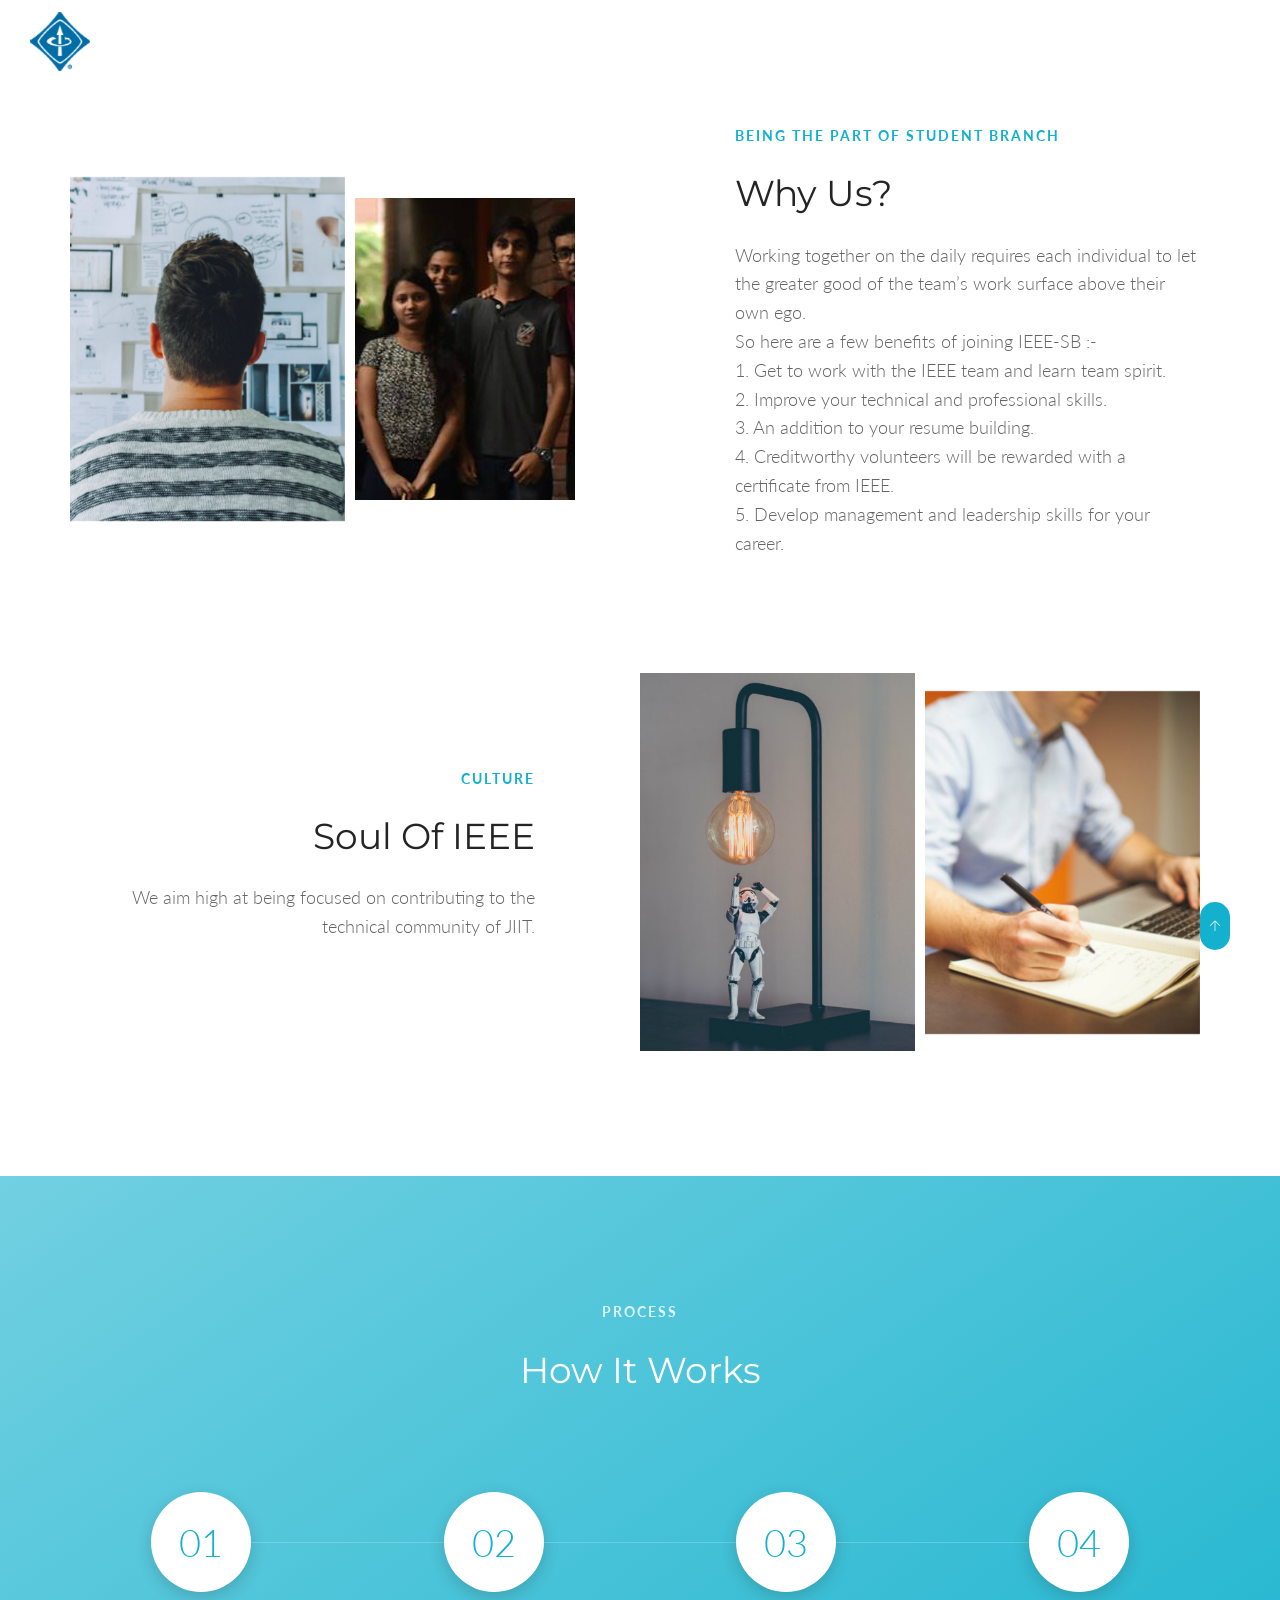
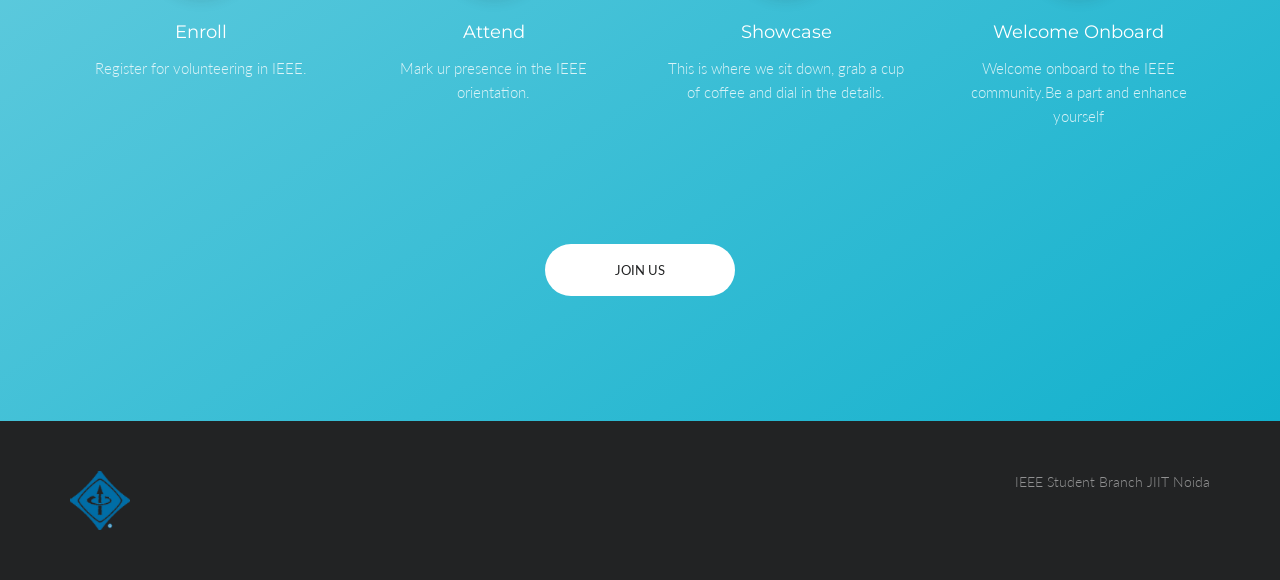
<file: about.html>
<!DOCTYPE html>
<html lang="en" class="no-js">
    <!-- Begin Head -->
    <head>
        <!-- Basic -->
        <meta charset="utf-8"/>
        <meta name="viewport" content="width=device-width, initial-scale=1, shrink-to-fit=no">
        <meta http-equiv="x-ua-compatible" content="ie=edge">
        <title>IEEE SBJIIT</title>
        <meta name="keywords" content="HTML5 Theme" />
        <meta name="description" content="Megakit - HTML5 Theme">
        <meta name="author" content="keenthemes.com">

        <!-- Web Fonts -->
        <link href="https://fonts.googleapis.com/css?family=Lato:300,400,400i|Montserrat:400,700" rel="stylesheet">

        <!-- Vendor Styles -->
        <link href="vendor/bootstrap/css/bootstrap.min.css" rel="stylesheet" type="text/css"/>
        <link href="css/animate.css" rel="stylesheet" type="text/css"/>
        <link href="vendor/themify/themify.css" rel="stylesheet" type="text/css"/>
        <link href="vendor/scrollbar/scrollbar.min.css" rel="stylesheet" type="text/css"/>
        <link href="vendor/magnific-popup/magnific-popup.css" rel="stylesheet" type="text/css"/>
        <link href="vendor/swiper/swiper.min.css" rel="stylesheet" type="text/css"/>

        <!-- Theme Styles -->
        <link href="css/style.css" rel="stylesheet" type="text/css"/>
        <link href="css/global/global.css" rel="stylesheet" type="text/css"/>

        <!-- Favicon -->
        <link rel="shortcut icon" href="img/favicon.ico" type="image/x-icon">
        <link rel="apple-touch-icon" href="img/apple-touch-icon.png">
    </head>
    <!-- End Head -->

    <!-- Body -->
    <body>

        <!--========== HEADER ==========-->
        <header class="navbar-fixed-top s-header js__header-sticky js__header-overlay">
            <!-- Navbar -->
            <div class="s-header__navbar">
                <div class="s-header__container">
                    <div class="s-header__navbar-row">
                        <div class="s-header__navbar-row-col">
                            <!-- Logo -->
                            <div class="s-header__logo">
                                <a href="index.html" class="s-header__logo-link">
                                    <img class="s-header__logo-img s-header__logo-img-default" src="img/ieee_small60_trans_logo.png" alt="IEEE Logo">
                                    <img class="s-header__logo-img s-header__logo-img-shrink" src="img/ieee_small60_trans_logo.png" alt="IEEE Logo">
                                </a>
                            </div>
                            <!-- End Logo -->
                        </div>
                        <div class="s-header__navbar-row-col">
                            <!-- Trigger -->
                            <a href="javascript:void(0);" class="s-header__trigger js__trigger">
                                <span class="s-header__trigger-icon"></span>
                                <svg x="0rem" y="0rem" width="3.125rem" height="3.125rem" viewbox="0 0 54 54">
                                    <circle fill="transparent" stroke="#fff" stroke-width="1" cx="27" cy="27" r="25" stroke-dasharray="157 157" stroke-dashoffset="157"></circle>
                                </svg>
                            </a>
                            <!-- End Trigger -->
                        </div>
                    </div>
                </div>
            </div>
            <!-- End Navbar -->

            <!-- Overlay -->
            <div class="s-header-bg-overlay js__bg-overlay">
                <!-- Nav -->
                <nav class="s-header__nav js__scrollbar">
                    <div class="container-fluid">
                        <!-- Menu List -->                                
                        <ul class="list-unstyled s-header__nav-menu">
                            <li class="s-header__nav-menu-item"><a class="s-header__nav-menu-link s-header__nav-menu-link-divider" href="index.html">Home</a></li>
                            <li class="s-header__nav-menu-item"><a class="s-header__nav-menu-link s-header__nav-menu-link-divider -is-active" href="about.html">About</a></li>
                            <li class="s-header__nav-menu-item"><a class="s-header__nav-menu-link s-header__nav-menu-link-divider" href="team.html">Team</a></li>
                            <li class="s-header__nav-menu-item"><a class="s-header__nav-menu-link s-header__nav-menu-link-divider" href="dignitaries.html">Dignitaries</a></li>
                            <!-- <li class="s-header__nav-menu-item"><a class="s-header__nav-menu-link s-header__nav-menu-link-divider" href="index_app_landing.html">App Landing</a></li>
                            <li class="s-header__nav-menu-item"><a class="s-header__nav-menu-link s-header__nav-menu-link-divider" href="index_portfolio.html">Portfolio</a></li>
                            <li class="s-header__nav-menu-item"><a class="s-header__nav-menu-link s-header__nav-menu-link-divider" href="index_events.html">Events</a></li>
                            <li class="s-header__nav-menu-item"><a class="s-header__nav-menu-link s-header__nav-menu-link-divider" href="index_lawyer.html">Lawyer</a></li>
                            <li class="s-header__nav-menu-item"><a class="s-header__nav-menu-link s-header__nav-menu-link-divider" href="index_clinic.html">Clinic</a></li>
                            <li class="s-header__nav-menu-item"><a class="s-header__nav-menu-link s-header__nav-menu-link-divider" href="index_coming_soon.html">Coming Soon</a></li> -->
                        </ul>
                        <!-- End Menu List -->

                        <!-- Menu List -->                                
                        <ul class="list-unstyled s-header__nav-menu">
                            
                            <!-- <li class="s-header__nav-menu-item"><a class="s-header__nav-menu-link s-header__nav-menu-link-divider" href="services.html">Services</a></li>
                            <li class="s-header__nav-menu-item"><a class="s-header__nav-menu-link s-header__nav-menu-link-divider" href="events.html">Events</a></li>
                            <li class="s-header__nav-menu-item"><a class="s-header__nav-menu-link s-header__nav-menu-link-divider" href="faq.html">FAQ</a></li>
                            <li class="s-header__nav-menu-item"><a class="s-header__nav-menu-link s-header__nav-menu-link-divider" href="contacts.html">Contacts</a></li> -->
                        </ul>
                        <!-- End Menu List -->
                    </div>
                </nav>
                <!-- End Nav -->
                
                <!-- Action -->
                
                <!-- End Action -->
            </div>
            <!-- End Overlay -->
        </header>
        <!--========== END HEADER ==========-->

        <!--========== PAGE CONTENT ==========-->
        <!-- About -->
        <div class="container g-padding-y-80--xs g-padding-y-125--sm">
            <div class="row g-hor-centered-row--md g-row-col--5 g-margin-b-60--xs g-margin-b-100--md">
                <div class="col-sm-3 col-xs-6 g-hor-centered-row__col">
                    <div class="wow fadeInLeft" data-wow-duration=".3" data-wow-delay=".1s">
                        <img class="img-responsive" src="img/400x500/14.jpg" alt="Image">
                    </div>
                </div>
                <div class="col-sm-3 col-xs-6 g-hor-centered-row__col g-margin-b-60--xs g-margin-b-0--md">
                    <div class="wow fadeInLeft" data-wow-duration=".3" data-wow-delay=".2s">
                        <img class="img-responsive" src="img/400x550/04.jpg" alt="Image">
                    </div>
                </div>
                <div class="col-sm-1"></div>
                <div class="col-sm-5 g-hor-centered-row__col">
                    
                    <p class="text-uppercase g-font-size-14--xs g-font-weight--700 g-color--primary g-letter-spacing--2 g-margin-b-25--xs">Being the part of Student Branch</p>
                    <h2 class="g-font-size-32--xs g-font-size-36--sm g-margin-b-25--xs">Why us?</h2>
                    <p class="g-font-size-18--sm">Working together on the daily requires each individual to let the greater good of the team’s work surface above their own ego.<br>So here are a few benefits of joining IEEE-SB :-
<br>1. Get to work with the IEEE team and learn team spirit.
<br>2. Improve your technical and professional skills.
<br>3. An addition to your resume building.
<br>4. Creditworthy volunteers will be rewarded with a certificate from IEEE.
<br>5. Develop management and leadership skills for your career.</p>
                </div>
            </div>

            <div class="row g-hor-centered-row--md g-row-col--5">
                <div class="col-sm-3 col-xs-6 col-sm-push-6 g-hor-centered-row__col">
                    <div class="wow fadeInRight" data-wow-duration=".3" data-wow-delay=".2s">
                        <img class="img-responsive" src="img/400x550/05.jpg" alt="Image">
                    </div>
                </div>
                <div class="col-sm-3 col-xs-6 col-sm-push-6 g-hor-centered-row__col g-margin-b-60--xs g-margin-b-0--md">
                    <div class="wow fadeInRight" data-wow-duration=".3" data-wow-delay=".1s">
                        <img class="img-responsive" src="img/400x500/15.jpg" alt="Image">
                    </div>
                </div>
                <div class="col-sm-1"></div>
                <div class="col-sm-5 col-sm-pull-7 g-hor-centered-row__col g-text-left--xs g-text-right--md">
                <p class="text-uppercase g-font-size-14--xs g-font-weight--700 g-color--primary g-letter-spacing--2 g-margin-b-25--xs">Culture</p>
                    <h2 class="g-font-size-32--xs g-font-size-36--sm g-margin-b-25--xs">Soul of IEEE</h2>
                    <p class="g-font-size-18--sm">We aim high at being focused on contributing to the technical community of JIIT.</p>
                </div>
            </div>
        </div>
        <!-- End About -->

        <!-- Process -->
        <div class="g-bg-color--primary-ltr">
            <div class="container g-padding-y-80--xs g-padding-y-125--sm">
                <div class="g-text-center--xs g-margin-b-100--xs">
                    <p class="text-uppercase g-font-size-14--xs g-font-weight--700 g-color--white-opacity g-letter-spacing--2 g-margin-b-25--xs">Process</p>
                    <h2 class="g-font-size-32--xs g-font-size-36--md g-color--white">How it Works</h2>
                </div>
                <ul class="list-inline row g-margin-b-100--xs">
                    <!-- Process -->
                    <li class="col-sm-3 col-xs-6 g-full-width--xs s-process-v1 g-margin-b-60--xs g-margin-b-0--md">
                        <div class="center-block g-text-center--xs">
                            <div class="g-margin-b-30--xs">
                                <span class="g-display-inline-block--xs g-width-100--xs g-height-100--xs g-font-size-38--xs g-color--primary g-bg-color--white g-box-shadow__dark-lightest-v4 g-padding-x-20--xs g-padding-y-20--xs g-radius--circle">01</span>
                            </div>
                            <div class="g-padding-x-20--xs">
                                <h3 class="g-font-size-18--xs g-color--white">Enroll</h3>
                                <p class="g-color--white-opacity">Register for volunteering in IEEE.</p>
                            </div>
                        </div>
                    </li>
                    <!-- End Process -->

                    <!-- Process -->
                    <li class="col-sm-3 col-xs-6 g-full-width--xs s-process-v1 g-margin-b-60--xs g-margin-b-0--md">
                        <div class="center-block g-text-center--xs">
                            <div class="g-margin-b-30--xs">
                                <span class="g-display-inline-block--xs g-width-100--xs g-height-100--xs g-font-size-38--xs g-color--primary g-bg-color--white g-box-shadow__dark-lightest-v4 g-padding-x-20--xs g-padding-y-20--xs g-radius--circle">02</span>
                            </div>
                            <div class="g-padding-x-20--xs">
                                <h3 class="g-font-size-18--xs g-color--white">Attend</h3>
                                <p class="g-color--white-opacity">Mark ur presence in the IEEE orientation.</p>
                            </div>
                        </div>
                    </li>
                    <!-- End Process -->

                    <!-- Process -->
                    <li class="col-sm-3 col-xs-6 g-full-width--xs s-process-v1 g-margin-b-60--xs g-margin-b-0--sm">
                        <div class="center-block g-text-center--xs">
                            <div class="g-margin-b-30--xs">
                                <span class="g-display-inline-block--xs g-width-100--xs g-height-100--xs g-font-size-38--xs g-color--primary g-bg-color--white g-box-shadow__dark-lightest-v4 g-padding-x-20--xs g-padding-y-20--xs g-radius--circle">03</span>
                            </div>
                            <div class="g-padding-x-20--xs">
                                <h3 class="g-font-size-18--xs g-color--white">Showcase</h3>
                                <p class="g-color--white-opacity">This is where we sit down, grab a cup of coffee and dial in the details.</p>
                            </div>
                        </div>
                    </li>
                    <!-- End Process -->

                    <!-- Process -->
                    <li class="col-sm-3 col-xs-6 g-full-width--xs s-process-v1">
                        <div class="center-block g-text-center--xs">
                            <div class="g-margin-b-30--xs">
                                <span class="g-display-inline-block--xs g-width-100--xs g-height-100--xs g-font-size-38--xs g-color--primary g-bg-color--white g-box-shadow__dark-lightest-v4 g-padding-x-20--xs g-padding-y-20--xs g-radius--circle">04</span>
                            </div>
                            <div class="g-padding-x-20--xs">
                                <h3 class="g-font-size-18--xs g-color--white">Welcome Onboard</h3>
                                <p class="g-color--white-opacity">Welcome onboard to the IEEE community.Be a part and enhance yourself</p>
                            </div>
                        </div>
                    </li>
                    <!-- End Process -->
                </ul>

                <div class="g-text-center--xs">
                    <a href="https://docs.google.com/forms/d/e/1FAIpQLSdyKvo0vcnAjtZpkWLDeQaTV0V7GerFy4hOUn27cbeGh-cV0g/viewform#responses" class="text-uppercase s-btn s-btn--md s-btn--white-bg g-radius--50 g-padding-x-70--xs">Join Us</a>
                </div>
            </div>
        </div>
        <!-- End Process -->

        <!-- News -->
        
        <!-- Subscribe -->
                <!--========== END PAGE CONTENT ==========-->

        <!--========== FOOTER ==========-->
        <footer class="g-bg-color--dark">
            
            <!-- Copyright -->
            <div class="container g-padding-y-50--xs">
                <div class="row">
                    <div class="col-xs-6">
                        <a href="index.html">
                            <img class="g-width-60--xs g-height-auto--xs" src="img/ieee_small60_trans_logo.png" alt="IEEE Logo">
                        </a>
                    </div>
                    <div class="col-xs-6 g-text-right--xs">
                        <p class="g-font-size-14--xs g-margin-b-0--xs g-color--white-opacity-light">IEEE Student Branch JIIT Noida</p>
                    </div>
                </div>
            </div>
            <!-- End Copyright -->
        </footer>
        <!--========== END FOOTER ==========-->

        <!-- Back To Top -->
        <a href="javascript:void(0);" class="s-back-to-top js__back-to-top"></a>

        <!--========== JAVASCRIPTS (Load javascripts at bottom, this will reduce page load time) ==========-->
        <!-- Vendor -->
        <script type="text/javascript" src="vendor/jquery.min.js"></script>
        <script type="text/javascript" src="vendor/jquery.migrate.min.js"></script>
        <script type="text/javascript" src="vendor/bootstrap/js/bootstrap.min.js"></script>
        <script type="text/javascript" src="vendor/jquery.smooth-scroll.min.js"></script>
        <script type="text/javascript" src="vendor/jquery.back-to-top.min.js"></script>
        <script type="text/javascript" src="vendor/scrollbar/jquery.scrollbar.min.js"></script>
        <script type="text/javascript" src="vendor/magnific-popup/jquery.magnific-popup.min.js"></script>
        <script type="text/javascript" src="vendor/jquery.parallax.min.js"></script>
        <script type="text/javascript" src="vendor/swiper/swiper.jquery.min.js"></script>
        <script type="text/javascript" src="vendor/jquery.wow.min.js"></script>

        <!-- General Components and Settings -->
        <script type="text/javascript" src="js/global.min.js"></script>
        <script type="text/javascript" src="js/components/header-sticky.min.js"></script>
        <script type="text/javascript" src="js/components/scrollbar.min.js"></script>
        <script type="text/javascript" src="js/components/magnific-popup.min.js"></script>
        <script type="text/javascript" src="js/components/swiper.min.js"></script>
        <script type="text/javascript" src="js/components/wow.min.js"></script>
        <!--========== END JAVASCRIPTS ==========-->

    </body>
    <!-- End Body -->
</html>
</file>
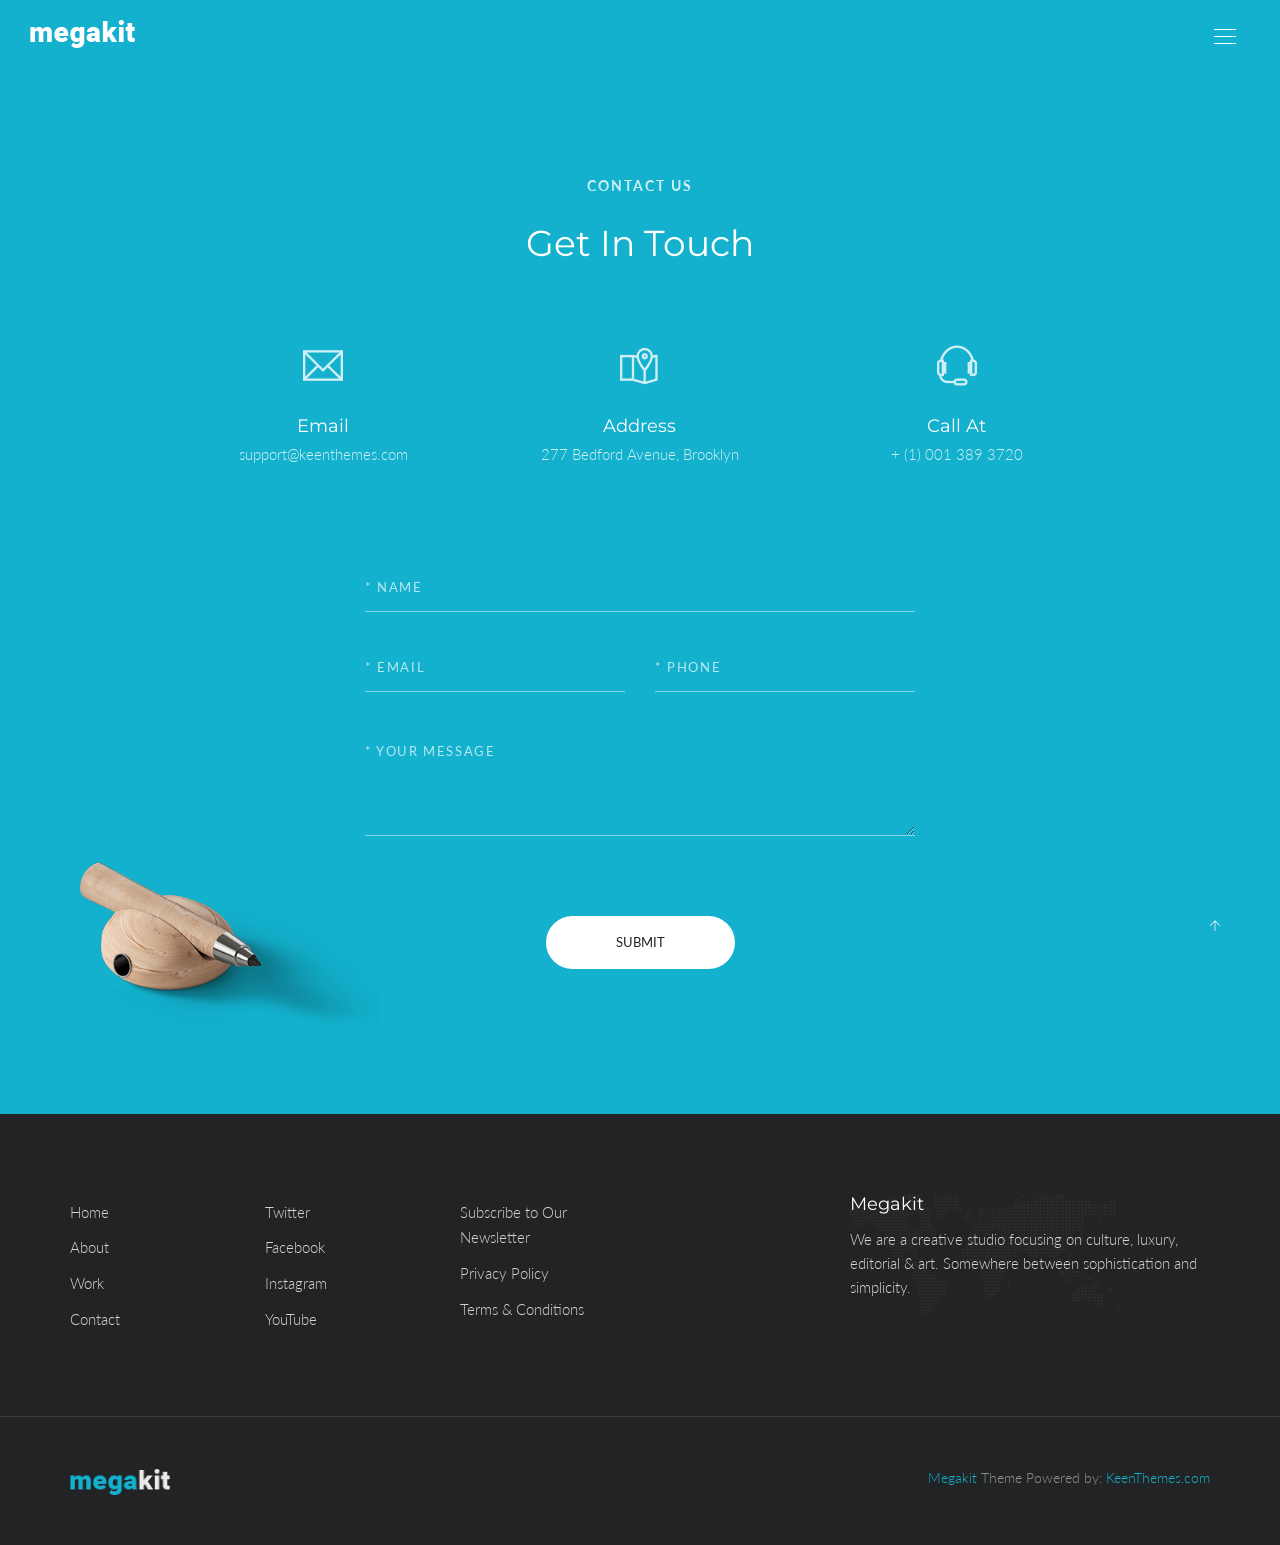
<file: contacts.html>
<!DOCTYPE html>
<html lang="en" class="no-js">
    <!-- Begin Head -->
    <head>
        <!-- Basic -->
        <meta charset="utf-8"/>
        <meta name="viewport" content="width=device-width, initial-scale=1, shrink-to-fit=no">
        <meta http-equiv="x-ua-compatible" content="ie=edge">
        <title>Megakit - HTML5 Theme</title>
        <meta name="keywords" content="HTML5 Theme" />
        <meta name="description" content="Megakit - HTML5 Theme">
        <meta name="author" content="keenthemes.com">

        <!-- Web Fonts -->
        <link href="https://fonts.googleapis.com/css?family=Lato:300,400,400i|Montserrat:400,700" rel="stylesheet">

        <!-- Vendor Styles -->
        <link href="vendor/bootstrap/css/bootstrap.min.css" rel="stylesheet" type="text/css"/>
        <link href="vendor/themify/themify.css" rel="stylesheet" type="text/css"/>
        <link href="vendor/scrollbar/scrollbar.min.css" rel="stylesheet" type="text/css"/>

        <!-- Theme Styles -->
        <link href="css/style.css" rel="stylesheet" type="text/css"/>
        <link href="css/global/global.css" rel="stylesheet" type="text/css"/>

        <!-- Favicon -->
        <link rel="shortcut icon" href="img/favicon.ico" type="image/x-icon">
        <link rel="apple-touch-icon" href="img/apple-touch-icon.png">
    </head>
    <!-- End Head -->

    <!-- Body -->
    <body>

        <!--========== HEADER ==========-->
        <header class="navbar-fixed-top s-header js__header-sticky js__header-overlay">
            <!-- Navbar -->
            <div class="s-header__navbar">
                <div class="s-header__container">
                    <div class="s-header__navbar-row">
                        <div class="s-header__navbar-row-col">
                            <!-- Logo -->
                            <div class="s-header__logo">
                                <a href="index.html" class="s-header__logo-link">
                                    <img class="s-header__logo-img s-header__logo-img-default" src="img/logo-white.png" alt="Megakit Logo">
                                    <img class="s-header__logo-img s-header__logo-img-shrink" src="img/logo-dark.png" alt="Megakit Logo">
                                </a>
                            </div>
                            <!-- End Logo -->
                        </div>
                        <div class="s-header__navbar-row-col">
                            <!-- Trigger -->
                            <a href="javascript:void(0);" class="s-header__trigger js__trigger">
                                <span class="s-header__trigger-icon"></span>
                                <svg x="0rem" y="0rem" width="3.125rem" height="3.125rem" viewbox="0 0 54 54">
                                    <circle fill="transparent" stroke="#fff" stroke-width="1" cx="27" cy="27" r="25" stroke-dasharray="157 157" stroke-dashoffset="157"></circle>
                                </svg>
                            </a>
                            <!-- End Trigger -->
                        </div>
                    </div>
                </div>
            </div>
            <!-- End Navbar -->

            <!-- Overlay -->
            <div class="s-header-bg-overlay js__bg-overlay">
                <!-- Nav -->
                <nav class="s-header__nav js__scrollbar">
                    <div class="container-fluid">
                        <!-- Menu List -->                                
                        <ul class="list-unstyled s-header__nav-menu">
                            <li class="s-header__nav-menu-item"><a class="s-header__nav-menu-link s-header__nav-menu-link-divider" href="index.html">Corporate</a></li>
                            <li class="s-header__nav-menu-item"><a class="s-header__nav-menu-link s-header__nav-menu-link-divider" href="index_app_landing.html">App Landing</a></li>
                            <li class="s-header__nav-menu-item"><a class="s-header__nav-menu-link s-header__nav-menu-link-divider" href="index_portfolio.html">Portfolio</a></li>
                            <li class="s-header__nav-menu-item"><a class="s-header__nav-menu-link s-header__nav-menu-link-divider" href="index_events.html">Events</a></li>
                            <li class="s-header__nav-menu-item"><a class="s-header__nav-menu-link s-header__nav-menu-link-divider" href="index_lawyer.html">Lawyer</a></li>
                            <li class="s-header__nav-menu-item"><a class="s-header__nav-menu-link s-header__nav-menu-link-divider" href="index_clinic.html">Clinic</a></li>
                            <li class="s-header__nav-menu-item"><a class="s-header__nav-menu-link s-header__nav-menu-link-divider" href="index_coming_soon.html">Coming Soon</a></li>
                        </ul>
                        <!-- End Menu List -->

                        <!-- Menu List -->                                
                        <ul class="list-unstyled s-header__nav-menu">
                            <li class="s-header__nav-menu-item"><a class="s-header__nav-menu-link s-header__nav-menu-link-divider" href="about.html">About</a></li>
                            <li class="s-header__nav-menu-item"><a class="s-header__nav-menu-link s-header__nav-menu-link-divider" href="team.html">Team</a></li>
                            <li class="s-header__nav-menu-item"><a class="s-header__nav-menu-link s-header__nav-menu-link-divider" href="services.html">Services</a></li>
                            <li class="s-header__nav-menu-item"><a class="s-header__nav-menu-link s-header__nav-menu-link-divider" href="events.html">Events</a></li>
                            <li class="s-header__nav-menu-item"><a class="s-header__nav-menu-link s-header__nav-menu-link-divider" href="faq.html">FAQ</a></li>
                            <li class="s-header__nav-menu-item"><a class="s-header__nav-menu-link s-header__nav-menu-link-divider -is-active" href="contacts.html">Contacts</a></li>
                        </ul>
                        <!-- End Menu List -->
                    </div>
                </nav>
                <!-- End Nav -->
                
                <!-- Action -->
                <ul class="list-inline s-header__action s-header__action--lb">
                    <li class="s-header__action-item"><a class="s-header__action-link -is-active" href="#">En</a></li>
                    <li class="s-header__action-item"><a class="s-header__action-link" href="#">Fr</a></li>
                </ul>
                <!-- End Action -->

                <!-- Action -->
                <ul class="list-inline s-header__action s-header__action--rb">
                    <li class="s-header__action-item">
                        <a class="s-header__action-link" href="https://www.behance.net/keenthemes">
                            <i class="g-padding-r-5--xs ti-facebook"></i>
                            <span class="g-display-none--xs g-display-inline-block--sm">Facebook</span>
                        </a>
                    </li>
                    <li class="s-header__action-item">
                        <a class="s-header__action-link" href="https://twitter.com/keenthemes">
                            <i class="g-padding-r-5--xs ti-twitter"></i>
                            <span class="g-display-none--xs g-display-inline-block--sm">Twitter</span>
                        </a>
                    </li>
                    <li class="s-header__action-item">
                        <a class="s-header__action-link" href="https://dribbble.com/keenthemes">
                            <i class="g-padding-r-5--xs ti-dribbble"></i>
                            <span class="g-display-none--xs g-display-inline-block--sm">Dribbble</span>
                        </a>
                    </li>
                </ul>
                <!-- End Action -->
            </div>
            <!-- End Overlay -->
        </header>
        <!--========== END HEADER ==========-->

        <!--========== PAGE CONTENT ==========-->
        <!-- Feedback Form -->
        <div class="g-position--relative g-bg-color--primary">
            <div class="g-container--md g-padding-y-125--xs">
                <div class="g-text-center--xs g-margin-t-50--xs g-margin-b-80--xs">
                    <p class="text-uppercase g-font-size-14--xs g-font-weight--700 g-color--white-opacity g-letter-spacing--2 g-margin-b-25--xs">Contact Us</p>
                    <h2 class="g-font-size-32--xs g-font-size-36--sm g-color--white">Get in Touch</h2>
                </div>
                <div class="row g-row-col--5 g-margin-b-80--xs">
                    <div class="col-xs-4 g-full-width--xs g-margin-b-50--xs g-margin-b-0--sm">
                        <div class="g-text-center--xs">
                            <i class="g-display-block--xs g-font-size-40--xs g-color--white-opacity g-margin-b-30--xs ti-email"></i>
                            <h4 class="g-font-size-18--xs g-color--white g-margin-b-5--xs">Email</h4>
                            <p class="g-color--white-opacity">support@keenthemes.com</p>
                        </div>
                    </div>
                    <div class="col-xs-4 g-full-width--xs g-margin-b-50--xs g-margin-b-0--sm">
                        <div class="g-text-center--xs">
                            <i class="g-display-block--xs g-font-size-40--xs g-color--white-opacity g-margin-b-30--xs ti-map-alt"></i>
                            <h4 class="g-font-size-18--xs g-color--white g-margin-b-5--xs">Address</h4>
                            <p class="g-color--white-opacity">277 Bedford Avenue, Brooklyn</p>
                        </div>
                    </div>
                    <div class="col-xs-4 g-full-width--xs">
                        <div class="g-text-center--xs">
                            <i class="g-display-block--xs g-font-size-40--xs g-color--white-opacity g-margin-b-30--xs ti-headphone-alt"></i>
                            <h4 class="g-font-size-18--xs g-color--white g-margin-b-5--xs">Call at</h4>
                            <p class="g-color--white-opacity">+ (1) 001 389 3720</p>
                        </div>
                    </div>
                </div>
                <form class="center-block g-width-500--sm g-width-550--md">
                    <div class="g-margin-b-30--xs">
                        <input type="text" class="form-control s-form-v3__input" placeholder="* Name">
                    </div>
                    <div class="row g-row-col-5 g-margin-b-50--xs">
                        <div class="col-sm-6 g-margin-b-30--xs g-margin-b-0--md">
                            <input type="email" class="form-control s-form-v3__input" placeholder="* Email">
                        </div>
                        <div class="col-sm-6">
                            <input type="text" class="form-control s-form-v3__input" placeholder="* Phone">
                        </div>
                    </div>
                    <div class="g-margin-b-80--xs">
                        <textarea class="form-control s-form-v3__input" rows="5" placeholder="* Your message"></textarea>
                    </div>
                    <div class="g-text-center--xs">
                        <button type="submit" class="text-uppercase s-btn s-btn--md s-btn--white-bg g-radius--50 g-padding-x-70--xs g-margin-b-20--xs">Submit</button>
                    </div>
                </form>
            </div>
            <img class="s-mockup-v2" src="img/mockups/pencil-01.png" alt="Mockup Image">
        </div>
        <!-- End Feedback Form -->
        <!--========== END PAGE CONTENT ==========-->

        <!--========== FOOTER ==========-->
        <footer class="g-bg-color--dark">
            <!-- Links -->
            <div class="g-hor-divider__dashed--white-opacity-lightest">
                <div class="container g-padding-y-80--xs">
                    <div class="row">
                        <div class="col-sm-2 g-margin-b-20--xs g-margin-b-0--md">
                            <ul class="list-unstyled g-ul-li-tb-5--xs g-margin-b-0--xs">
                                <li><a class="g-font-size-15--xs g-color--white-opacity" href="http://themeforest.net/item/metronic-responsive-admin-dashboard-template/4021469?ref=keenthemes">Home</a></li>
                                <li><a class="g-font-size-15--xs g-color--white-opacity" href="http://themeforest.net/item/metronic-responsive-admin-dashboard-template/4021469?ref=keenthemes">About</a></li>
                                <li><a class="g-font-size-15--xs g-color--white-opacity" href="http://themeforest.net/item/metronic-responsive-admin-dashboard-template/4021469?ref=keenthemes">Work</a></li>
                                <li><a class="g-font-size-15--xs g-color--white-opacity" href="http://themeforest.net/item/metronic-responsive-admin-dashboard-template/4021469?ref=keenthemes">Contact</a></li>
                            </ul>
                        </div>
                        <div class="col-sm-2 g-margin-b-20--xs g-margin-b-0--md">
                            <ul class="list-unstyled g-ul-li-tb-5--xs g-margin-b-0--xs">
                                <li><a class="g-font-size-15--xs g-color--white-opacity" href="http://themeforest.net/item/metronic-responsive-admin-dashboard-template/4021469?ref=keenthemes">Twitter</a></li>
                                <li><a class="g-font-size-15--xs g-color--white-opacity" href="http://themeforest.net/item/metronic-responsive-admin-dashboard-template/4021469?ref=keenthemes">Facebook</a></li>
                                <li><a class="g-font-size-15--xs g-color--white-opacity" href="http://themeforest.net/item/metronic-responsive-admin-dashboard-template/4021469?ref=keenthemes">Instagram</a></li>
                                <li><a class="g-font-size-15--xs g-color--white-opacity" href="http://themeforest.net/item/metronic-responsive-admin-dashboard-template/4021469?ref=keenthemes">YouTube</a></li>
                            </ul>
                        </div>
                        <div class="col-sm-2 g-margin-b-40--xs g-margin-b-0--md">
                            <ul class="list-unstyled g-ul-li-tb-5--xs g-margin-b-0--xs">
                                <li><a class="g-font-size-15--xs g-color--white-opacity" href="http://themeforest.net/item/metronic-responsive-admin-dashboard-template/4021469?ref=keenthemes">Subscribe to Our Newsletter</a></li>
                                <li><a class="g-font-size-15--xs g-color--white-opacity" href="http://themeforest.net/item/metronic-responsive-admin-dashboard-template/4021469?ref=keenthemes">Privacy Policy</a></li>
                                <li><a class="g-font-size-15--xs g-color--white-opacity" href="http://themeforest.net/item/metronic-responsive-admin-dashboard-template/4021469?ref=keenthemes">Terms &amp; Conditions</a></li>
                            </ul>
                        </div>
                        <div class="col-md-4 col-md-offset-2 col-sm-5 col-sm-offset-1 s-footer__logo g-padding-y-50--xs g-padding-y-0--md">
                            <h3 class="g-font-size-18--xs g-color--white">Megakit</h3>
                            <p class="g-color--white-opacity">We are a creative studio focusing on culture, luxury, editorial &amp; art. Somewhere between sophistication and simplicity.</p>
                        </div>
                    </div>
                </div>
            </div>
            <!-- End Links -->

            <!-- Copyright -->
            <div class="container g-padding-y-50--xs">
                <div class="row">
                    <div class="col-xs-6">
                        <a href="index.html">
                            <img class="g-width-100--xs g-height-auto--xs" src="img/logo.png" alt="Megakit Logo">
                        </a>
                    </div>
                    <div class="col-xs-6 g-text-right--xs">
                        <p class="g-font-size-14--xs g-margin-b-0--xs g-color--white-opacity-light"><a href="http://keenthemes.com/preview/Megakit/">Megakit</a> Theme Powered by: <a href="http://www.keenthemes.com/">KeenThemes.com</a></p>
                    </div>
                </div>
            </div>
            <!-- End Copyright -->
        </footer>
        <!--========== END FOOTER ==========-->

        <!-- Back To Top -->
        <a href="javascript:void(0);" class="s-back-to-top js__back-to-top"></a>

        <!--========== JAVASCRIPTS (Load javascripts at bottom, this will reduce page load time) ==========-->
        <!-- Vendor -->
        <script type="text/javascript" src="vendor/jquery.min.js"></script>
        <script type="text/javascript" src="vendor/jquery.migrate.min.js"></script>
        <script type="text/javascript" src="vendor/bootstrap/js/bootstrap.min.js"></script>
        <script type="text/javascript" src="vendor/jquery.smooth-scroll.min.js"></script>
        <script type="text/javascript" src="vendor/jquery.back-to-top.min.js"></script>
        <script type="text/javascript" src="vendor/scrollbar/jquery.scrollbar.min.js"></script>

        <!-- General Components and Settings -->
        <script type="text/javascript" src="js/global.min.js"></script>
        <script type="text/javascript" src="js/components/header-sticky.min.js"></script>
        <script type="text/javascript" src="js/components/scrollbar.min.js"></script>
        <!--========== END JAVASCRIPTS ==========-->

    </body>
    <!-- End Body -->
</html>
</file>
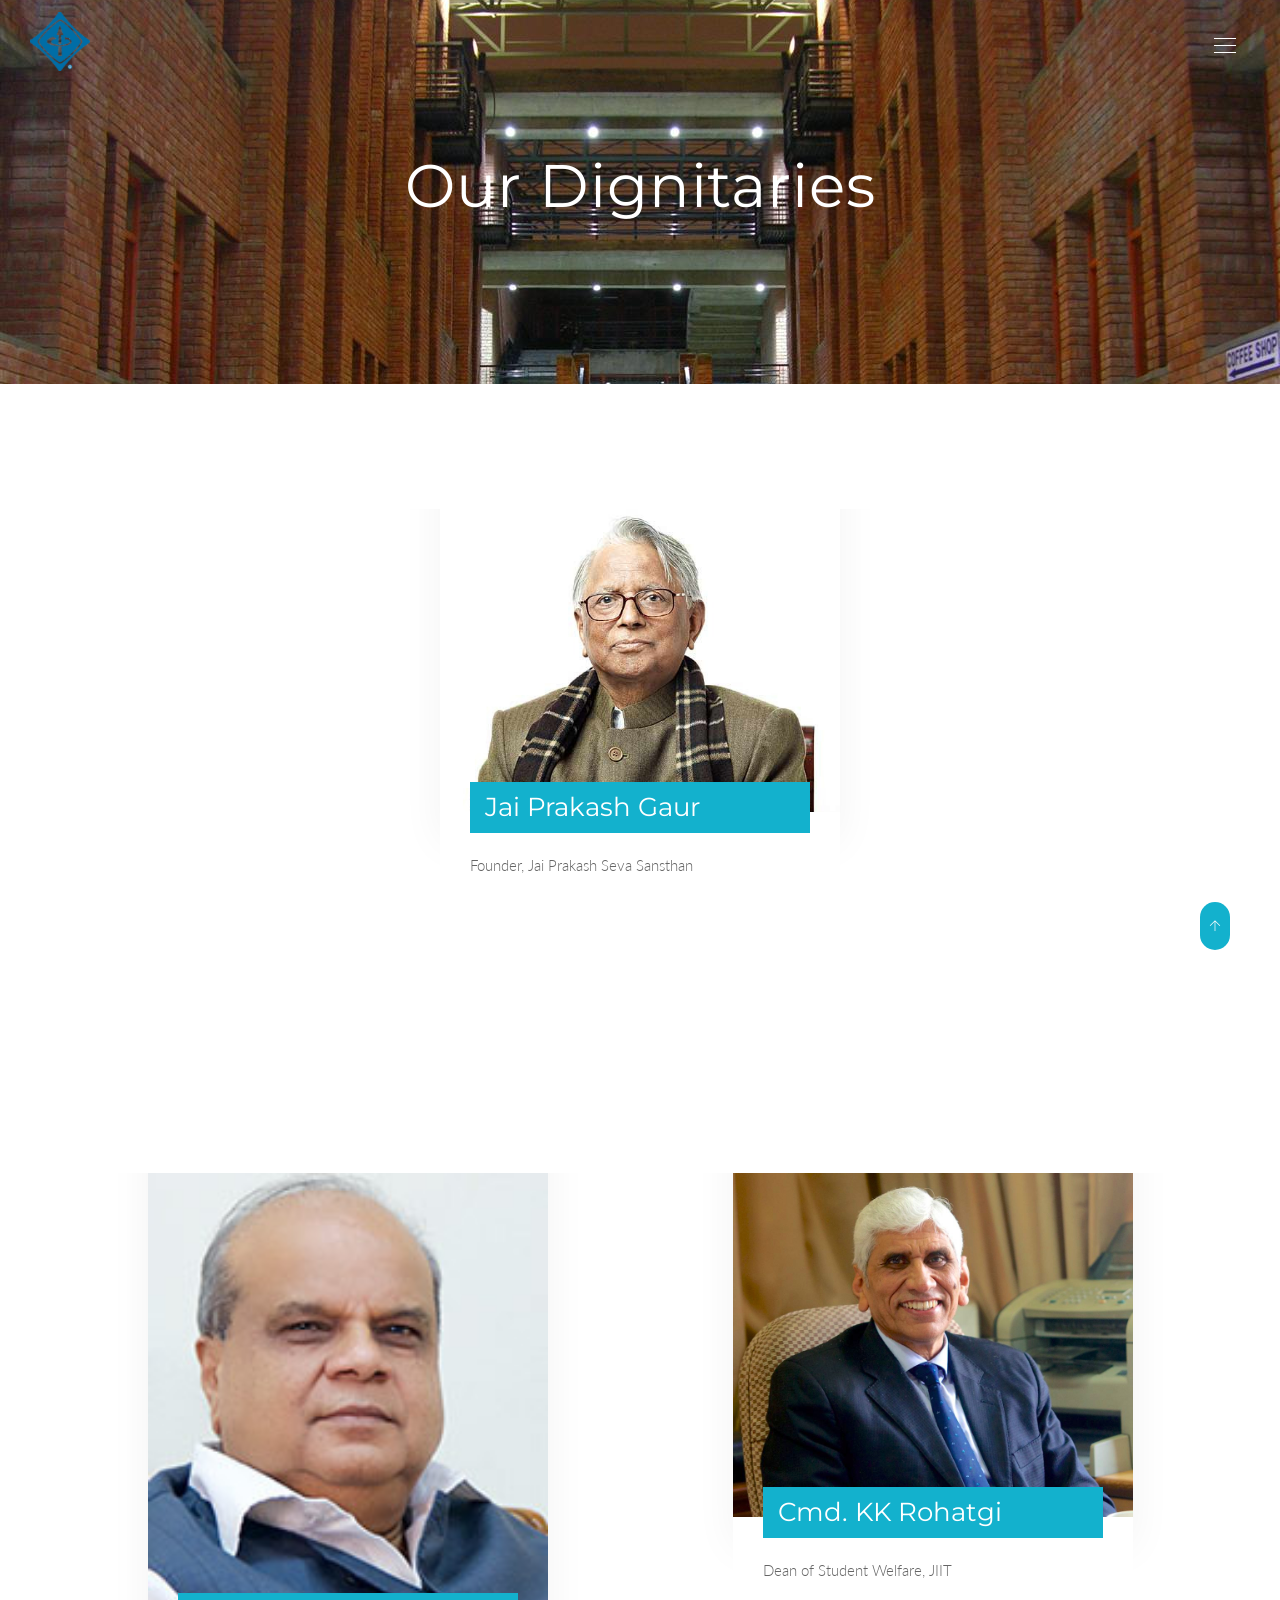
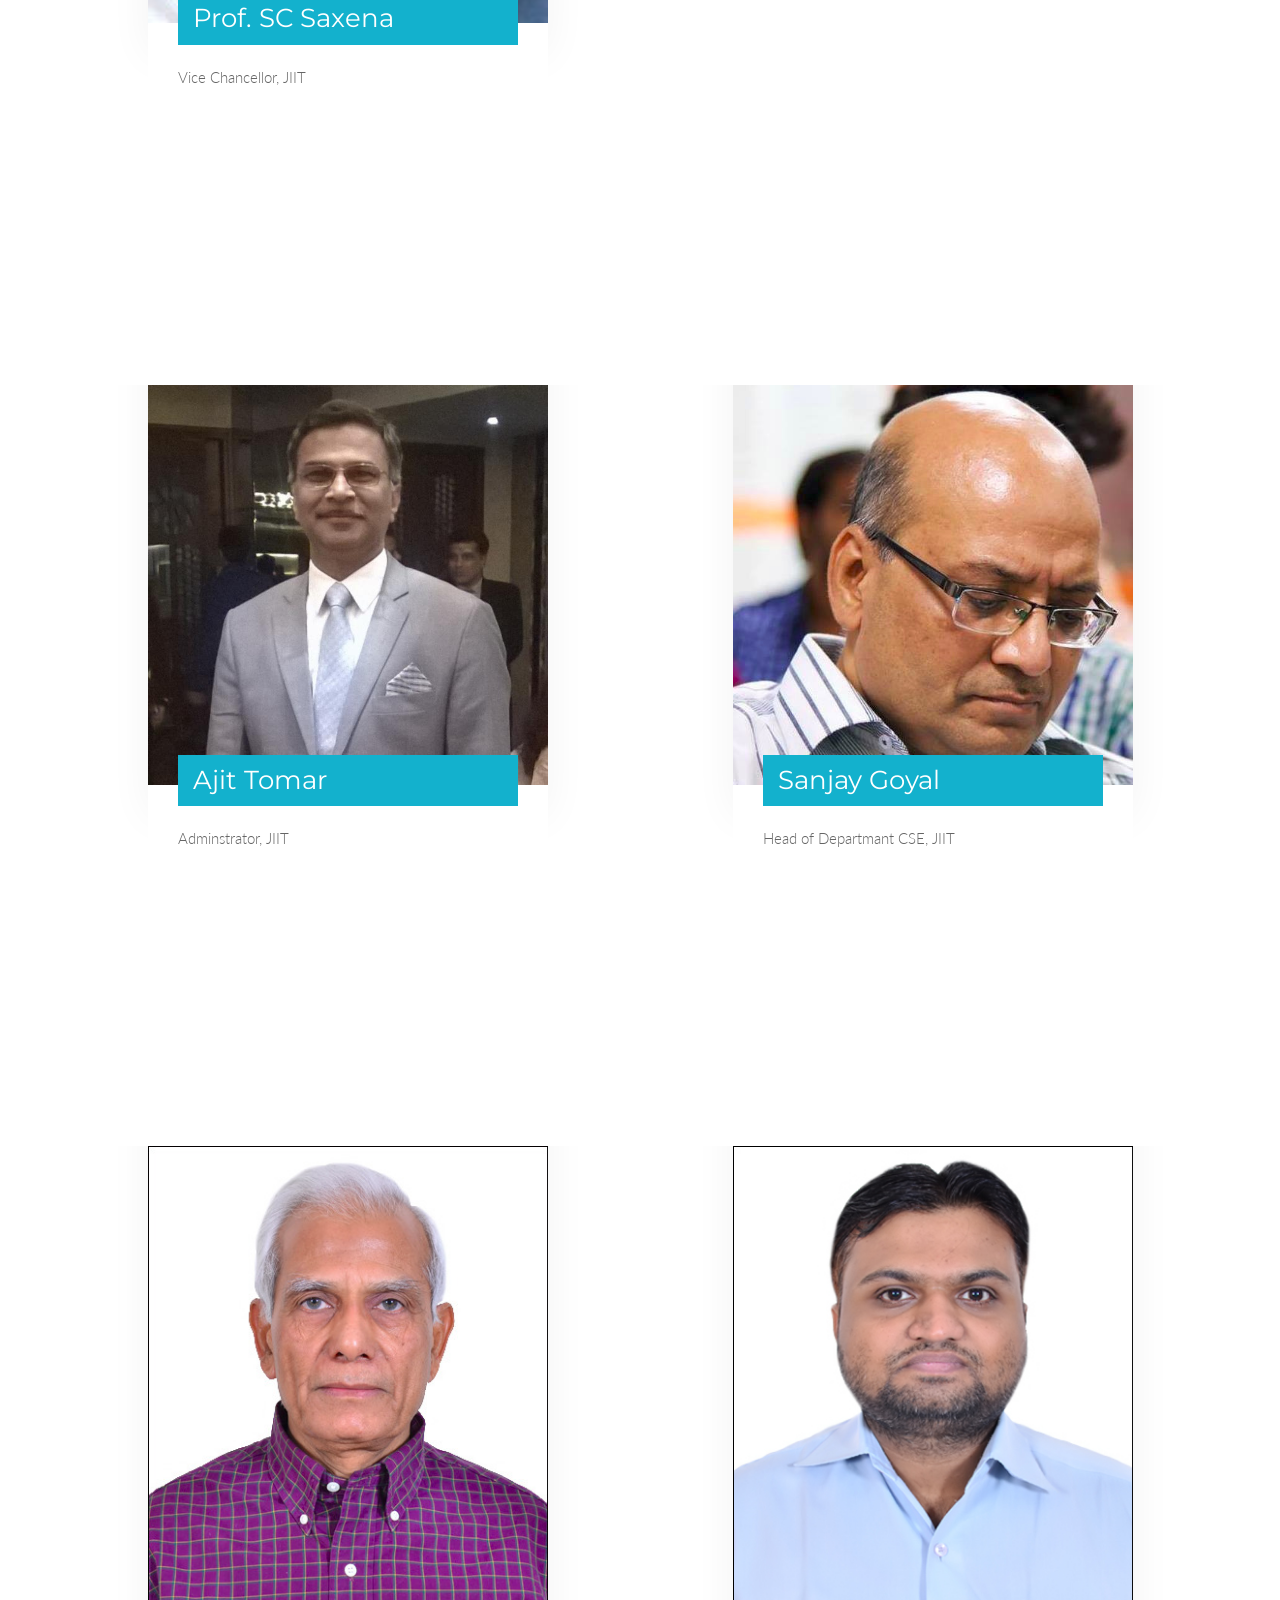
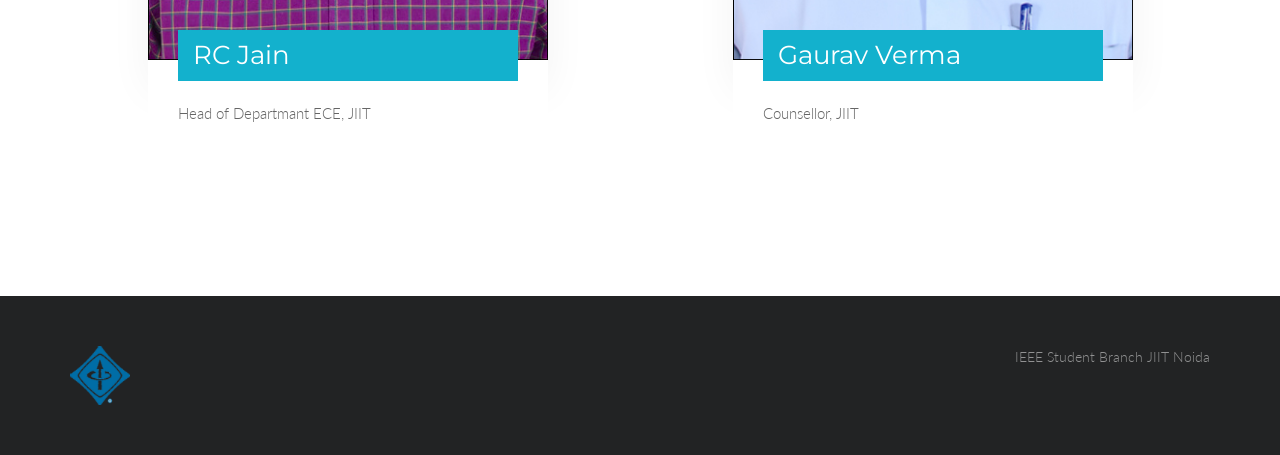
<file: dignitaries.html>
<!DOCTYPE html>
<html lang="en" class="no-js">
    <!-- Begin Head -->
    <head>
        <!-- Basic -->
        <meta charset="utf-8"/>
        <meta name="viewport" content="width=device-width, initial-scale=1, shrink-to-fit=no">
        <meta http-equiv="x-ua-compatible" content="ie=edge">
        <title>IEEE SBJIIT</title>
        <meta name="keywords" content="HTML5 Theme" />
        <meta name="description" content="Megakit - HTML5 Theme">
        <meta name="author" content="keenthemes.com">

        <!-- Web Fonts -->
        <link href="https://fonts.googleapis.com/css?family=Lato:300,400,400i|Montserrat:400,700" rel="stylesheet">

        <!-- Vendor Styles -->
        <link href="vendor/bootstrap/css/bootstrap.min.css" rel="stylesheet" type="text/css"/>
        <link href="css/animate.css" rel="stylesheet" type="text/css"/>
        <link href="vendor/themify/themify.css" rel="stylesheet" type="text/css"/>
        <link href="vendor/scrollbar/scrollbar.min.css" rel="stylesheet" type="text/css"/>

        <!-- Theme Styles -->
        <link href="css/style.css" rel="stylesheet" type="text/css"/>
        <link href="css/global/global.css" rel="stylesheet" type="text/css"/>

        <!-- Favicon -->
        <link rel="shortcut icon" href="img/favicon.ico" type="image/x-icon">
        <link rel="apple-touch-icon" href="img/apple-touch-icon.png">
    </head>
    <!-- End Head -->

    <!-- Body -->
    <body>

        <!--========== HEADER ==========-->
        <header class="navbar-fixed-top s-header js__header-sticky js__header-overlay">
            <!-- Navbar -->
            <div class="s-header__navbar">
                <div class="s-header__container">
                    <div class="s-header__navbar-row">
                        <div class="s-header__navbar-row-col">
                            <!-- Logo -->
                            <div class="s-header__logo">
                                <a href="index.html" class="s-header__logo-link">
                                    <img class="s-header__logo-img s-header__logo-img-default" src="img/ieee_small60_trans_logo.png" alt="IEEE Logo">
                                    <img class="s-header__logo-img s-header__logo-img-shrink" src="img/ieee_small60_trans_logo.png" alt="IEEE Logo">
                                </a>
                            </div>
                            <!-- End Logo -->
                        </div>
                        <div class="s-header__navbar-row-col">
                            <!-- Trigger -->
                            <a href="javascript:void(0);" class="s-header__trigger js__trigger">
                                <span class="s-header__trigger-icon"></span>
                                <svg x="0rem" y="0rem" width="3.125rem" height="3.125rem" viewbox="0 0 54 54">
                                    <circle fill="transparent" stroke="#fff" stroke-width="1" cx="27" cy="27" r="25" stroke-dasharray="157 157" stroke-dashoffset="157"></circle>
                                </svg>
                            </a>
                            <!-- End Trigger -->
                        </div>
                    </div>
                </div>
            </div>
            <!-- End Navbar -->

            <!-- Overlay -->
            <div class="s-header-bg-overlay js__bg-overlay">
                <!-- Nav -->
                <nav class="s-header__nav js__scrollbar">
                    <div class="container-fluid">
                        <!-- Menu List -->                                
                        <ul class="list-unstyled s-header__nav-menu">
                            <li class="s-header__nav-menu-item"><a class="s-header__nav-menu-link s-header__nav-menu-link-divider" href="index.html">Home</a></li>
                            <li class="s-header__nav-menu-item"><a class="s-header__nav-menu-link s-header__nav-menu-link-divider" href="about.html">About</a></li>
                            <li class="s-header__nav-menu-item"><a class="s-header__nav-menu-link s-header__nav-menu-link-divider -is-active" href="team.html">Team</a></li>
                          
                             <li class="s-header__nav-menu-item"><a class="s-header__nav-menu-link s-header__nav-menu-link-divider -is-active" href="dignitaries.html">Dignitaries</a></li>
                            <!-- <li class="s-header__nav-menu-item"><a class="s-header__nav-menu-link s-header__nav-menu-link-divider" href="index_app_landing.html">App Landing</a></li>
                            <li class="s-header__nav-menu-item"><a class="s-header__nav-menu-link s-header__nav-menu-link-divider" href="index_portfolio.html">Portfolio</a></li>
                            <li class="s-header__nav-menu-item"><a class="s-header__nav-menu-link s-header__nav-menu-link-divider" href="index_events.html">Events</a></li>
                            <li class="s-header__nav-menu-item"><a class="s-header__nav-menu-link s-header__nav-menu-link-divider" href="index_lawyer.html">Lawyer</a></li>
                            <li class="s-header__nav-menu-item"><a class="s-header__nav-menu-link s-header__nav-menu-link-divider" href="index_clinic.html">Clinic</a></li>
                            <li class="s-header__nav-menu-item"><a class="s-header__nav-menu-link s-header__nav-menu-link-divider" href="index_coming_soon.html">Coming Soon</a></li> -->
                        </ul>
                        <!-- End Menu List -->

                        <!-- Menu List -->                                
                        <ul class="list-unstyled s-header__nav-menu">
                            
                            <!-- <li class="s-header__nav-menu-item"><a class="s-header__nav-menu-link s-header__nav-menu-link-divider" href="services.html">Services</a></li>
                            <li class="s-header__nav-menu-item"><a class="s-header__nav-menu-link s-header__nav-menu-link-divider" href="events.html">Events</a></li>
                            <li class="s-header__nav-menu-item"><a class="s-header__nav-menu-link s-header__nav-menu-link-divider" href="faq.html">FAQ</a></li>
                            <li class="s-header__nav-menu-item"><a class="s-header__nav-menu-link s-header__nav-menu-link-divider" href="contacts.html">Contacts</a></li> -->
                        </ul>
                        <!-- End Menu List -->
                    </div>
                </nav>
                <!-- End Nav -->
                
                <!-- Action -->
                
                <!-- End Action -->
            </div>
            <!-- End Overlay -->
        </header>
        <!--========== END HEADER ==========-->

        <!--========== PROMO BLOCK ==========-->
        <div class="g-bg-position--center js__parallax-window" style="background: url(img/1920x1080/24.JPG) 50% 0 no-repeat fixed;">
            <div class="g-container--md g-text-center--xs g-padding-y-150--xs">
              <!--   <p class="text-uppercase g-font-size-14--xs g-font-weight--700 g-color--white-opacity g-letter-spacing--2 g-margin-b-25--xs">30 years experience</p> -->
                <h1 class="g-font-size-40--xs g-font-size-50--sm g-font-size-60--md g-color--white g-letter-spacing--1">Our dignitaries</h1>
            </div>
        </div>
        <!--========== END PROMO BLOCK ==========-->

        <!--========== PAGE CONTENT ==========-->
        <!-- Speakers -->
        <div class="container g-padding-y-80--xs g-padding-y-125--sm">
            <div class="row g-overflow--hidden">
                <!-- <div class="col-xs-6 g-full-width--xs g-margin-b-30--xs g-margin-b-0--lg"> -->
                    <!-- Speaker -->
                    <div class="center-block g-box-shadow__dark-lightest-v1 g-width-100-percent--xs g-width-400--lg">
                        <img class="img-responsive g-width-100-percent--xs" src="img/teachers/jpgaur.jpeg" alt="Image">
                        <div class="g-position--overlay g-padding-x-30--xs g-padding-y-30--xs g-margin-t-o-60--xs">
                            <div class="g-bg-color--primary g-padding-x-15--xs g-padding-y-10--xs g-margin-b-20--xs">
                                <h4 class="g-font-size-22--xs g-font-size-26--sm g-color--white g-margin-b-0--xs">Jai Prakash Gaur</h4>
                            </div>
                            <!-- <p class="g-font-weight--700">Founder</p> -->
                            <p>Founder, Jai Prakash Seva Sansthan</p>
                        </div>
                    </div>
                    <!-- End Speaker -->
                <!-- </div> -->
            </div>
        </div>
        <div class="container g-padding-y-80--xs g-padding-y-125--sm">
            <div class="row g-overflow--hidden">
                <div class="col-xs-6 g-full-width--xs g-margin-b-30--xs g-margin-b-0--lg">
                    <!-- Speaker -->
                    <div class="center-block g-box-shadow__dark-lightest-v1 g-width-100-percent--xs g-width-400--lg">
                        <img class="img-responsive g-width-100-percent--xs" src="img/teachers/scsaxena.jpeg" alt="Image">
                        <div class="g-position--overlay g-padding-x-30--xs g-padding-y-30--xs g-margin-t-o-60--xs">
                            <div class="g-bg-color--primary g-padding-x-15--xs g-padding-y-10--xs g-margin-b-20--xs">
                                <h4 class="g-font-size-22--xs g-font-size-26--sm g-color--white g-margin-b-0--xs">Prof. SC Saxena</h4>
                            </div>
                            <!-- <p class="g-font-weight--700">Founder</p> -->
                            <p>Vice Chancellor, JIIT</p>
                        </div>
                    </div>
                    <!-- End Speaker -->
                </div>
                <div class="col-xs-6 g-full-width--xs">
                    <!-- Speaker -->
                    <div class="center-block g-box-shadow__dark-lightest-v1 g-width-100-percent--xs g-width-400--lg">
                        <img class="img-responsive g-width-100-percent--xs" src="img/teachers/kkrohatgi.jpeg" alt="Image">
                        <div class="g-position--overlay g-padding-x-30--xs g-padding-y-30--xs g-margin-t-o-60--xs">
                            <div class="g-bg-color--primary g-padding-x-15--xs g-padding-y-10--xs g-margin-b-20--xs">
                                <h4 class="g-font-size-22--xs g-font-size-26--sm g-color--white g-margin-b-0--xs">Cmd. KK Rohatgi</h4>
                            </div>
                            <!-- <p class="g-font-weight--700">CEO</p> -->
                            <p>Dean of Student Welfare, JIIT</p>
                        </div>
                    </div>
                    <!-- End Speaker -->
                </div>
            </div>
        </div>

        <div class="container g-padding-y-80--xs g-padding-y-125--sm">
            <div class="row g-overflow--hidden">
                <div class="col-xs-6 g-full-width--xs g-margin-b-30--xs g-margin-b-0--lg">
                    <!-- Speaker -->
                    <div class="center-block g-box-shadow__dark-lightest-v1 g-width-100-percent--xs g-width-400--lg">
                        <img class="img-responsive g-width-100-percent--xs" src="img/teachers/atomar.jpeg" alt="Image">
                        <div class="g-position--overlay g-padding-x-30--xs g-padding-y-30--xs g-margin-t-o-60--xs">
                            <div class="g-bg-color--primary g-padding-x-15--xs g-padding-y-10--xs g-margin-b-20--xs">
                                <h4 class="g-font-size-22--xs g-font-size-26--sm g-color--white g-margin-b-0--xs">Ajit Tomar</h4>
                            </div>
                            <!-- <p class="g-font-weight--700">Founder</p> -->
                            <p>Adminstrator, JIIT</p>
                        </div>
                    </div>
                    <!-- End Speaker -->
                </div>
                <div class="col-xs-6 g-full-width--xs">
                    <!-- Speaker -->
                    <div class="center-block g-box-shadow__dark-lightest-v1 g-width-100-percent--xs g-width-400--lg">
                        <img class="img-responsive g-width-100-percent--xs" src="img/teachers/sgoyal.jpeg" alt="Image">
                        <div class="g-position--overlay g-padding-x-30--xs g-padding-y-30--xs g-margin-t-o-60--xs">
                            <div class="g-bg-color--primary g-padding-x-15--xs g-padding-y-10--xs g-margin-b-20--xs">
                                <h4 class="g-font-size-22--xs g-font-size-26--sm g-color--white g-margin-b-0--xs">Sanjay Goyal</h4>
                            </div>
                            <!-- <p class="g-font-weight--700">CEO</p> -->
                            <p>Head of Departmant CSE, JIIT</p>
                        </div>
                    </div>
                    <!-- End Speaker -->
                </div>
            </div>
        </div>
        <div class="container g-padding-y-80--xs g-padding-y-125--sm">
            <div class="row g-overflow--hidden">
                <div class="col-xs-6 g-full-width--xs g-margin-b-30--xs g-margin-b-0--lg">
                    <!-- Speaker -->
                    <div class="center-block g-box-shadow__dark-lightest-v1 g-width-100-percent--xs g-width-400--lg">
                        <img class="img-responsive g-width-100-percent--xs" src="img/teachers/rcjain.jpeg" alt="Image">
                        <div class="g-position--overlay g-padding-x-30--xs g-padding-y-30--xs g-margin-t-o-60--xs">
                            <div class="g-bg-color--primary g-padding-x-15--xs g-padding-y-10--xs g-margin-b-20--xs">
                                <h4 class="g-font-size-22--xs g-font-size-26--sm g-color--white g-margin-b-0--xs">RC Jain</h4>
                            </div>
                            <!-- <p class="g-font-weight--700">Founder</p> -->
                            <p>Head of Departmant ECE, JIIT</p>
                        </div>
                    </div>
                    <!-- End Speaker -->
                </div>
                <div class="col-xs-6 g-full-width--xs">
                    <!-- Speaker -->
                    <div class="center-block g-box-shadow__dark-lightest-v1 g-width-100-percent--xs g-width-400--lg">
                        <img class="img-responsive g-width-100-percent--xs" src="img/teachers/gverma.JPG" alt="Image">
                        <div class="g-position--overlay g-padding-x-30--xs g-padding-y-30--xs g-margin-t-o-60--xs">
                            <div class="g-bg-color--primary g-padding-x-15--xs g-padding-y-10--xs g-margin-b-20--xs">
                                <h4 class="g-font-size-22--xs g-font-size-26--sm g-color--white g-margin-b-0--xs">Gaurav Verma</h4>
                            </div>
                            <!-- <p class="g-font-weight--700">CEO</p> -->
                            <p>Counsellor, JIIT</p>
                        </div>
                    </div>
                    <!-- End Speaker -->
                </div>
            </div>
        </div>
        
        <!-- End Speakers -->

        <!-- Team -->
        
        <!--========== FOOTER ==========-->
        <footer class="g-bg-color--dark">
            <!-- Links -->
            
            <!-- End Links -->

            <!-- Copyright -->
            <div class="container g-padding-y-50--xs">
                <div class="row">
                    <div class="col-xs-6">
                        <a href="index.html">
                            <img class="g-width-60--xs g-height-auto--xs" src="img/ieee_small60_trans_logo.png" alt="IEEE Logo">
                        </a>
                    </div>
                    <div class="col-xs-6 g-text-right--xs">
                        <p class="g-font-size-14--xs g-margin-b-0--xs g-color--white-opacity-light">IEEE Student Branch JIIT Noida</p>
                    </div>
                </div>
            </div>
            <!-- End Copyright -->
        </footer>
        <!--========== END FOOTER ==========-->

        <!-- Back To Top -->
        <a href="javascript:void(0);" class="s-back-to-top js__back-to-top"></a>

        <!--========== JAVASCRIPTS (Load javascripts at bottom, this will reduce page load time) ==========-->
        <!-- Vendor -->
        <script type="text/javascript" src="vendor/jquery.min.js"></script>
        <script type="text/javascript" src="vendor/jquery.migrate.min.js"></script>
        <script type="text/javascript" src="vendor/bootstrap/js/bootstrap.min.js"></script>
        <script type="text/javascript" src="vendor/jquery.smooth-scroll.min.js"></script>
        <script type="text/javascript" src="vendor/jquery.back-to-top.min.js"></script>
        <script type="text/javascript" src="vendor/scrollbar/jquery.scrollbar.min.js"></script>
        <script type="text/javascript" src="vendor/jquery.parallax.min.js"></script>
        <script type="text/javascript" src="vendor/jquery.wow.min.js"></script>

        <!-- General Components and Settings -->
        <script type="text/javascript" src="js/global.min.js"></script>
        <script type="text/javascript" src="js/components/header-sticky.min.js"></script>
        <script type="text/javascript" src="js/components/scrollbar.min.js"></script>
        <script type="text/javascript" src="js/components/wow.min.js"></script>
        <!--========== END JAVASCRIPTS ==========-->

    </body>
    <!-- End Body -->
</html>
</file>
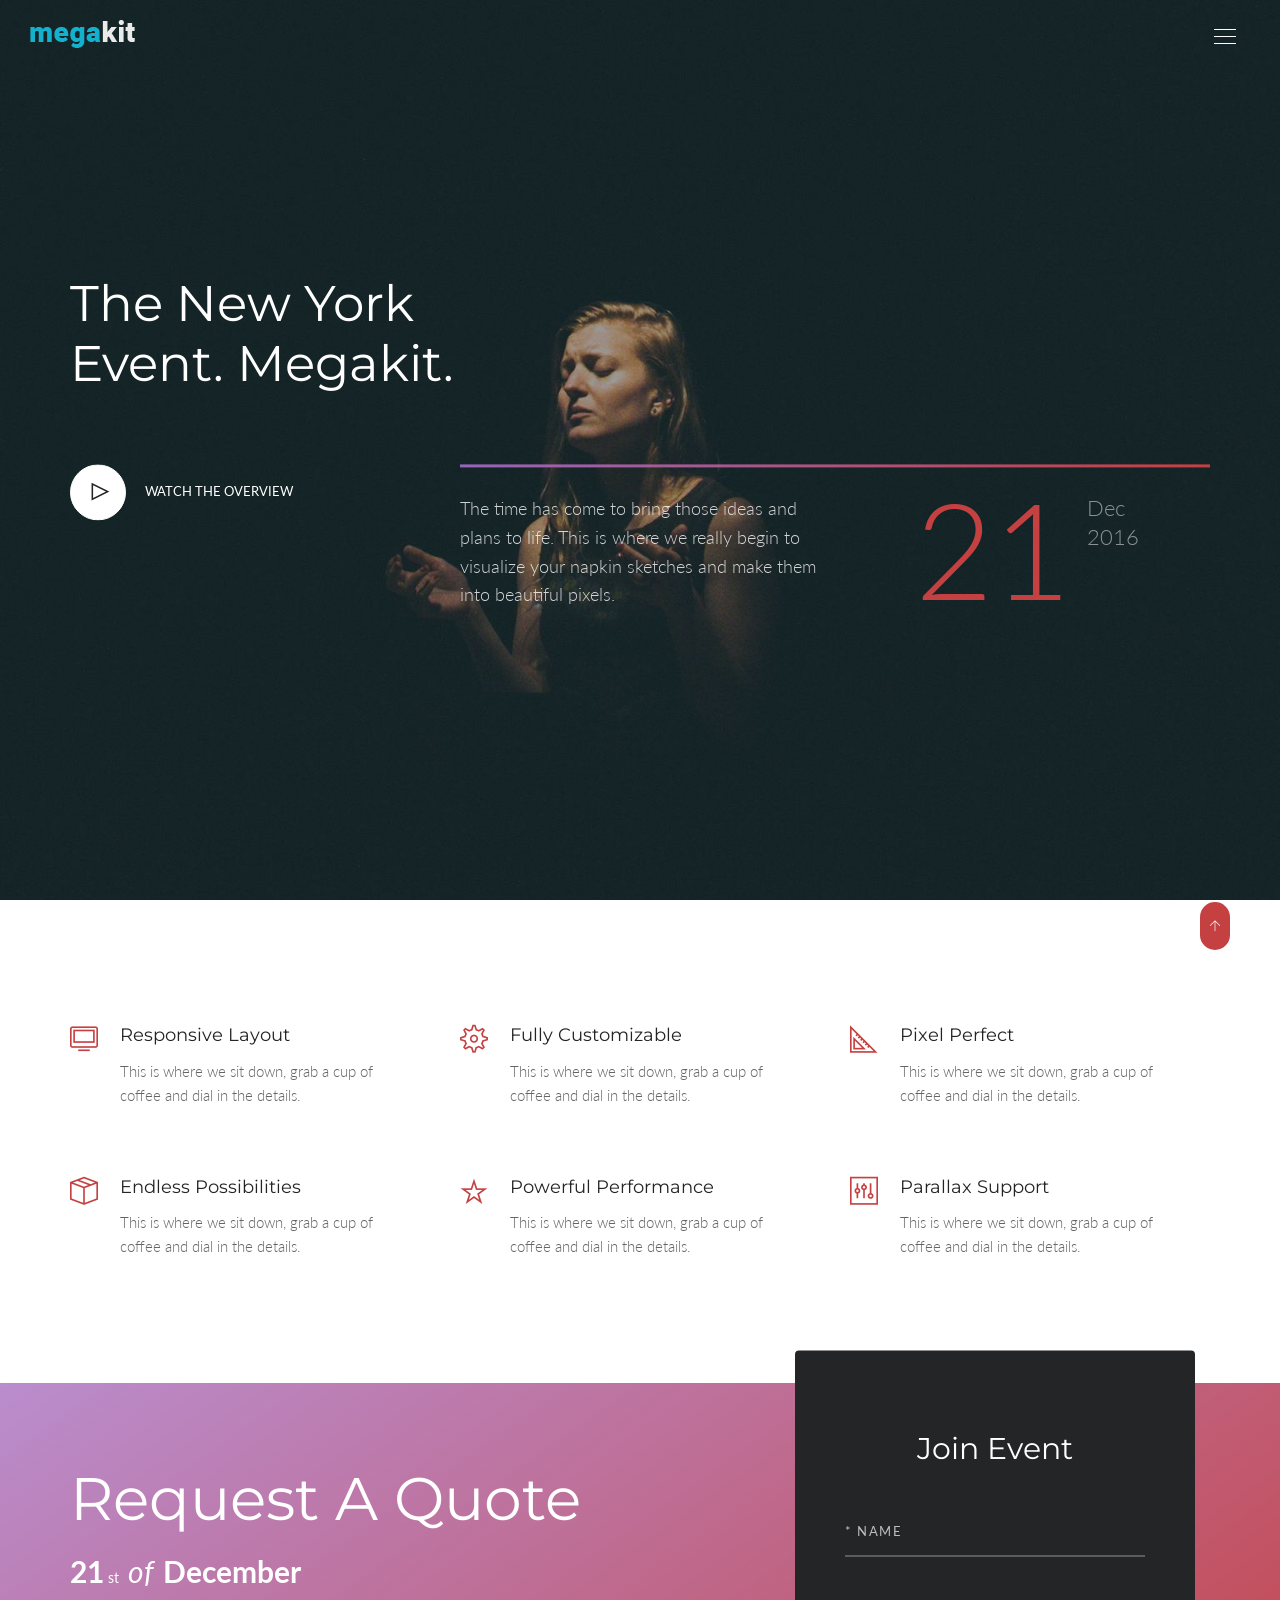
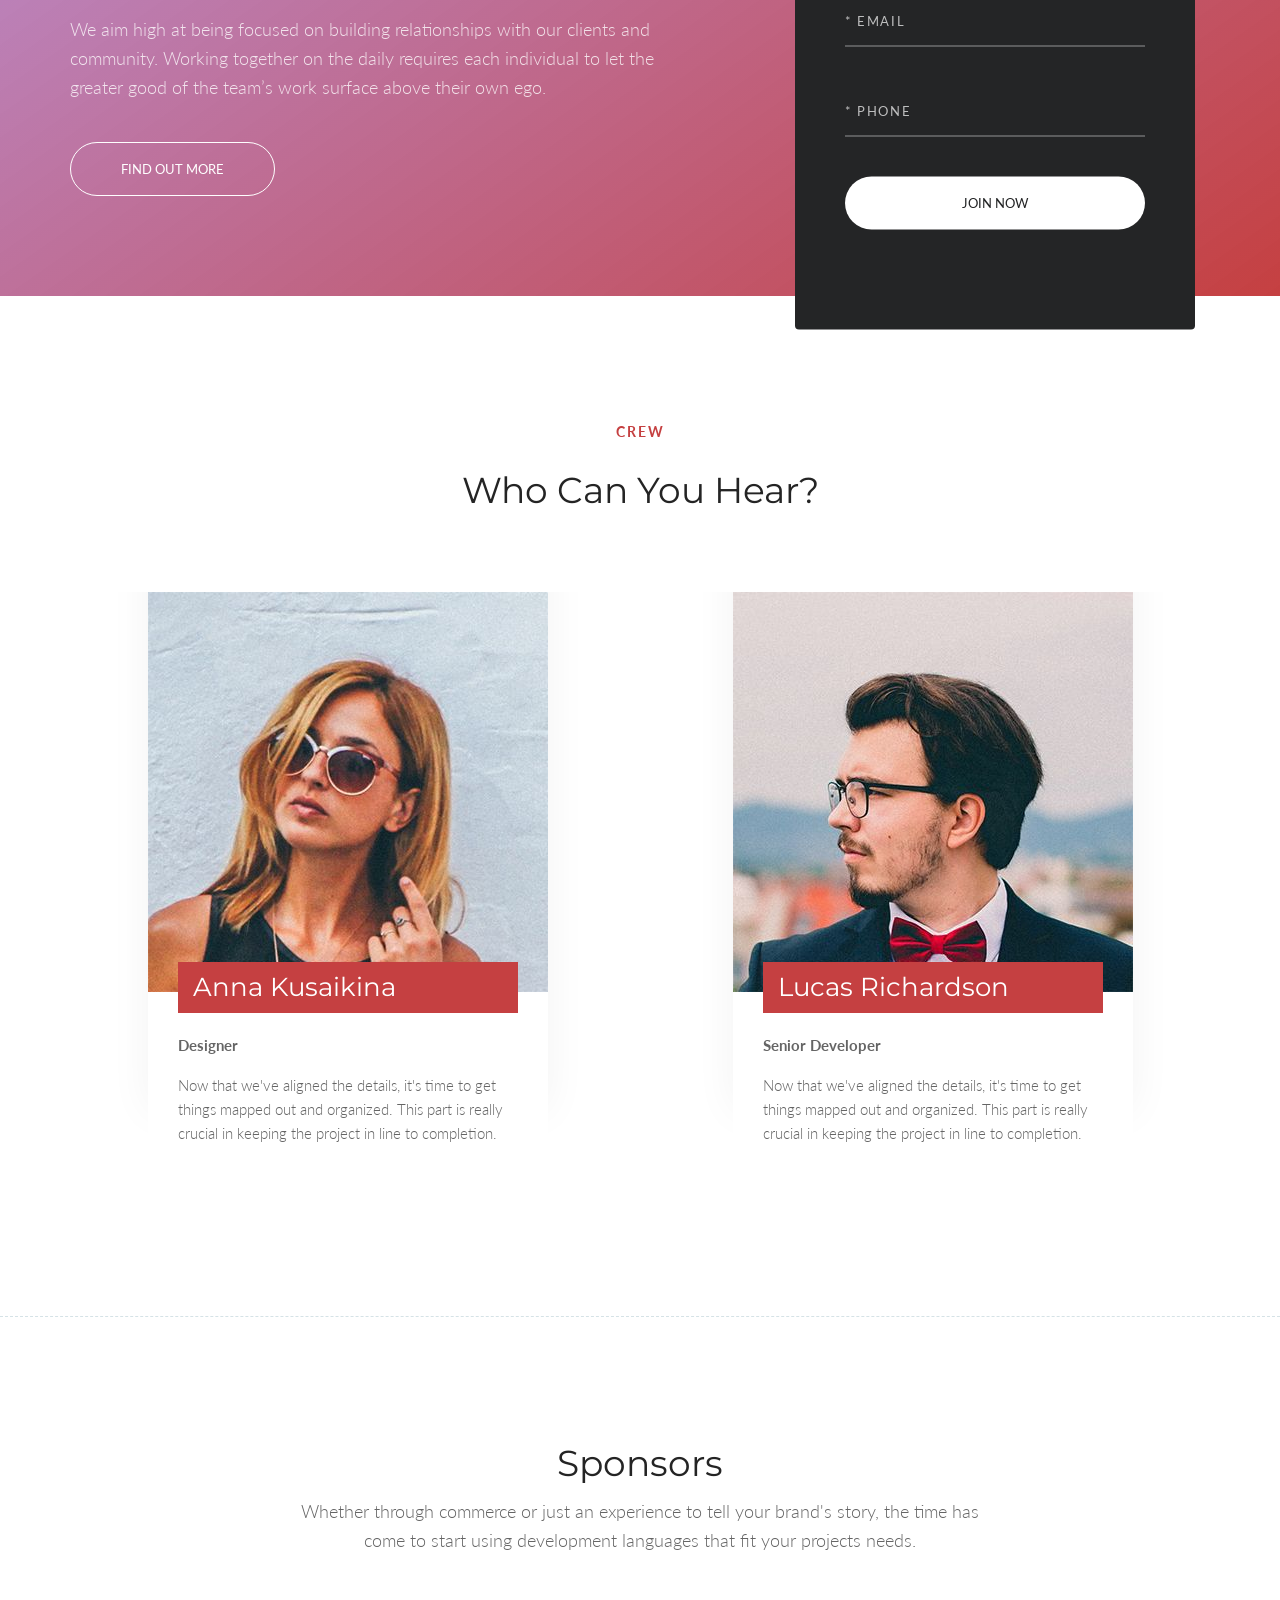
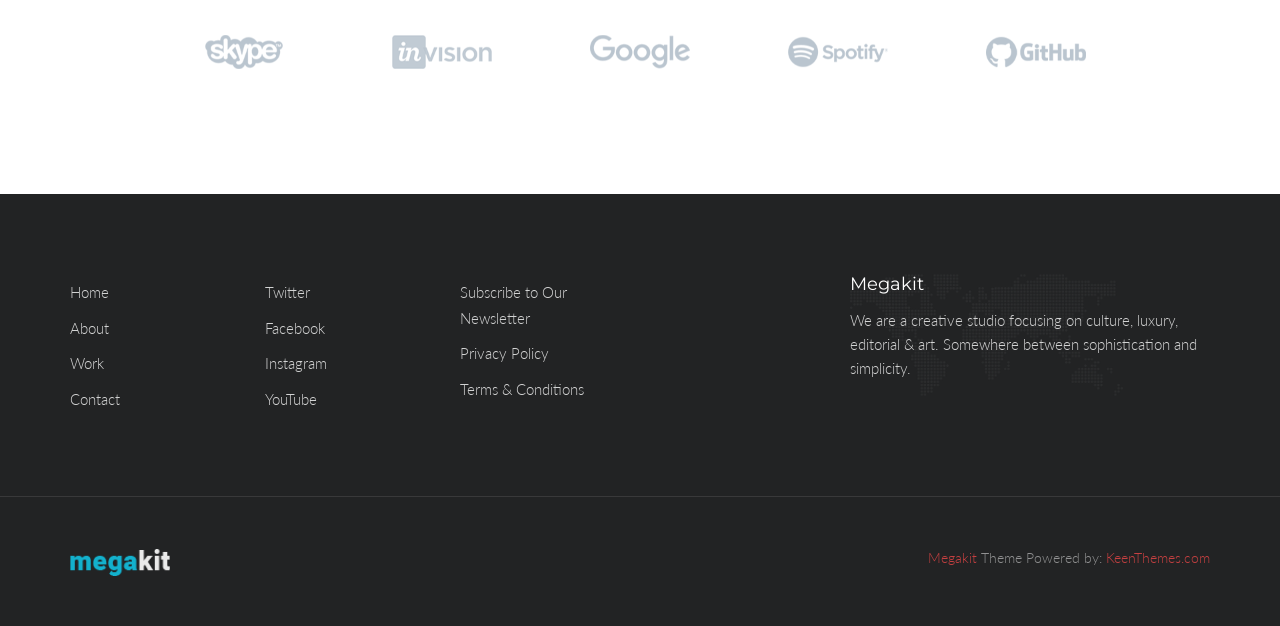
<file: events.html>
<!DOCTYPE html>
<html lang="en" class="no-js">
    <!-- Begin Head -->
    <head>
        <!-- Basic -->
        <meta charset="utf-8"/>
        <meta name="viewport" content="width=device-width, initial-scale=1, shrink-to-fit=no">
        <meta http-equiv="x-ua-compatible" content="ie=edge">
        <title>Megakit - HTML5 Theme</title>
        <meta name="keywords" content="HTML5 Theme" />
        <meta name="description" content="Megakit - HTML5 Theme">
        <meta name="author" content="keenthemes.com">

        <!-- Web Fonts -->
        <link href="https://fonts.googleapis.com/css?family=Lato:300,400,400i|Montserrat:400,700" rel="stylesheet">

        <!-- Vendor Styles -->
        <link href="vendor/bootstrap/css/bootstrap.min.css" rel="stylesheet" type="text/css"/>
        <link href="css/animate.css" rel="stylesheet" type="text/css"/>
        <link href="vendor/themify/themify.css" rel="stylesheet" type="text/css"/>
        <link href="vendor/scrollbar/scrollbar.min.css" rel="stylesheet" type="text/css"/>
        <link href="vendor/magnific-popup/magnific-popup.css" rel="stylesheet" type="text/css"/>
        <link href="vendor/swiper/swiper.min.css" rel="stylesheet" type="text/css"/>

        <!-- Theme Styles -->
        <link href="css/style.css" rel="stylesheet" type="text/css"/>
        <link href="css/global/global.css" rel="stylesheet" type="text/css"/>
        
        <!-- Theme Skins -->
        <link href="css/theme/red.css" rel="stylesheet" type="text/css"/>

        <!-- Favicon -->
        <link rel="shortcut icon" href="img/favicon.ico" type="image/x-icon">
        <link rel="apple-touch-icon" href="img/apple-touch-icon.png">
    </head>
    <!-- End Head -->

    <!-- Body -->
    <body>

        <!--========== HEADER ==========-->
        <header class="navbar-fixed-top s-header js__header-sticky js__header-overlay">
            <!-- Navbar -->
            <div class="s-header__navbar">
                <div class="s-header__container">
                    <div class="s-header__navbar-row">
                        <div class="s-header__navbar-row-col">
                            <!-- Logo -->
                            <div class="s-header__logo">
                                <a href="index.html" class="s-header__logo-link">
                                    <img class="s-header__logo-img s-header__logo-img-default" src="img/logo.png" alt="Megakit Logo">
                                    <img class="s-header__logo-img s-header__logo-img-shrink" src="img/logo-dark.png" alt="Megakit Logo">
                                </a>
                            </div>
                            <!-- End Logo -->
                        </div>
                        <div class="s-header__navbar-row-col">
                            <!-- Trigger -->
                            <a href="javascript:void(0);" class="s-header__trigger js__trigger">
                                <span class="s-header__trigger-icon"></span>
                                <svg x="0rem" y="0rem" width="3.125rem" height="3.125rem" viewbox="0 0 54 54">
                                    <circle fill="transparent" stroke="#fff" stroke-width="1" cx="27" cy="27" r="25" stroke-dasharray="157 157" stroke-dashoffset="157"></circle>
                                </svg>
                            </a>
                            <!-- End Trigger -->
                        </div>
                    </div>
                </div>
            </div>
            <!-- End Navbar -->

            <!-- Overlay -->
            <div class="s-header-bg-overlay js__bg-overlay">
                <!-- Nav -->
                <nav class="s-header__nav js__scrollbar">
                    <div class="container-fluid">
                        <!-- Menu List -->                                
                        <ul class="list-unstyled s-header__nav-menu">
                            <li class="s-header__nav-menu-item"><a class="s-header__nav-menu-link s-header__nav-menu-link-divider" href="index.html">Corporate</a></li>
                            <li class="s-header__nav-menu-item"><a class="s-header__nav-menu-link s-header__nav-menu-link-divider" href="index_app_landing.html">App Landing</a></li>
                            <li class="s-header__nav-menu-item"><a class="s-header__nav-menu-link s-header__nav-menu-link-divider" href="index_portfolio.html">Portfolio</a></li>
                            <li class="s-header__nav-menu-item"><a class="s-header__nav-menu-link s-header__nav-menu-link-divider" href="index_events.html">Events</a></li>
                            <li class="s-header__nav-menu-item"><a class="s-header__nav-menu-link s-header__nav-menu-link-divider" href="index_lawyer.html">Lawyer</a></li>
                            <li class="s-header__nav-menu-item"><a class="s-header__nav-menu-link s-header__nav-menu-link-divider" href="index_clinic.html">Clinic</a></li>
                            <li class="s-header__nav-menu-item"><a class="s-header__nav-menu-link s-header__nav-menu-link-divider" href="index_coming_soon.html">Coming Soon</a></li>
                        </ul>
                        <!-- End Menu List -->

                        <!-- Menu List -->                                
                        <ul class="list-unstyled s-header__nav-menu">
                            <li class="s-header__nav-menu-item"><a class="s-header__nav-menu-link s-header__nav-menu-link-divider" href="about.html">About</a></li>
                            <li class="s-header__nav-menu-item"><a class="s-header__nav-menu-link s-header__nav-menu-link-divider" href="team.html">Team</a></li>
                            <li class="s-header__nav-menu-item"><a class="s-header__nav-menu-link s-header__nav-menu-link-divider" href="services.html">Services</a></li>
                            <li class="s-header__nav-menu-item"><a class="s-header__nav-menu-link s-header__nav-menu-link-divider -is-active" href="events.html">Events</a></li>
                            <li class="s-header__nav-menu-item"><a class="s-header__nav-menu-link s-header__nav-menu-link-divider" href="faq.html">FAQ</a></li>
                            <li class="s-header__nav-menu-item"><a class="s-header__nav-menu-link s-header__nav-menu-link-divider" href="contacts.html">Contacts</a></li>
                        </ul>
                        <!-- End Menu List -->
                    </div>
                </nav>
                <!-- End Nav -->
                
                <!-- Action -->
                <ul class="list-inline s-header__action s-header__action--lb">
                    <li class="s-header__action-item"><a class="s-header__action-link -is-active" href="#">En</a></li>
                    <li class="s-header__action-item"><a class="s-header__action-link" href="#">Fr</a></li>
                </ul>
                <!-- End Action -->

                <!-- Action -->
                <ul class="list-inline s-header__action s-header__action--rb">
                    <li class="s-header__action-item">
                        <a class="s-header__action-link" href="https://www.behance.net/keenthemes">
                            <i class="g-padding-r-5--xs ti-facebook"></i>
                            <span class="g-display-none--xs g-display-inline-block--sm">Facebook</span>
                        </a>
                    </li>
                    <li class="s-header__action-item">
                        <a class="s-header__action-link" href="https://twitter.com/keenthemes">
                            <i class="g-padding-r-5--xs ti-twitter"></i>
                            <span class="g-display-none--xs g-display-inline-block--sm">Twitter</span>
                        </a>
                    </li>
                    <li class="s-header__action-item">
                        <a class="s-header__action-link" href="https://dribbble.com/keenthemes">
                            <i class="g-padding-r-5--xs ti-dribbble"></i>
                            <span class="g-display-none--xs g-display-inline-block--sm">Dribbble</span>
                        </a>
                    </li>
                </ul>
                <!-- End Action -->
            </div>
            <!-- End Overlay -->
        </header>
        <!--========== END HEADER ==========-->

        <!--========== PROMO BLOCK ==========-->
        <div class="s-promo-block-v3 g-bg-position--center g-fullheight--sm" style="background: url('img/1920x1080/09.jpg');">
            <div class="container g-ver-center--sm g-padding-y-125--xs g-padding-y-0--sm">
                <div class="g-margin-t-30--xs g-margin-t-0--sm g-margin-b-30--xs g-margin-b-70--md">
                    <h1 class="g-font-size-35--xs g-font-size-45--sm g-font-size-50--lg g-color--white">The New York<br>Event. Megakit.</h1>
                </div>
                <div class="row">
                    <div class="col-sm-8 col-sm-push-4 g-margin-b-50--xs g-margin-b-0--md">
                        <div class="s-promo-block-v3__divider g-display-none--xs g-display-block--md"></div>
                        <div class="row">
                            <div class="col-sm-6 g-margin-b-30--xs g-margin-b-0--md">
                                <div class="wow fadeInLeft" data-wow-duration=".3" data-wow-delay=".4s">
                                    <p class="g-font-size-18--xs g-color--white-opacity">The time has come to bring those ideas and plans to life. This is where we really begin to visualize your napkin sketches and make them into beautiful pixels.</p>
                                </div>
                            </div>
                            <div class="col-sm-5 col-sm-offset-1">
                                <div class="clearfix">
                                    <div class="pull-left">
                                        <div class="wow fadeInLeft" data-wow-duration=".3" data-wow-delay=".3s">
                                            <span class="s-promo-block-v3__date g-font-size-100--xs g-font-size-135--lg g-font-weight--300 g-color--primary">21</span>
                                        </div>
                                    </div>
                                    <div class="wow fadeInLeft" data-wow-duration=".3" data-wow-delay=".1s">
                                        <span class="s-promo-block-v3__month g-font-size-18--xs g-font-size-22--lg g-font-weight--300 g-color--white-opacity-light">Dec</span>
                                        <span class="s-promo-block-v3__year g-font-size-18--xs g-font-size-22--lg g-font-weight--300 g-color--white-opacity-light">2016</span>
                                    </div>
                                </div>
                            </div>
                        </div>
                    </div>
                    <div class="col-sm-4 col-sm-pull-8">
                        <div class="wow fadeInLeft" data-wow-duration=".3" data-wow-delay=".5s">
                            <a class="js__popup__youtube" href="https://www.youtube.com/watch?v=lcFYdgZKZxY" title="Intro Video">
                                <i class="s-icon s-icon--lg s-icon--white-bg g-radius--circle ti-control-play"></i>
                                <span class="text-uppercase g-font-size-13--xs g-color--white g-padding-x-15--xs">Watch the Overview</span>
                            </a>
                        </div>
                    </div>
                </div>
            </div>
        </div>
        <!--========== END PROMO BLOCK ==========-->

        <!--========== PAGE CONTENT ==========-->
        <!-- Features -->
        <div class="container g-padding-y-80--xs g-padding-y-125--sm">
            <div class="row g-margin-b-60--xs g-margin-b-70--md">
                <div class="col-sm-4 g-margin-b-60--xs g-margin-b-0--md">
                    <div class="clearfix">
                        <div class="g-media g-width-30--xs">
                            <div class="wow fadeInDown" data-wow-duration=".3" data-wow-delay=".1s">
                                <i class="g-font-size-28--xs g-color--primary ti-desktop"></i>
                            </div>
                        </div>
                        <div class="g-media__body g-padding-x-20--xs">
                            <h3 class="g-font-size-18--xs">Responsive Layout</h3>
                            <p class="g-margin-b-0--xs">This is where we sit down, grab a cup of coffee and dial in the details.</p>
                        </div>
                    </div>
                </div>
                <div class="col-sm-4 g-margin-b-60--xs g-margin-b-0--md">
                    <div class="clearfix">
                        <div class="g-media g-width-30--xs">
                            <div class="wow fadeInDown" data-wow-duration=".3" data-wow-delay=".2s">
                                <i class="g-font-size-28--xs g-color--primary ti-settings"></i>
                            </div>
                        </div>
                        <div class="g-media__body g-padding-x-20--xs">
                            <h3 class="g-font-size-18--xs">Fully Customizable</h3>
                            <p class="g-margin-b-0--xs">This is where we sit down, grab a cup of coffee and dial in the details.</p>
                        </div>
                    </div>
                </div>
                <div class="col-sm-4">
                    <div class="clearfix">
                        <div class="g-media g-width-30--xs">
                            <div class="wow fadeInDown" data-wow-duration=".3" data-wow-delay=".3s">
                                <i class="g-font-size-28--xs g-color--primary ti-ruler-alt-2"></i>
                            </div>
                        </div>
                        <div class="g-media__body g-padding-x-20--xs">
                            <h3 class="g-font-size-18--xs">Pixel Perfect</h3>
                            <p class="g-margin-b-0--xs">This is where we sit down, grab a cup of coffee and dial in the details.</p>
                        </div>
                    </div>
                </div>
            </div>
            <div class="row">
                <div class="col-sm-4 g-margin-b-60--xs g-margin-b-0--md">
                    <div class="clearfix">
                        <div class="g-media g-width-30--xs">
                            <div class="wow fadeInDown" data-wow-duration=".3" data-wow-delay=".4s">
                                <i class="g-font-size-28--xs g-color--primary ti-package"></i>
                            </div>
                        </div>
                        <div class="g-media__body g-padding-x-20--xs">
                            <h3 class="g-font-size-18--xs">Endless Possibilities</h3>
                            <p class="g-margin-b-0--xs">This is where we sit down, grab a cup of coffee and dial in the details.</p>
                        </div>
                    </div>
                </div>
                <div class="col-sm-4 g-margin-b-60--xs g-margin-b-0--md">
                    <div class="clearfix">
                        <div class="g-media g-width-30--xs">
                            <div class="wow fadeInDown" data-wow-duration=".3" data-wow-delay=".5s">
                                <i class="g-font-size-28--xs g-color--primary ti-star"></i>
                            </div>
                        </div>
                        <div class="g-media__body g-padding-x-20--xs">
                            <h3 class="g-font-size-18--xs">Powerful Performance</h3>
                            <p class="g-margin-b-0--xs">This is where we sit down, grab a cup of coffee and dial in the details.</p>
                        </div>
                    </div>
                </div>
                <div class="col-sm-4">
                    <div class="clearfix">
                        <div class="g-media g-width-30--xs">
                            <div class="wow fadeInDown" data-wow-duration=".3" data-wow-delay=".6s">
                                <i class="g-font-size-28--xs g-color--primary ti-panel"></i>
                            </div>
                        </div>
                        <div class="g-media__body g-padding-x-20--xs">
                            <h3 class="g-font-size-18--xs">Parallax Support</h3>
                            <p class="g-margin-b-0--xs">This is where we sit down, grab a cup of coffee and dial in the details.</p>
                        </div>
                    </div>
                </div>
            </div>
        </div>
        <!-- End Features -->

        <!-- Upcoming Event -->
        <div class="s-promo-block-v2 js__parallax-window" style="background: url(img/1920x1080/03.jpg) 50% 0 no-repeat fixed; background-size: cover;">
            <div class="container">
                <div class="row g-hor-centered-row--md">
                    <div class="col-md-7 g-hor-centered-row__col g-padding-y-80--xs">
                        <h2 class="g-font-size-40--xs g-font-size-50--sm g-font-size-60--md g-color--white">Request a Quote</h2>
                        <div class="g-margin-b-20--xs">
                            <span class="g-font-size-30--xs g-font-weight--700 g-color--white">21</span>
                            <span class="g-font-size-14--xs g-color--white">st</span>
                            <span class="g-font-size-30--xs g-color--white g-padding-x-5--xs"><i>of</i></span>
                            <span class="g-font-size-30--xs g-font-weight--700 g-color--white">December</span>
                        </div>
                        <p class="g-font-size-18--xs g-color--white-opacity g-margin-b-40--xs">We aim high at being focused on building relationships with our clients and community. Working together on the daily requires each individual to let the greater good of the team’s work surface above their own ego.</p>
                        <a href="http://keenthemes.com/" class="text-uppercase s-btn s-btn--md s-btn--white-brd g-radius--50 g-padding-x-50--xs g-margin-b-20--xs">Find out More</a>
                    </div>
                    <div class="col-md-5 g-hor-centered-row__col g-margin-b-80--xs">
                        <form class="center-block s-promo-block-v2__form g-width-100-percent--xs g-width-400--sm g-bg-color--dark-light g-padding-x-50--xs g-padding-y-80--xs g-radius--4">
                            <div class="g-text-center--xs g-margin-b-40--xs">
                                <h2 class="g-font-size-30--xs g-color--white">Join Event</h2>
                            </div>
                            <div class="g-margin-b-40--xs">
                                <input type="text" class="form-control s-form-v3__input" placeholder="* Name">
                            </div>
                            <div class="g-margin-b-40--xs">
                                <input type="email" class="form-control s-form-v3__input" placeholder="* Email">
                            </div>
                            <div class="g-margin-b-40--xs">
                                <input type="text" class="form-control s-form-v3__input" placeholder="* Phone">
                            </div>
                            <div class="g-text-center--xs">
                                <button type="submit" class="text-uppercase btn-block s-btn s-btn--md s-btn--white-bg g-radius--50 g-padding-x-50--xs g-margin-b-20--xs">Join Now</button>
                            </div>
                        </form>
                    </div>
                </div>
            </div>
        </div>
        <!-- End Upcoming Event -->

        <!-- Speakers -->
        <div class="g-hor-divider__dashed--sky-light">
            <div class="container g-padding-y-80--xs g-padding-y-125--sm">
                <div class="g-text-center--xs g-margin-b-80--xs">
                    <p class="text-uppercase g-font-size-14--xs g-font-weight--700 g-color--primary g-letter-spacing--2 g-margin-b-25--xs">Crew</p>
                    <h2 class="g-font-size-32--xs g-font-size-36--sm">Who Can you Hear?</h2>
                </div>
                <div class="row g-overflow--hidden">
                    <div class="col-xs-6 g-full-width--xs g-margin-b-30--xs g-margin-b-0--lg">
                        <!-- Speaker -->
                        <div class="center-block g-box-shadow__dark-lightest-v1 g-width-100-percent--xs g-width-400--lg">
                            <img class="img-responsive g-width-100-percent--xs" src="img/400x400/02.jpg" alt="Image">
                            <div class="g-position--overlay g-padding-x-30--xs g-padding-y-30--xs g-margin-t-o-60--xs">
                                <div class="g-bg-color--primary g-padding-x-15--xs g-padding-y-10--xs g-margin-b-20--xs">
                                    <h4 class="g-font-size-22--xs g-font-size-26--sm g-color--white g-margin-b-0--xs">Anna Kusaikina</h4>
                                </div>
                                <p class="g-font-weight--700">Designer</p>
                                <p>Now that we've aligned the details, it's time to get things mapped out and organized. This part is really crucial in keeping the project in line to completion.</p>
                            </div>
                        </div>
                        <!-- End Speaker -->
                    </div>
                    <div class="col-xs-6 g-full-width--xs">
                        <!-- Speaker -->
                        <div class="center-block g-box-shadow__dark-lightest-v1 g-width-100-percent--xs g-width-400--lg">
                            <img class="img-responsive g-width-100-percent--xs" src="img/400x400/01.jpg" alt="Image">
                            <div class="g-position--overlay g-padding-x-30--xs g-padding-y-30--xs g-margin-t-o-60--xs">
                                <div class="g-bg-color--primary g-padding-x-15--xs g-padding-y-10--xs g-margin-b-20--xs">
                                    <h4 class="g-font-size-22--xs g-font-size-26--sm g-color--white g-margin-b-0--xs">Lucas Richardson</h4>
                                </div>
                                <p class="g-font-weight--700">Senior Developer</p>
                                <p>Now that we've aligned the details, it's time to get things mapped out and organized. This part is really crucial in keeping the project in line to completion.</p>
                            </div>
                        </div>
                        <!-- End Speaker -->
                    </div>
                </div>
            </div>
        </div>
        <!-- End Speakers -->

        <!-- Clients -->
        <div class="g-padding-y-80--xs g-padding-y-125--sm">
            <div class="g-container--sm">
                <div class="g-text-center--xs g-margin-b-80--xs">
                    <h2 class="g-font-size-32--xs g-font-size-36--sm">Sponsors</h2>
                    <p class="g-font-size-18--md">Whether through commerce or just an experience to tell your brand's story, the time has come to start using development languages that fit your projects needs.</p>
                </div>
            </div>
            <div class="g-container--md">
                <!-- Swiper Clients -->
                <div class="s-swiper js__swiper-clients">
                    <div class="swiper-wrapper">
                        <div class="swiper-slide">
                            <div class="wow fadeIn" data-wow-duration=".3" data-wow-delay=".1s">
                                <img class="s-clients-v1" src="img/clients/01-dark.png" alt="Clients Logo">
                            </div>
                        </div>
                        <div class="swiper-slide">
                            <div class="wow fadeIn" data-wow-duration=".3" data-wow-delay=".2s">
                                <img class="s-clients-v1" src="img/clients/02-dark.png" alt="Clients Logo">
                            </div>
                        </div>
                        <div class="swiper-slide">
                            <div class="wow fadeIn" data-wow-duration=".3" data-wow-delay=".3s">
                                <img class="s-clients-v1" src="img/clients/03-dark.png" alt="Clients Logo">
                            </div>
                        </div>
                        <div class="swiper-slide">
                            <div class="wow fadeIn" data-wow-duration=".3" data-wow-delay=".4s">
                                <img class="s-clients-v1" src="img/clients/04-dark.png" alt="Clients Logo">
                            </div>
                        </div>
                        <div class="swiper-slide">
                            <div class="wow fadeIn" data-wow-duration=".3" data-wow-delay=".5s">
                                <img class="s-clients-v1" src="img/clients/05-dark.png" alt="Clients Logo">
                            </div>
                        </div>
                    </div>
                </div>
                <!-- End Swiper Clients -->
            </div>
        </div>
        <!-- End Clients -->
        <!--========== END PAGE CONTENT ==========-->

        <!--========== FOOTER ==========-->
        <footer class="g-bg-color--dark">
            <!-- Links -->
            <div class="g-hor-divider__dashed--white-opacity-lightest">
                <div class="container g-padding-y-80--xs">
                    <div class="row">
                        <div class="col-sm-2 g-margin-b-20--xs g-margin-b-0--md">
                            <ul class="list-unstyled g-ul-li-tb-5--xs g-margin-b-0--xs">
                                <li><a class="g-font-size-15--xs g-color--white-opacity" href="http://themeforest.net/item/metronic-responsive-admin-dashboard-template/4021469?ref=keenthemes">Home</a></li>
                                <li><a class="g-font-size-15--xs g-color--white-opacity" href="http://themeforest.net/item/metronic-responsive-admin-dashboard-template/4021469?ref=keenthemes">About</a></li>
                                <li><a class="g-font-size-15--xs g-color--white-opacity" href="http://themeforest.net/item/metronic-responsive-admin-dashboard-template/4021469?ref=keenthemes">Work</a></li>
                                <li><a class="g-font-size-15--xs g-color--white-opacity" href="http://themeforest.net/item/metronic-responsive-admin-dashboard-template/4021469?ref=keenthemes">Contact</a></li>
                            </ul>
                        </div>
                        <div class="col-sm-2 g-margin-b-20--xs g-margin-b-0--md">
                            <ul class="list-unstyled g-ul-li-tb-5--xs g-margin-b-0--xs">
                                <li><a class="g-font-size-15--xs g-color--white-opacity" href="http://themeforest.net/item/metronic-responsive-admin-dashboard-template/4021469?ref=keenthemes">Twitter</a></li>
                                <li><a class="g-font-size-15--xs g-color--white-opacity" href="http://themeforest.net/item/metronic-responsive-admin-dashboard-template/4021469?ref=keenthemes">Facebook</a></li>
                                <li><a class="g-font-size-15--xs g-color--white-opacity" href="http://themeforest.net/item/metronic-responsive-admin-dashboard-template/4021469?ref=keenthemes">Instagram</a></li>
                                <li><a class="g-font-size-15--xs g-color--white-opacity" href="http://themeforest.net/item/metronic-responsive-admin-dashboard-template/4021469?ref=keenthemes">YouTube</a></li>
                            </ul>
                        </div>
                        <div class="col-sm-2 g-margin-b-40--xs g-margin-b-0--md">
                            <ul class="list-unstyled g-ul-li-tb-5--xs g-margin-b-0--xs">
                                <li><a class="g-font-size-15--xs g-color--white-opacity" href="http://themeforest.net/item/metronic-responsive-admin-dashboard-template/4021469?ref=keenthemes">Subscribe to Our Newsletter</a></li>
                                <li><a class="g-font-size-15--xs g-color--white-opacity" href="http://themeforest.net/item/metronic-responsive-admin-dashboard-template/4021469?ref=keenthemes">Privacy Policy</a></li>
                                <li><a class="g-font-size-15--xs g-color--white-opacity" href="http://themeforest.net/item/metronic-responsive-admin-dashboard-template/4021469?ref=keenthemes">Terms &amp; Conditions</a></li>
                            </ul>
                        </div>
                        <div class="col-md-4 col-md-offset-2 col-sm-5 col-sm-offset-1 s-footer__logo g-padding-y-50--xs g-padding-y-0--md">
                            <h3 class="g-font-size-18--xs g-color--white">Megakit</h3>
                            <p class="g-color--white-opacity">We are a creative studio focusing on culture, luxury, editorial &amp; art. Somewhere between sophistication and simplicity.</p>
                        </div>
                    </div>
                </div>
            </div>
            <!-- End Links -->

            <!-- Copyright -->
            <div class="container g-padding-y-50--xs">
                <div class="row">
                    <div class="col-xs-6">
                        <a href="index.html">
                            <img class="g-width-100--xs g-height-auto--xs" src="img/logo.png" alt="Megakit Logo">
                        </a>
                    </div>
                    <div class="col-xs-6 g-text-right--xs">
                        <p class="g-font-size-14--xs g-margin-b-0--xs g-color--white-opacity-light"><a href="http://keenthemes.com/preview/Megakit/">Megakit</a> Theme Powered by: <a href="http://www.keenthemes.com/">KeenThemes.com</a></p>
                    </div>
                </div>
            </div>
            <!-- End Copyright -->
        </footer>
        <!--========== END FOOTER ==========-->

        <!-- Back To Top -->
        <a href="javascript:void(0);" class="s-back-to-top js__back-to-top"></a>

        <!--========== JAVASCRIPTS (Load javascripts at bottom, this will reduce page load time) ==========-->
        <!-- Vendor -->
        <script type="text/javascript" src="vendor/jquery.min.js"></script>
        <script type="text/javascript" src="vendor/jquery.migrate.min.js"></script>
        <script type="text/javascript" src="vendor/bootstrap/js/bootstrap.min.js"></script>
        <script type="text/javascript" src="vendor/jquery.smooth-scroll.min.js"></script>
        <script type="text/javascript" src="vendor/jquery.back-to-top.min.js"></script>
        <script type="text/javascript" src="vendor/scrollbar/jquery.scrollbar.min.js"></script>
        <script type="text/javascript" src="vendor/magnific-popup/jquery.magnific-popup.min.js"></script>
        <script type="text/javascript" src="vendor/swiper/swiper.jquery.min.js"></script>
        <script type="text/javascript" src="vendor/jquery.parallax.min.js"></script>
        <script type="text/javascript" src="vendor/jquery.wow.min.js"></script>

        <!-- General Components and Settings -->
        <script type="text/javascript" src="js/global.min.js"></script>
        <script type="text/javascript" src="js/components/header-sticky.min.js"></script>
        <script type="text/javascript" src="js/components/scrollbar.min.js"></script>
        <script type="text/javascript" src="js/components/magnific-popup.min.js"></script>
        <script type="text/javascript" src="js/components/swiper.min.js"></script>
        <script type="text/javascript" src="js/components/parallax.min.js"></script>
        <script type="text/javascript" src="js/components/wow.min.js"></script>
        <!--========== END JAVASCRIPTS ==========-->

    </body>
    <!-- End Body -->
</html>
</file>
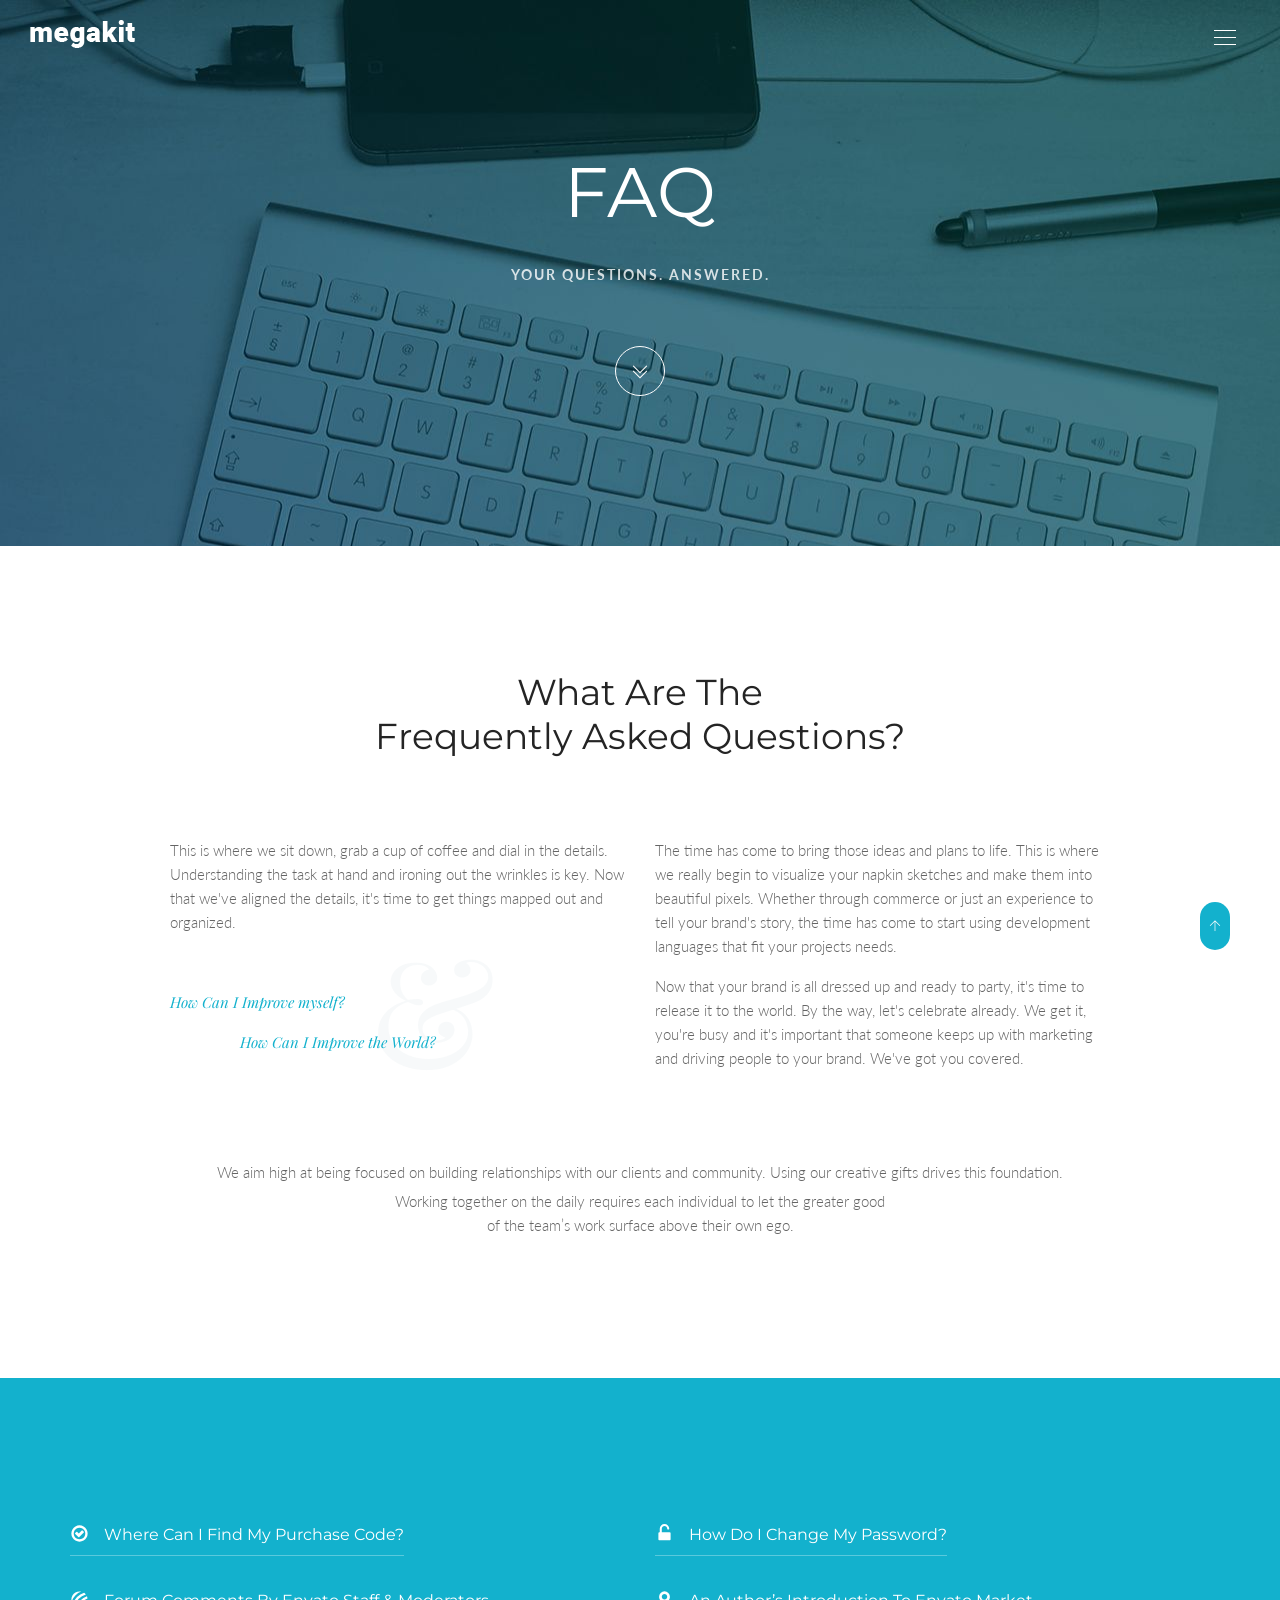
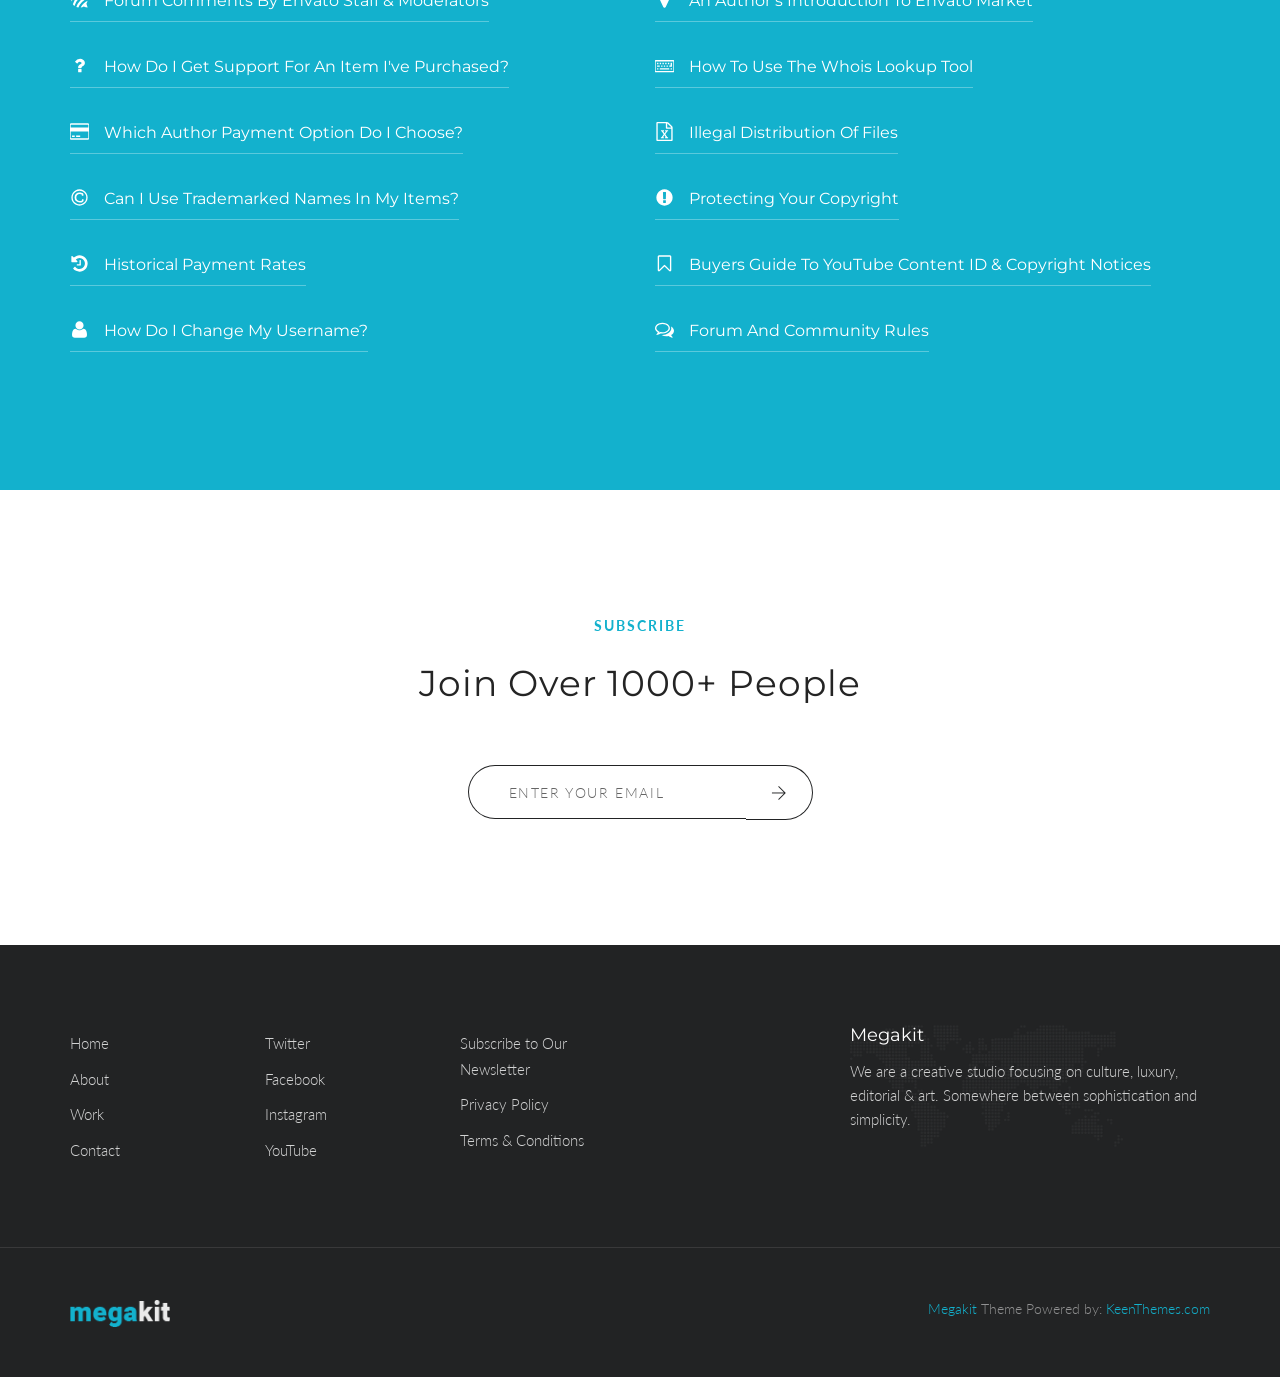
<file: faq.html>
<!DOCTYPE html>
<html lang="en" class="no-js">
    <!-- Begin Head -->
    <head>
        <!-- Basic -->
        <meta charset="utf-8"/>
        <meta name="viewport" content="width=device-width, initial-scale=1, shrink-to-fit=no">
        <meta http-equiv="x-ua-compatible" content="ie=edge">
        <title>Megakit - HTML5 Theme</title>
        <meta name="keywords" content="HTML5 Theme" />
        <meta name="description" content="Megakit - HTML5 Theme">
        <meta name="author" content="keenthemes.com">

        <!-- Web Fonts -->
        <link href="https://fonts.googleapis.com/css?family=Lato:300,400,400i|Montserrat:400,700" rel="stylesheet">
        <link href="https://fonts.googleapis.com/css?family=Playfair+Display:400,700" rel="stylesheet">

        <!-- Vendor Styles -->
        <link href="vendor/bootstrap/css/bootstrap.min.css" rel="stylesheet" type="text/css"/>
        <link href="vendor/themify/themify.css" rel="stylesheet" type="text/css"/>
        <link href="vendor/scrollbar/scrollbar.min.css" rel="stylesheet" type="text/css"/>
        <link href="vendor/cubeportfolio/css/cubeportfolio.min.css" rel="stylesheet" type="text/css"/>

        <!-- Theme Styles -->
        <link href="css/style.css" rel="stylesheet" type="text/css"/>
        <link href="css/global/global.css" rel="stylesheet" type="text/css"/>

        <!-- Favicon -->
        <link rel="shortcut icon" href="img/favicon.ico" type="image/x-icon">
        <link rel="apple-touch-icon" href="img/apple-touch-icon.png">
    </head>
    <!-- End Head -->

    <!-- Body -->
    <body>

        <!--========== HEADER ==========-->
        <header class="navbar-fixed-top s-header js__header-sticky js__header-overlay">
            <!-- Navbar -->
            <div class="s-header__navbar">
                <div class="s-header__container">
                    <div class="s-header__navbar-row">
                        <div class="s-header__navbar-row-col">
                            <!-- Logo -->
                            <div class="s-header__logo">
                                <a href="index.html" class="s-header__logo-link">
                                    <img class="s-header__logo-img s-header__logo-img-default" src="img/logo-white.png" alt="Megakit Logo">
                                    <img class="s-header__logo-img s-header__logo-img-shrink" src="img/logo-dark.png" alt="Megakit Logo">
                                </a>
                            </div>
                            <!-- End Logo -->
                        </div>
                        <div class="s-header__navbar-row-col">
                            <!-- Trigger -->
                            <a href="javascript:void(0);" class="s-header__trigger js__trigger">
                                <span class="s-header__trigger-icon"></span>
                                <svg x="0rem" y="0rem" width="3.125rem" height="3.125rem" viewbox="0 0 54 54">
                                    <circle fill="transparent" stroke="#fff" stroke-width="1" cx="27" cy="27" r="25" stroke-dasharray="157 157" stroke-dashoffset="157"></circle>
                                </svg>
                            </a>
                            <!-- End Trigger -->
                        </div>
                    </div>
                </div>
            </div>
            <!-- End Navbar -->

            <!-- Overlay -->
            <div class="s-header-bg-overlay js__bg-overlay">
                <!-- Nav -->
                <nav class="s-header__nav js__scrollbar">
                    <div class="container-fluid">
                        <!-- Menu List -->                                
                        <ul class="list-unstyled s-header__nav-menu">
                            <li class="s-header__nav-menu-item"><a class="s-header__nav-menu-link s-header__nav-menu-link-divider" href="index.html">Corporate</a></li>
                            <li class="s-header__nav-menu-item"><a class="s-header__nav-menu-link s-header__nav-menu-link-divider" href="index_app_landing.html">App Landing</a></li>
                            <li class="s-header__nav-menu-item"><a class="s-header__nav-menu-link s-header__nav-menu-link-divider" href="index_portfolio.html">Portfolio</a></li>
                            <li class="s-header__nav-menu-item"><a class="s-header__nav-menu-link s-header__nav-menu-link-divider" href="index_events.html">Events</a></li>
                            <li class="s-header__nav-menu-item"><a class="s-header__nav-menu-link s-header__nav-menu-link-divider" href="index_lawyer.html">Lawyer</a></li>
                            <li class="s-header__nav-menu-item"><a class="s-header__nav-menu-link s-header__nav-menu-link-divider" href="index_clinic.html">Clinic</a></li>
                            <li class="s-header__nav-menu-item"><a class="s-header__nav-menu-link s-header__nav-menu-link-divider" href="index_coming_soon.html">Coming Soon</a></li>
                        </ul>
                        <!-- End Menu List -->

                        <!-- Menu List -->                                
                        <ul class="list-unstyled s-header__nav-menu">
                            <li class="s-header__nav-menu-item"><a class="s-header__nav-menu-link s-header__nav-menu-link-divider" href="about.html">About</a></li>
                            <li class="s-header__nav-menu-item"><a class="s-header__nav-menu-link s-header__nav-menu-link-divider" href="team.html">Team</a></li>
                            <li class="s-header__nav-menu-item"><a class="s-header__nav-menu-link s-header__nav-menu-link-divider" href="services.html">Services</a></li>
                            <li class="s-header__nav-menu-item"><a class="s-header__nav-menu-link s-header__nav-menu-link-divider" href="events.html">Events</a></li>
                            <li class="s-header__nav-menu-item"><a class="s-header__nav-menu-link s-header__nav-menu-link-divider -is-active" href="faq.html">FAQ</a></li>
                            <li class="s-header__nav-menu-item"><a class="s-header__nav-menu-link s-header__nav-menu-link-divider" href="contacts.html">Contacts</a></li>
                        </ul>
                        <!-- End Menu List -->
                    </div>
                </nav>
                <!-- End Nav -->
                
                <!-- Action -->
                <ul class="list-inline s-header__action s-header__action--lb">
                    <li class="s-header__action-item"><a class="s-header__action-link -is-active" href="#">En</a></li>
                    <li class="s-header__action-item"><a class="s-header__action-link" href="#">Fr</a></li>
                </ul>
                <!-- End Action -->

                <!-- Action -->
                <ul class="list-inline s-header__action s-header__action--rb">
                    <li class="s-header__action-item">
                        <a class="s-header__action-link" href="https://www.behance.net/keenthemes">
                            <i class="g-padding-r-5--xs ti-facebook"></i>
                            <span class="g-display-none--xs g-display-inline-block--sm">Facebook</span>
                        </a>
                    </li>
                    <li class="s-header__action-item">
                        <a class="s-header__action-link" href="https://twitter.com/keenthemes">
                            <i class="g-padding-r-5--xs ti-twitter"></i>
                            <span class="g-display-none--xs g-display-inline-block--sm">Twitter</span>
                        </a>
                    </li>
                    <li class="s-header__action-item">
                        <a class="s-header__action-link" href="https://dribbble.com/keenthemes">
                            <i class="g-padding-r-5--xs ti-dribbble"></i>
                            <span class="g-display-none--xs g-display-inline-block--sm">Dribbble</span>
                        </a>
                    </li>
                </ul>
                <!-- End Action -->
            </div>
            <!-- End Overlay -->
        </header>
        <!--========== END HEADER ==========-->

        <!--========== PROMO BLOCK ==========-->
        <div class="js__parallax-window" style="background: url(img/1920x1080/06.jpg) 50% 0 no-repeat fixed;">
            <div class="g-container--md g-text-center--xs g-padding-y-150--xs">
                <div class="g-margin-b-60--xs">
                    <h1 class="g-font-size-40--xs g-font-size-50--sm g-font-size-70--md g-color--white g-letter-spacing--1 g-margin-b-30--xs">FAQ</h1>
                    <p class="text-uppercase g-font-size-14--xs g-font-weight--700 g-color--white-opacity g-letter-spacing--2">Your Questions. Answered.</p>
                </div>
                <a href="#js__scroll-to-section">
                    <span class="s-icon s-icon--md s-icon--white-brd g-radius--circle ti-angle-double-down"></span>
                </a>
            </div>
        </div>
        <!--========== END PROMO BLOCK ==========-->

        <!--========== PAGE CONTENT ==========-->
        <!-- FA Questions Text -->
        <div id="js__scroll-to-section" class="g-container--md g-padding-y-80--xs g-padding-y-125--sm">
            <h2 class="g-font-size-32--xs g-font-size-36--md g-text-center--xs g-margin-b-80--xs">What are the <br> Frequently Asked Questions?</h2>
            <div class="row g-margin-b-50--xs">
                <div class="col-sm-6 g-margin-b-30--xs g-margin-b-0--sm">
                    <p>This is where we sit down, grab a cup of coffee and dial in the details. Understanding the task at hand and ironing out the wrinkles is key. Now that we've aligned the details, it's time to get things mapped out and organized.</p>
                    
                    <div class="s-faq__pseudo g-padding-y-40--xs">
                        <p class="g-color--primary g-font-family--playfair"><i>How Can I Improve myself?</i></p>
                        <div class="g-margin-l-70--xs">
                            <p class="g-color--primary g-font-family--playfair"><i>How Can I Improve the World?</i></p>
                        </div>
                    </div>
                </div>
                <div class="col-sm-6">
                    <p>The time has come to bring those ideas and plans to life. This is where we really begin to visualize your napkin sketches and make them into beautiful pixels. Whether through commerce or just an experience to tell your brand's story, the time has come to start using development languages that fit your projects needs.</p>
                    <p>Now that your brand is all dressed up and ready to party, it's time to release it to the world. By the way, let's celebrate already. We get it, you're busy and it's important that someone keeps up with marketing and driving people to your brand. We've got you covered.</p>
                </div>
            </div>
            <div class="g-text-center--xs">
                <p class="g-margin-b-5--xs">We aim high at being focused on building relationships with our clients and community. Using our creative gifts drives this foundation.</p>
                <p>Working together on the daily requires each individual to let the greater good<br>of the team’s work surface above their own ego.</p>
            </div>
        </div>
        <!-- End FA Questions Text -->

        <!-- Accordion -->
        <div class="s-faq g-bg-color--primary">
            <div class="container g-padding-y-125--xs">
                <div class="row">
                    <div class="col-sm-6">
                        <div class="cbp cbp-l-grid-faq js__grid-faq">
                            <div class="cbp-item buying">
                                <div class="cbp-caption">
                                    <div class="s-faq-grid__divider cbp-caption-defaultWrap">
                                        <svg width="19" height="19" viewbox="0 0 1792 1792" xmlns="http://www.w3.org/2000/svg">
                                            <path fill="#fff" d="M1299 813l-422 422q-19 19-45 19t-45-19l-294-294q-19-19-19-45t19-45l102-102q19-19 45-19t45 19l147 147 275-275q19-19 45-19t45 19l102 102q19 19 19 45t-19 45zm141 83q0-148-73-273t-198-198-273-73-273 73-198 198-73 273 73 273 198 198 273 73 273-73 198-198 73-273zm224 0q0 209-103 385.5t-279.5 279.5-385.5 103-385.5-103-279.5-279.5-103-385.5 103-385.5 279.5-279.5 385.5-103 385.5 103 279.5 279.5 103 385.5z"/>
                                        </svg>
                                        <h2 class="s-faq-grid__title">Where can I find my Purchase Code?</h2>
                                    </div>
                                    <div class="cbp-caption-activeWrap">
                                        <div class="g-color--white-opacity">
                                            Every item purchased on Envato Market has a unique code, called a purchase code.
                                            <br>
                                            A purchase code is used by authors to verify you have purchased a licence for the item. The purchase code may be required to access an author’s support site (if support is offered) or to enable automatic updates.
                                        </div>
                                    </div>
                                </div>
                            </div>
                            <div class="cbp-item community">
                                <div class="cbp-caption">
                                    <div class="s-faq-grid__divider cbp-caption-defaultWrap">
                                        <svg width="19" height="19" viewbox="0 0 1792 1792" xmlns="http://www.w3.org/2000/svg">
                                            <path fill="#fff" d="M1062 150q-317 121-556 362.5t-358 560.5q-20-89-20-176 0-208 102.5-384.5t278.5-279 384-102.5q82 0 169 19zm269 119q93 65 164 155-389 113-674.5 400.5t-396.5 676.5q-93-72-155-162 112-386 395-671t667-399zm-733 1334q115-356 379.5-622t619.5-384q40 92 54 195-292 120-516 345t-343 518q-103-14-194-52zm1066 58q-193-50-367-115-135 84-290 107 109-205 274-370.5t369-275.5q-21 152-101 284 65 175 115 370z"/>
                                        </svg>
                                        <h3 class="s-faq-grid__title">Forum Comments by Envato Staff &amp; Moderators</h3>
                                    </div>
                                    <div class="cbp-caption-activeWrap">
                                        <div class="g-color--white-opacity">
                                            Envato is extremely fortunate to have a huge community with highly engaged users. Part of our community’s time on Envato Market is spent within our forums, our common grounds for communication. In order to clarify the different roles and responsibilities of the various people and roles that post in our forums we hope you find the following information useful.
                                        </div>
                                    </div>
                                </div>
                            </div>
                            <div class="cbp-item buying">
                                <div class="cbp-caption">
                                    <div class="s-faq-grid__divider cbp-caption-defaultWrap">
                                        <svg width="19" height="19" viewbox="0 0 1792 1792" xmlns="http://www.w3.org/2000/svg">
                                            <path fill="#fff" d="M1088 1256v240q0 16-12 28t-28 12h-240q-16 0-28-12t-12-28v-240q0-16 12-28t28-12h240q16 0 28 12t12 28zm316-600q0 54-15.5 101t-35 76.5-55 59.5-57.5 43.5-61 35.5q-41 23-68.5 65t-27.5 67q0 17-12 32.5t-28 15.5h-240q-15 0-25.5-18.5t-10.5-37.5v-45q0-83 65-156.5t143-108.5q59-27 84-56t25-76q0-42-46.5-74t-107.5-32q-65 0-108 29-35 25-107 115-13 16-31 16-12 0-25-8l-164-125q-13-10-15.5-25t5.5-28q160-266 464-266 80 0 161 31t146 83 106 127.5 41 158.5z"/>
                                        </svg>
                                        <h4 class="s-faq-grid__title">How Do I Get Support For An Item I've Purchased?</h4>
                                    </div>
                                    <div class="cbp-caption-activeWrap">
                                        <div class="g-color--white-opacity">
                                            Authors who are designers, developers and creatives from all over the globe are responsible for the work you see on Envato Market.

                                            Authors are not obligated to provide support, however most do. You will know if an author provides support, simply by viewing the “Support” tab on the item page.
                                        </div>
                                    </div>
                                </div>
                            </div>
                            <div class="cbp-item author">
                                <div class="cbp-caption">
                                    <div class="s-faq-grid__divider cbp-caption-defaultWrap">
                                        <svg width="19" height="19" viewbox="0 0 1792 1792" xmlns="http://www.w3.org/2000/svg">
                                            <path fill="#fff" d="M1696 128q66 0 113 47t47 113v1216q0 66-47 113t-113 47h-1600q-66 0-113-47t-47-113v-1216q0-66 47-113t113-47h1600zm-1600 128q-13 0-22.5 9.5t-9.5 22.5v224h1664v-224q0-13-9.5-22.5t-22.5-9.5h-1600zm1600 1280q13 0 22.5-9.5t9.5-22.5v-608h-1664v608q0 13 9.5 22.5t22.5 9.5h1600zm-1504-128v-128h256v128h-256zm384 0v-128h384v128h-384z"/>
                                        </svg>
                                        <h4 class="s-faq-grid__title">Which Author Payment Option Do I Choose?</h4>
                                    </div>
                                    <div class="cbp-caption-activeWrap">
                                        <div class="g-color--white-opacity">
                                            As an Envato Market author you need to select the most appropriate payment method in order to receive your earnings.
                                            <br>
                                            Each payment method and provider may have restrictions regarding which countries they pay to, for legal and / or commercial reasons.
                                        </div>
                                    </div>
                                </div>
                            </div>
                            <div class="cbp-item copyright">
                                <div class="cbp-caption">
                                    <div class="s-faq-grid__divider cbp-caption-defaultWrap">
                                        <svg width="19" height="19" viewbox="0 0 1792 1792" xmlns="http://www.w3.org/2000/svg">
                                            <path fill="#fff" d="M1278 1074v109q0 50-36.5 89t-94 60.5-118 32.5-117.5 11q-205 0-342.5-139t-137.5-346q0-203 136-339t339-136q34 0 75.5 4.5t93 18 92.5 34 69 56.5 28 81v109q0 16-16 16h-118q-16 0-16-16v-70q0-43-65.5-67.5t-137.5-24.5q-140 0-228.5 91.5t-88.5 237.5q0 151 91.5 249.5t233.5 98.5q68 0 138-24t70-66v-70q0-7 4.5-11.5t10.5-4.5h119q6 0 11 4.5t5 11.5zm-382-818q-130 0-248.5 51t-204 136.5-136.5 204-51 248.5 51 248.5 136.5 204 204 136.5 248.5 51 248.5-51 204-136.5 136.5-204 51-248.5-51-248.5-136.5-204-204-136.5-248.5-51zm768 640q0 209-103 385.5t-279.5 279.5-385.5 103-385.5-103-279.5-279.5-103-385.5 103-385.5 279.5-279.5 385.5-103 385.5 103 279.5 279.5 103 385.5z"/>
                                        </svg>
                                        <h4 class="s-faq-grid__title">Can I use trademarked names in my items?</h4>
                                    </div>
                                    <div class="cbp-caption-activeWrap">
                                        <div class="g-color--white-opacity">
                                            When deciding whether or not to use a trademarked name as a title or tag you should ask yourself this question; "Am I describing what it is or what it the item is like?"
                                            <br>
                                            Using trademarked names to describe what your file actually is is acceptable. Using them to describe what your file is like is not.
                                        </div>
                                    </div>
                                </div>
                            </div>
                            <div class="cbp-item author">
                                <div class="cbp-caption">
                                    <div class="s-faq-grid__divider cbp-caption-defaultWrap">
                                        <svg width="19" height="19" viewbox="0 0 1792 1792" xmlns="http://www.w3.org/2000/svg">
                                            <path fill="#fff" d="M1664 896q0 156-61 298t-164 245-245 164-298 61q-172 0-327-72.5t-264-204.5q-7-10-6.5-22.5t8.5-20.5l137-138q10-9 25-9 16 2 23 12 73 95 179 147t225 52q104 0 198.5-40.5t163.5-109.5 109.5-163.5 40.5-198.5-40.5-198.5-109.5-163.5-163.5-109.5-198.5-40.5q-98 0-188 35.5t-160 101.5l137 138q31 30 14 69-17 40-59 40h-448q-26 0-45-19t-19-45v-448q0-42 40-59 39-17 69 14l130 129q107-101 244.5-156.5t284.5-55.5q156 0 298 61t245 164 164 245 61 298zm-640-288v448q0 14-9 23t-23 9h-320q-14 0-23-9t-9-23v-64q0-14 9-23t23-9h224v-352q0-14 9-23t23-9h64q14 0 23 9t9 23z"/>
                                        </svg>
                                        <h4 class="s-faq-grid__title">Historical Payment Rates</h4>
                                    </div>
                                    <div class="cbp-caption-activeWrap">
                                        <div class="g-color--white-opacity">
                                            Over the years Envato Market has changed fees &amp; rates several times – always in favour of our authoring community! If you have been selling files for some time, these rates may apply to you. If you are a new author, you should review our Current Rates or read about our author program If you are interested in Selling Your Work.
                                        </div>
                                    </div>
                                </div>
                            </div>
                            <div class="cbp-item account">
                                <div class="cbp-caption">
                                    <div class="s-faq-grid__divider cbp-caption-defaultWrap">
                                        <svg width="19" height="19" viewbox="0 0 1792 1792" xmlns="http://www.w3.org/2000/svg">
                                            <path fill="#fff" d="M1600 1405q0 120-73 189.5t-194 69.5h-874q-121 0-194-69.5t-73-189.5q0-53 3.5-103.5t14-109 26.5-108.5 43-97.5 62-81 85.5-53.5 111.5-20q9 0 42 21.5t74.5 48 108 48 133.5 21.5 133.5-21.5 108-48 74.5-48 42-21.5q61 0 111.5 20t85.5 53.5 62 81 43 97.5 26.5 108.5 14 109 3.5 103.5zm-320-893q0 159-112.5 271.5t-271.5 112.5-271.5-112.5-112.5-271.5 112.5-271.5 271.5-112.5 271.5 112.5 112.5 271.5z"/>
                                        </svg>
                                        <h4 class="s-faq-grid__title">How Do I Change My Username?</h4>
                                    </div>
                                    <div class="cbp-caption-activeWrap">
                                        <div class="g-color--white-opacity">
                                            Sign in to your Envato Account via the button at the top right of the Envato Market sites.
                                            <br>
                                            Frequent username changes are not permitted
                                        </div>
                                    </div>
                                </div>
                            </div>
                        </div>
                    </div>
                    <div class="col-sm-6">
                        <div class="cbp cbp-l-grid-faq js__grid-faq">
                            <div class="cbp-item account">
                                <div class="cbp-caption">
                                    <div class="s-faq-grid__divider cbp-caption-defaultWrap">
                                        <svg width="19" height="19" viewbox="0 0 1792 1792" xmlns="http://www.w3.org/2000/svg">
                                            <path fill="#fff" d="M1376 768q40 0 68 28t28 68v576q0 40-28 68t-68 28h-960q-40 0-68-28t-28-68v-576q0-40 28-68t68-28h32v-320q0-185 131.5-316.5t316.5-131.5 316.5 131.5 131.5 316.5q0 26-19 45t-45 19h-64q-26 0-45-19t-19-45q0-106-75-181t-181-75-181 75-75 181v320h736z"/>
                                        </svg>
                                        <h4 class="s-faq-grid__title">How Do I Change My Password?</h4>
                                    </div>
                                    <div class="cbp-caption-activeWrap">
                                        <div class="g-color--white-opacity">
                                            It is important that your Envato Account has a secure, private password at all times.
                                            <br>
                                            Sign in to your Envato Account via the button at the top right of the Envato Market sites.
                                        </div>
                                    </div>
                                </div>
                            </div>
                            <div class="cbp-item author">
                                <div class="cbp-caption">
                                    <div class="s-faq-grid__divider cbp-caption-defaultWrap">
                                        <svg width="19" height="19" viewbox="0 0 1792 1792" xmlns="http://www.w3.org/2000/svg">
                                            <path fill="#fff" d="M1152 640q0-106-75-181t-181-75-181 75-75 181 75 181 181 75 181-75 75-181zm256 0q0 109-33 179l-364 774q-16 33-47.5 52t-67.5 19-67.5-19-46.5-52l-365-774q-33-70-33-179 0-212 150-362t362-150 362 150 150 362z"/>
                                        </svg>
                                        <h4 class="s-faq-grid__title">An Author’s Introduction to Envato Market</h4>
                                    </div>
                                    <div class="cbp-caption-activeWrap">
                                        <div class="g-color--white-opacity">
                                            Becoming an author on Envato Market carries certain legal implications. Everything you sell must be your own original content. If you use any assets that are owned by someone else, you must have a license that grants you permission to use and resell them.
                                        </div>
                                    </div>
                                </div>
                            </div>
                            <div class="cbp-item copyright">
                                <div class="cbp-caption">
                                    <div class="s-faq-grid__divider cbp-caption-defaultWrap">
                                        <svg width="19" height="19" viewbox="0 0 1792 1792" xmlns="http://www.w3.org/2000/svg">
                                            <path fill="#fff" d="M320 1168v96q0 16-16 16h-96q-16 0-16-16v-96q0-16 16-16h96q16 0 16 16zm128-256v96q0 16-16 16h-224q-16 0-16-16v-96q0-16 16-16h224q16 0 16 16zm-128-256v96q0 16-16 16h-96q-16 0-16-16v-96q0-16 16-16h96q16 0 16 16zm1024 512v96q0 16-16 16h-864q-16 0-16-16v-96q0-16 16-16h864q16 0 16 16zm-640-256v96q0 16-16 16h-96q-16 0-16-16v-96q0-16 16-16h96q16 0 16 16zm-128-256v96q0 16-16 16h-96q-16 0-16-16v-96q0-16 16-16h96q16 0 16 16zm384 256v96q0 16-16 16h-96q-16 0-16-16v-96q0-16 16-16h96q16 0 16 16zm-128-256v96q0 16-16 16h-96q-16 0-16-16v-96q0-16 16-16h96q16 0 16 16zm384 256v96q0 16-16 16h-96q-16 0-16-16v-96q0-16 16-16h96q16 0 16 16zm384 256v96q0 16-16 16h-96q-16 0-16-16v-96q0-16 16-16h96q16 0 16 16zm-512-512v96q0 16-16 16h-96q-16 0-16-16v-96q0-16 16-16h96q16 0 16 16zm256 0v96q0 16-16 16h-96q-16 0-16-16v-96q0-16 16-16h96q16 0 16 16zm256 0v352q0 16-16 16h-224q-16 0-16-16v-96q0-16 16-16h112v-240q0-16 16-16h96q16 0 16 16zm128 752v-896h-1664v896h1664zm128-896v896q0 53-37.5 90.5t-90.5 37.5h-1664q-53 0-90.5-37.5t-37.5-90.5v-896q0-53 37.5-90.5t90.5-37.5h1664q53 0 90.5 37.5t37.5 90.5z"/>
                                        </svg>
                                        <h4 class="s-faq-grid__title">How to use the Whois Lookup Tool</h4>
                                    </div>
                                    <div class="cbp-caption-activeWrap">
                                        <div class="g-color--white-opacity">
                                            Whois is a widely used Internet record listing that contains the details of who owns a domain name and how to get in touch with them.
                                            <br>
                                            The contact details can be for both the domain’s registrar or the web hosting company providing space or storage for that specific website.
                                        </div>
                                    </div>
                                </div>
                            </div>
                            <div class="cbp-item copyright">
                                <div class="cbp-caption">
                                    <div class="s-faq-grid__divider cbp-caption-defaultWrap">
                                        <svg width="19" height="19" viewbox="0 0 1792 1792" xmlns="http://www.w3.org/2000/svg">
                                            <path fill="#fff" d="M1596 380q28 28 48 76t20 88v1152q0 40-28 68t-68 28h-1344q-40 0-68-28t-28-68v-1600q0-40 28-68t68-28h896q40 0 88 20t76 48zm-444-244v376h376q-10-29-22-41l-313-313q-12-12-41-22zm384 1528v-1024h-416q-40 0-68-28t-28-68v-416h-768v1536h1280zm-979-234v106h281v-106h-75l103-161q5-7 10-16.5t7.5-13.5 3.5-4h2q1 4 5 10 2 4 4.5 7.5t6 8 6.5 8.5l107 161h-76v106h291v-106h-68l-192-273 195-282h67v-107h-279v107h74l-103 159q-4 7-10 16.5t-9 13.5l-2 3h-2q-1-4-5-10-6-11-17-23l-106-159h76v-107h-290v107h68l189 272-194 283h-68z"/>
                                        </svg>
                                        <h4 class="s-faq-grid__title">Illegal Distribution Of Files</h4>
                                    </div>
                                    <div class="cbp-caption-activeWrap">
                                        <div class="g-color--white-opacity">
                                            Envato Market is not a legal body which is qualified to give you advice on these matters.  Any suggestions on this page are to be considered general and not specific to your situation. When sending legal documentation or taking any form of legal action, we recommend you consult with a legal professional. We can take no responsibility for the repercussions of following the suggestions in this document.
                                        </div>
                                    </div>
                                </div>
                            </div>
                            <div class="cbp-item copyright">
                                <div class="cbp-caption">
                                    <div class="s-faq-grid__divider cbp-caption-defaultWrap">
                                        <svg width="19" height="19" viewbox="0 0 1792 1792" xmlns="http://www.w3.org/2000/svg">
                                            <path fill="#fff" d="M896 128q209 0 385.5 103t279.5 279.5 103 385.5-103 385.5-279.5 279.5-385.5 103-385.5-103-279.5-279.5-103-385.5 103-385.5 279.5-279.5 385.5-103zm128 1247v-190q0-14-9-23.5t-22-9.5h-192q-13 0-23 10t-10 23v190q0 13 10 23t23 10h192q13 0 22-9.5t9-23.5zm-2-344l18-621q0-12-10-18-10-8-24-8h-220q-14 0-24 8-10 6-10 18l17 621q0 10 10 17.5t24 7.5h185q14 0 23.5-7.5t10.5-17.5z"/>
                                        </svg>
                                        <h4 class="s-faq-grid__title">Protecting Your Copyright</h4>
                                    </div>
                                    <div class="cbp-caption-activeWrap">
                                        <div class="g-color--white-opacity">
                                            Some seek to fight all piracy they come across, some want to find ways to motivate users of content to pay for it, and some choose to focus on what they do sell and not change the ways of users who want all their content for free. Ultimately, this is your personal choice (and more below on the path Envato takes on the piracy issue).
                                        </div>
                                    </div>
                                </div>
                            </div>
                            <div class="cbp-item buying">
                                <div class="cbp-caption">
                                    <div class="s-faq-grid__divider cbp-caption-defaultWrap">
                                        <svg width="19" height="19" viewbox="0 0 1792 1792" xmlns="http://www.w3.org/2000/svg">
                                            <path fill="#fff" d="M1408 256h-1024v1242l423-406 89-85 89 85 423 406v-1242zm12-128q23 0 44 9 33 13 52.5 41t19.5 62v1289q0 34-19.5 62t-52.5 41q-19 8-44 8-48 0-83-32l-441-424-441 424q-36 33-83 33-23 0-44-9-33-13-52.5-41t-19.5-62v-1289q0-34 19.5-62t52.5-41q21-9 44-9h1048z"/>
                                        </svg>
                                        <h4 class="s-faq-grid__title">Buyers Guide to YouTube Content ID &amp; Copyright Notices</h4>
                                    </div>
                                    <div class="cbp-caption-activeWrap">
                                        <div class="g-color--white-opacity">
                                            Content ID is a popular digital fingerprinting system that content creators can use to easily identify and manage their copyrighted content on YouTube. Videos uploaded to YouTube are compared against audio and video files registered with Content ID by content owners, looking for any matches.
                                        </div>
                                    </div>
                                </div>
                            </div>
                            <div class="cbp-item community">
                                <div class="cbp-caption">
                                    <div class="s-faq-grid__divider cbp-caption-defaultWrap">
                                        <svg width="19" height="19" viewbox="0 0 1792 1792" xmlns="http://www.w3.org/2000/svg">
                                            <path fill="#fff" d="M704 384q-153 0-286 52t-211.5 141-78.5 191q0 82 53 158t149 132l97 56-35 84q34-20 62-39l44-31 53 10q78 14 153 14 153 0 286-52t211.5-141 78.5-191-78.5-191-211.5-141-286-52zm0-128q191 0 353.5 68.5t256.5 186.5 94 257-94 257-256.5 186.5-353.5 68.5q-86 0-176-16-124 88-278 128-36 9-86 16h-3q-11 0-20.5-8t-11.5-21q-1-3-1-6.5t.5-6.5 2-6l2.5-5 3.5-5.5 4-5 4.5-5 4-4.5q5-6 23-25t26-29.5 22.5-29 25-38.5 20.5-44q-124-72-195-177t-71-224q0-139 94-257t256.5-186.5 353.5-68.5zm822 1169q10 24 20.5 44t25 38.5 22.5 29 26 29.5 23 25q1 1 4 4.5t4.5 5 4 5 3.5 5.5l2.5 5 2 6 .5 6.5-1 6.5q-3 14-13 22t-22 7q-50-7-86-16-154-40-278-128-90 16-176 16-271 0-472-132 58 4 88 4 161 0 309-45t264-129q125-92 192-212t67-254q0-77-23-152 129 71 204 178t75 230q0 120-71 224.5t-195 176.5z"/>
                                        </svg>
                                        <h4 class="s-faq-grid__title">Forum and Community Rules</h4>
                                    </div>
                                    <div class="cbp-caption-activeWrap">
                                        <div class="g-color--white-opacity">
                                            Envato takes great pride in it’s global and thriving community! They're part of what makes the Envato Market sites fun and friendly. The forum rules and guidelines focus on mutual respect.
                                            <br>
                                            All users who wish to participate or give feedback are invited to do so.
                                        </div>
                                    </div>
                                </div>
                            </div>
                        </div>
                    </div>
                </div>
            </div>
        </div>
        <!-- End Accordion -->

        <!-- Subscribe -->
        <div class="g-container--sm g-text-center--xs g-padding-y-80--xs g-padding-y-125--sm">
            <div class="g-margin-b-60--xs">
                <p class="text-uppercase g-font-size-14--xs g-font-weight--700 g-color--primary g-letter-spacing--2 g-margin-b-25--xs">Subscribe</p>
                <h2 class="g-font-size-32--xs g-font-size-36--md g-letter-spacing--1">Join Over 1000+ People</h2>
            </div>
            <div class="row">
                <div class="col-sm-6 col-sm-offset-3 col-xs-10 col-xs-offset-1">
                    <form class="input-group">
                        <input type="email" class="form-control s-form-v5__input g-radius--left-50" name="email" placeholder="Enter your email">
                        <span class="input-group-btn">
                            <button type="submit" class="s-btn s-btn-icon--md s-btn-icon--dark-brd s-btn--dark-brd g-radius--right-50"><i class="ti-arrow-right"></i></button>
                        </span>
                    </form>
                </div>
            </div>
        </div>
        <!-- End Subscribe -->
        <!--========== END PAGE CONTENT ==========-->

        <!--========== FOOTER ==========-->
        <footer class="g-bg-color--dark">
            <!-- Links -->
            <div class="g-hor-divider__dashed--white-opacity-lightest">
                <div class="container g-padding-y-80--xs">
                    <div class="row">
                        <div class="col-sm-2 g-margin-b-20--xs g-margin-b-0--md">
                            <ul class="list-unstyled g-ul-li-tb-5--xs g-margin-b-0--xs">
                                <li><a class="g-font-size-15--xs g-color--white-opacity" href="http://themeforest.net/item/metronic-responsive-admin-dashboard-template/4021469?ref=keenthemes">Home</a></li>
                                <li><a class="g-font-size-15--xs g-color--white-opacity" href="http://themeforest.net/item/metronic-responsive-admin-dashboard-template/4021469?ref=keenthemes">About</a></li>
                                <li><a class="g-font-size-15--xs g-color--white-opacity" href="http://themeforest.net/item/metronic-responsive-admin-dashboard-template/4021469?ref=keenthemes">Work</a></li>
                                <li><a class="g-font-size-15--xs g-color--white-opacity" href="http://themeforest.net/item/metronic-responsive-admin-dashboard-template/4021469?ref=keenthemes">Contact</a></li>
                            </ul>
                        </div>
                        <div class="col-sm-2 g-margin-b-20--xs g-margin-b-0--md">
                            <ul class="list-unstyled g-ul-li-tb-5--xs g-margin-b-0--xs">
                                <li><a class="g-font-size-15--xs g-color--white-opacity" href="http://themeforest.net/item/metronic-responsive-admin-dashboard-template/4021469?ref=keenthemes">Twitter</a></li>
                                <li><a class="g-font-size-15--xs g-color--white-opacity" href="http://themeforest.net/item/metronic-responsive-admin-dashboard-template/4021469?ref=keenthemes">Facebook</a></li>
                                <li><a class="g-font-size-15--xs g-color--white-opacity" href="http://themeforest.net/item/metronic-responsive-admin-dashboard-template/4021469?ref=keenthemes">Instagram</a></li>
                                <li><a class="g-font-size-15--xs g-color--white-opacity" href="http://themeforest.net/item/metronic-responsive-admin-dashboard-template/4021469?ref=keenthemes">YouTube</a></li>
                            </ul>
                        </div>
                        <div class="col-sm-2 g-margin-b-40--xs g-margin-b-0--md">
                            <ul class="list-unstyled g-ul-li-tb-5--xs g-margin-b-0--xs">
                                <li><a class="g-font-size-15--xs g-color--white-opacity" href="http://themeforest.net/item/metronic-responsive-admin-dashboard-template/4021469?ref=keenthemes">Subscribe to Our Newsletter</a></li>
                                <li><a class="g-font-size-15--xs g-color--white-opacity" href="http://themeforest.net/item/metronic-responsive-admin-dashboard-template/4021469?ref=keenthemes">Privacy Policy</a></li>
                                <li><a class="g-font-size-15--xs g-color--white-opacity" href="http://themeforest.net/item/metronic-responsive-admin-dashboard-template/4021469?ref=keenthemes">Terms &amp; Conditions</a></li>
                            </ul>
                        </div>
                        <div class="col-md-4 col-md-offset-2 col-sm-5 col-sm-offset-1 s-footer__logo g-padding-y-50--xs g-padding-y-0--md">
                            <h3 class="g-font-size-18--xs g-color--white">Megakit</h3>
                            <p class="g-color--white-opacity">We are a creative studio focusing on culture, luxury, editorial &amp; art. Somewhere between sophistication and simplicity.</p>
                        </div>
                    </div>
                </div>
            </div>
            <!-- End Links -->

            <!-- Copyright -->
            <div class="container g-padding-y-50--xs">
                <div class="row">
                    <div class="col-xs-6">
                        <a href="index.html">
                            <img class="g-width-100--xs g-height-auto--xs" src="img/logo.png" alt="Megakit Logo">
                        </a>
                    </div>
                    <div class="col-xs-6 g-text-right--xs">
                        <p class="g-font-size-14--xs g-margin-b-0--xs g-color--white-opacity-light"><a href="http://keenthemes.com/preview/Megakit/">Megakit</a> Theme Powered by: <a href="http://www.keenthemes.com/">KeenThemes.com</a></p>
                    </div>
                </div>
            </div>
            <!-- End Copyright -->
        </footer>
        <!--========== END FOOTER ==========-->

        <!-- Back To Top -->
        <a href="javascript:void(0);" class="s-back-to-top js__back-to-top"></a>

        <!--========== JAVASCRIPTS (Load javascripts at bottom, this will reduce page load time) ==========-->
        <!-- Vendor -->
        <script type="text/javascript" src="vendor/jquery.min.js"></script>
        <script type="text/javascript" src="vendor/jquery.migrate.min.js"></script>
        <script type="text/javascript" src="vendor/bootstrap/js/bootstrap.min.js"></script>
        <script type="text/javascript" src="vendor/jquery.smooth-scroll.min.js"></script>
        <script type="text/javascript" src="vendor/jquery.back-to-top.min.js"></script>
        <script type="text/javascript" src="vendor/scrollbar/jquery.scrollbar.min.js"></script>
        <script type="text/javascript" src="vendor/jquery.parallax.min.js"></script>
        <script type="text/javascript" src="vendor/cubeportfolio/js/jquery.cubeportfolio.min.js"></script>

        <!-- General Components and Settings -->
        <script type="text/javascript" src="js/global.min.js"></script>
        <script type="text/javascript" src="js/components/header-sticky.min.js"></script>
        <script type="text/javascript" src="js/components/scrollbar.min.js"></script>
        <script type="text/javascript" src="js/components/faq.min.js"></script>
        <!--========== END JAVASCRIPTS ==========-->

    </body>
    <!-- End Body -->
</html>
</file>
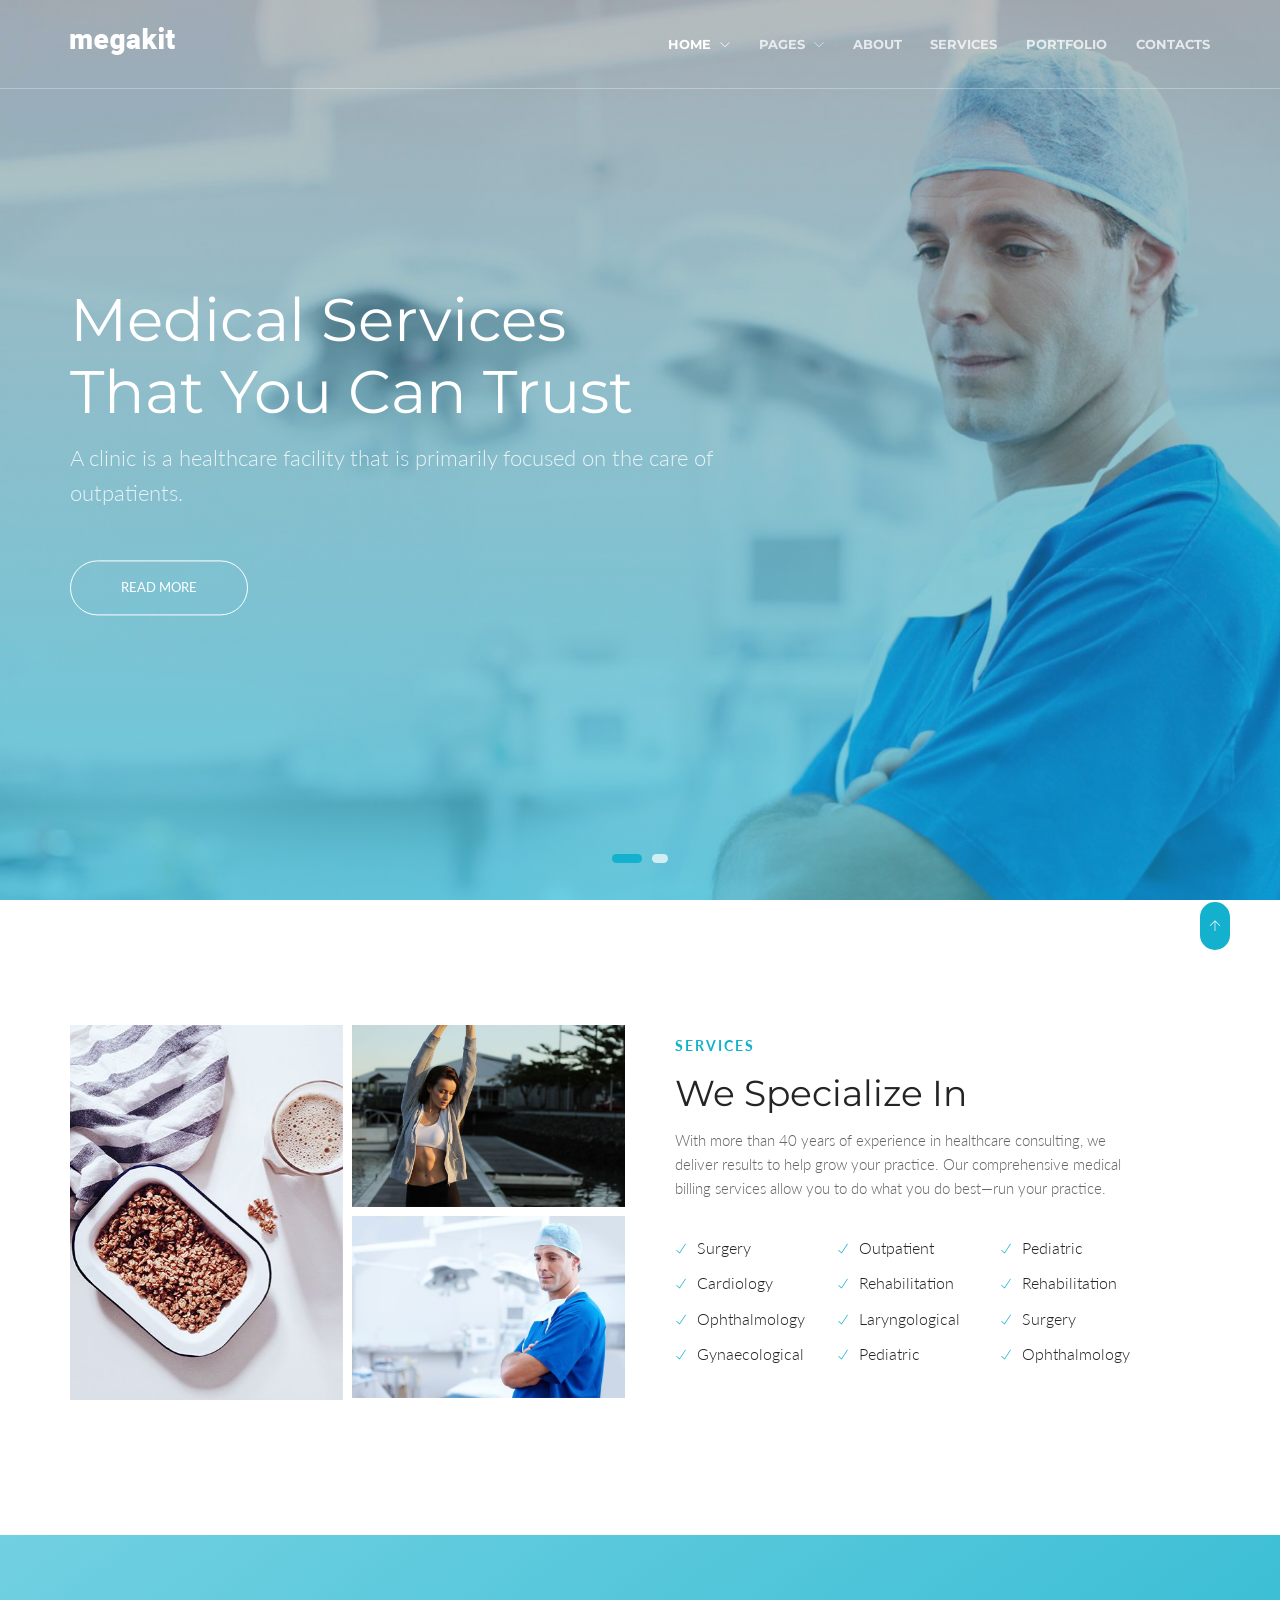
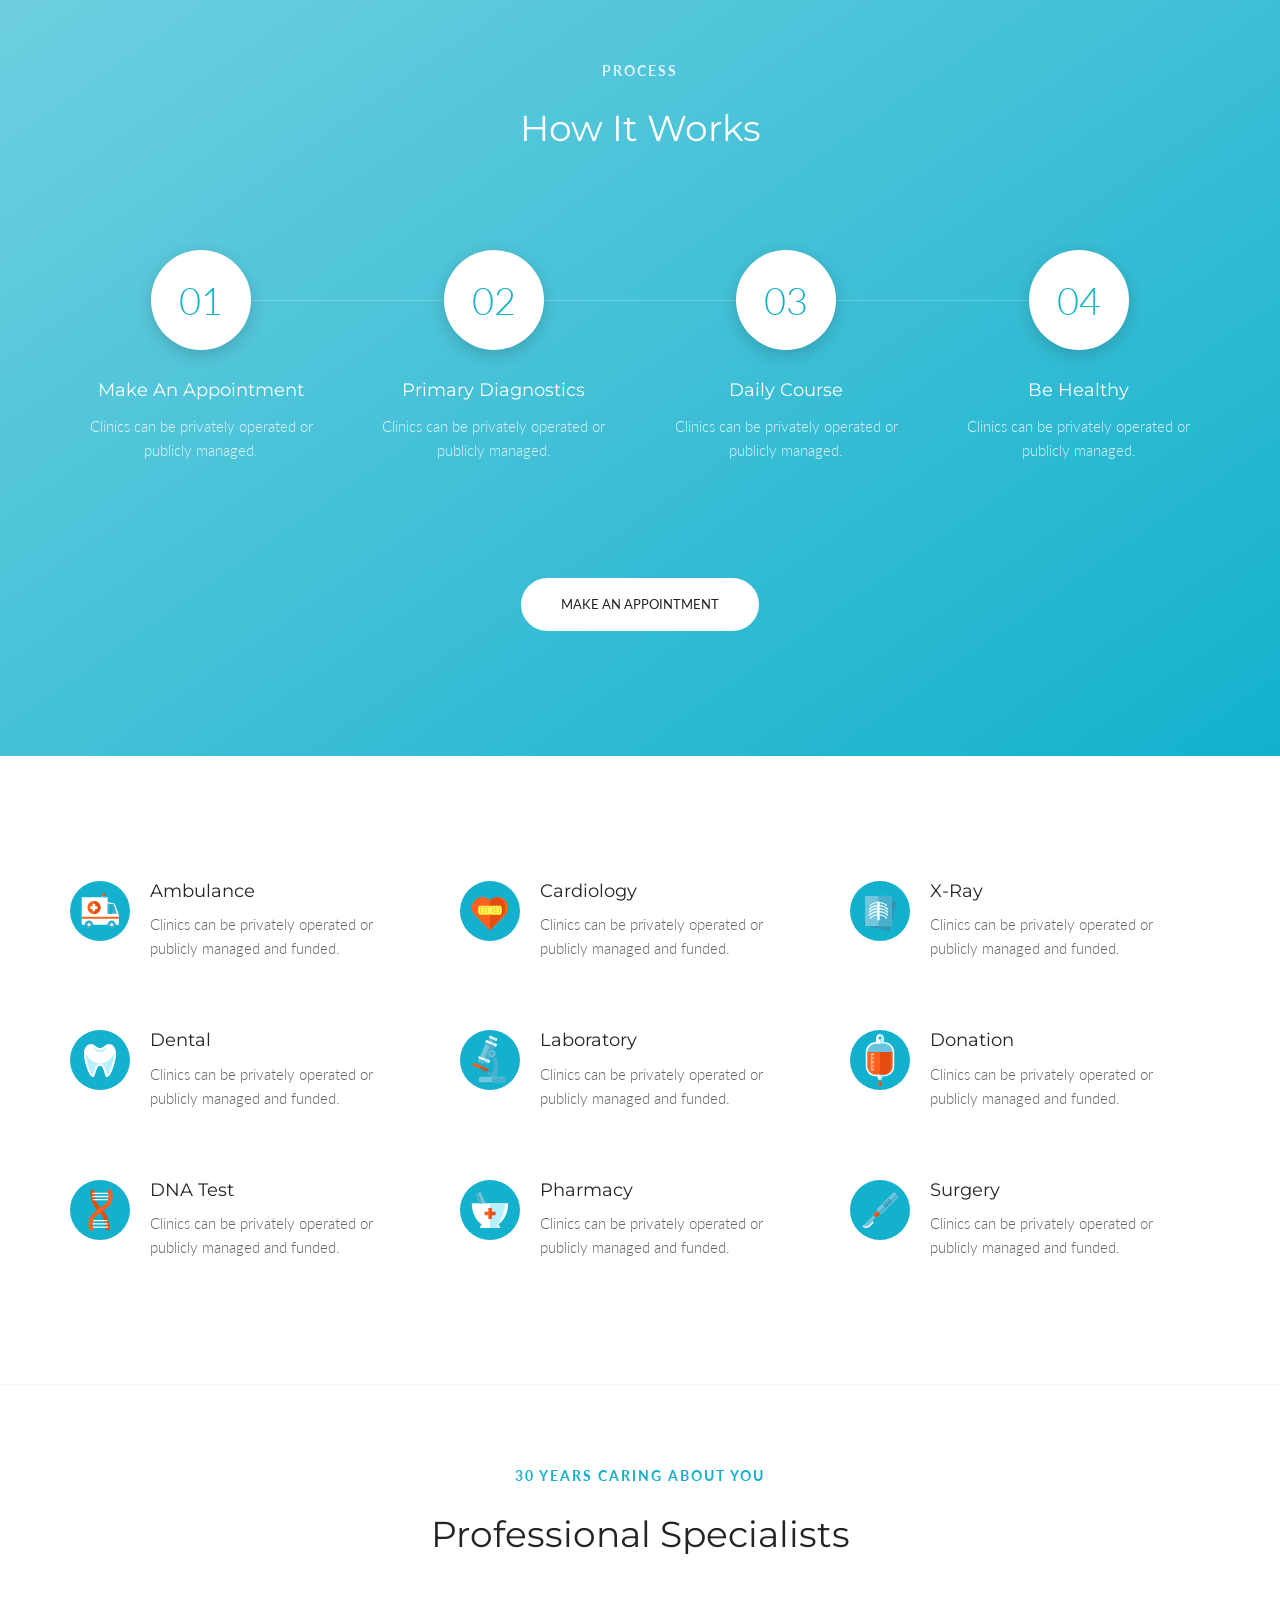
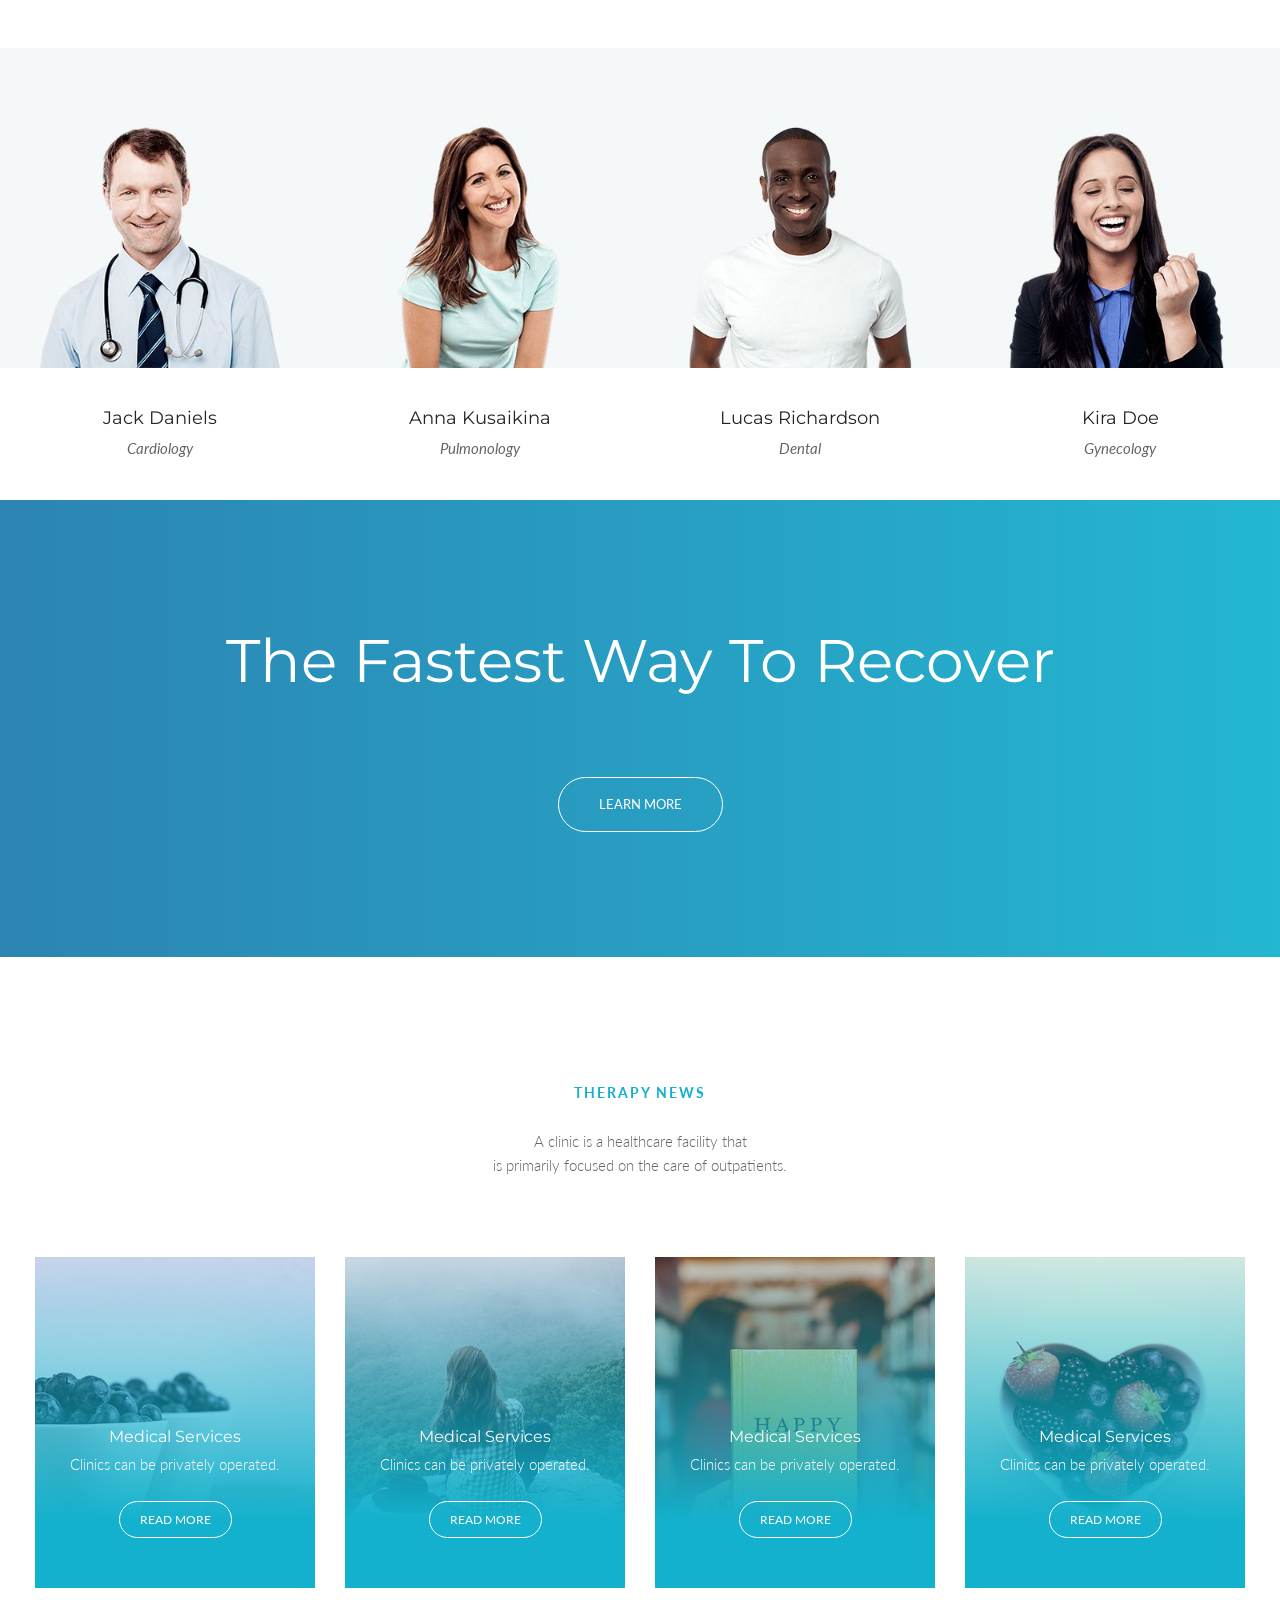
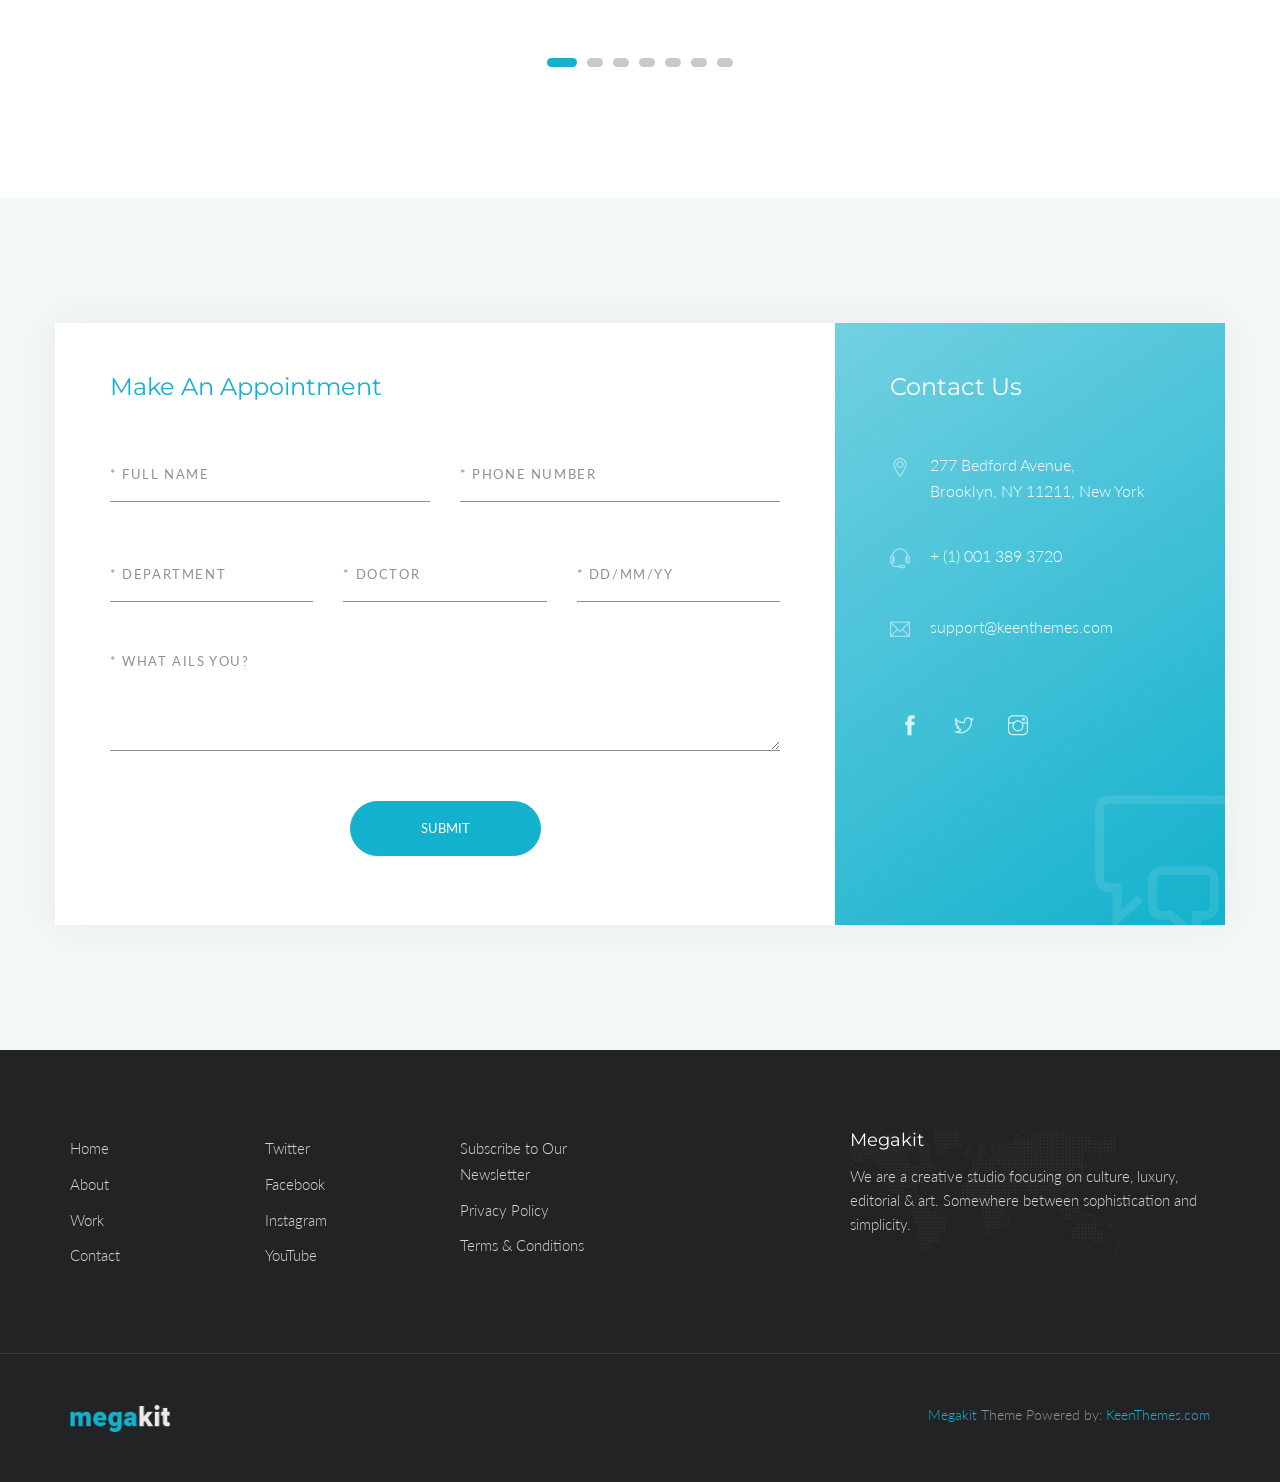
<file: index_clinic.html>
<!DOCTYPE html>
<html lang="en" class="no-js">
    <!-- Begin Head -->
    <head>
        <!-- Basic -->
        <meta charset="utf-8"/>
        <meta name="viewport" content="width=device-width, initial-scale=1, shrink-to-fit=no">
        <meta http-equiv="x-ua-compatible" content="ie=edge">
        <title>Megakit - HTML5 Theme</title>
        <meta name="keywords" content="HTML5 Theme" />
        <meta name="description" content="Megakit - HTML5 Theme">
        <meta name="author" content="keenthemes.com">

        <!-- Web Fonts -->
        <link href="https://fonts.googleapis.com/css?family=Lato:300,400,400i|Montserrat:400,700" rel="stylesheet">

        <!-- Vendor Styles -->
        <link href="vendor/bootstrap/css/bootstrap.min.css" rel="stylesheet" type="text/css"/>
        <link href="css/animate.css" rel="stylesheet" type="text/css"/>
        <link href="vendor/themify/themify.css" rel="stylesheet" type="text/css"/>
        <link href="vendor/scrollbar/scrollbar.min.css" rel="stylesheet" type="text/css"/>
        <link href="vendor/swiper/swiper.min.css" rel="stylesheet" type="text/css"/>

        <!-- Theme Styles -->
        <link href="css/style.css" rel="stylesheet" type="text/css"/>
        <link href="css/global/global.css" rel="stylesheet" type="text/css"/>

        <!-- Favicon -->
        <link rel="shortcut icon" href="img/favicon.ico" type="image/x-icon">
        <link rel="apple-touch-icon" href="img/apple-touch-icon.png">
    </head>
    <!-- End Head -->

    <!-- Body -->
    <body>

        <!--========== HEADER V2 ==========-->
        <header class="navbar-fixed-top s-header-v2 js__header-sticky">
            <!-- Navbar -->
            <nav class="s-header-v2__navbar">
                <div class="container g-display-table--lg">
                    <!-- Navbar Row -->
                    <div class="s-header-v2__navbar-row">
                        <!-- Brand and toggle get grouped for better mobile display -->
                        <div class="s-header-v2__navbar-col">
                            <button type="button" class="collapsed s-header-v2__toggle" data-toggle="collapse" data-target="#nav-collapse" aria-expanded="false">
                                <span class="s-header-v2__toggle-icon-bar"></span>
                            </button>
                        </div>

                        <div class="s-header-v2__navbar-col s-header-v2__navbar-col-width--180">
                            <!-- Logo -->
                            <div class="s-header-v2__logo">
                                <a href="index.html" class="s-header-v2__logo-link">
                                    <img class="s-header-v2__logo-img s-header-v2__logo-img--default" src="img/logo-white.png" alt="Dublin Logo">
                                    <img class="s-header-v2__logo-img s-header-v2__logo-img--shrink" src="img/logo.png" alt="Dublin Logo">
                                </a>
                            </div>
                            <!-- End Logo -->
                        </div>
                        
                        <div class="s-header-v2__navbar-col s-header-v2__navbar-col--right">
                            <!-- Collect the nav links, forms, and other content for toggling -->
                            <div class="collapse navbar-collapse s-header-v2__navbar-collapse" id="nav-collapse">
                                <ul class="s-header-v2__nav">
                                    <!-- Home -->
                                    <li class="dropdown s-header-v2__nav-item s-header-v2__dropdown-on-hover">
                                        <a href="index.html" class="dropdown-toggle s-header-v2__nav-link -is-active" data-toggle="dropdown" role="button" aria-haspopup="true" aria-expanded="false">Home <span class="g-font-size-10--xs g-margin-l-5--xs ti-angle-down"></span></a>
                                        <ul class="dropdown-menu s-header-v2__dropdown-menu">
                                            <li><a href="index.html" class="s-header-v2__dropdown-menu-link">Corporate</a></li>
                                            <li><a href="index_lawyer.html" class="s-header-v2__dropdown-menu-link">Lawyer</a></li>
                                            <li><a href="index_app_landing.html" class="s-header-v2__dropdown-menu-link">App Landing</a></li>
                                            <li><a href="index_events.html" class="s-header-v2__dropdown-menu-link">Events</a></li>
                                            <li><a href="index_clinic.html" class="s-header-v2__dropdown-menu-link -is-active">Clinic</a></li>
                                        </ul>
                                    </li>
                                    <!-- End Home -->
                                    
                                    <!-- Pages -->
                                    <li class="dropdown s-header-v2__nav-item s-header-v2__dropdown-on-hover">
                                        <a href="javascript:void(0);" class="dropdown-toggle s-header-v2__nav-link" data-toggle="dropdown" role="button" aria-haspopup="true" aria-expanded="false">Pages <span class="g-font-size-10--xs g-margin-l-5--xs ti-angle-down"></span></a>
                                        <ul class="dropdown-menu s-header-v2__dropdown-menu">
                                            <li><a href="team.html" class="s-header-v2__dropdown-menu-link">Team</a></li>
                                            <li><a href="faq.html" class="s-header-v2__dropdown-menu-link">FAQ</a></li>
                                            <li><a href="events.html" class="s-header-v2__dropdown-menu-link">Events</a></li>
                                            <li><a href="index_coming_soon.html" class="s-header-v2__dropdown-menu-link">Coming Soon</a></li>
                                        </ul>
                                    </li>
                                    <!-- End Pages -->

                                    <li class="s-header-v2__nav-item"><a href="about.html" class="s-header-v2__nav-link">About</a></li>
                                    <li class="s-header-v2__nav-item"><a href="services.html" class="s-header-v2__nav-link">Services</a></li>
                                    <li class="s-header-v2__nav-item"><a href="index_portfolio.html" class="s-header-v2__nav-link">Portfolio</a></li>
                                    <li class="s-header-v2__nav-item"><a href="contacts.html" class="s-header-v2__nav-link s-header-v2__nav-link--dark">Contacts</a></li>
                                </ul>
                            </div>
                            <!-- End Nav Menu -->
                        </div>
                    </div>
                    <!-- End Navbar Row -->
                </div>
            </nav>
            <!-- End Navbar -->
        </header>
        <!--========== END HEADER V2 ==========-->

        <!--========== SWIPER SLIDER ==========-->
        <div class="s-swiper js__swiper-slider">
            <!-- Swiper Wrapper -->
            <div class="swiper-wrapper">
                <div class="s-promo-block-v4 g-fullheight--xs g-bg-position--center swiper-slide" style="background: url('img/1920x1080/14.jpg');">
                    <div class="container g-ver-center--xs">
                        <div class="row">
                            <div class="col-md-7">
                                <div class="g-margin-b-50--xs">
                                    <h1 class="g-font-size-32--xs g-font-size-45--sm g-font-size-60--md g-color--white">Medical Services<br>that You Can Trust</h1>
                                    <p class="g-font-size-18--xs g-font-size-22--sm g-color--white-opacity">A clinic is a healthcare facility that is primarily focused on the care of outpatients.</p>
                                </div>
                                <a href="http://themeforest.net/item/metronic-responsive-admin-dashboard-template/4021469?ref=keenthemes" class="text-uppercase s-btn s-btn--md s-btn--white-brd g-radius--50 g-padding-x-50--xs">Read More</a>
                            </div>
                        </div>
                    </div>
                </div>
                <div class="s-promo-block-v4 g-fullheight--xs g-bg-position--center swiper-slide" style="background: url('img/1920x1080/13.jpg');">
                    <div class="container g-text-right--xs g-ver-center--xs">
                        <div class="row">
                            <div class="col-md-7 col-md-offset-5">
                                <div class="g-margin-b-50--xs">
                                    <h2 class="g-font-size-32--xs g-font-size-45--sm g-font-size-55--md g-color--white">Medical Excellence<br>Every Day</h2>
                                    <p class="g-font-size-18--xs g-font-size-22--sm g-color--white-opacity">Clinics can be privately operated or publicly managed and funded.</p>
                                </div>
                                <a href="http://themeforest.net/item/metronic-responsive-admin-dashboard-template/4021469?ref=keenthemes" class="text-uppercase s-btn s-btn--md s-btn--white-brd g-radius--50 g-padding-x-50--xs">Read More</a>
                            </div>
                        </div>
                    </div>
                </div>
            </div>
            <!-- End Swiper Wrapper -->

            <!-- Pagination -->
            <div class="s-swiper__pagination-v1 s-swiper__pagination-v1--bc s-swiper__pagination-v1--white js__swiper-pagination"></div>
        </div>
        <!--========== END SWIPER SLIDER ==========-->

        <!--========== PAGE CONTENT ==========-->
        <!-- Services -->
        <div class="container g-padding-y-80--xs g-padding-y-125--sm">
            <div class="row g-margin-b-10--xs">
                <div class="col-md-6 g-margin-b-60--xs g-margin-b-0--lg">
                    <!-- Masonry Grid -->
                    <div class="row g-row-col--5 g-overflow--hidden js__masonry">
                        <div class="col-xs-6 js__masonry-sizer"></div>
                        <div class="col-xs-6 g-full-width--xs g-margin-b-10--xs g-margin-b-0--sm js__masonry-item">
                            <div class="wow fadeInDown" data-wow-duration=".3" data-wow-delay=".1s">
                                <img class="img-responsive" src="img/400x550/03.jpg" alt="Image">
                            </div>
                        </div>
                        <div class="col-xs-6 g-full-width--xs g-margin-b-10--xs js__masonry-item">
                            <div class="wow fadeInRight" data-wow-duration=".3" data-wow-delay=".3s">
                                <img class="img-responsive" src="img/970x647/10.jpg" alt="Image">
                            </div>
                        </div>
                        <div class="col-xs-6 g-full-width--xs js__masonry-item">
                            <div class="wow fadeInRight" data-wow-duration=".3" data-wow-delay=".5s">
                                <img class="img-responsive" src="img/970x647/11.jpg" alt="Image">
                            </div>
                        </div>
                    </div>
                    <!-- End Masonry Grid -->
                </div>
                <div class="col-md-5 g-margin-b-10--xs g-margin-b-0--lg g-margin-t-10--lg g-margin-l-20--lg">
                    <div class="g-margin-b-30--xs">
                        <p class="text-uppercase g-font-size-14--xs g-font-weight--700 g-color--primary g-letter-spacing--2 g-margin-b-15--xs">Services</p>
                        <h2 class="g-font-size-32--xs g-font-size-36--sm">We Specialize In</h2>
                        <p>With more than 40 years of experience in healthcare consulting, we deliver results to help grow your practice. Our comprehensive medical billing services allow you to do what you do best—run your practice.</p>
                    </div>
                    <div class="row">
                        <ul class="list-unstyled col-xs-4 g-full-width--xs g-ul-li-tb-5--xs g-margin-b-20--xs g-margin-b-0--sm">
                            <li><i class="g-font-size-12--xs g-color--primary g-margin-r-10--xs ti-check"></i>Surgery</li>
                            <li><i class="g-font-size-12--xs g-color--primary g-margin-r-10--xs ti-check"></i>Cardiology</li>
                            <li><i class="g-font-size-12--xs g-color--primary g-margin-r-10--xs ti-check"></i>Ophthalmology</li>
                            <li><i class="g-font-size-12--xs g-color--primary g-margin-r-10--xs ti-check"></i>Gynaecological</li>
                        </ul>
                        <ul class="list-unstyled col-xs-4 g-full-width--xs g-ul-li-tb-5--xs g-margin-b-20--xs g-margin-b-0--sm">
                            <li><i class="g-font-size-12--xs g-color--primary g-margin-r-10--xs ti-check"></i>Outpatient</li>
                            <li><i class="g-font-size-12--xs g-color--primary g-margin-r-10--xs ti-check"></i>Rehabilitation</li>
                            <li><i class="g-font-size-12--xs g-color--primary g-margin-r-10--xs ti-check"></i>Laryngological</li>
                            <li><i class="g-font-size-12--xs g-color--primary g-margin-r-10--xs ti-check"></i>Pediatric</li>
                        </ul>
                        <ul class="list-unstyled col-xs-4 g-full-width--xs g-ul-li-tb-5--xs">
                            <li><i class="g-font-size-12--xs g-color--primary g-margin-r-10--xs ti-check"></i>Pediatric</li>
                            <li><i class="g-font-size-12--xs g-color--primary g-margin-r-10--xs ti-check"></i>Rehabilitation</li>
                            <li><i class="g-font-size-12--xs g-color--primary g-margin-r-10--xs ti-check"></i>Surgery</li>
                            <li><i class="g-font-size-12--xs g-color--primary g-margin-r-10--xs ti-check"></i>Ophthalmology</li>
                        </ul>
                    </div>
                </div>
            </div>
        </div>
        <!-- End Services -->

        <!-- Process -->
        <div class="g-bg-color--primary-ltr">
            <div class="container g-padding-y-80--xs g-padding-y-125--sm">
                <div class="g-text-center--xs g-margin-b-100--xs">
                    <p class="text-uppercase g-font-size-14--xs g-font-weight--700 g-color--white-opacity g-letter-spacing--2 g-margin-b-25--xs">Process</p>
                    <h2 class="g-font-size-32--xs g-font-size-36--sm g-color--white">How it Works</h2>
                </div>
                <ul class="list-inline row g-margin-b-100--xs">
                    <!-- Process -->
                    <li class="col-sm-3 col-xs-6 g-full-width--xs s-process-v1 g-margin-b-60--xs g-margin-b-0--md">
                        <div class="center-block g-text-center--xs">
                            <div class="g-margin-b-30--xs">
                                <span class="g-display-inline-block--xs g-width-100--xs g-height-100--xs g-font-size-38--xs g-color--primary g-bg-color--white g-box-shadow__dark-lightest-v4 g-padding-x-20--xs g-padding-y-20--xs g-radius--circle">01</span>
                            </div>
                            <div class="g-padding-x-20--xs">
                                <h3 class="g-font-size-18--xs g-color--white">Make an Appointment</h3>
                                <p class="g-color--white-opacity">Clinics can be privately operated or publicly managed.</p>
                            </div>
                        </div>
                    </li>
                    <!-- End Process -->

                    <!-- Process -->
                    <li class="col-sm-3 col-xs-6 g-full-width--xs s-process-v1 g-margin-b-60--xs g-margin-b-0--md">
                        <div class="center-block g-text-center--xs">
                            <div class="g-margin-b-30--xs">
                                <span class="g-display-inline-block--xs g-width-100--xs g-height-100--xs g-font-size-38--xs g-color--primary g-bg-color--white g-box-shadow__dark-lightest-v4 g-padding-x-20--xs g-padding-y-20--xs g-radius--circle">02</span>
                            </div>
                            <div class="g-padding-x-20--xs">
                                <h3 class="g-font-size-18--xs g-color--white">Primary Diagnostics</h3>
                                <p class="g-color--white-opacity">Clinics can be privately operated or publicly managed.</p>
                            </div>
                        </div>
                    </li>
                    <!-- End Process -->

                    <!-- Process -->
                    <li class="col-sm-3 col-xs-6 g-full-width--xs s-process-v1 g-margin-b-60--xs g-margin-b-0--sm">
                        <div class="center-block g-text-center--xs">
                            <div class="g-margin-b-30--xs">
                                <span class="g-display-inline-block--xs g-width-100--xs g-height-100--xs g-font-size-38--xs g-color--primary g-bg-color--white g-box-shadow__dark-lightest-v4 g-padding-x-20--xs g-padding-y-20--xs g-radius--circle">03</span>
                            </div>
                            <div class="g-padding-x-20--xs">
                                <h3 class="g-font-size-18--xs g-color--white">Daily Course</h3>
                                <p class="g-color--white-opacity">Clinics can be privately operated or publicly managed.</p>
                            </div>
                        </div>
                    </li>
                    <!-- End Process -->

                    <!-- Process -->
                    <li class="col-sm-3 col-xs-6 g-full-width--xs s-process-v1">
                        <div class="center-block g-text-center--xs">
                            <div class="g-margin-b-30--xs">
                                <span class="g-display-inline-block--xs g-width-100--xs g-height-100--xs g-font-size-38--xs g-color--primary g-bg-color--white g-box-shadow__dark-lightest-v4 g-padding-x-20--xs g-padding-y-20--xs g-radius--circle">04</span>
                            </div>
                            <div class="g-padding-x-20--xs">
                                <h3 class="g-font-size-18--xs g-color--white">Be Healthy</h3>
                                <p class="g-color--white-opacity">Clinics can be privately operated or publicly managed.</p>
                            </div>
                        </div>
                    </li>
                    <!-- End Process -->
                </ul>

                <div class="g-text-center--xs">
                    <div class="wow fadeInUp" data-wow-duration=".3" data-wow-delay=".1s">
                        <a href="#js__scroll-to-appointment" class="text-uppercase s-btn s-btn--md s-btn--white-bg g-radius--50">Make an Appointment</a>
                    </div>
                </div>
            </div>
        </div>
        <!-- End Process -->

        <!-- Features -->
        <div class="g-hor-divider__solid--sky-light">
            <div class="container g-padding-y-80--xs g-padding-y-125--sm">
                <div class="row g-margin-b-60--xs g-margin-b-70--md">
                    <div class="col-sm-4 g-margin-b-60--xs g-margin-b-0--md">
                        <!-- Media -->
                        <div class="clearfix">
                            <div class="g-media g-width-60--xs">
                                <div class="wow fadeInUp" data-wow-duration=".3" data-wow-delay=".1s">
                                    <!-- SVG Icon -->
                                    <svg version="1.1" xmlns="http://www.w3.org/2000/svg" xmlns:xlink="http://www.w3.org/1999/xlink" x="0px" y="0px" viewbox="0 0 512 512" style="enable-background:new 0 0 512 512;" xml:space="preserve">
                                        <g>
                                            <circle style="fill:#13b1cd;" cx="256" cy="256" r="256"/>
                                            <path data-async style="fill:#FFFFFF;" d="M320.696,178.33v-39.04H100.122v233.267h26.624c0-19.441,15.759-35.205,35.205-35.205
                                                s35.205,15.759,35.205,35.205h123.244c0-19.441,15.759-35.205,35.205-35.205c19.441,0,35.205,15.759,35.205,35.205h26.522v-83.261
                                                l-34.504-94.479L320.696,178.33z"/>
                                            <path data-async style="fill:#48AFCC;" d="M161.946,345.344c-15.027,0-27.208,12.18-27.208,27.208s12.18,27.208,27.208,27.208
                                                s27.208-12.18,27.208-27.208S176.973,345.344,161.946,345.344z M355.62,345.344c-15.027,0-27.208,12.18-27.208,27.208
                                                s12.18,27.208,27.208,27.208c15.027,0,27.208-12.18,27.208-27.208S370.647,345.344,355.62,345.344z"/>
                                            <circle style="fill:#FFFFFF;" cx="162.074" cy="372.531" r="12.38"/>
                                            <circle style="fill:#FFFFFF;" cx="355.738" cy="372.531" r="12.38"/>
                                            <polygon style="fill:#48AFCC;" points="319.621,189.322 319.621,280.504 400.911,280.504 375.644,202.506  "/>
                                            <polygon style="fill:#13b1cd;" points="371.681,201.574 360.264,280.504 325.842,280.504 343.383,194.913  "/>
                                            <rect x="100.122" y="305.48" style="fill:#FC611F;" width="317.204" height="16.686"/>
                                            <path data-async style="fill:#FC611F;" d="M204.908,170.767c-30.751,0-55.675,24.929-55.675,55.675c0,30.751,24.929,55.675,55.675,55.675
                                                c30.751,0,55.675-24.929,55.675-55.675C260.582,195.692,235.658,170.767,204.908,170.767z M236.411,238.377h-19.569v19.569h-23.869
                                                v-19.569h-19.569v-23.869h19.569v-19.569h23.869v19.569h19.569L236.411,238.377L236.411,238.377z"/>
                                            <path data-async style="fill:#E34E10;" d="M204.908,170.767l-1.101,0.056v24.12h13.036v19.569h19.569v23.869h-19.569v19.569h-13.036v24.12
                                                l1.101,0.056c30.751,0,55.675-24.929,55.675-55.675C260.582,195.692,235.658,170.767,204.908,170.767z"/>
                                            <polygon style="fill:#FC611F;" points="301.184,128.85 271.534,128.85 278.748,102.461 293.975,102.461    "/>
                                            <polygon style="fill:#E34E10;" points="286.362,128.85 301.184,128.85 293.975,102.461 286.362,102.461    "/>
                                            <rect x="267.366" y="128.87" style="fill:#71C6DE;" width="38.354" height="10.435"/>
                                            <rect x="286.531" y="128.87" style="fill:#48AFCC;" width="19.174" height="10.435"/>
                                        </g>
                                    </svg>
                                    <!-- End SVG Icon -->
                                </div>
                            </div>
                            <div class="g-media__body g-padding-x-20--xs">
                                <h3 class="g-font-size-18--xs g-margin-b-10--xs">Ambulance</h3>
                                <p class="g-margin-b-0--xs">Clinics can be privately operated or publicly managed and funded.</p>
                            </div>
                        </div>
                        <!-- End Media -->
                    </div>
                    <div class="col-sm-4 g-margin-b-60--xs g-margin-b-0--md">
                        <!-- Media -->
                        <div class="clearfix">
                            <div class="g-media g-width-60--xs">
                                <div class="wow fadeInUp" data-wow-duration=".3" data-wow-delay=".2s">
                                    <!-- SVG Icon -->
                                    <svg version="1.1" xmlns="http://www.w3.org/2000/svg" xmlns:xlink="http://www.w3.org/1999/xlink" x="0px" y="0px" viewbox="0 0 512 512" style="enable-background:new 0 0 512 512;" xml:space="preserve">
                                        <g>
                                            <circle style="fill:#13b1cd;" cx="256" cy="256" r="256"/>
                                            <path style="fill:#FC611F;" d="M385.316,163.466c-35.712-35.712-93.609-35.712-129.316,0c-35.712-35.712-93.609-35.712-129.316,0
                                                c-35.712,35.712-35.712,93.609,0,129.316L256,422.103l129.316-129.316C421.028,257.075,421.028,199.178,385.316,163.466z"/>
                                            <path style="fill:#E34E10;" d="M364.385,163.466c-25.032-33.423-86.062-26.783-108.385,0l0,0v258.637l108.385-129.321
                                                C394.317,257.075,392.32,200.76,364.385,163.466z"/>
                                            <path style="fill:#F7BF00;" d="M345.779,289.372c6.006,0,10.875-16.497,10.875-36.844s-4.869-36.844-10.875-36.844l-0.22,0.036
                                                v-0.036H166.221c-6.006,0-10.875,16.497-10.875,36.844s4.869,36.844,10.875,36.844h179.338v-0.041L345.779,289.372z"/>
                                            <path style="fill:#FDF35A;" d="M345.779,284.268c6.006,0,10.875-16.497,10.875-36.844s-4.869-36.844-10.875-36.844l-0.22,0.036
                                                v-0.036H166.221c-6.006,0-10.875,16.497-10.875,36.844s4.869,36.844,10.875,36.844h179.338v-0.036L345.779,284.268z"/>
                                            <path style="fill:#F7BF00;" d="M328.837,227.528c0,3.61,2.929,6.538,6.538,6.538c3.61,0,6.538-2.929,6.538-6.538
                                                c0-3.61-2.929-6.538-6.538-6.538C331.761,220.989,328.837,223.913,328.837,227.528z M298.445,227.528
                                                c0,3.61,2.929,6.538,6.538,6.538c3.61,0,6.538-2.929,6.538-6.538c0-3.61-2.929-6.538-6.538-6.538
                                                C301.373,220.989,298.445,223.913,298.445,227.528z M298.445,247.537c0,3.61,2.929,6.538,6.538,6.538
                                                c3.61,0,6.538-2.929,6.538-6.538s-2.929-6.538-6.538-6.538C301.373,240.998,298.445,243.927,298.445,247.537z M298.445,266.767
                                                c0,3.61,2.929,6.538,6.538,6.538c3.61,0,6.538-2.929,6.538-6.538c0-3.61-2.929-6.538-6.538-6.538
                                                C301.373,260.224,298.445,263.153,298.445,266.767z M328.837,266.767c0,3.61,2.929,6.538,6.538,6.538
                                                c3.61,0,6.538-2.929,6.538-6.538c0-3.61-2.929-6.538-6.538-6.538C331.761,260.224,328.837,263.153,328.837,266.767z
                                                 M328.837,247.537c0,3.61,2.929,6.538,6.538,6.538c3.61,0,6.538-2.929,6.538-6.538s-2.929-6.538-6.538-6.538
                                                C331.761,240.998,328.837,243.927,328.837,247.537z M285.164,247.537c0-15.273-3.384-27.653-7.557-27.653v55.306
                                                C281.779,275.19,285.164,262.81,285.164,247.537z M213.555,227.528c0-3.61-2.929-6.538-6.538-6.538
                                                c-3.61,0-6.538,2.929-6.538,6.538c0,3.61,2.929,6.538,6.538,6.538C210.627,234.066,213.555,231.137,213.555,227.528z
                                                 M183.163,266.767c0-3.61-2.929-6.538-6.538-6.538c-3.61,0-6.538,2.929-6.538,6.538c0,3.61,2.929,6.538,6.538,6.538
                                                C180.234,273.306,183.163,270.377,183.163,266.767z M183.163,227.528c0-3.61-2.929-6.538-6.538-6.538
                                                c-3.61,0-6.538,2.929-6.538,6.538c0,3.61,2.929,6.538,6.538,6.538C180.234,234.066,183.163,231.137,183.163,227.528z
                                                 M226.836,247.537c0,15.273,3.384,27.653,7.557,27.653v-55.301C230.221,219.889,226.836,232.269,226.836,247.537z M213.555,266.767
                                                c0-3.61-2.929-6.538-6.538-6.538c-3.61,0-6.538,2.929-6.538,6.538c0,3.61,2.929,6.538,6.538,6.538
                                                C210.627,273.306,213.555,270.377,213.555,266.767z M183.163,247.537c0-3.61-2.929-6.538-6.538-6.538
                                                c-3.61,0-6.538,2.929-6.538,6.538s2.929,6.538,6.538,6.538C180.234,254.075,183.163,251.151,183.163,247.537z M213.555,247.537
                                                c0-3.61-2.929-6.538-6.538-6.538c-3.61,0-6.538,2.929-6.538,6.538s2.929,6.538,6.538,6.538
                                                C210.627,254.08,213.555,251.151,213.555,247.537z"/>
                                        </g>
                                    </svg>
                                    <!-- End SVG Icon -->
                                </div>
                            </div>
                            <div class="g-media__body g-padding-x-20--xs">
                                <h3 class="g-font-size-18--xs g-margin-b-10--xs">Cardiology</h3>
                                <p class="g-margin-b-0--xs">Clinics can be privately operated or publicly managed and funded.</p>
                            </div>
                        </div>
                        <!-- End Media -->
                    </div>
                    <div class="col-sm-4">
                        <!-- Media -->
                        <div class="clearfix">
                            <div class="g-media g-width-60--xs">
                                <div class="wow fadeInUp" data-wow-duration=".3" data-wow-delay=".3s">
                                    <!-- SVG Icon -->
                                    <svg version="1.1" xmlns="http://www.w3.org/2000/svg" xmlns:xlink="http://www.w3.org/1999/xlink" x="0px" y="0px" viewbox="0 0 512 512" style="enable-background:new 0 0 512 512;" xml:space="preserve">
                                        <g>
                                            <circle style="fill:#13b1cd;" cx="256" cy="256" r="256"/>
                                            <polygon style="fill:#3194B0;" points="284.493,152.55 173.292,127.206 116.05,378.353 227.246,403.697 338.708,429.102 
                                                395.95,177.956  "/>
                                            <rect x="128.819" y="127.206" style="fill:#71C6DE;" width="228.367" height="257.587"/>
                                            <rect x="242.893" y="127.206" style="fill:#48AFCC;" width="114.319" height="257.587"/>
                                            <path style="fill:#FFFFFF;" d="M317.281,269.911c2.12,2.074,5.514,2.038,7.588-0.082c2.074-2.12,2.033-5.514-0.087-7.593
                                                c-13.056-12.78-34.411-29.399-71.864-31.944v-15.34c33.516,2.504,52.639,17.377,64.358,28.846c2.12,2.079,5.514,2.043,7.588-0.082
                                                c2.074-2.12,2.033-5.514-0.087-7.588c-13.056-12.78-34.412-29.404-71.864-31.949v-16.148c29.174,2.253,45.896,14.177,56.187,23.388
                                                c0.865,0.778,1.956,1.162,3.036,1.162c1.244,0,2.493-0.512,3.389-1.516c1.674-1.869,1.516-4.746-0.353-6.42
                                                c-11.402-10.209-29.957-23.434-62.259-25.733v-1.925h-19.277v1.869c-32.855,2.099-52.316,15.002-63.043,26.004
                                                c-1.751,1.797-1.715,4.68,0.082,6.431c1.802,1.756,4.68,1.715,6.431-0.082c9.528-9.769,26.895-21.212,56.53-23.24v16.154
                                                c-38.016,2.319-60.401,18.504-72.678,32.271c-1.971,2.212-1.782,5.606,0.43,7.578c1.024,0.911,2.304,1.362,3.574,1.362
                                                c1.475,0,2.944-0.609,4.004-1.792c10.839-12.145,30.684-26.399,64.676-28.652v15.345c-38.016,2.319-60.401,18.504-72.678,32.266
                                                c-1.971,2.212-1.782,5.606,0.43,7.578c1.024,0.911,2.304,1.362,3.574,1.362c1.475,0,2.944-0.609,4.004-1.792
                                                c10.839-12.15,30.679-26.399,64.676-28.646v15.345c-38.016,2.319-60.401,18.504-72.678,32.266c-1.971,2.212-1.782,5.606,0.43,7.578
                                                c1.024,0.911,2.304,1.362,3.574,1.362c1.475,0,2.944-0.609,4.004-1.792c10.839-12.15,30.679-26.399,64.676-28.646v15.749
                                                c-33.285,2.58-52.936,18.627-63.749,32.302c-1.731,2.191-1.357,5.366,0.829,7.096c0.927,0.732,2.033,1.091,3.128,1.091
                                                c1.495,0,2.97-0.66,3.973-1.92c9.441-11.94,26.609-25.917,55.823-28.426v35.139h0.02c0.113,5.228,4.367,9.436,9.62,9.436
                                                c5.253,0,9.508-4.209,9.62-9.436h0.015v-0.143l-0.005-0.067l-0.005-0.067v-34.79c28.739,2.79,45.281,17.347,55.475,28.605
                                                c1.874,2.063,5.079,2.222,7.137,0.353c2.063-1.874,2.222-5.069,0.353-7.137c-11.489-12.692-30.223-29.148-62.966-31.974v-15.754
                                                c33.51,2.504,52.639,17.377,64.358,28.846c2.12,2.068,5.514,2.033,7.588-0.082c2.074-2.12,2.033-5.514-0.087-7.593
                                                c-13.056-12.78-34.411-29.399-71.864-31.944v-15.34C286.428,243.569,305.562,258.442,317.281,269.911z"/>
                                        </g>
                                    </svg>
                                    <!-- End SVG Icon -->
                                </div>
                            </div>
                            <div class="g-media__body g-padding-x-20--xs">
                                <h3 class="g-font-size-18--xs g-margin-b-10--xs">X-Ray</h3>
                                <p class="g-margin-b-0--xs">Clinics can be privately operated or publicly managed and funded.</p>
                            </div>
                        </div>
                        <!-- End Media -->
                    </div>
                </div>
                
                <div class="row g-margin-b-60--xs g-margin-b-70--md">
                    <div class="col-sm-4 g-margin-b-60--xs g-margin-b-0--md">
                        <!-- Media -->
                        <div class="clearfix">
                            <div class="g-media g-width-60--xs">
                                <div class="wow fadeInUp" data-wow-duration=".3" data-wow-delay=".4s">
                                    <!-- SVG Icon -->
                                    <svg version="1.1" xmlns="http://www.w3.org/2000/svg" xmlns:xlink="http://www.w3.org/1999/xlink" x="0px" y="0px" viewbox="0 0 512 512" style="enable-background:new 0 0 512 512;" xml:space="preserve">
                                        <g>
                                            <circle style="fill:#13b1cd;" cx="256" cy="256" r="256"/>
                                            <path style="fill:#FFFFFF;" d="M331.72,120.586c-34.422,0-40.878,33.777-75.72,33.777l0,0
                                                c-34.847,0-41.298-33.777-75.72-33.777c-42.153,0-59.965,43.095-59.965,85.248s35.743,195.052,77.896,195.052
                                                c17.828,0,21.924-97.807,57.795-97.807s39.967,97.807,57.795,97.807c42.153,0,77.896-152.899,77.896-195.052
                                                S373.873,120.586,331.72,120.586z"/>
                                            <g>
                                                <path style="fill:#FFFFFF;" d="M331.72,120.586c-34.422,0-40.878,33.777-75.72,33.777l0,0
                                                    c-34.847,0-41.298-33.777-75.72-33.777c-42.153,0-59.965,43.095-59.965,85.248s35.743,195.052,77.896,195.052
                                                    c17.828,0,21.924-97.807,57.795-97.807s39.967,97.807,57.795,97.807c42.153,0,77.896-152.899,77.896-195.052
                                                    S373.873,120.586,331.72,120.586z"/>
                                            </g>
                                            <path style="fill:#B6F0FF;" d="M256,287.529c-53.56,0-99.558-46.316-120.141-81.966l-0.005,0.271
                                                c0,50.171,35.22,163.517,57.846,177.971c2.56-5.949,5.663-16.292,7.9-23.736C211.318,327.747,223.396,287.529,256,287.529
                                                s44.687,40.228,54.4,72.55c2.237,7.439,5.34,17.777,7.895,23.731C340.92,369.341,376.141,256,376.141,205.839l-0.005-0.271
                                                C355.558,241.213,309.56,287.529,256,287.529z"/>
                                            <path style="fill:#B6F0FF;" d="M208.015,149.412c-3.149-2.591-5.914-4.787-8.576-6.656c6.508,26.132,29.327,45.471,56.561,45.471
                                                s50.048-19.333,56.556-45.466c-2.657,1.869-5.422,4.065-8.571,6.656c-11.11,9.134-24.94,20.506-47.99,20.506
                                                S219.126,158.541,208.015,149.412z"/>
                                        </g>
                                    </svg>
                                    <!-- End SVG Icon -->
                                </div>
                            </div>
                            <div class="g-media__body g-padding-x-20--xs">
                                <h3 class="g-font-size-18--xs g-margin-b-10--xs">Dental</h3>
                                <p class="g-margin-b-0--xs">Clinics can be privately operated or publicly managed and funded.</p>
                            </div>
                        </div>
                        <!-- End Media -->
                    </div>
                    <div class="col-sm-4 g-margin-b-60--xs g-margin-b-0--md">
                        <!-- Media -->
                        <div class="clearfix">
                            <div class="g-media g-width-60--xs">
                                <div class="wow fadeInUp" data-wow-duration=".3" data-wow-delay=".5s">
                                    <!-- SVG Icon -->
                                    <svg version="1.1" xmlns="http://www.w3.org/2000/svg" xmlns:xlink="http://www.w3.org/1999/xlink" x="0px" y="0px" viewbox="0 0 512 512" style="enable-background:new 0 0 512 512;" xml:space="preserve">
                                        <g>
                                            <circle style="fill:#13b1cd;" cx="256" cy="256" r="256"/>
                                                <rect x="178.387" y="353.207" transform="matrix(0.9214 0.3887 -0.3887 0.9214 158.5036 -60.8026)" style="fill:#48AFCC;" width="102.291" height="16.303"/>
                                            <path style="fill:#48AFCC;" d="M253.619,403.948c12.232-18.442,23.158-37.514,28.636-59.192c5.069-21.13,7.598-41.359,6.205-63.094
                                                c-1.526-23.818-8.294-49.828-26.179-66.586c-1.725-1.613,13.43-21.489,15.529-24.612c35.19,26.24,46.879,71.301,48.763,113.362
                                                c1.05,23.439-2.898,46.469-8.556,69.1c-4.925,19.702-14.433,37.847-24.233,55.47C280.397,420.244,267.008,412.099,253.619,403.948z
                                                "/>
                                            
                                                <rect x="193.251" y="117.646" transform="matrix(0.9214 0.3887 -0.3887 0.9214 89.3742 -77.0569)" style="fill:#48AFCC;" width="83.781" height="129.448"/>
                                            
                                                <rect x="215.041" y="101.343" transform="matrix(0.9214 0.3887 -0.3887 0.9214 64.5272 -94.0148)" style="fill:#FFFFFF;" width="99.183" height="22.273"/>
                                            
                                                <rect x="156.064" y="241.143" transform="matrix(0.9214 0.3887 -0.3887 0.9214 114.2286 -60.0989)" style="fill:#FFFFFF;" width="99.183" height="22.273"/>
                                            
                                                <rect x="246.557" y="80.832" transform="matrix(0.9214 0.3887 -0.3887 0.9214 57.2357 -98.9914)" style="fill:#48AFCC;" width="53.46" height="22.273"/>
                                            
                                                <rect x="247.944" y="60.277" transform="matrix(0.9214 0.3887 -0.3887 0.9214 49.9237 -103.9572)" style="fill:#FFFFFF;" width="67.919" height="22.273"/>
                                            
                                                <rect x="194.885" y="109.502" transform="matrix(0.9214 0.3887 -0.3887 0.9214 84.6905 -70.1914)" style="fill:#71C6DE;" width="41.893" height="129.448"/>
                                            
                                                <rect x="262.721" y="110.981" transform="matrix(-0.9214 -0.3887 0.3887 -0.9214 504.9631 346.3874)" style="fill:#B6F0FF;" width="49.594" height="22.273"/>
                                            
                                                <rect x="296.625" y="117.862" transform="matrix(-0.9214 -0.3887 0.3887 -0.9214 533.4998 365.923)" style="fill:#FFFFFF;" width="14.275" height="22.273"/>
                                            
                                                <rect x="203.732" y="250.76" transform="matrix(-0.9214 -0.3887 0.3887 -0.9214 337.2933 592.0258)" style="fill:#B6F0FF;" width="49.594" height="22.273"/>
                                            
                                                <rect x="237.854" y="257.656" transform="matrix(-0.9214 -0.3887 0.3887 -0.9214 366.0814 611.6412)" style="fill:#FFFFFF;" width="14.106" height="22.273"/>
                                            
                                                <rect x="247.617" y="75.621" transform="matrix(0.9214 0.3887 -0.3887 0.9214 54.2425 -94.618)" style="fill:#71C6DE;" width="26.727" height="22.273"/>
                                            
                                                <rect x="280.383" y="66.91" transform="matrix(-0.9214 -0.3887 0.3887 -0.9214 541.0102 265.5378)" style="fill:#B6F0FF;" width="33.962" height="22.273"/>
                                            
                                                <rect x="303.701" y="71.533" transform="matrix(-0.9214 -0.3887 0.3887 -0.9214 560.9146 278.8186)" style="fill:#FFFFFF;" width="9.922" height="22.271"/>
                                            <path style="fill:#48AFCC;" d="M235.151,276.782l-20.628-8.704l-3.098,27.351l21.34,2.417L235.151,276.782z M210.975,266.578
                                                l-19.789-8.351l-10.26,24.325l19.789,8.351L210.975,266.578z M154.102,264.653l16.62,13.604l17.434-21.304l-20.628-8.704
                                                L154.102,264.653z"/>
                                            <path style="fill:#71C6DE;" d="M201.339,262.513l-10.153-4.285l-10.26,24.325l10.153,4.285L201.339,262.513z M154.102,264.653
                                                l16.62,13.604l17.434-21.304l-20.628-8.704L154.102,264.653z"/>
                                            
                                                <rect x="105.372" y="306.593" transform="matrix(0.9214 0.3887 -0.3887 0.9214 137.4635 -43.6342)" style="fill:#E34E10;" width="142.412" height="22.693"/>
                                            
                                                <rect x="108.167" y="292.712" transform="matrix(0.9214 0.3887 -0.3887 0.9214 129.4884 -31.9734)" style="fill:#FC611F;" width="71.206" height="22.693"/>
                                            <polygon style="fill:#48AFCC;" points="218.394,114.324 287.626,165.755 298.911,139.018 221.716,106.45   "/>
                                            <polygon style="fill:#48AFCC;" points="302.254,92.083 252.948,71.434 250.373,77.537 295.967,106.982     "/>
                                            <path style="fill:#48AFCC;" d="M197.827,261.033l-6.641-2.801l-3.169,7.516l9.912,4.849l3.41-8.084L197.827,261.033z
                                                 M167.526,248.248l-4.372,5.34l19.82,9.692l5.181-6.333L167.526,248.248z"/>
                                            <path style="fill:#3194B0;" d="M305.987,222.843c-7.066-12.38-16.241-23.48-28.18-32.379c-2.099,3.123-17.254,22.999-15.529,24.617
                                                c7.844,7.347,13.45,16.527,17.51,26.476C291.215,239.836,300.846,232.714,305.987,222.843z"/>
                                            <circle style="fill:#71C6DE;" cx="273.306" cy="203.448" r="29.225"/>
                                            <circle style="fill:#48AFCC;" cx="273.306" cy="203.448" r="15.841"/>
                                            <path style="fill:#3194B0;" d="M260.475,206.879c0-8.75,7.091-15.841,15.841-15.841c3.958,0,7.537,1.505,10.312,3.907
                                                c-2.816-4.398-7.716-7.332-13.327-7.332c-8.75,0-15.841,7.091-15.841,15.841c0,4.787,2.171,9.032,5.53,11.935
                                                C261.412,212.92,260.475,210.017,260.475,206.879z"/>
                                            <path style="fill:#71C6DE;" d="M386.396,446.182v-30.013c0-9.595-7.777-17.372-17.372-17.372H178.381
                                                c-9.595,0-17.372,7.777-17.372,17.372v30.013H386.396z"/>
                                            <path style="fill:#48AFCC;" d="M386.396,446.182V421.96c0-9.595-7.777-17.372-17.372-17.372H273.7v41.595H386.396z"/>
                                            <polygon style="fill:#3194B0;" points="237.783,356.07 231.342,370.985 179.261,349.01 185.574,334.044    "/>
                                        </g>
                                    </svg>
                                    <!-- End SVG Icon -->
                                </div>
                            </div>
                            <div class="g-media__body g-padding-x-20--xs">
                                <h3 class="g-font-size-18--xs g-margin-b-10--xs">Laboratory</h3>
                                <p class="g-margin-b-0--xs">Clinics can be privately operated or publicly managed and funded.</p>
                            </div>
                        </div>
                        <!-- End Media -->
                    </div>
                    <div class="col-sm-4">
                        <!-- Media -->
                        <div class="clearfix">
                            <div class="g-media g-width-60--xs">
                                <div class="wow fadeInUp" data-wow-duration=".3" data-wow-delay=".6s">
                                    <!-- SVG Icon -->
                                    <svg version="1.1" xmlns="http://www.w3.org/2000/svg" xmlns:xlink="http://www.w3.org/1999/xlink" x="0px" y="0px" viewbox="0 0 512 512" style="enable-background:new 0 0 512 512;" xml:space="preserve">
                                        <g>
                                            <circle style="fill:#13b1cd;" cx="256" cy="256" r="256"/>
                                            <path style="fill:#FFFFFF;" d="M290.811,102.036h-1.833V68.475c0-18.534-15.027-33.562-33.562-33.562s-33.562,15.027-33.562,33.562
                                                v33.562h-0.66c-47.79,0-86.533,38.743-86.533,86.533v119.962c0,47.79,38.743,86.533,86.533,86.533h13.778v9.503
                                                c0,11.069,8.975,20.04,20.04,20.04c11.069,0,20.04-8.97,20.04-20.04v-9.503h15.759c47.79,0,86.533-38.743,86.533-86.533V188.57
                                                C377.344,140.774,338.601,102.036,290.811,102.036z M255.416,55.24c7.306,0,13.23,5.924,13.23,13.23
                                                c0,7.306-5.924,13.23-13.23,13.23s-13.23-5.924-13.23-13.23C242.186,61.164,248.11,55.24,255.416,55.24z"/>
                                            <path style="fill:#B6F0FF;" d="M286.623,102.036h-1.613V68.475c0-18.534-13.251-33.562-29.594-33.562v20.332
                                                c6.441,0,13.23,4.388,13.23,13.23c0,8.55-6.82,13.23-13.23,13.23v342.866c9.59-0.22,17.311-9.073,17.311-19.999v-9.503h13.896
                                                c42.138,0,76.298-38.743,76.298-86.533V188.57C362.921,140.774,328.76,102.036,286.623,102.036z"/>
                                            <path style="fill:#68C4DE;" d="M221.189,380.646c-39.762,0-72.11-32.348-72.11-72.11V188.564c0-39.762,32.348-72.11,72.11-72.11
                                                h69.622c39.762,0,72.11,32.348,72.11,72.11v119.967c0,39.762-32.348,72.11-72.11,72.11h-69.622V380.646z"/>
                                            <path style="fill:#FC611F;" d="M149.105,188.068l-0.026,0.502v119.962c0,39.762,32.348,72.11,72.11,72.11h69.622
                                                c39.762,0,72.11-32.348,72.11-72.11V188.564l-0.026-0.502H149.105V188.068z"/>
                                            <path style="fill:#E34E10;" d="M347.776,188.068h-92.365v192.579h30.418c34.171,0,61.967-32.348,61.967-72.11V188.564
                                                L347.776,188.068z"/>
                                            <path style="fill:#FFFFFF;" d="M177.275,310.129h28.196v-7.757h-28.196V310.129z M177.275,343.316h28.196v-7.757h-28.196V343.316z
                                                 M177.275,276.941h28.196v-7.757h-28.196V276.941z M177.275,243.753h28.196v-7.757h-28.196V243.753z M177.275,202.808v7.757h28.196
                                                v-7.757H177.275z M191.37,218.757h-14.095v7.757h14.095V218.757z M191.37,318.321h-14.095v7.757h14.095V318.321z M191.37,285.133
                                                h-14.095v7.757h14.095V285.133z M191.37,251.945h-14.095v7.757h14.095V251.945z"/>
                                            <path style="fill:#FC611F;" d="M271.473,461.035c0,8.868-7.188,16.056-16.056,16.056c-8.868,0-16.056-7.188-16.056-16.056
                                                s16.056-30.464,16.056-30.464S271.473,452.168,271.473,461.035z"/>
                                            <path style="fill:#E34E10;" d="M255.416,430.566v46.52c6.825,0,12.355-7.188,12.355-16.056
                                            C267.771,452.168,255.416,430.566,255.416,430.566z"/>
                                        </g>
                                    </svg>
                                    <!-- End SVG Icon -->
                                </div>
                            </div>
                            <div class="g-media__body g-padding-x-20--xs">
                                <h3 class="g-font-size-18--xs g-margin-b-10--xs">Donation</h3>
                                <p class="g-margin-b-0--xs">Clinics can be privately operated or publicly managed and funded.</p>
                            </div>
                        </div>
                        <!-- End Media -->
                    </div>
                </div>

                <div class="row">
                    <div class="col-sm-4 g-margin-b-60--xs g-margin-b-0--md">
                        <!-- Media -->
                        <div class="clearfix">
                            <div class="g-media g-width-60--xs">
                                <div class="wow fadeInUp" data-wow-duration=".3" data-wow-delay=".7s">
                                    <!-- SVG Icon -->
                                    <svg version="1.1" xmlns="http://www.w3.org/2000/svg" xmlns:xlink="http://www.w3.org/1999/xlink" x="0px" y="0px" viewbox="0 0 512 512" style="enable-background:new 0 0 512 512;" xml:space="preserve">
                                        <g>
                                            <circle style="fill:#13b1cd;" cx="256" cy="256" r="256"/>
                                            <path style="fill:#E34E10;" d="M321.265,431.263c-9.457,0-17.398-7.368-17.976-16.937c-5.207-85.74-32.87-115.569-62.162-147.144
                                                c-32.026-34.534-65.147-70.246-67.4-168.274c-0.23-9.958,7.66-18.212,17.608-18.437c9.917-0.415,18.217,7.654,18.442,17.608
                                                c1.935,84.357,27.822,112.266,57.789,144.584c30.807,33.219,65.725,70.871,71.716,169.482c0.604,9.938-6.963,18.483-16.906,19.082
                                                L321.265,431.263z"/>
                                            <path style="fill:#FFFFFF;" d="M346.604,118.707h-154.23c-2.985,0-5.407-2.422-5.407-5.407s2.422-5.407,5.407-5.407h154.235
                                                c2.985,0,5.407,2.422,5.407,5.407S349.588,118.707,346.604,118.707z"/>
                                            <path style="fill:#FFFFFF;" d="M346.604,146.176H195.195c-2.985,0-5.407-2.422-5.407-5.407c0-2.985,2.422-5.407,5.407-5.407
                                                h151.409c2.985,0,5.407,2.422,5.407,5.407C352.01,143.754,349.588,146.176,346.604,146.176z"/>
                                            <path style="fill:#FFFFFF;" d="M346.604,173.655H200.31c-2.985,0-5.407-2.422-5.407-5.407c0-2.985,2.422-5.407,5.407-5.407h146.294
                                                c2.985,0,5.407,2.422,5.407,5.407C352.01,171.233,349.588,173.655,346.604,173.655z"/>
                                            <path style="fill:#FFFFFF;" d="M313.8,352.471H171.412c-2.985,0-5.407-2.422-5.407-5.407s2.422-5.407,5.407-5.407H313.8
                                                c2.985,0,5.407,2.422,5.407,5.407S316.785,352.471,313.8,352.471z"/>
                                            <path style="fill:#FFFFFF;" d="M318.761,379.95H174.234c-2.985,0-5.407-2.422-5.407-5.407c0-2.985,2.422-5.407,5.407-5.407h144.527
                                                c2.985,0,5.407,2.422,5.407,5.407C324.168,377.528,321.746,379.95,318.761,379.95z"/>
                                            <path style="fill:#FFFFFF;" d="M321.382,407.419H179.348c-2.985,0-5.407-2.422-5.407-5.407s2.422-5.407,5.407-5.407h142.034
                                                c2.985,0,5.407,2.422,5.407,5.407S324.367,407.419,321.382,407.419z"/>
                                            <path style="fill:#FC611F;" d="M180.224,434.724c-7.977,0-15.227-5.417-17.224-13.507c-24.832-100.828,39.014-145.3,90.317-181.038
                                                c51.871-36.127,92.841-64.66,68.05-139.561c-3.077-9.308,1.966-19.343,11.274-22.431c9.308-3.092,19.348,1.966,22.431,11.274
                                                c33.106,100.05-27.761,142.438-81.464,179.85c-51.052,35.553-95.145,66.268-76.14,143.411c2.345,9.523-3.471,19.133-12.989,21.478
                                                C183.06,434.555,181.627,434.724,180.224,434.724z"/>
                                        </g>
                                    </svg>
                                    <!-- End SVG Icon -->
                                </div>
                            </div>
                            <div class="g-media__body g-padding-x-20--xs">
                                <h3 class="g-font-size-18--xs g-margin-b-10--xs">DNA Test</h3>
                                <p class="g-margin-b-0--xs">Clinics can be privately operated or publicly managed and funded.</p>
                            </div>
                        </div>
                        <!-- End Media -->
                    </div>
                    <div class="col-sm-4 g-margin-b-60--xs g-margin-b-0--md">
                        <!-- Media -->
                        <div class="clearfix">
                            <div class="g-media g-width-60--xs">
                                <div class="wow fadeInUp" data-wow-duration=".3" data-wow-delay=".8s">
                                    <!-- SVG Icon -->
                                    <svg version="1.1" xmlns="http://www.w3.org/2000/svg" xmlns:xlink="http://www.w3.org/1999/xlink" x="0px" y="0px" viewbox="0 0 512 512" style="enable-background:new 0 0 512 512;" xml:space="preserve">
                                        <g>
                                            <circle style="fill:#13b1cd;" cx="256" cy="256" r="256"/>
                                            <path style="fill:#FFFFFF;" d="M411.351,198.134H100.649c0,79.119,34.386,147.656,84.603,181.432
                                                c-9.61,11.095-11.126,14.536-14.469,29.071h171.192c-3.343-14.536-4.859-17.976-14.469-29.071h-0.758
                                                C376.965,345.789,411.351,277.253,411.351,198.134z"/>
                                            <polygon style="fill:#FC611F;" points="303.764,270.884 271.473,270.884 271.473,238.587 241.285,238.587 241.285,270.884 
                                                208.988,270.884 208.988,301.071 241.285,301.071 241.285,333.363 271.473,333.363 271.473,301.071 303.764,301.071     "/>
                                            <path style="fill:#B6F0FF;" d="M313.641,379.561c40.914-33.772,68.931-102.313,68.931-181.432H256v181.432v29.071h69.458
                                                c-2.703-14.536-3.927-17.976-11.689-29.071H313.641z"/>
                                            <polygon style="fill:#E34E10;" points="271.473,270.884 271.473,238.587 256,238.587 256,333.363 271.473,333.363 271.473,301.071 
                                                303.764,301.071 303.764,270.884     "/>
                                            <polygon style="fill:#71C6DE;" points="160.481,198.134 220.124,198.134 174.31,103.368 134.246,115.594   "/>
                                            <polygon style="fill:#48AFCC;" points="190.3,198.134 160.481,198.134 134.246,115.594 154.404,109.445    "/>
                                        </g>
                                    </svg>
                                    <!-- End SVG Icon -->
                                </div>
                            </div>
                            <div class="g-media__body g-padding-x-20--xs">
                                <h3 class="g-font-size-18--xs g-margin-b-10--xs">Pharmacy</h3>
                                <p class="g-margin-b-0--xs">Clinics can be privately operated or publicly managed and funded.</p>
                            </div>
                        </div>
                        <!-- End Media -->
                    </div>
                    <div class="col-sm-4">
                        <!-- Media -->
                        <div class="clearfix">
                            <div class="g-media g-width-60--xs">
                                <div class="wow fadeInUp" data-wow-duration=".3" data-wow-delay=".9s">
                                    <!-- SVG Icon -->
                                    <svg version="1.1" xmlns="http://www.w3.org/2000/svg" xmlns:xlink="http://www.w3.org/1999/xlink" x="0px" y="0px" viewbox="0 0 512 512" style="enable-background:new 0 0 512 512;" xml:space="preserve">
                                        <g>
                                            <circle style="fill:#13b1cd;" cx="256" cy="256" r="256"/>
                                            <path style="fill:#71C6DE;" d="M202.173,331.776l16.087-15.923l-16.005-16.005l-95.785,95.785
                                                c17.664,17.664,46.305,17.664,63.974,0l31.734-31.734C193.306,355.026,193.306,340.644,202.173,331.776z"/>
                                            <path style="fill:#FFFFFF;" d="M196.413,353.772l-33.915,33.915c-10.476,10.475-26.061,12.513-38.794,6.595
                                                c-7.009-3.256-9.508-6.38-9.508-6.38l-7.726,7.726c17.664,17.664,46.305,17.664,63.974,0l31.734-31.734
                                                C199.27,360.991,197.417,357.473,196.413,353.772z"/>
                                            <path style="fill:#FC611F;" d="M229.924,263.419l-27.668,27.668c-2.417,2.417-2.417,6.339,0,8.76l15.995,15.995
                                                c2.417,2.417,6.339,2.417,8.76,0l27.668-27.668L229.924,263.419z"/>
                                            <path style="fill:#71C6DE;" d="M410.01,132.833l-24.75-24.75c-4.516-4.516-11.837-4.516-16.353,0L229.924,247.066
                                                c-4.516,4.516-4.516,11.837,0,16.353l24.75,24.75c4.516,4.516,11.837,4.516,16.353,0L410.01,149.187
                                                C414.525,144.671,414.525,137.349,410.01,132.833z"/>
                                            <path style="fill:#48AFCC;" d="M406.461,129.285l-8.827-8.827L242.304,275.794l8.827,8.827c3.22,3.22,9.492,2.171,14.008-2.345
                                                l138.982-138.982C408.632,138.778,409.682,132.506,406.461,129.285z"/>
                                            <path style="fill:#E34E10;" d="M242.304,275.794l-32.046,32.046l7.997,7.997c2.417,2.417,6.339,2.417,8.76,0l27.668-27.668
                                                L242.304,275.794z"/>
                                            <path style="fill:#3194B0;" d="M325.079,171.116l21.222,21.222c2.191,2.191,5.75,2.191,7.946,0c2.191-2.191,2.191-5.75,0-7.946
                                                l-21.222-21.222c-2.191-2.191-5.75-2.191-7.946,0C322.883,165.361,322.888,168.919,325.079,171.116z M340.895,197.75
                                                l-21.222-21.222c-2.191-2.191-5.75-2.191-7.946,0c-2.196,2.191-2.191,5.75,0,7.946l21.222,21.222c2.191,2.191,5.75,2.191,7.946,0
                                                C343.086,203.5,343.086,199.946,340.895,197.75z M327.537,211.108l-21.222-21.222c-2.191-2.191-5.75-2.191-7.946,0
                                                c-2.196,2.191-2.191,5.75,0,7.946l21.222,21.222c2.191,2.191,5.75,2.191,7.946,0C329.733,216.858,329.733,213.299,327.537,211.108z
                                                 M314.184,224.461l-21.222-21.222c-2.191-2.191-5.75-2.191-7.946,0c-2.191,2.191-2.191,5.75,0,7.946l21.222,21.222
                                                c2.191,2.191,5.75,2.191,7.946,0C316.375,230.216,316.375,226.657,314.184,224.461z"/>
                                        </g>
                                    </svg>
                                    <!-- End SVG Icon -->
                                </div>
                            </div>
                            <div class="g-media__body g-padding-x-20--xs">
                                <h3 class="g-font-size-18--xs g-margin-b-10--xs">Surgery</h3>
                                <p class="g-margin-b-0--xs">Clinics can be privately operated or publicly managed and funded.</p>
                            </div>
                        </div>
                        <!-- End Media -->
                    </div>
                </div>
            </div>
        </div>
        <!-- End Features -->

        <div class="container g-text-center--xs g-padding-y-80--xs">
            <p class="text-uppercase g-font-size-14--xs g-font-weight--700 g-color--primary g-letter-spacing--2 g-margin-b-25--xs">30 years caring about you</p>
            <h2 class="g-font-size-32--xs g-font-size-36--sm">Professional Specialists</h2>
        </div>
        <!-- Team -->
        <div class="row g-row-col--0">
            <div class="col-md-3 col-xs-6 g-full-width--xs">
                <div class="wow fadeInUp" data-wow-duration=".3" data-wow-delay=".1s">
                    <!-- Team -->
                    <div class="s-team-v1">
                        <img class="img-responsive g-width-100-percent--xs" src="img/400x400/03.jpg" alt="Image">
                        <div class="g-text-center--xs g-bg-color--white g-padding-x-30--xs g-padding-y-40--xs">
                            <h2 class="g-font-size-18--xs g-margin-b-5--xs">Jack Daniels</h2>
                            <span class="g-font-size-15--xs g-color--text"><i>Cardiology</i></span>
                        </div>
                    </div>
                    <!-- End Team -->
                </div>
            </div>
            <div class="col-md-3 col-xs-6 g-full-width--xs">
                <div class="wow fadeInUp" data-wow-duration=".3" data-wow-delay=".2s">
                    <!-- Team -->
                    <div class="s-team-v1">
                        <img class="img-responsive g-width-100-percent--xs" src="img/400x400/04.jpg" alt="Image">
                        <div class="g-text-center--xs g-bg-color--white g-padding-x-30--xs g-padding-y-40--xs">
                            <h3 class="g-font-size-18--xs g-margin-b-5--xs">Anna Kusaikina</h3>
                            <span class="g-font-size-15--xs g-color--text"><i>Pulmonology</i></span>
                        </div>
                    </div>
                    <!-- End Team -->
                </div>
            </div>
            <div class="col-md-3 col-xs-6 g-full-width--xs">
                <div class="wow fadeInUp" data-wow-duration=".3" data-wow-delay=".3s">
                    <!-- Team -->
                    <div class="s-team-v1">
                        <img class="img-responsive g-width-100-percent--xs" src="img/400x400/05.jpg" alt="Image">
                        <div class="g-text-center--xs g-bg-color--white g-padding-x-30--xs g-padding-y-40--xs">
                            <h4 class="g-font-size-18--xs g-margin-b-5--xs">Lucas Richardson</h4>
                            <span class="g-font-size-15--xs g-color--text"><i>Dental</i></span>
                        </div>
                    </div>
                    <!-- End Team -->
                </div>
            </div>
            <div class="col-md-3 col-xs-6 g-full-width--xs">
                <div class="wow fadeInUp" data-wow-duration=".3" data-wow-delay=".4s">
                    <!-- Team -->
                    <div class="s-team-v1">
                        <img class="img-responsive g-width-100-percent--xs" src="img/400x400/06.jpg" alt="Image">
                        <div class="g-text-center--xs g-bg-color--white g-padding-x-30--xs g-padding-y-40--xs">
                            <h4 class="g-font-size-18--xs g-margin-b-5--xs">Kira Doe</h4>
                            <span class="g-font-size-15--xs g-color--text"><i>Gynecology</i></span>
                        </div>
                    </div>
                    <!-- End Team -->
                </div>
            </div>
        </div>
        <!-- End Team -->

        <!-- Parallax -->
        <div class="s-promo-block-v5 g-bg-position--center js__parallax-window" style="background: url(img/1920x1080/13.jpg) 50% 0 no-repeat fixed;">
            <div class="container g-text-center--xs g-padding-y-80--xs g-padding-y-125--sm">
                <div class="g-margin-b-80--xs">
                    <h2 class="g-font-size-40--xs g-font-size-50--sm g-font-size-60--md g-color--white">The Fastest Way To Recover</h2>
                </div>
                <a href="http://keenthemes.com/" class="text-uppercase s-btn s-btn--md s-btn--white-brd g-radius--50">Learn More</a>
            </div>
        </div>
        <!-- End Parallax -->

        <!-- News -->
        <div class="container-fluid g-padding-y-80--xs g-padding-y-125--sm">
            <div class="g-text-center--xs g-margin-b-80--xs">
                <p class="text-uppercase g-font-size-14--xs g-font-weight--700 g-color--primary g-letter-spacing--2 g-margin-b-25--xs">Therapy News</p>
                <p>A clinic is a healthcare facility that<br>is primarily focused on the care of outpatients.</p>
            </div>

            <!-- Swiper -->
            <div class="s-swiper js__swiper-news">
                <!-- Wrapper -->
                <div class="swiper-wrapper g-margin-b-60--xs">
                    <article class="s-promo-block-v6 g-bg-position--center swiper-slide" style="background: url('img/400x500/07.jpg');">
                        <div class="g-text-center--xs g-padding-x-15--xs g-padding-x-30--lg g-padding-y-50--xs g-margin-t-120--xs">
                            <div class="g-margin-b-25--xs">
                                <h3 class="g-font-size-16--xs g-color--white g-margin-b-5--xs">Medical Services</h3>
                                <p class="g-color--white">Clinics can be privately operated.</p>
                            </div>
                            <a href="http://keenthemes.com/" class="text-uppercase s-btn s-btn--xs s-btn--white-brd g-radius--50">Read More</a>
                        </div>
                    </article>
                    <article class="s-promo-block-v6 g-bg-position--center swiper-slide" style="background: url('img/400x500/08.jpg');">
                        <div class="g-text-center--xs g-padding-x-15--xs g-padding-x-30--lg g-padding-y-50--xs g-margin-t-120--xs">
                            <div class="g-margin-b-25--xs">
                                <h3 class="g-font-size-16--xs g-color--white g-margin-b-5--xs">Medical Services</h3>
                                <p class="g-color--white">Clinics can be privately operated.</p>
                            </div>
                            <a href="http://keenthemes.com/" class="text-uppercase s-btn s-btn--xs s-btn--white-brd g-radius--50">Read More</a>
                        </div>
                    </article>
                    <article class="s-promo-block-v6 g-bg-position--center swiper-slide" style="background: url('img/400x500/09.jpg');">
                        <div class="g-text-center--xs g-padding-x-15--xs g-padding-x-30--lg g-padding-y-50--xs g-margin-t-120--xs">
                            <div class="g-margin-b-25--xs">
                                <h3 class="g-font-size-16--xs g-color--white g-margin-b-5--xs">Medical Services</h3>
                                <p class="g-color--white">Clinics can be privately operated.</p>
                            </div>
                            <a href="http://keenthemes.com/" class="text-uppercase s-btn s-btn--xs s-btn--white-brd g-radius--50">Read More</a>
                        </div>
                    </article>
                    <article class="s-promo-block-v6 g-bg-position--center swiper-slide" style="background: url('img/400x500/10.jpg');">
                        <div class="g-text-center--xs g-padding-x-15--xs g-padding-x-30--lg g-padding-y-50--xs g-margin-t-120--xs">
                            <div class="g-margin-b-25--xs">
                                <h3 class="g-font-size-16--xs g-color--white g-margin-b-5--xs">Medical Services</h3>
                                <p class="g-color--white">Clinics can be privately operated.</p>
                            </div>
                            <a href="http://keenthemes.com/" class="text-uppercase s-btn s-btn--xs s-btn--white-brd g-radius--50">Read More</a>
                        </div>
                    </article>
                    <article class="s-promo-block-v6 g-bg-position--center swiper-slide" style="background: url('img/400x500/11.jpg');">
                        <div class="g-text-center--xs g-padding-x-15--xs g-padding-x-30--lg g-padding-y-50--xs g-margin-t-120--xs">
                            <div class="g-margin-b-25--xs">
                                <h3 class="g-font-size-16--xs g-color--white g-margin-b-5--xs">Medical Services</h3>
                                <p class="g-color--white">Clinics can be privately operated.</p>
                            </div>
                            <a href="http://keenthemes.com/" class="text-uppercase s-btn s-btn--xs s-btn--white-brd g-radius--50">Read More</a>
                        </div>
                    </article>
                    <article class="s-promo-block-v6 g-bg-position--center swiper-slide" style="background: url('img/400x500/12.jpg');">
                        <div class="g-text-center--xs g-padding-x-15--xs g-padding-x-30--lg g-padding-y-50--xs g-margin-t-120--xs">
                            <div class="g-margin-b-25--xs">
                                <h3 class="g-font-size-16--xs g-color--white g-margin-b-5--xs">Medical Services</h3>
                                <p class="g-color--white">Clinics can be privately operated.</p>
                            </div>
                            <a href="http://keenthemes.com/" class="text-uppercase s-btn s-btn--xs s-btn--white-brd g-radius--50">Read More</a>
                        </div>
                    </article>
                    <article class="s-promo-block-v6 g-bg-position--center swiper-slide" style="background: url('img/400x500/13.jpg');">
                        <div class="g-text-center--xs g-padding-x-15--xs g-padding-x-30--lg g-padding-y-50--xs g-margin-t-120--xs">
                            <div class="g-margin-b-25--xs">
                                <h3 class="g-font-size-16--xs g-color--white g-margin-b-5--xs">Medical Services</h3>
                                <p class="g-color--white">Clinics can be privately operated.</p>
                            </div>
                            <a href="http://keenthemes.com/" class="text-uppercase s-btn s-btn--xs s-btn--white-brd g-radius--50">Read More</a>
                        </div>
                    </article>
                </div>
                <!-- End Wrapper -->

                <!-- Pagination -->
                <div class="s-swiper__pagination-v1 s-swiper__pagination-v1--dark g-text-center--xs js__swiper-pagination"></div>
            </div>
            <!-- End Swiper -->
        </div>
        <!-- End News -->

        <!-- Form -->
        <div id="js__scroll-to-appointment" class="g-bg-color--sky-light g-padding-y-80--xs g-padding-y-125--sm">
            <div class="container g-bg-color--white g-box-shadow__dark-lightest-v3">
                <div class="row">
                    <!-- Form -->
                    <div class="col-md-8 js__form-eqaul-height-v1">
                        <div class="g-padding-x-40--xs g-padding-y-50--xs">
                            <h2 class="g-font-size-24--xs g-color--primary g-margin-b-50--xs">Make an Appointment</h2>
                            <form>
                                <div class="row g-margin-b-30--xs g-margin-b-50--md">
                                    <div class="col-sm-6 g-margin-b-30--xs g-margin-b-0--md">
                                        <input type="text" class="form-control s-form-v4__input g-padding-l-0--xs" placeholder="* Full Name">
                                    </div>
                                    <div class="col-sm-6">
                                        <input type="text" class="form-control s-form-v4__input g-padding-l-0--xs" placeholder="* Phone Number">
                                    </div>
                                </div>
                                <div class="row g-margin-b-50--xs g-margin-b-50--md">
                                    <div class="col-sm-4 g-margin-b-30--xs g-margin-b-0--md">
                                        <input type="text" class="form-control s-form-v4__input g-padding-l-0--xs" placeholder="* Department">
                                    </div>
                                    <div class="col-sm-4 g-margin-b-30--xs g-margin-b-0--md">
                                        <input type="text" class="form-control s-form-v4__input g-padding-l-0--xs" placeholder="* Doctor">
                                    </div>
                                    <div class="col-sm-4">
                                        <input type="text" class="form-control s-form-v4__input g-padding-l-0--xs" placeholder="* DD/MM/YY">
                                    </div>
                                </div>
                                <div class="g-margin-b-50--xs">
                                    <textarea class="form-control s-form-v4__input g-padding-l-0--xs" rows="5" placeholder="* What ails you?"></textarea>
                                </div>
                                <div class="g-text-center--xs">
                                    <button type="submit" class="text-uppercase s-btn s-btn--md s-btn--primary-bg g-radius--50 g-padding-x-70--xs g-margin-b-20--xs">Submit</button>
                                </div>
                            </form>
                        </div>
                    </div>
                    <!-- End Form -->

                    <!-- Contacts -->
                    <div class="col-md-4 g-bg-color--primary-ltr js__form-eqaul-height-v1">
                        <div class="g-overflow--hidden g-padding-x-40--xs g-padding-y-50--xs">
                            <h2 class="g-font-size-24--xs g-color--white g-margin-b-50--xs">Contact Us</h2>
                            <ul class="list-unstyled g-margin-b-70--xs">
                                <li class="clearfix g-color--white g-margin-b-40--xs">
                                    <div class="g-media g-width-40--xs g-margin-t-5--xs">
                                        <i class="g-font-size-20--xs g-color--white-opacity-light ti-location-pin"></i>
                                    </div>
                                    <div class="g-media__body">
                                        277 Bedford Avenue, <br> Brooklyn, NY 11211, New York
                                    </div>
                                </li>
                                <li class="clearfix g-color--white g-margin-b-40--xs">
                                    <div class="g-media g-width-40--xs g-margin-t-5--xs">
                                        <i class="g-font-size-20--xs g-color--white-opacity-light ti-headphone-alt"></i>
                                    </div>
                                    <div class="g-media__body">
                                        + (1) 001 389 3720
                                    </div>
                                </li>
                                <li class="clearfix g-color--white g-margin-b-40--xs">
                                    <div class="g-media g-width-40--xs g-margin-t-5--xs">
                                        <i class="g-font-size-20--xs g-color--white-opacity-light ti-email"></i>
                                    </div>
                                    <div class="g-media__body">
                                        support@keenthemes.com
                                    </div>
                                </li>
                            </ul>
                            <ul class="list-inline g-ul-li-lr-15--xs">
                                <li><a href="#"><i class="g-font-size-20--xs g-color--white-opacity ti-facebook"></i></a></li>
                                <li><a href="#"><i class="g-font-size-20--xs g-color--white-opacity ti-twitter"></i></a></li>
                                <li><a href="#"><i class="g-font-size-20--xs g-color--white-opacity ti-instagram"></i></a></li>
                            </ul>
                            <i class="g-font-size-150--xs g-color--white-opacity-lightest ti-comments" style="position: absolute; bottom: -1.25rem; right: -1.25rem;"></i>
                        </div>
                    </div>
                    <!-- End Contacts -->
                </div>
            </div>
        </div>
        <!-- End Form -->
        <!--========== END PAGE CONTENT ==========-->

        <!--========== FOOTER ==========-->
        <footer class="g-bg-color--dark">
            <!-- Links -->
            <div class="g-hor-divider__dashed--white-opacity-lightest">
                <div class="container g-padding-y-80--xs">
                    <div class="row">
                        <div class="col-sm-2 g-margin-b-20--xs g-margin-b-0--md">
                            <ul class="list-unstyled g-ul-li-tb-5--xs g-margin-b-0--xs">
                                <li><a class="g-font-size-15--xs g-color--white-opacity" href="http://themeforest.net/item/metronic-responsive-admin-dashboard-template/4021469?ref=keenthemes">Home</a></li>
                                <li><a class="g-font-size-15--xs g-color--white-opacity" href="http://themeforest.net/item/metronic-responsive-admin-dashboard-template/4021469?ref=keenthemes">About</a></li>
                                <li><a class="g-font-size-15--xs g-color--white-opacity" href="http://themeforest.net/item/metronic-responsive-admin-dashboard-template/4021469?ref=keenthemes">Work</a></li>
                                <li><a class="g-font-size-15--xs g-color--white-opacity" href="http://themeforest.net/item/metronic-responsive-admin-dashboard-template/4021469?ref=keenthemes">Contact</a></li>
                            </ul>
                        </div>
                        <div class="col-sm-2 g-margin-b-20--xs g-margin-b-0--md">
                            <ul class="list-unstyled g-ul-li-tb-5--xs g-margin-b-0--xs">
                                <li><a class="g-font-size-15--xs g-color--white-opacity" href="http://themeforest.net/item/metronic-responsive-admin-dashboard-template/4021469?ref=keenthemes">Twitter</a></li>
                                <li><a class="g-font-size-15--xs g-color--white-opacity" href="http://themeforest.net/item/metronic-responsive-admin-dashboard-template/4021469?ref=keenthemes">Facebook</a></li>
                                <li><a class="g-font-size-15--xs g-color--white-opacity" href="http://themeforest.net/item/metronic-responsive-admin-dashboard-template/4021469?ref=keenthemes">Instagram</a></li>
                                <li><a class="g-font-size-15--xs g-color--white-opacity" href="http://themeforest.net/item/metronic-responsive-admin-dashboard-template/4021469?ref=keenthemes">YouTube</a></li>
                            </ul>
                        </div>
                        <div class="col-sm-2 g-margin-b-40--xs g-margin-b-0--md">
                            <ul class="list-unstyled g-ul-li-tb-5--xs g-margin-b-0--xs">
                                <li><a class="g-font-size-15--xs g-color--white-opacity" href="http://themeforest.net/item/metronic-responsive-admin-dashboard-template/4021469?ref=keenthemes">Subscribe to Our Newsletter</a></li>
                                <li><a class="g-font-size-15--xs g-color--white-opacity" href="http://themeforest.net/item/metronic-responsive-admin-dashboard-template/4021469?ref=keenthemes">Privacy Policy</a></li>
                                <li><a class="g-font-size-15--xs g-color--white-opacity" href="http://themeforest.net/item/metronic-responsive-admin-dashboard-template/4021469?ref=keenthemes">Terms &amp; Conditions</a></li>
                            </ul>
                        </div>
                        <div class="col-md-4 col-md-offset-2 col-sm-5 col-sm-offset-1 s-footer__logo g-padding-y-50--xs g-padding-y-0--md">
                            <h3 class="g-font-size-18--xs g-color--white">Megakit</h3>
                            <p class="g-color--white-opacity">We are a creative studio focusing on culture, luxury, editorial &amp; art. Somewhere between sophistication and simplicity.</p>
                        </div>
                    </div>
                </div>
            </div>
            <!-- End Links -->

            <!-- Copyright -->
            <div class="container g-padding-y-50--xs">
                <div class="row">
                    <div class="col-xs-6">
                        <a href="index.html">
                            <img class="g-width-100--xs g-height-auto--xs" src="img/logo.png" alt="Megakit Logo">
                        </a>
                    </div>
                    <div class="col-xs-6 g-text-right--xs">
                        <p class="g-font-size-14--xs g-margin-b-0--xs g-color--white-opacity-light"><a href="http://keenthemes.com/preview/Megakit/">Megakit</a> Theme Powered by: <a href="http://www.keenthemes.com/">KeenThemes.com</a></p>
                    </div>
                </div>
            </div>
            <!-- End Copyright -->
        </footer>
        <!--========== END FOOTER ==========-->

        <!-- Back To Top -->
        <a href="javascript:void(0);" class="s-back-to-top js__back-to-top"></a>

        <!--========== JAVASCRIPTS (Load javascripts at bottom, this will reduce page load time) ==========-->
        <!-- Vendor -->
        <script type="text/javascript" src="vendor/jquery.min.js"></script>
        <script type="text/javascript" src="vendor/jquery.migrate.min.js"></script>
        <script type="text/javascript" src="vendor/bootstrap/js/bootstrap.min.js"></script>
        <script type="text/javascript" src="vendor/jquery.smooth-scroll.min.js"></script>
        <script type="text/javascript" src="vendor/jquery.back-to-top.min.js"></script>
        <script type="text/javascript" src="vendor/scrollbar/jquery.scrollbar.min.js"></script>
        <script type="text/javascript" src="vendor/swiper/swiper.jquery.min.js"></script>
        <script type="text/javascript" src="vendor/masonry/jquery.masonry.pkgd.min.js"></script>
        <script type="text/javascript" src="vendor/masonry/imagesloaded.pkgd.min.js"></script>
        <script type="text/javascript" src="vendor/jquery.equal-height.min.js"></script>
        <script type="text/javascript" src="vendor/jquery.parallax.min.js"></script>
        <script type="text/javascript" src="vendor/jquery.wow.min.js"></script>

        <!-- General Components and Settings -->
        <script type="text/javascript" src="js/global.min.js"></script>
        <script type="text/javascript" src="js/components/header-sticky.min.js"></script>
        <script type="text/javascript" src="js/components/scrollbar.min.js"></script>
        <script type="text/javascript" src="js/components/swiper.min.js"></script>
        <script type="text/javascript" src="js/components/masonry.min.js"></script>
        <script type="text/javascript" src="js/components/equal-height.min.js"></script>
        <script type="text/javascript" src="js/components/parallax.min.js"></script>
        <script type="text/javascript" src="js/components/wow.min.js"></script>
        <!--========== END JAVASCRIPTS ==========-->

    </body>
    <!-- End Body -->
</html>
</file>
<file: vendor/themify/themify.css>
@font-face {
	font-family: 'themify';
	src:url('fonts/themify.eot?-fvbane');
	src:url('fonts/themify.eot?#iefix-fvbane') format('embedded-opentype'),
		url('fonts/themify.woff?-fvbane') format('woff'),
		url('fonts/themify.ttf?-fvbane') format('truetype'),
		url('fonts/themify.svg?-fvbane#themify') format('svg');
	font-weight: normal;
	font-style: normal;
}

[class^="ti-"], [class*=" ti-"] {
	font-family: 'themify';
	speak: none;
	font-style: normal;
	font-weight: normal;
	font-variant: normal;
	text-transform: none;
	line-height: 1;

	/* Better Font Rendering =========== */
	-webkit-font-smoothing: antialiased;
	-moz-osx-font-smoothing: grayscale;
}

.ti-wand:before {
	content: "\e600";
}
.ti-volume:before {
	content: "\e601";
}
.ti-user:before {
	content: "\e602";
}
.ti-unlock:before {
	content: "\e603";
}
.ti-unlink:before {
	content: "\e604";
}
.ti-trash:before {
	content: "\e605";
}
.ti-thought:before {
	content: "\e606";
}
.ti-target:before {
	content: "\e607";
}
.ti-tag:before {
	content: "\e608";
}
.ti-tablet:before {
	content: "\e609";
}
.ti-star:before {
	content: "\e60a";
}
.ti-spray:before {
	content: "\e60b";
}
.ti-signal:before {
	content: "\e60c";
}
.ti-shopping-cart:before {
	content: "\e60d";
}
.ti-shopping-cart-full:before {
	content: "\e60e";
}
.ti-settings:before {
	content: "\e60f";
}
.ti-search:before {
	content: "\e610";
}
.ti-zoom-in:before {
	content: "\e611";
}
.ti-zoom-out:before {
	content: "\e612";
}
.ti-cut:before {
	content: "\e613";
}
.ti-ruler:before {
	content: "\e614";
}
.ti-ruler-pencil:before {
	content: "\e615";
}
.ti-ruler-alt:before {
	content: "\e616";
}
.ti-bookmark:before {
	content: "\e617";
}
.ti-bookmark-alt:before {
	content: "\e618";
}
.ti-reload:before {
	content: "\e619";
}
.ti-plus:before {
	content: "\e61a";
}
.ti-pin:before {
	content: "\e61b";
}
.ti-pencil:before {
	content: "\e61c";
}
.ti-pencil-alt:before {
	content: "\e61d";
}
.ti-paint-roller:before {
	content: "\e61e";
}
.ti-paint-bucket:before {
	content: "\e61f";
}
.ti-na:before {
	content: "\e620";
}
.ti-mobile:before {
	content: "\e621";
}
.ti-minus:before {
	content: "\e622";
}
.ti-medall:before {
	content: "\e623";
}
.ti-medall-alt:before {
	content: "\e624";
}
.ti-marker:before {
	content: "\e625";
}
.ti-marker-alt:before {
	content: "\e626";
}
.ti-arrow-up:before {
	content: "\e627";
}
.ti-arrow-right:before {
	content: "\e628";
}
.ti-arrow-left:before {
	content: "\e629";
}
.ti-arrow-down:before {
	content: "\e62a";
}
.ti-lock:before {
	content: "\e62b";
}
.ti-location-arrow:before {
	content: "\e62c";
}
.ti-link:before {
	content: "\e62d";
}
.ti-layout:before {
	content: "\e62e";
}
.ti-layers:before {
	content: "\e62f";
}
.ti-layers-alt:before {
	content: "\e630";
}
.ti-key:before {
	content: "\e631";
}
.ti-import:before {
	content: "\e632";
}
.ti-image:before {
	content: "\e633";
}
.ti-heart:before {
	content: "\e634";
}
.ti-heart-broken:before {
	content: "\e635";
}
.ti-hand-stop:before {
	content: "\e636";
}
.ti-hand-open:before {
	content: "\e637";
}
.ti-hand-drag:before {
	content: "\e638";
}
.ti-folder:before {
	content: "\e639";
}
.ti-flag:before {
	content: "\e63a";
}
.ti-flag-alt:before {
	content: "\e63b";
}
.ti-flag-alt-2:before {
	content: "\e63c";
}
.ti-eye:before {
	content: "\e63d";
}
.ti-export:before {
	content: "\e63e";
}
.ti-exchange-vertical:before {
	content: "\e63f";
}
.ti-desktop:before {
	content: "\e640";
}
.ti-cup:before {
	content: "\e641";
}
.ti-crown:before {
	content: "\e642";
}
.ti-comments:before {
	content: "\e643";
}
.ti-comment:before {
	content: "\e644";
}
.ti-comment-alt:before {
	content: "\e645";
}
.ti-close:before {
	content: "\e646";
}
.ti-clip:before {
	content: "\e647";
}
.ti-angle-up:before {
	content: "\e648";
}
.ti-angle-right:before {
	content: "\e649";
}
.ti-angle-left:before {
	content: "\e64a";
}
.ti-angle-down:before {
	content: "\e64b";
}
.ti-check:before {
	content: "\e64c";
}
.ti-check-box:before {
	content: "\e64d";
}
.ti-camera:before {
	content: "\e64e";
}
.ti-announcement:before {
	content: "\e64f";
}
.ti-brush:before {
	content: "\e650";
}
.ti-briefcase:before {
	content: "\e651";
}
.ti-bolt:before {
	content: "\e652";
}
.ti-bolt-alt:before {
	content: "\e653";
}
.ti-blackboard:before {
	content: "\e654";
}
.ti-bag:before {
	content: "\e655";
}
.ti-move:before {
	content: "\e656";
}
.ti-arrows-vertical:before {
	content: "\e657";
}
.ti-arrows-horizontal:before {
	content: "\e658";
}
.ti-fullscreen:before {
	content: "\e659";
}
.ti-arrow-top-right:before {
	content: "\e65a";
}
.ti-arrow-top-left:before {
	content: "\e65b";
}
.ti-arrow-circle-up:before {
	content: "\e65c";
}
.ti-arrow-circle-right:before {
	content: "\e65d";
}
.ti-arrow-circle-left:before {
	content: "\e65e";
}
.ti-arrow-circle-down:before {
	content: "\e65f";
}
.ti-angle-double-up:before {
	content: "\e660";
}
.ti-angle-double-right:before {
	content: "\e661";
}
.ti-angle-double-left:before {
	content: "\e662";
}
.ti-angle-double-down:before {
	content: "\e663";
}
.ti-zip:before {
	content: "\e664";
}
.ti-world:before {
	content: "\e665";
}
.ti-wheelchair:before {
	content: "\e666";
}
.ti-view-list:before {
	content: "\e667";
}
.ti-view-list-alt:before {
	content: "\e668";
}
.ti-view-grid:before {
	content: "\e669";
}
.ti-uppercase:before {
	content: "\e66a";
}
.ti-upload:before {
	content: "\e66b";
}
.ti-underline:before {
	content: "\e66c";
}
.ti-truck:before {
	content: "\e66d";
}
.ti-timer:before {
	content: "\e66e";
}
.ti-ticket:before {
	content: "\e66f";
}
.ti-thumb-up:before {
	content: "\e670";
}
.ti-thumb-down:before {
	content: "\e671";
}
.ti-text:before {
	content: "\e672";
}
.ti-stats-up:before {
	content: "\e673";
}
.ti-stats-down:before {
	content: "\e674";
}
.ti-split-v:before {
	content: "\e675";
}
.ti-split-h:before {
	content: "\e676";
}
.ti-smallcap:before {
	content: "\e677";
}
.ti-shine:before {
	content: "\e678";
}
.ti-shift-right:before {
	content: "\e679";
}
.ti-shift-left:before {
	content: "\e67a";
}
.ti-shield:before {
	content: "\e67b";
}
.ti-notepad:before {
	content: "\e67c";
}
.ti-server:before {
	content: "\e67d";
}
.ti-quote-right:before {
	content: "\e67e";
}
.ti-quote-left:before {
	content: "\e67f";
}
.ti-pulse:before {
	content: "\e680";
}
.ti-printer:before {
	content: "\e681";
}
.ti-power-off:before {
	content: "\e682";
}
.ti-plug:before {
	content: "\e683";
}
.ti-pie-chart:before {
	content: "\e684";
}
.ti-paragraph:before {
	content: "\e685";
}
.ti-panel:before {
	content: "\e686";
}
.ti-package:before {
	content: "\e687";
}
.ti-music:before {
	content: "\e688";
}
.ti-music-alt:before {
	content: "\e689";
}
.ti-mouse:before {
	content: "\e68a";
}
.ti-mouse-alt:before {
	content: "\e68b";
}
.ti-money:before {
	content: "\e68c";
}
.ti-microphone:before {
	content: "\e68d";
}
.ti-menu:before {
	content: "\e68e";
}
.ti-menu-alt:before {
	content: "\e68f";
}
.ti-map:before {
	content: "\e690";
}
.ti-map-alt:before {
	content: "\e691";
}
.ti-loop:before {
	content: "\e692";
}
.ti-location-pin:before {
	content: "\e693";
}
.ti-list:before {
	content: "\e694";
}
.ti-light-bulb:before {
	content: "\e695";
}
.ti-Italic:before {
	content: "\e696";
}
.ti-info:before {
	content: "\e697";
}
.ti-infinite:before {
	content: "\e698";
}
.ti-id-badge:before {
	content: "\e699";
}
.ti-hummer:before {
	content: "\e69a";
}
.ti-home:before {
	content: "\e69b";
}
.ti-help:before {
	content: "\e69c";
}
.ti-headphone:before {
	content: "\e69d";
}
.ti-harddrives:before {
	content: "\e69e";
}
.ti-harddrive:before {
	content: "\e69f";
}
.ti-gift:before {
	content: "\e6a0";
}
.ti-game:before {
	content: "\e6a1";
}
.ti-filter:before {
	content: "\e6a2";
}
.ti-files:before {
	content: "\e6a3";
}
.ti-file:before {
	content: "\e6a4";
}
.ti-eraser:before {
	content: "\e6a5";
}
.ti-envelope:before {
	content: "\e6a6";
}
.ti-download:before {
	content: "\e6a7";
}
.ti-direction:before {
	content: "\e6a8";
}
.ti-direction-alt:before {
	content: "\e6a9";
}
.ti-dashboard:before {
	content: "\e6aa";
}
.ti-control-stop:before {
	content: "\e6ab";
}
.ti-control-shuffle:before {
	content: "\e6ac";
}
.ti-control-play:before {
	content: "\e6ad";
}
.ti-control-pause:before {
	content: "\e6ae";
}
.ti-control-forward:before {
	content: "\e6af";
}
.ti-control-backward:before {
	content: "\e6b0";
}
.ti-cloud:before {
	content: "\e6b1";
}
.ti-cloud-up:before {
	content: "\e6b2";
}
.ti-cloud-down:before {
	content: "\e6b3";
}
.ti-clipboard:before {
	content: "\e6b4";
}
.ti-car:before {
	content: "\e6b5";
}
.ti-calendar:before {
	content: "\e6b6";
}
.ti-book:before {
	content: "\e6b7";
}
.ti-bell:before {
	content: "\e6b8";
}
.ti-basketball:before {
	content: "\e6b9";
}
.ti-bar-chart:before {
	content: "\e6ba";
}
.ti-bar-chart-alt:before {
	content: "\e6bb";
}
.ti-back-right:before {
	content: "\e6bc";
}
.ti-back-left:before {
	content: "\e6bd";
}
.ti-arrows-corner:before {
	content: "\e6be";
}
.ti-archive:before {
	content: "\e6bf";
}
.ti-anchor:before {
	content: "\e6c0";
}
.ti-align-right:before {
	content: "\e6c1";
}
.ti-align-left:before {
	content: "\e6c2";
}
.ti-align-justify:before {
	content: "\e6c3";
}
.ti-align-center:before {
	content: "\e6c4";
}
.ti-alert:before {
	content: "\e6c5";
}
.ti-alarm-clock:before {
	content: "\e6c6";
}
.ti-agenda:before {
	content: "\e6c7";
}
.ti-write:before {
	content: "\e6c8";
}
.ti-window:before {
	content: "\e6c9";
}
.ti-widgetized:before {
	content: "\e6ca";
}
.ti-widget:before {
	content: "\e6cb";
}
.ti-widget-alt:before {
	content: "\e6cc";
}
.ti-wallet:before {
	content: "\e6cd";
}
.ti-video-clapper:before {
	content: "\e6ce";
}
.ti-video-camera:before {
	content: "\e6cf";
}
.ti-vector:before {
	content: "\e6d0";
}
.ti-themify-logo:before {
	content: "\e6d1";
}
.ti-themify-favicon:before {
	content: "\e6d2";
}
.ti-themify-favicon-alt:before {
	content: "\e6d3";
}
.ti-support:before {
	content: "\e6d4";
}
.ti-stamp:before {
	content: "\e6d5";
}
.ti-split-v-alt:before {
	content: "\e6d6";
}
.ti-slice:before {
	content: "\e6d7";
}
.ti-shortcode:before {
	content: "\e6d8";
}
.ti-shift-right-alt:before {
	content: "\e6d9";
}
.ti-shift-left-alt:before {
	content: "\e6da";
}
.ti-ruler-alt-2:before {
	content: "\e6db";
}
.ti-receipt:before {
	content: "\e6dc";
}
.ti-pin2:before {
	content: "\e6dd";
}
.ti-pin-alt:before {
	content: "\e6de";
}
.ti-pencil-alt2:before {
	content: "\e6df";
}
.ti-palette:before {
	content: "\e6e0";
}
.ti-more:before {
	content: "\e6e1";
}
.ti-more-alt:before {
	content: "\e6e2";
}
.ti-microphone-alt:before {
	content: "\e6e3";
}
.ti-magnet:before {
	content: "\e6e4";
}
.ti-line-double:before {
	content: "\e6e5";
}
.ti-line-dotted:before {
	content: "\e6e6";
}
.ti-line-dashed:before {
	content: "\e6e7";
}
.ti-layout-width-full:before {
	content: "\e6e8";
}
.ti-layout-width-default:before {
	content: "\e6e9";
}
.ti-layout-width-default-alt:before {
	content: "\e6ea";
}
.ti-layout-tab:before {
	content: "\e6eb";
}
.ti-layout-tab-window:before {
	content: "\e6ec";
}
.ti-layout-tab-v:before {
	content: "\e6ed";
}
.ti-layout-tab-min:before {
	content: "\e6ee";
}
.ti-layout-slider:before {
	content: "\e6ef";
}
.ti-layout-slider-alt:before {
	content: "\e6f0";
}
.ti-layout-sidebar-right:before {
	content: "\e6f1";
}
.ti-layout-sidebar-none:before {
	content: "\e6f2";
}
.ti-layout-sidebar-left:before {
	content: "\e6f3";
}
.ti-layout-placeholder:before {
	content: "\e6f4";
}
.ti-layout-menu:before {
	content: "\e6f5";
}
.ti-layout-menu-v:before {
	content: "\e6f6";
}
.ti-layout-menu-separated:before {
	content: "\e6f7";
}
.ti-layout-menu-full:before {
	content: "\e6f8";
}
.ti-layout-media-right-alt:before {
	content: "\e6f9";
}
.ti-layout-media-right:before {
	content: "\e6fa";
}
.ti-layout-media-overlay:before {
	content: "\e6fb";
}
.ti-layout-media-overlay-alt:before {
	content: "\e6fc";
}
.ti-layout-media-overlay-alt-2:before {
	content: "\e6fd";
}
.ti-layout-media-left-alt:before {
	content: "\e6fe";
}
.ti-layout-media-left:before {
	content: "\e6ff";
}
.ti-layout-media-center-alt:before {
	content: "\e700";
}
.ti-layout-media-center:before {
	content: "\e701";
}
.ti-layout-list-thumb:before {
	content: "\e702";
}
.ti-layout-list-thumb-alt:before {
	content: "\e703";
}
.ti-layout-list-post:before {
	content: "\e704";
}
.ti-layout-list-large-image:before {
	content: "\e705";
}
.ti-layout-line-solid:before {
	content: "\e706";
}
.ti-layout-grid4:before {
	content: "\e707";
}
.ti-layout-grid3:before {
	content: "\e708";
}
.ti-layout-grid2:before {
	content: "\e709";
}
.ti-layout-grid2-thumb:before {
	content: "\e70a";
}
.ti-layout-cta-right:before {
	content: "\e70b";
}
.ti-layout-cta-left:before {
	content: "\e70c";
}
.ti-layout-cta-center:before {
	content: "\e70d";
}
.ti-layout-cta-btn-right:before {
	content: "\e70e";
}
.ti-layout-cta-btn-left:before {
	content: "\e70f";
}
.ti-layout-column4:before {
	content: "\e710";
}
.ti-layout-column3:before {
	content: "\e711";
}
.ti-layout-column2:before {
	content: "\e712";
}
.ti-layout-accordion-separated:before {
	content: "\e713";
}
.ti-layout-accordion-merged:before {
	content: "\e714";
}
.ti-layout-accordion-list:before {
	content: "\e715";
}
.ti-ink-pen:before {
	content: "\e716";
}
.ti-info-alt:before {
	content: "\e717";
}
.ti-help-alt:before {
	content: "\e718";
}
.ti-headphone-alt:before {
	content: "\e719";
}
.ti-hand-point-up:before {
	content: "\e71a";
}
.ti-hand-point-right:before {
	content: "\e71b";
}
.ti-hand-point-left:before {
	content: "\e71c";
}
.ti-hand-point-down:before {
	content: "\e71d";
}
.ti-gallery:before {
	content: "\e71e";
}
.ti-face-smile:before {
	content: "\e71f";
}
.ti-face-sad:before {
	content: "\e720";
}
.ti-credit-card:before {
	content: "\e721";
}
.ti-control-skip-forward:before {
	content: "\e722";
}
.ti-control-skip-backward:before {
	content: "\e723";
}
.ti-control-record:before {
	content: "\e724";
}
.ti-control-eject:before {
	content: "\e725";
}
.ti-comments-smiley:before {
	content: "\e726";
}
.ti-brush-alt:before {
	content: "\e727";
}
.ti-youtube:before {
	content: "\e728";
}
.ti-vimeo:before {
	content: "\e729";
}
.ti-twitter:before {
	content: "\e72a";
}
.ti-time:before {
	content: "\e72b";
}
.ti-tumblr:before {
	content: "\e72c";
}
.ti-skype:before {
	content: "\e72d";
}
.ti-share:before {
	content: "\e72e";
}
.ti-share-alt:before {
	content: "\e72f";
}
.ti-rocket:before {
	content: "\e730";
}
.ti-pinterest:before {
	content: "\e731";
}
.ti-new-window:before {
	content: "\e732";
}
.ti-microsoft:before {
	content: "\e733";
}
.ti-list-ol:before {
	content: "\e734";
}
.ti-linkedin:before {
	content: "\e735";
}
.ti-layout-sidebar-2:before {
	content: "\e736";
}
.ti-layout-grid4-alt:before {
	content: "\e737";
}
.ti-layout-grid3-alt:before {
	content: "\e738";
}
.ti-layout-grid2-alt:before {
	content: "\e739";
}
.ti-layout-column4-alt:before {
	content: "\e73a";
}
.ti-layout-column3-alt:before {
	content: "\e73b";
}
.ti-layout-column2-alt:before {
	content: "\e73c";
}
.ti-instagram:before {
	content: "\e73d";
}
.ti-google:before {
	content: "\e73e";
}
.ti-github:before {
	content: "\e73f";
}
.ti-flickr:before {
	content: "\e740";
}
.ti-facebook:before {
	content: "\e741";
}
.ti-dropbox:before {
	content: "\e742";
}
.ti-dribbble:before {
	content: "\e743";
}
.ti-apple:before {
	content: "\e744";
}
.ti-android:before {
	content: "\e745";
}
.ti-save:before {
	content: "\e746";
}
.ti-save-alt:before {
	content: "\e747";
}
.ti-yahoo:before {
	content: "\e748";
}
.ti-wordpress:before {
	content: "\e749";
}
.ti-vimeo-alt:before {
	content: "\e74a";
}
.ti-twitter-alt:before {
	content: "\e74b";
}
.ti-tumblr-alt:before {
	content: "\e74c";
}
.ti-trello:before {
	content: "\e74d";
}
.ti-stack-overflow:before {
	content: "\e74e";
}
.ti-soundcloud:before {
	content: "\e74f";
}
.ti-sharethis:before {
	content: "\e750";
}
.ti-sharethis-alt:before {
	content: "\e751";
}
.ti-reddit:before {
	content: "\e752";
}
.ti-pinterest-alt:before {
	content: "\e753";
}
.ti-microsoft-alt:before {
	content: "\e754";
}
.ti-linux:before {
	content: "\e755";
}
.ti-jsfiddle:before {
	content: "\e756";
}
.ti-joomla:before {
	content: "\e757";
}
.ti-html5:before {
	content: "\e758";
}
.ti-flickr-alt:before {
	content: "\e759";
}
.ti-email:before {
	content: "\e75a";
}
.ti-drupal:before {
	content: "\e75b";
}
.ti-dropbox-alt:before {
	content: "\e75c";
}
.ti-css3:before {
	content: "\e75d";
}
.ti-rss:before {
	content: "\e75e";
}
.ti-rss-alt:before {
	content: "\e75f";
}
</file>
<file: css/style.css>
/*----------------------------------
	Common HTML elements and more for easier usage
------------------------------------*/
html {
  overflow-x: hidden;
}

html, html a, body {
  -webkit-font-smoothing: antialiased;
}

html {
  font-size: 16px;
  -webkit-tap-highlight-color: transparent;
}

body {
  font-size: 1rem;
  font-family: Lato, sans-serif;
  color: #222324;
  line-height: 1.6;
  background-color: #fff;
}

/* Typography */
h1, h2, h3, h4, h5, h6 {
  font-weight: 400;
  font-family: Montserrat, sans-serif;
  line-height: 1.2;
  color: #242424;
  margin-top: 0;
  margin-bottom: .5rem;
}

h1,
h2,
h3,
h4,
h5,
h6 {
  text-transform: capitalize;
  margin-bottom: 0.75rem;
}

h1 a,
h2 a,
h3 a,
h4 a,
h5 a,
h6 a {
  color: #242424;
  transition-duration: 200ms;
  transition-property: all;
  transition-timing-function: cubic-bezier(0.7, 1, 0.7, 1);
}

h1 a:focus, h1 a:hover,
h2 a:focus,
h2 a:hover,
h3 a:focus,
h3 a:hover,
h4 a:focus,
h4 a:hover,
h5 a:focus,
h5 a:hover,
h6 a:focus,
h6 a:hover {
  color: #13b1cd;
  transition-duration: 200ms;
  transition-property: all;
  transition-timing-function: cubic-bezier(0.7, 1, 0.7, 1);
}

h1 {
  font-size: 2.5rem;
}

h2 {
  font-size: 2rem;
}

h3 {
  font-size: 1.75rem;
}

h4 {
  font-size: 1.5rem;
}

h5 {
  font-size: 1.25rem;
}

h6 {
  font-size: 1rem;
}

em,
li {
  font-size: 1rem;
  font-weight: 300;
  color: #242424;
}

em > a,
li > a {
  color: #242424;
}

em > a:hover,
li > a:hover {
  color: #13b1cd;
}

small {
  color: #656565;
}

label {
  font-size: 0.8125rem;
  font-weight: 700;
  color: #242424;
  margin-bottom: .25rem;
}

i {
  line-height: 1;
}

/* Paragraph */
p {
  font-size: 0.9375rem;
  font-weight: 300;
  color: #656565;
  line-height: 1.6;
  margin-top: 0;
  margin-bottom: 1rem;
}

/* Links */
a {
  color: #13b1cd;
  text-decoration: none;
}

a:focus, a:hover {
  color: #1095ac;
  text-decoration: none;
}

a:focus {
  outline: none;
}

/*----------------------------------
  Selection
------------------------------------*/
::selection {
  color: #fff;
  background: #13b1cd;
  text-shadow: none;
}

::-webkit-selection {
  color: #fff;
  background: #13b1cd;
  text-shadow: none;
}

:active,
:focus {
  outline: none;
}

/*----------------------------------
  Button
------------------------------------*/
.s-btn {
  display: inline-block;
  text-align: center;
  vertical-align: middle;
  border: none;
  white-space: nowrap;
  touch-action: manipulation;
  cursor: pointer;
  user-select: none;
  transition-duration: 300ms;
  transition-property: all;
  transition-timing-function: cubic-bezier(0.7, 1, 0.7, 1);
}

.s-btn:focus, .s-btn:hover {
  text-decoration: none;
  transition-duration: 300ms;
  transition-property: all;
  transition-timing-function: cubic-bezier(0.7, 1, 0.7, 1);
}

.s-btn.focus {
  text-decoration: none;
}

.s-btn:active, .s-btn.active {
  background-image: none;
  outline: 0;
}

.s-btn.disabled, .s-btn:disabled,
fieldset[disabled] .s-btn {
  cursor: not-allowed;
  opacity: .65;
}

.s-btn__element--left, .s-btn__element--right {
  display: table-cell;
  vertical-align: middle;
  text-align: left;
}

/* Sizes
------------------------------ */
.s-btn--xs {
  font-size: 0.75rem;
  font-weight: 400;
  padding: 0.5rem 1.25rem;
}

.s-btn--sm {
  font-size: 0.875rem;
  font-weight: 400;
  padding: 0.75rem 1.25rem;
}

.s-btn--md {
  font-size: 0.8125rem;
  font-weight: 400;
  padding: 1rem 2.5rem;
}

.s-btn-icon--md {
  font-size: 1rem;
  padding: 0.9375rem 1.5625rem 0.75rem;
}

/* Styles
------------------------------ */
.s-btn--white-brd {
  color: #fff;
  background: transparent;
  border-width: 0.0625rem;
  border-style: solid;
  border-color: #fff;
}

.s-btn--white-brd:focus, .s-btn--white-brd:hover {
  color: #222324;
  background: #fff;
  border-color: #fff;
}

.s-btn--white-bg {
  color: #222324;
  background: #fff;
}

.s-btn--white-bg:focus, .s-btn--white-bg:hover {
  color: #13b1cd;
  background: #fff;
}

.s-btn--dark-bg {
  color: #fff;
  background: #222324;
  border-width: 0.0625rem;
  border-style: solid;
  border-color: #222324;
}

.s-btn--dark-bg:focus, .s-btn--dark-bg:hover {
  color: #fff;
  background: #13b1cd;
  border-color: #13b1cd;
}

.s-btn--dark-brd {
  color: #222324;
  background: transparent;
  border-width: 0.0625rem;
  border-style: solid;
  border-color: #222324;
}

.s-btn--dark-brd:focus, .s-btn--dark-brd:hover {
  color: #fff;
  background: #222324;
  border-color: #222324;
}

.s-btn--primary-bg {
  color: #fff;
  background: #13b1cd;
  border-width: 0.0625rem;
  border-style: solid;
  border-color: #13b1cd;
}

.s-btn--primary-bg:focus, .s-btn--primary-bg:hover {
  color: #fff;
  background: #13b1cd;
  border-color: #13b1cd;
}

.s-btn--primary-brd {
  color: #13b1cd;
  background: transparent;
  border-width: 0.0625rem;
  border-style: solid;
  border-color: #13b1cd;
}

.s-btn--primary-brd:focus, .s-btn--primary-brd:hover {
  color: #fff;
  background: #13b1cd;
  border-color: #13b1cd;
}

.s-btn-icon--white-brd {
  border-left: none;
}

.s-btn-icon--dark-brd {
  border-left: none;
}

/*----------------------------------
  Clients v1
------------------------------------*/
.s-clients-v1 {
  display: block;
  width: 6.25rem;
  height: auto;
  margin: 0 auto;
  opacity: 1;
  cursor: pointer;
  transition-duration: 200ms;
  transition-property: all;
  transition-timing-function: cubic-bezier(0.7, 1, 0.7, 1);
}

.s-clients-v1:hover {
  opacity: .8;
  transition-duration: 200ms;
  transition-property: all;
  transition-timing-function: cubic-bezier(0.7, 1, 0.7, 1);
}

/*----------------------------------
  FAQ
------------------------------------*/
.s-faq__pseudo {
  position: relative;
}

.s-faq__pseudo:before {
  position: absolute;
  left: 12.5rem;
  bottom: -1rem;
  z-index: -1;
  font-size: 9.375rem;
  font-family: Playfair Display, serif;
  color: rgba(245, 248, 249, 0.8);
  content: "\0026";
}

.s-faq-grid__divider {
  display: inline-block;
  border-bottom: 0.0625rem solid rgba(255, 255, 255, 0.3);
  margin: .3125rem 0;
}

.s-faq-grid__title {
  font-size: 1rem;
  color: #fff;
  margin: .3125rem 0 0 .5rem;
}

.s-faq .cbp-caption {
  border-bottom: none;
}

/*----------------------------------
  Form Input
------------------------------------*/
/* Form Input v1 */
.s-form-v1__input {
  height: 3.375rem;
  color: #fff;
  font-size: 0.875rem;
  font-weight: 300;
  background: transparent;
  border-color: #fff;
  border-right: none;
  box-shadow: none;
  letter-spacing: .1rem;
  text-transform: uppercase;
  padding: .625rem 2.5rem;
}

.s-form-v1__input::-webkit-input-placeholder {
  color: #fff;
}

.s-form-v1__input::-moz-placeholder {
  color: #fff;
}

.s-form-v1__input:-ms-input-placeholder {
  color: #fff;
}

.s-form-v1__input::placeholder {
  color: #fff;
}

.s-form-v1__input:focus {
  box-shadow: none;
  border-color: #fff;
  background: rgba(255, 255, 255, 0.1);
}

/* Form Input v2 */
.s-form-v2__input {
  height: 3.5rem;
  font-size: 0.875rem;
  font-weight: 300;
  color: #656565;
  border: none;
  box-shadow: none;
  letter-spacing: .1rem;
  text-transform: uppercase;
  padding: .625rem 1.25rem;
  transition-duration: 300ms;
  transition-property: all;
  transition-timing-function: cubic-bezier(0.7, 1, 0.7, 1);
}

.s-form-v2__input::-webkit-input-placeholder {
  color: #656565;
}

.s-form-v2__input::-moz-placeholder {
  color: #656565;
}

.s-form-v2__input:-ms-input-placeholder {
  color: #656565;
}

.s-form-v2__input::placeholder {
  color: #656565;
}

.s-form-v2__input:focus {
  font-weight: 400;
  color: #656565;
  box-shadow: none;
  transition-duration: 300ms;
  transition-property: all;
  transition-timing-function: cubic-bezier(0.7, 1, 0.7, 1);
}

.s-form-v2__input:focus::-webkit-input-placeholder {
  color: #656565;
}

.s-form-v2__input:focus::-moz-placeholder {
  color: #656565;
}

.s-form-v2__input:focus:-ms-input-placeholder {
  color: #656565;
}

.s-form-v2__input:focus::placeholder {
  color: #656565;
}

/* Form Input v3 */
.s-form-v3__input {
  position: relative;
  height: 3.125rem;
  font-size: 0.8125rem;
  font-weight: 400;
  color: rgba(255, 255, 255, 0.7);
  border: none;
  border-bottom: 0.0625rem solid rgba(255, 255, 255, 0.5);
  background: transparent;
  box-shadow: none;
  border-radius: 0;
  letter-spacing: .1rem;
  text-transform: uppercase;
  padding: 0 1.25rem 0 0;
  transition-duration: 300ms;
  transition-property: all;
  transition-timing-function: cubic-bezier(0.7, 1, 0.7, 1);
}

.s-form-v3__input::-webkit-input-placeholder {
  color: rgba(255, 255, 255, 0.7);
}

.s-form-v3__input::-moz-placeholder {
  color: rgba(255, 255, 255, 0.7);
}

.s-form-v3__input:-ms-input-placeholder {
  color: rgba(255, 255, 255, 0.7);
}

.s-form-v3__input::placeholder {
  color: rgba(255, 255, 255, 0.7);
}

.s-form-v3__input:focus {
  color: #fff;
  border-color: rgba(255, 255, 255, 0.99);
  box-shadow: none;
}

.s-form-v3__input:focus::-webkit-input-placeholder {
  color: #fff;
}

.s-form-v3__input:focus::-moz-placeholder {
  color: #fff;
}

.s-form-v3__input:focus:-ms-input-placeholder {
  color: #fff;
}

.s-form-v3__input:focus::placeholder {
  color: #fff;
}

/* Form Input v4 */
.s-form-v4__input {
  position: relative;
  height: 3.125rem;
  font-size: 0.8125rem;
  font-weight: 400;
  color: rgba(34, 35, 36, 0.5);
  border: none;
  border-bottom: .0625rem solid;
  background: rgba(34, 35, 36, 0.3);
  background: transparent;
  box-shadow: none;
  border-radius: 0;
  letter-spacing: .1rem;
  text-transform: uppercase;
  padding: 0 1.25rem .3125rem 1rem;
  transition-duration: 300ms;
  transition-property: all;
  transition-timing-function: cubic-bezier(0.7, 1, 0.7, 1);
}

.s-form-v4__input::-webkit-input-placeholder {
  color: rgba(34, 35, 36, 0.5);
}

.s-form-v4__input::-moz-placeholder {
  color: rgba(34, 35, 36, 0.5);
}

.s-form-v4__input:-ms-input-placeholder {
  color: rgba(34, 35, 36, 0.5);
}

.s-form-v4__input::placeholder {
  color: rgba(34, 35, 36, 0.5);
}

.s-form-v4__input:focus {
  color: #222324;
  border-color: #222324;
  box-shadow: none;
}

.s-form-v4__input:focus::-webkit-input-placeholder {
  color: #222324;
}

.s-form-v4__input:focus::-moz-placeholder {
  color: #222324;
}

.s-form-v4__input:focus:-ms-input-placeholder {
  color: #222324;
}

.s-form-v4__input:focus::placeholder {
  color: #222324;
}

.s-form-v4__icon {
  font-size: 1.125rem;
  color: rgba(34, 35, 36, 0.7);
  border-bottom: 0.0625rem solid #222324;
  padding: 0 .75rem .95rem;
}

/* Form Input v5 */
.s-form-v5__input {
  height: 3.375rem;
  color: #656565;
  font-size: 0.875rem;
  font-weight: 300;
  background: transparent;
  border-color: #222324;
  border-right: none;
  box-shadow: none;
  letter-spacing: .1rem;
  text-transform: uppercase;
  padding: .625rem 2.5rem;
}

.s-form-v5__input::-webkit-input-placeholder {
  color: #656565;
}

.s-form-v5__input::-moz-placeholder {
  color: #656565;
}

.s-form-v5__input:-ms-input-placeholder {
  color: #656565;
}

.s-form-v5__input::placeholder {
  color: #656565;
}

.s-form-v5__input:focus {
  color: #222324;
  box-shadow: none;
  border-color: #222324;
}

.s-form-v5__input:focus::-webkit-input-placeholder {
  color: #222324;
}

.s-form-v5__input:focus::-moz-placeholder {
  color: #222324;
}

.s-form-v5__input:focus:-ms-input-placeholder {
  color: #222324;
}

.s-form-v5__input:focus::placeholder {
  color: #222324;
}

/*----------------------------------
  Icons
------------------------------------*/
.s-icon {
  display: inline-block;
  text-align: center;
  vertical-align: middle;
  transition-duration: 300ms;
  transition-property: all;
  transition-timing-function: cubic-bezier(0.7, 1, 0.7, 1);
}

.s-icon:focus, .s-icon:hover {
  text-decoration: none;
  transition-duration: 300ms;
  transition-property: all;
  transition-timing-function: cubic-bezier(0.7, 1, 0.7, 1);
}

/* Sizes
------------------------------ */
.s-icon--sm {
  width: 2.5rem;
  height: 2.5rem;
  font-size: 0.8125rem;
  padding: 0.6875rem;
}

.s-icon--md {
  width: 3.125rem;
  height: 3.125rem;
  font-size: 1.125rem;
  padding: 0.75rem;
}

.s-icon--lg {
  width: 3.5rem;
  height: 3.5rem;
  font-size: 1.625rem;
  padding: 0.5625rem 1rem;
}

/* Styles
------------------------------ */
.s-icon--white-brd {
  color: #fff;
  background: transparent;
  border-width: 0.0625rem;
  border-style: solid;
  border-color: #fff;
  line-height: 1.4;
}

.s-icon--white-brd:focus, .s-icon--white-brd:hover {
  color: #fff;
  background: #13b1cd;
  border-color: #13b1cd;
}

.s-icon--white-bg {
  color: #222324;
  background: #fff;
  border-width: 0.0625rem;
  border-style: solid;
  border-color: #fff;
  line-height: 1.4;
}

.s-icon--white-bg:focus, .s-icon--white-bg:hover {
  color: #13b1cd;
  background: #fff;
  border-color: #fff;
}

.s-icon--primary-brd {
  color: #13b1cd;
  background: transparent;
  border-width: 0.0625rem;
  border-style: solid;
  border-color: #13b1cd;
  line-height: 1.4;
}

.s-icon--primary-brd:focus, .s-icon--primary-brd:hover {
  color: #fff;
  background: #13b1cd;
  border-color: #13b1cd;
}

.s-icon--primary-bg {
  color: #fff;
  background: #13b1cd;
  line-height: 1.6;
}

/*----------------------------------
  Promo Block
------------------------------------*/
/* Promo Block v1 */
.s-promo-block-v1__square-effect {
  position: relative;
}

.s-promo-block-v1__square-effect:before {
  position: absolute;
  top: -5rem;
  left: -1.875rem;
  width: 18.75rem;
  height: 10.9375rem;
  border: .625rem solid;
  border-color: rgba(255, 255, 255, 0.2);
  content: " ";
}

.s-promo-block-v1__square-effect:after {
  position: absolute;
  right: 0;
  bottom: -2rem;
  width: 9.375rem;
  height: 9.375rem;
  border: .625rem solid;
  z-index: -1;
  border-color: rgba(108, 184, 237, 0.9);
  content: " ";
}

/* Promo Block v2 */
.s-promo-block-v2 {
  position: relative;
  z-index: 1;
}

.s-promo-block-v2:before {
  position: absolute;
  top: 0;
  left: 0;
  right: 0;
  bottom: 0;
  z-index: -1;
  width: 100%;
  height: 100%;
  background-image: linear-gradient(145deg, rgba(152, 119, 234, 0.7) -25%, #13b1cd 100%);
  background-repeat: repeat-x;
  content: " ";
}

.s-promo-block-v2__form {
  position: absolute;
  top: 50%;
  right: 0;
  -webkit-transform: translate3d(0, -50%, 0);
  transform: translate3d(0, -50%, 0);
}

@media (max-width: 61.9em) {
  .s-promo-block-v2__form {
    position: static;
    -webkit-transform: translate3d(0, 0, 0);
    transform: translate3d(0, 0, 0);
  }
}

/* Promo Block v3 */
.s-promo-block-v3__divider {
  position: relative;
  padding-bottom: 1.875rem;
}

.s-promo-block-v3__divider:before {
  position: absolute;
  top: 0;
  left: 0;
  right: 0;
  bottom: 0;
  width: 100%;
  height: 0.1875rem;
  background-image: linear-gradient(145deg, rgba(152, 119, 234, 0.9) -25%, #13b1cd 100%);
  background-repeat: repeat-x;
  content: " ";
}

.s-promo-block-v3__date {
  line-height: .8;
  margin-right: 1rem;
}

.s-promo-block-v3__month, .s-promo-block-v3__year {
  display: block;
  line-height: 1.3;
}

.s-promo-block-v3__month {
  vertical-align: top;
}

/* Promo Block v4 */
.s-promo-block-v4 {
  position: relative;
  z-index: 1;
}

.s-promo-block-v4:before {
  position: absolute;
  top: 0;
  left: 0;
  right: 0;
  bottom: 0;
  z-index: -1;
  width: 100%;
  height: 100%;
  background-image: linear-gradient(to bottom, rgba(34, 35, 36, 0.3) 0%, rgba(19, 177, 205, 0.6) 100%);
  background-repeat: repeat-x;
  content: " ";
}

/* Promo Block v5 */
.s-promo-block-v5 {
  position: relative;
  z-index: 1;
}

.s-promo-block-v5:before {
  position: absolute;
  top: 0;
  left: 0;
  right: 0;
  bottom: 0;
  z-index: -1;
  width: 100%;
  height: 100%;
  background-image: linear-gradient(90deg, rgba(28, 123, 172, 0.93) 0%, rgba(19, 177, 205, 0.93) 100%);
  background-repeat: repeat-x;
  content: " ";
}

/* Promo Block v6 */
.s-promo-block-v6 {
  position: relative;
  z-index: 1;
}

.s-promo-block-v6:before {
  position: absolute;
  top: 0;
  left: 0;
  right: 0;
  bottom: 0;
  z-index: -1;
  width: 100%;
  height: 100%;
  background-image: linear-gradient(-180deg, rgba(28, 123, 172, 0.1) 0%, #13b1cd 80%);
  background-repeat: repeat-x;
  content: " ";
}

/* Promo Block v7 */
.s-promo-block-v7 {
  position: relative;
  z-index: 1;
}

.s-promo-block-v7:before {
  position: absolute;
  top: 0;
  left: 0;
  right: 0;
  bottom: 0;
  z-index: -1;
  width: 100%;
  height: 100%;
  background-image: linear-gradient(145deg, rgba(19, 177, 205, 0.97) 0%, rgba(152, 119, 234, 0.97) 100%);
  background-repeat: repeat-x;
  content: " ";
}

/*----------------------------------
  Mockup
------------------------------------*/
/* Mockup v1 */
.s-mockup-v1 {
  position: relative;
  width: 55rem;
  height: auto;
  z-index: 1;
}

@media (max-width: 61.9em) {
  .s-mockup-v1 {
    width: 100%;
    height: auto;
  }
}

/* Mockup v2 */
.s-mockup-v2 {
  position: absolute;
  left: 6.25rem;
  bottom: 6.25rem;
  width: 25rem;
  height: auto;
}

@media (max-width: 33.9em) {
  .s-mockup-v2 {
    display: none;
  }
}

@media (min-width: 34em) {
  .s-mockup-v2 {
    position: absolute;
    left: 0.625rem;
    bottom: 0.625rem;
    width: 18.75rem;
    height: auto;
  }
}

@media (min-width: 48em) {
  .s-mockup-v2 {
    position: absolute;
    left: 5rem;
    bottom: 5rem;
    width: 18.75rem;
    height: auto;
  }
}

/*----------------------------------
  Plan
------------------------------------*/
/* Plan v1 */
.s-plan-v1 {
  box-shadow: 0.625rem 0.625rem 0.9375rem 0 rgba(31, 31, 31, 0.075);
}

.s-plan-v1__price-mark, .s-plan-v1__price-tag {
  color: #13b1cd;
}

.s-plan-v1__price-mark {
  font-size: 1.375rem;
  vertical-align: top;
}

.s-plan-v1__price-tag {
  font-size: 1.875rem;
  line-height: 1.1;
}

/* Plan v2 */
@media (min-width: 62em) {
  .s-plan-v2__main {
    position: relative;
    z-index: 1;
    box-shadow: 0 -1.25rem 3.125rem 0 rgba(34, 35, 36, 0.05);
    margin-top: -.4375rem;
  }
}

/*----------------------------------
  Process v1
------------------------------------*/
.s-process-v1 {
  position: relative;
}

.s-process-v1:before {
  position: absolute;
  top: 3.125rem;
  left: 60%;
  width: 80%;
  height: 0.0625rem;
  background: rgba(255, 255, 255, 0.2);
  content: " ";
  margin-top: -.03125rem;
}

@media (max-width: 47.9em) {
  .s-process-v1:before {
    display: none;
  }
}

.s-process-v1:last-child:before {
  display: none;
}

/*----------------------------------
  Scroll To Section
------------------------------------*/
/* Scroll To Section v1 */
.s-scroll-to-section-v1--bc {
  position: absolute;
  left: 50%;
  bottom: 0.625rem;
  z-index: 1;
  -webkit-transform: translate3d(-50%, 0, 0);
  transform: translate3d(-50%, 0, 0);
  text-align: center;
}

/*----------------------------------
  Team v1
------------------------------------*/
.s-team-v1 {
  position: relative;
  cursor: pointer;
}

.s-team-v1:before {
  position: absolute;
  top: 0;
  left: 0;
  z-index: 1;
  width: 100%;
  height: 100%;
  content: " ";
  transition-duration: 300ms;
  transition-property: all;
  transition-timing-function: cubic-bezier(0.7, 1, 0.7, 1);
}

.s-team-v1:hover:before {
  box-shadow: 0 0 1.25rem 0.3125rem rgba(34, 35, 36, 0.07);
}

/*----------------------------------
  Video
------------------------------------*/
.s-video__bg {
  position: relative;
}

.s-video__bg:before {
  position: absolute;
  top: 0;
  left: 0;
  width: 100%;
  height: 100%;
  z-index: 1;
  background-image: linear-gradient(145deg, rgba(103, 181, 241, 0.8) 0, rgba(152, 119, 234, 0.8) 100%);
  background-repeat: repeat-x;
  content: " ";
}

/* Video v2 */
.s-video-v2__bg {
  position: relative;
}

.s-video-v2__bg:before {
  position: absolute;
  top: 0;
  left: 0;
  width: 100%;
  height: 100%;
  z-index: 1;
  background: rgba(34, 35, 36, 0.85);
  content: " ";
}

/*----------------------------------
  Header
------------------------------------*/
.s-header__navbar {
  background: transparent;
  transition-duration: 300ms;
  transition-property: all;
  transition-timing-function: cubic-bezier(0.7, 1, 0.7, 1);
}

/* Container
------------------------------ */
.s-header__container {
  width: 100%;
  height: auto;
  display: table;
  padding: .75rem 1.875rem;
}

.s-header__container:before, .s-header__container:after {
  content: " ";
  display: table;
}

.s-header__container:after {
  clear: both;
}

.container-fluid {
  padding-left: 2.1875rem;
  padding-right: 2.1875rem;
}

/* Navbar Row
------------------------------ */
.s-header__navbar-row {
  position: relative;
  display: table-row;
  clear: both;
}

.s-header__navbar-row-col {
  width: 50%;
  display: table-cell;
  vertical-align: middle;
}

/* Logo
------------------------------ */
.s-header__logo {
  position: relative;
  z-index: 9999;
  width: 100%;
  height: auto;
  float: left;
}

.s-header__logo-link {
  display: inline-block;
  padding: 0.01rem 0;
}

.s-header__logo-link:focus, .s-header__logo-link:hover {
  text-decoration: none;
}

.s-header__logo-img-default, .s-header__logo-img-shrink {
  display: block;
  transition-duration: 300ms;
  transition-property: all;
  transition-timing-function: cubic-bezier(0.7, 1, 0.7, 1);
}

.s-header__logo-img-default {
  opacity: 1;
}

.s-header__logo-img-shrink {
  position: absolute;
  top: 0.01rem;
  left: 0;
  opacity: 0;
}

@media (max-width: 61.9em) {
  .s-header__logo {
    width: auto;
    height: auto;
    float: left;
  }
}

/* Trigger
------------------------------ */
.s-header__trigger {
  position: relative;
  z-index: 9999;
  width: 3.125rem;
  height: 3.125rem;
  float: right;
  overflow: hidden;
  transition-duration: 500ms;
  transition-property: all;
  transition-timing-function: cubic-bezier(0.7, 1, 0.7, 1);
}

/* Trigger Icon */
.s-header__trigger-icon {
  position: absolute;
  top: 50%;
  left: 50%;
  right: auto;
  bottom: auto;
  width: 1.375rem;
  height: 0.0625rem;
  background: #fff;
  -webkit-transform: translate3d(-50%, -50%, 0);
  transform: translate3d(-50%, -50%, 0);
  transition-duration: 500ms;
  transition-property: all;
  transition-timing-function: cubic-bezier(0.7, 1, 0.7, 1);
}

.s-header__trigger-icon:before, .s-header__trigger-icon:after {
  position: absolute;
  top: 0;
  width: 100%;
  height: 100%;
  background: inherit;
  content: " ";
  -webkit-transform: translate3d(0, 0, 0);
  transform: translate3d(0, 0, 0);
  -webkit-backface-visibility: hidden;
  backface-visibility: hidden;
  -webkit-transition: transform 0.5s, width 0.5s, top 0.3s;
  transition: transform 0.5s, width 0.5s, top 0.3s;
}

.s-header__trigger-icon:before {
  -webkit-transform-origin: left top;
  transform-origin: left top;
  -webkit-transform: translate3d(0, 0.4375rem, 0);
  transform: translate3d(0, 0.4375rem, 0);
}

.s-header__trigger-icon:after {
  -webkit-transform-origin: left top;
  transform-origin: left top;
  -webkit-transform: translate3d(0, -0.4375rem, 0);
  transform: translate3d(0, -0.4375rem, 0);
}

.s-header__trigger--dark .s-header__trigger-icon {
  background: #222324;
}

.s-header__trigger svg {
  position: absolute;
  top: 0;
  left: 0;
}

.s-header__trigger circle {
  -webkit-transition: stroke-dashoffset 0.4s 0s;
  transition: stroke-dashoffset 0.4s 0s;
}

/* Trigger Is Active Style */
.-is-active.s-header__trigger {
  -webkit-transform: rotate(90deg);
  transform: rotate(90deg);
}

.-is-active .s-header__trigger-icon {
  background: #fff;
}

.-is-active .s-header__trigger-icon:before, .-is-active .s-header__trigger-icon:after {
  width: 50%;
  -webkit-transition: transform 0.5s, width 0.5s;
  transition: transform 0.5s, width 0.5s;
}

.-is-active .s-header__trigger-icon:before {
  -webkit-transform: rotate(45deg);
  transform: rotate(45deg);
}

.-is-active .s-header__trigger-icon:after {
  -webkit-transform: rotate(-45deg);
  transform: rotate(-45deg);
}

.-is-active.s-header__trigger circle {
  stroke-dashoffset: 0;
  -webkit-transition: stroke-dashoffset 0.4s 0.3s;
  transition: stroke-dashoffset 0.4s 0.3s;
}

/* Overlay
------------------------------ */
.s-header-bg-overlay {
  position: fixed;
  top: 0;
  left: 0;
  z-index: 999;
  width: 100%;
  height: 100%;
  background: rgba(34, 35, 36, 0);
  visibility: hidden;
  -webkit-transition: all 1s ease-in 0.4s;
  transition: all 1s ease-in 0.4s;
}

.s-header-bg-overlay.-is-open {
  background: rgba(34, 35, 36, 0.99);
  visibility: visible;
  -webkit-transition: all 0.2s ease-out;
  transition: all 0.2s ease-out;
}

/* Nav
------------------------------ */
.s-header__nav {
  height: 100%;
  padding: 7.5rem 0;
}

/* Menu List */
.s-header__nav-menu {
  width: 18.75rem;
  float: right;
  text-align: right;
  margin-bottom: 0;
}

@media (max-width: 47.9em) {
  .s-header__nav-menu {
    width: 50%;
  }
}

@media (max-width: 33.9em) {
  .s-header__nav-menu {
    width: 100%;
    float: none;
  }
}

.s-header__nav-menu-item {
  padding: 0 0 0 5.625rem;
  margin-bottom: .3125rem;
}

@media (max-width: 47.9em) {
  .s-header__nav-menu-item {
    padding-left: 0;
  }
}

.s-header__nav-menu-link {
  display: inline-block;
  font-size: 1.25rem;
  font-weight: 300;
  color: #fff;
  opacity: .85;
  padding: .3125rem;
  transition-duration: 300ms;
  transition-property: all;
  transition-timing-function: cubic-bezier(0.7, 1, 0.7, 1);
}

.s-header__nav-menu-link-divider {
  position: relative;
}

.s-header__nav-menu-link-divider:before {
  position: absolute;
  top: 50%;
  right: -2.5rem;
  width: 2.1875rem;
  height: 0.0625rem;
  background: rgba(255, 255, 255, 0);
  content: " ";
  transition-duration: 300ms;
  transition-property: all;
  transition-timing-function: cubic-bezier(0.7, 1, 0.7, 1);
}

.s-header__nav-menu-link-divider[href]:focus, .s-header__nav-menu-link-divider[href]:hover {
  color: #fff;
}

.s-header__nav-menu-link-divider[href]:hover:before {
  right: 0;
  background: white;
}

.s-header__nav-menu-link-divider:focus, .s-header__nav-menu-link-divider:hover {
  color: #fff;
}

.s-header__nav-menu-link-divider:hover {
  opacity: 1;
  padding-right: 2.5rem;
}

.s-header__nav-menu-link-divider.-is-active {
  padding-right: 2.5rem;
}

.s-header__nav-menu-link-divider.-is-active:before {
  right: 0;
  background: white;
}

/* Action
------------------------------ */
.s-header__action {
  margin-bottom: 0;
}

.s-header__action--lb {
  position: absolute;
  left: 1.875rem;
  bottom: 1.875rem;
}

.s-header__action--rb {
  position: absolute;
  right: 1.875rem;
  bottom: 1.875rem;
}

.s-header__action-item {
  padding: 0;
  margin-left: .1875rem;
  margin-right: .3125rem;
}

.s-header__action-link {
  position: relative;
  font-size: 0.75rem;
  color: rgba(255, 255, 255, 0.4);
  text-transform: uppercase;
  padding: .3125rem;
}

.s-header__action-link:first-child {
  padding-left: 0;
}

.s-header__action-link:last-child {
  padding-right: 0;
}

.s-header__action-link:hover {
  color: rgba(255, 255, 255, 0.7);
}

.s-header__action-link.-is-active {
  color: white;
}

/* Menu Open/Close
------------------------------ */
.s-header-bg-overlay .s-header__nav-menu-item {
  opacity: 0;
  -webkit-transition: all 0.4s ease-in;
  transition: all 0.4s ease-in;
  -webkit-transform: translate3d(0, 1.25rem, 0);
  transform: translate3d(0, 1.25rem, 0);
}

.s-header-bg-overlay .s-header__action-item {
  opacity: 0;
  -webkit-transition: all 0.3s ease-in;
  transition: all 0.3s ease-in;
}

@media (max-width: 47.9em) {
  .s-header-bg-overlay.-is-open .s-header__nav-menu-item,
  .s-header-bg-overlay.-is-open .s-header__action-item {
    opacity: 1;
  }
}

@media (min-width: 34em) {
  .s-header-bg-overlay.-is-open .s-header__nav-menu-item {
    opacity: 1;
  }
  .s-header-bg-overlay.-is-open .s-header__nav-menu-item:nth-child(1) {
    -webkit-transition: all 0.4s 0.2s ease-out;
    transition: all 0.4s 0.2s ease-out;
    -webkit-transform: translate3d(0, 0, 0);
    transform: translate3d(0, 0, 0);
  }
  .s-header-bg-overlay.-is-open .s-header__nav-menu-item:nth-child(2) {
    -webkit-transition: all 0.4s 0.4s ease-out;
    transition: all 0.4s 0.4s ease-out;
    -webkit-transform: translate3d(0, 0, 0);
    transform: translate3d(0, 0, 0);
  }
  .s-header-bg-overlay.-is-open .s-header__nav-menu-item:nth-child(3) {
    -webkit-transition: all 0.4s 0.6s ease-out;
    transition: all 0.4s 0.6s ease-out;
    -webkit-transform: translate3d(0, 0, 0);
    transform: translate3d(0, 0, 0);
  }
  .s-header-bg-overlay.-is-open .s-header__nav-menu-item:nth-child(4) {
    -webkit-transition: all 0.4s 0.8s ease-out;
    transition: all 0.4s 0.8s ease-out;
    -webkit-transform: translate3d(0, 0, 0);
    transform: translate3d(0, 0, 0);
  }
  .s-header-bg-overlay.-is-open .s-header__nav-menu-item:nth-child(5) {
    -webkit-transition: all 0.4s 1s ease-out;
    transition: all 0.4s 1s ease-out;
    -webkit-transform: translate3d(0, 0, 0);
    transform: translate3d(0, 0, 0);
  }
  .s-header-bg-overlay.-is-open .s-header__nav-menu-item:nth-child(6) {
    -webkit-transition: all 0.4s 1.2s ease-out;
    transition: all 0.4s 1.2s ease-out;
    -webkit-transform: translate3d(0, 0, 0);
    transform: translate3d(0, 0, 0);
  }
  .s-header-bg-overlay.-is-open .s-header__nav-menu-item:nth-child(7) {
    -webkit-transition: all 0.4s 1.4s ease-out;
    transition: all 0.4s 1.4s ease-out;
    -webkit-transform: translate3d(0, 0, 0);
    transform: translate3d(0, 0, 0);
  }
  .s-header-bg-overlay.-is-open .s-header__nav-menu-item:nth-child(8) {
    -webkit-transition: all 0.4s 1.6s ease-out;
    transition: all 0.4s 1.6s ease-out;
    -webkit-transform: translate3d(0, 0, 0);
    transform: translate3d(0, 0, 0);
  }
  .s-header-bg-overlay.-is-open .s-header__nav-menu-item:nth-child(9) {
    -webkit-transition: all 0.4s 1.8s ease-out;
    transition: all 0.4s 1.8s ease-out;
    -webkit-transform: translate3d(0, 0, 0);
    transform: translate3d(0, 0, 0);
  }
  .s-header-bg-overlay.-is-open .s-header__nav-menu-item:nth-child(10) {
    -webkit-transition: all 0.4s 2s ease-out;
    transition: all 0.4s 2s ease-out;
    -webkit-transform: translate3d(0, 0, 0);
    transform: translate3d(0, 0, 0);
  }
  .s-header-bg-overlay.-is-open .s-header__action-item {
    opacity: 1;
  }
  .s-header-bg-overlay.-is-open .s-header__action-item:nth-child(1) {
    -webkit-transition: all 0.4s 0.4s ease-out;
    transition: all 0.4s 0.4s ease-out;
  }
  .s-header-bg-overlay.-is-open .s-header__action-item:nth-child(2) {
    -webkit-transition: all 0.4s 0.8s ease-out;
    transition: all 0.4s 0.8s ease-out;
  }
  .s-header-bg-overlay.-is-open .s-header__action-item:nth-child(3) {
    -webkit-transition: all 0.4s 1.2s ease-out;
    transition: all 0.4s 1.2s ease-out;
  }
}

/* Shrink
------------------------------ */
/* Navbar */
.s-header__shrink .s-header__navbar {
  box-shadow: 0 0 0.9375rem 0 rgba(34, 35, 36, 0.05);
}

.s-header__shrink.-is-open .s-header__navbar {
  background: transparent;
}

/* Logo */
.s-header__shrink.-is-open .s-header__logo-img-default {
  opacity: 1;
}

.s-header__shrink.-is-open .s-header__logo-img-shrink {
  opacity: 0;
}

.s-header__shrink .s-header__navbar {
  background: #fff;
}

.s-header__shrink .s-header__logo-img-default {
  opacity: 0;
}

.s-header__shrink .s-header__logo-img-shrink {
  opacity: 1;
}

/* Trigger Icon */
.s-header__shrink.-is-open .s-header__trigger-icon {
  background: #fff;
}

.s-header__shrink .s-header__trigger-icon {
  background: #222324;
}

/*----------------------------------
  Header v2
------------------------------------*/
/* Navbar
------------------------------ */
.s-header-v2__navbar {
  position: relative;
  z-index: 1000;
  min-height: 3.125rem;
  border-bottom: 0.0625rem solid rgba(255, 255, 255, 0.3);
  transition-duration: 300ms;
  transition-property: all;
  transition-timing-function: cubic-bezier(0.7, 1, 0.7, 1);
}

.s-header-v2__navbar:before, .s-header-v2__navbar:after {
  content: " ";
  display: table;
}

.s-header-v2__navbar:after {
  clear: both;
}

@media (max-width: 61.9em) {
  .s-header-v2__navbar {
    background: #fff;
    box-shadow: 0 0 0.9375rem 0.25rem rgba(34, 35, 36, 0.05);
  }
}

/* Navbar Row
------------------------------ */
.s-header-v2__navbar-row {
  display: table-row;
  clear: both;
}

@media (max-width: 61.9em) {
  .s-header-v2__navbar-row {
    display: inherit;
  }
}

/* Columns */
.s-header-v2__navbar-col {
  display: table-cell;
  vertical-align: middle;
}

@media (max-width: 61.9em) {
  .s-header-v2__navbar-col {
    display: block;
  }
}

/* Space */
.s-header-v2__navbar-col-width--180 {
  width: 11.250rem;
}

@media (max-width: 61.9em) {
  .s-header-v2__navbar-col-width--180 {
    width: auto;
  }
}

/* Variations */
@media (min-width: 62em) {
  .s-header-v2__navbar-col--left {
    float: left;
  }
  .s-header-v2__navbar-col--left .dropdown__mega-menu {
    right: auto;
    left: 10rem;
  }
}

@media (min-width: 62em) {
  .s-header-v2__navbar-col--right {
    float: right;
  }
}

/* Navbar Toggle
------------------------------ */
.s-header-v2__toggle {
  position: relative;
  display: none;
  float: right;
  background: transparent;
  border: none;
  outline: none;
  line-height: 4.3rem;
  padding: .5625rem .3125rem .5625rem .625rem;
  margin: 0;
}

.s-header-v2__toggle-icon-bar {
  position: relative;
  width: 1.315rem;
  height: 0.0625rem;
  display: inline-block;
  transition-duration: 300ms;
  transition-property: all;
  transition-timing-function: cubic-bezier(0.7, 1, 0.7, 1);
}

.s-header-v2__toggle-icon-bar, .s-header-v2__toggle-icon-bar:before, .s-header-v2__toggle-icon-bar:after {
  background: #222324;
}

.s-header-v2__toggle-icon-bar:before, .s-header-v2__toggle-icon-bar:after {
  position: absolute;
  left: 0;
  content: " ";
  transition-duration: 300ms;
  transition-property: all;
  transition-timing-function: cubic-bezier(0.7, 1, 0.7, 1);
}

.s-header-v2__toggle-icon-bar:before {
  width: 0.625rem;
  height: 0.0625rem;
  bottom: .625rem;
}

.s-header-v2__toggle-icon-bar:after {
  width: 1rem;
  height: 0.0625rem;
  top: -.3125rem;
}

.s-header-v2__toggle:hover .s-header-v2__toggle-icon-bar:before, .s-header-v2__toggle:hover .s-header-v2__toggle-icon-bar:after {
  width: 1.315rem;
  height: 0.0625rem;
}

@media (max-width: 61.9em) {
  .s-header-v2__toggle {
    display: block;
  }
}

/* Logo
------------------------------ */
.s-header-v2__logo {
  width: 100%;
  height: auto;
  float: left;
}

.s-header-v2__logo-link {
  display: inline-block;
  padding: 1rem 1.25rem 1rem 0;
  transition-duration: 300ms;
  transition-property: all;
  transition-timing-function: cubic-bezier(0.7, 1, 0.7, 1);
}

.s-header-v2__logo-link:focus, .s-header-v2__logo-link:hover {
  text-decoration: none;
}

.s-header-v2__logo-img {
  display: inline-block;
}

.s-header-v2__logo-img--default {
  display: block;
}

@media (max-width: 61.9em) {
  .s-header-v2__logo-img--default {
    display: none;
  }
}

.s-header-v2__logo-img--shrink {
  display: none;
}

@media (max-width: 61.9em) {
  .s-header-v2__logo-img--shrink {
    display: block;
  }
}

@media (max-width: 61.9em) {
  .s-header-v2__logo {
    width: auto;
    height: auto;
    float: left;
  }
  .s-header-v2__logo-link {
    padding-left: .875rem;
    padding-right: .625rem;
  }
}

/* Collapse
------------------------------ */
@media (max-width: 61.9em) {
  .s-header-v2__navbar-collapse {
    width: 100%;
    padding: 0 .9375rem !important;
  }
}

@media (max-width: 61.9em) {
  .s-header-v2__navbar-collapse.collapse {
    display: none !important;
  }
  .s-header-v2__navbar-collapse.collapse.in {
    display: block !important;
    max-height: 35rem;
    overflow-y: auto !important;
  }
}

/* Nav Menu
------------------------------ */
.s-header-v2__nav {
  list-style: none;
  padding-left: 0;
  margin-bottom: 0;
}

.s-header-v2__nav:before, .s-header-v2__nav:after {
  content: " ";
  display: table;
}

.s-header-v2__nav:after {
  clear: both;
}

@media (max-width: 61.9em) {
  .s-header-v2__nav {
    background: #fff;
    padding: 1.25rem 0;
  }
}

.s-header-v2__nav-item {
  position: relative;
  display: block;
  float: left;
}

.s-header-v2__nav-item:last-child .s-header-v2__nav-link {
  margin-right: 0;
}

@media (max-width: 61.9em) {
  .s-header-v2__nav-item {
    float: none;
  }
}

.s-header-v2__nav-item .dropdown-backdrop {
  position: relative;
}

.s-header-v2__nav-link {
  position: relative;
  display: block;
  font-size: 0.8125rem;
  font-weight: 700;
  font-family: Montserrat, sans-serif;
  color: rgba(255, 255, 255, 0.75);
  line-height: 5.5rem;
  text-transform: uppercase;
  margin: 0 .9rem;
  transition-duration: 300ms;
  transition-property: all;
  transition-timing-function: cubic-bezier(0.7, 1, 0.7, 1);
}

.s-header-v2__nav-link:hover {
  color: #fff;
}

.s-header-v2__nav-link:focus {
  color: rgba(255, 255, 255, 0.75);
}

.s-header-v2__nav-link.-is-active {
  color: #fff;
}

@media (max-width: 61.9em) {
  .s-header-v2__nav-link {
    color: rgba(34, 35, 36, 0.7);
    line-height: 1.6;
    margin: 1.5rem 0;
  }
  .s-header-v2__nav-link:focus, .s-header-v2__nav-link:hover {
    color: rgba(34, 35, 36, 0.7);
  }
  .s-header-v2__nav-link.-is-active {
    color: #13b1cd;
  }
}

/* Dropdown
------------------------------ */
.s-header-v2__dropdown-menu {
  display: none;
  font-size: 0.8125rem;
  min-width: 13.750rem;
  background: #fff;
  border: none;
  border-radius: 0;
  box-shadow: 0 0.3125rem 0.75rem rgba(34, 35, 36, 0.05);
  padding: .9375rem 0;
  margin-top: 0;
}

@media (max-width: 61.9em) {
  .s-header-v2__dropdown-menu {
    position: static;
    float: none;
    box-shadow: none;
  }
}

.s-header-v2__dropdown-menu:focus .s-header-v2__dropdown-menu-link, .s-header-v2__dropdown-menu:hover .s-header-v2__dropdown-menu-link {
  background: transparent;
}

.s-header-v2__dropdown-menu-link {
  font-size: 0.875rem;
  font-weight: 400;
  font-family: Lato, sans-serif;
  color: rgba(34, 35, 36, 0.7) !important;
  padding: .4375rem 2rem .4375rem 1.375rem !important;
  transition-duration: 300ms;
  transition-property: all;
  transition-timing-function: cubic-bezier(0.7, 1, 0.7, 1);
}

.s-header-v2__dropdown-menu-link:hover {
  color: #13b1cd !important;
}

.s-header-v2__dropdown-menu-link.-is-active {
  color: #13b1cd !important;
}

/* Dropdown Menu Open On Hover
------------------------------ */
@media (min-width: 62em) {
  .s-header-v2__dropdown-on-hover:hover > .s-header-v2__dropdown-menu {
    display: block;
  }
}

/* Shrink
------------------------------ */
@media (min-width: 62em) {
  .s-header__shrink .s-header-v2__navbar {
    background: #fff;
    box-shadow: 0 0 0.9375rem 0.25rem rgba(34, 35, 36, 0.05);
  }
  /* Toggle */
  .s-header__shrink .s-header-v2__toggle-icon-bar--white, .s-header__shrink .s-header-v2__toggle-icon-bar--white:before, .s-header__shrink .s-header-v2__toggle-icon-bar--white:after {
    background: #222324;
  }
  /* Logo */
  .s-header__shrink .s-header-v2__logo-img--default {
    display: none;
  }
  .s-header__shrink .s-header-v2__logo-img--shrink {
    display: block;
  }
  /* Nav Link */
  .s-header__shrink .s-header-v2__nav-link {
    color: rgba(34, 35, 36, 0.7);
  }
  .s-header__shrink .s-header-v2__nav-link:hover {
    color: #13b1cd;
  }
  .s-header__shrink .s-header-v2__nav-link:focus {
    color: rgba(34, 35, 36, 0.7);
  }
  .s-header__shrink .s-header-v2__nav-link.-is-active {
    color: #13b1cd;
  }
}

/*----------------------------------
  Footer
------------------------------------*/
.s-footer__logo {
  position: relative;
  z-index: 1;
}

.s-footer__logo:before {
  position: absolute;
  top: 0;
  left: 0.9375rem;
  bottom: 0;
  width: 70%;
  height: auto;
  z-index: -1;
  background: url("../img/widgets/worldmap.png") no-repeat center center;
  background-size: cover;
  content: " ";
}

/*----------------------------------
  Back To Top
------------------------------------*/
.s-back-to-top {
  position: fixed;
  right: 3.125rem;
  bottom: -3.125rem;
  display: block;
  width: 1.875rem;
  height: 3rem;
  z-index: 9;
  background: #13b1cd;
  border-radius: 3.125rem;
  text-align: center;
  transition-duration: 300ms;
  transition-property: all;
  transition-timing-function: cubic-bezier(0.7, 1, 0.7, 1);
}

.s-back-to-top:before {
  display: block;
  font-size: 0.75rem;
  font-style: normal;
  font-family: themify;
  color: #fff;
  line-height: 3rem;
  content: "\e627";
  transition-duration: 300ms;
  transition-property: all;
  transition-timing-function: cubic-bezier(0.7, 1, 0.7, 1);
}

.s-back-to-top:hover {
  background: #fff;
}

.s-back-to-top:hover:before {
  color: #13b1cd;
}

.s-back-to-top:focus, .s-back-to-top:hover {
  text-decoration: none;
}

/* The button becomes visible */
.s-back-to-top.-is-visible {
  bottom: 3.125rem;
  opacity: .8;
}

.s-back-to-top.-is-visible:hover {
  opacity: 1;
}

/* If the user keeps scrolling down, the button is out of focus and becomes less visible */
.s-back-to-top.-zoom-out {
  opacity: .6;
}

/*----------------------------------
  Cubeportfolio
------------------------------------*/
.s-portfolio__filter-v1-item {
  font-size: 0.8125rem;
  color: #656565 !important;
  text-transform: uppercase;
  margin-bottom: 0 !important;
}

.s-portfolio__filter-v1-item:hover {
  color: #242424 !important;
}

.s-portfolio__filter-v1-item.cbp-filter-item-active {
  color: #13b1cd !important;
}

.s-portfolio__filter-v1.cbp-l-filters-text {
  margin-bottom: 0;
}

/* Image Effect
------------------------------ */
.s-portfolio__img-effect {
  position: relative;
  display: block;
}

.s-portfolio__img-effect:after {
  position: absolute;
  top: 0;
  left: 0;
  right: 0;
  width: 100%;
  height: 100%;
  background: rgba(19, 177, 205, 0.95);
  content: " ";
  -webkit-transform: translate3d(0, 100%, 0);
  transform: translate3d(0, 100%, 0);
  transition-duration: 400ms;
  transition-property: all;
  transition-timing-function: cubic-bezier(0.7, 1, 0.7, 1);
}

.s-portfolio__item:hover .s-portfolio__img-effect:after {
  -webkit-transform: translate3d(0, 0, 0);
  transform: translate3d(0, 0, 0);
}

/* Position
------------------------------ */
.s-portfolio__caption-hover--cc {
  position: absolute;
  top: 50%;
  left: 0;
  right: 0;
  text-align: center;
  padding: 1.875rem;
  opacity: 0;
  -webkit-transform: translate3d(0, 100%, 0);
  transform: translate3d(0, 100%, 0);
  transition-duration: 400ms;
  transition-property: all;
  transition-timing-function: cubic-bezier(0.7, 1, 0.7, 1);
}

.s-portfolio__item:hover .s-portfolio__caption-hover--cc {
  opacity: 1;
  -webkit-transform: translate3d(0, -50%, 0);
  transform: translate3d(0, -50%, 0);
}

/* Paginations v1
------------------------------ */
.s-portfolio__paginations-v1 .cbp-nav-controls {
  display: none;
}

.s-portfolio__paginations-v1 .cbp-nav-pagination {
  padding-left: .625rem;
}

.s-portfolio__paginations-v1 .cbp-nav-pagination-item {
  margin: 0 .9375rem;
}

.s-portfolio__paginations-v1 .cbp-nav-pagination-active {
  background: #13b1cd;
}

/* Tab v1
------------------------------ */
.s-tab__filter-v1 {
  display: block;
  font-size: 1.75rem;
  color: #fff;
  text-align: center;
  border: none;
  cursor: pointer;
  letter-spacing: .0625rem;
  line-height: 2rem;
  padding: 0 0 2rem;
  margin: 0 0 2rem;
  transition-duration: 300ms;
  transition-property: all;
  transition-timing-function: cubic-bezier(0.7, 1, 0.7, 1);
}

.s-tab__filter-v1:before {
  position: absolute;
  left: 50%;
  bottom: 0;
  width: 5rem;
  height: 0.0625rem;
  background: rgba(255, 255, 255, 0.3);
  content: " ";
  margin-left: -2.5rem;
}

.s-tab__filter-v1:last-child {
  padding: 0;
  margin: 0;
}

.s-tab__filter-v1:last-child:before {
  display: none;
}

.s-tab__filter-v1.cbp-filter-item-active {
  color: #13b1cd;
}

.s-tab__grid-v1-item {
  font-size: 0.9375rem;
  font-weight: 300;
  color: #656565;
}

/*----------------------------------
  Google Map
------------------------------------*/
/* Custom Style */
.s-google-map,
.s-google-map .s-google-container {
  position: relative;
}

/* Info Window: White background and box outline */
.gm-style > div:first-child > div + div > div:last-child > div > div:first-child > div {
  background-color: #fff !important;
  box-shadow: none !important;
}

/* Info Window: Arrow colour */
.gm-style > div:first-child > div + div > div:last-child > div > div:first-child > div > div > div {
  background-color: #fff !important;
  box-shadow: none !important;
}

.gm-style > div:first-child > div + div > div:last-child > div > div:first-child > div:first-child {
  display: none;
}

/* Info Window: Let's remove image icon inside close button */
.gm-style > div:first-child > div + div > div:last-child > div > div:last-child > img {
  display: none;
}

/* Info Window: New arrow style */
.gm-style > div:first-child > div + div > div:last-child > div > div:last-child {
  overflow: inherit !important;
}

.gm-style > div:first-child > div + div > div:last-child > div > div:last-child:after {
  position: absolute;
  top: 0;
  right: 0;
  font-size: 0.75rem;
  font-family: themify;
  color: #656565;
  content: "\e646";
}

/* Info Window: Positioning of infowindow */
.gm-style-iw {
  top: 1.375rem !important;
  left: 1.375rem !important;
}

/*----------------------------------
  Swiper
------------------------------------*/
.s-swiper {
  position: relative;
  width: 100%;
  overflow: hidden;
}

/* Arrows v1
------------------------------ */
.s-swiper__arrow-v1--left, .s-swiper__arrow-v1--right {
  position: absolute;
  top: 50%;
  z-index: 1;
  -webkit-transform: translate3d(0, -50%, 0);
  transform: translate3d(0, -50%, 0);
}

@media (max-width: 47.9em) {
  .s-swiper__arrow-v1--left, .s-swiper__arrow-v1--right {
    opacity: 0;
  }
}

.s-swiper__arrow-v1--left {
  left: 2rem;
}

.s-swiper__arrow-v1--right {
  right: 2rem;
}

@media (max-width: 47.9em) {
  .s-swiper:hover .s-swiper__arrow-v1--left, .s-swiper:hover .s-swiper__arrow-v1--right {
    opacity: 1;
  }
}

/* Pagination v1
------------------------------ */
.s-swiper__pagination-v1--bc {
  position: absolute;
  bottom: 1.875rem !important;
  text-align: center;
  z-index: 1;
}

.s-swiper__pagination-v1 .swiper-pagination-bullet {
  width: 1rem;
  height: 0.5625rem;
  border-radius: 0.9375rem;
  opacity: .7;
  transition-duration: 300ms;
  transition-property: all;
  transition-timing-function: cubic-bezier(0.7, 1, 0.7, 1);
}

.s-swiper__pagination-v1 .swiper-pagination-bullet-active {
  width: 1.875rem;
  background: #13b1cd;
  opacity: 1;
}

.s-swiper__pagination-v1--white .swiper-pagination-bullet {
  background: #fff;
}

.s-swiper__pagination-v1--white .swiper-pagination-bullet-active {
  background: #13b1cd;
}

.s-swiper__pagination-v1--dark .swiper-pagination-bullet {
  background: #b2b2b2;
}

.s-swiper__pagination-v1--dark .swiper-pagination-bullet-active {
  background: #13b1cd;
}
</file>
<file: css/global/global.css>
/*----------------------------------
  Font Size
------------------------------------*/
.g-font-size-10--xs {
  font-size: 0.625rem !important;
}

.g-font-size-11--xs {
  font-size: 0.6875rem !important;
}

.g-font-size-12--xs {
  font-size: 0.75rem !important;
}

.g-font-size-13--xs {
  font-size: 0.8125rem !important;
}

.g-font-size-14--xs {
  font-size: 0.875rem !important;
}

.g-font-size-15--xs {
  font-size: 0.9375rem !important;
}

.g-font-size-16--xs {
  font-size: 1rem !important;
}

.g-font-size-17--xs {
  font-size: 1.0625rem !important;
}

.g-font-size-18--xs {
  font-size: 1.125rem !important;
}

.g-font-size-19--xs {
  font-size: 1.1875rem !important;
}

.g-font-size-20--xs {
  font-size: 1.25rem !important;
}

.g-font-size-22--xs {
  font-size: 1.375rem !important;
}

.g-font-size-24--xs {
  font-size: 1.5rem !important;
}

.g-font-size-26--xs {
  font-size: 1.625rem !important;
}

.g-font-size-28--xs {
  font-size: 1.75rem !important;
}

.g-font-size-30--xs {
  font-size: 1.875rem !important;
}

.g-font-size-32--xs {
  font-size: 2rem !important;
}

.g-font-size-34--xs {
  font-size: 2.125rem !important;
}

.g-font-size-36--xs {
  font-size: 2.25rem !important;
}

.g-font-size-38--xs {
  font-size: 2.375rem !important;
}

.g-font-size-40--xs {
  font-size: 2.5rem !important;
}

.g-font-size-42--xs {
  font-size: 2.625rem !important;
}

.g-font-size-44--xs {
  font-size: 2.75rem !important;
}

.g-font-size-46--xs {
  font-size: 2.875rem !important;
}

.g-font-size-48--xs {
  font-size: 3rem !important;
}

.g-font-size-50--xs {
  font-size: 3.125rem !important;
}

.g-font-size-55--xs {
  font-size: 3.4375rem !important;
}

.g-font-size-60--xs {
  font-size: 3.75rem !important;
}

.g-font-size-65--xs {
  font-size: 4.0625rem !important;
}

.g-font-size-70--xs {
  font-size: 4.375rem !important;
}

.g-font-size-75--xs {
  font-size: 4.6875rem !important;
}

.g-font-size-80--xs {
  font-size: 5rem !important;
}

.g-font-size-85--xs {
  font-size: 5.3125rem !important;
}

.g-font-size-90--xs {
  font-size: 5.625rem !important;
}

.g-font-size-95--xs {
  font-size: 5.9375rem !important;
}

.g-font-size-100--xs {
  font-size: 6.25rem !important;
}

.g-font-size-105--xs {
  font-size: 6.5625rem !important;
}

.g-font-size-110--xs {
  font-size: 6.875rem !important;
}

.g-font-size-115--xs {
  font-size: 7.1875rem !important;
}

.g-font-size-120--xs {
  font-size: 7.5rem !important;
}

.g-font-size-125--xs {
  font-size: 7.8125rem !important;
}

.g-font-size-130--xs {
  font-size: 8.125rem !important;
}

.g-font-size-135--xs {
  font-size: 8.4375rem !important;
}

.g-font-size-140--xs {
  font-size: 8.75rem !important;
}

.g-font-size-145--xs {
  font-size: 9.0625rem !important;
}

.g-font-size-150--xs {
  font-size: 9.375rem !important;
}

/* Small screen / phone */
@media (min-width: 34em) {
  .g-font-size-10--sm {
    font-size: 0.625rem !important;
  }
  .g-font-size-11--sm {
    font-size: 0.6875rem !important;
  }
  .g-font-size-12--sm {
    font-size: 0.75rem !important;
  }
  .g-font-size-13--sm {
    font-size: 0.8125rem !important;
  }
  .g-font-size-14--sm {
    font-size: 0.875rem !important;
  }
  .g-font-size-15--sm {
    font-size: 0.9375rem !important;
  }
  .g-font-size-16--sm {
    font-size: 1rem !important;
  }
  .g-font-size-17--sm {
    font-size: 1.0625rem !important;
  }
  .g-font-size-18--sm {
    font-size: 1.125rem !important;
  }
  .g-font-size-19--sm {
    font-size: 1.1875rem !important;
  }
  .g-font-size-20--sm {
    font-size: 1.25rem !important;
  }
  .g-font-size-22--sm {
    font-size: 1.375rem !important;
  }
  .g-font-size-24--sm {
    font-size: 1.5rem !important;
  }
  .g-font-size-26--sm {
    font-size: 1.625rem !important;
  }
  .g-font-size-28--sm {
    font-size: 1.75rem !important;
  }
  .g-font-size-30--sm {
    font-size: 1.875rem !important;
  }
  .g-font-size-32--sm {
    font-size: 2rem !important;
  }
  .g-font-size-34--sm {
    font-size: 2.125rem !important;
  }
  .g-font-size-36--sm {
    font-size: 2.25rem !important;
  }
  .g-font-size-38--sm {
    font-size: 2.375rem !important;
  }
  .g-font-size-40--sm {
    font-size: 2.5rem !important;
  }
  .g-font-size-42--sm {
    font-size: 2.625rem !important;
  }
  .g-font-size-44--sm {
    font-size: 2.75rem !important;
  }
  .g-font-size-46--sm {
    font-size: 2.875rem !important;
  }
  .g-font-size-48--sm {
    font-size: 3rem !important;
  }
  .g-font-size-50--sm {
    font-size: 3.125rem !important;
  }
  .g-font-size-55--sm {
    font-size: 3.4375rem !important;
  }
  .g-font-size-60--sm {
    font-size: 3.75rem !important;
  }
  .g-font-size-65--sm {
    font-size: 4.0625rem !important;
  }
  .g-font-size-70--sm {
    font-size: 4.375rem !important;
  }
  .g-font-size-75--sm {
    font-size: 4.6875rem !important;
  }
  .g-font-size-80--sm {
    font-size: 5rem !important;
  }
  .g-font-size-85--sm {
    font-size: 5.3125rem !important;
  }
  .g-font-size-90--sm {
    font-size: 5.625rem !important;
  }
  .g-font-size-95--sm {
    font-size: 5.9375rem !important;
  }
  .g-font-size-100--sm {
    font-size: 6.25rem !important;
  }
  .g-font-size-105--sm {
    font-size: 6.5625rem !important;
  }
  .g-font-size-110--sm {
    font-size: 6.875rem !important;
  }
  .g-font-size-115--sm {
    font-size: 7.1875rem !important;
  }
  .g-font-size-120--sm {
    font-size: 7.5rem !important;
  }
  .g-font-size-125--sm {
    font-size: 7.8125rem !important;
  }
  .g-font-size-130--sm {
    font-size: 8.125rem !important;
  }
  .g-font-size-135--sm {
    font-size: 8.4375rem !important;
  }
  .g-font-size-140--sm {
    font-size: 8.75rem !important;
  }
  .g-font-size-145--sm {
    font-size: 9.0625rem !important;
  }
  .g-font-size-150--sm {
    font-size: 9.375rem !important;
  }
}

/* Medium screen / tablet */
@media (min-width: 48em) {
  .g-font-size-10--md {
    font-size: 0.625rem !important;
  }
  .g-font-size-11--md {
    font-size: 0.6875rem !important;
  }
  .g-font-size-12--md {
    font-size: 0.75rem !important;
  }
  .g-font-size-13--md {
    font-size: 0.8125rem !important;
  }
  .g-font-size-14--md {
    font-size: 0.875rem !important;
  }
  .g-font-size-15--md {
    font-size: 0.9375rem !important;
  }
  .g-font-size-16--md {
    font-size: 1rem !important;
  }
  .g-font-size-17--md {
    font-size: 1.0625rem !important;
  }
  .g-font-size-18--md {
    font-size: 1.125rem !important;
  }
  .g-font-size-19--md {
    font-size: 1.1875rem !important;
  }
  .g-font-size-20--md {
    font-size: 1.25rem !important;
  }
  .g-font-size-22--md {
    font-size: 1.375rem !important;
  }
  .g-font-size-24--md {
    font-size: 1.5rem !important;
  }
  .g-font-size-26--md {
    font-size: 1.625rem !important;
  }
  .g-font-size-28--md {
    font-size: 1.75rem !important;
  }
  .g-font-size-30--md {
    font-size: 1.875rem !important;
  }
  .g-font-size-32--md {
    font-size: 2rem !important;
  }
  .g-font-size-34--md {
    font-size: 2.125rem !important;
  }
  .g-font-size-36--md {
    font-size: 2.25rem !important;
  }
  .g-font-size-38--md {
    font-size: 2.375rem !important;
  }
  .g-font-size-40--md {
    font-size: 2.5rem !important;
  }
  .g-font-size-42--md {
    font-size: 2.625rem !important;
  }
  .g-font-size-44--md {
    font-size: 2.75rem !important;
  }
  .g-font-size-46--md {
    font-size: 2.875rem !important;
  }
  .g-font-size-48--md {
    font-size: 3rem !important;
  }
  .g-font-size-50--md {
    font-size: 3.125rem !important;
  }
  .g-font-size-55--md {
    font-size: 3.4375rem !important;
  }
  .g-font-size-60--md {
    font-size: 3.75rem !important;
  }
  .g-font-size-65--md {
    font-size: 4.0625rem !important;
  }
  .g-font-size-70--md {
    font-size: 4.375rem !important;
  }
  .g-font-size-75--md {
    font-size: 4.6875rem !important;
  }
  .g-font-size-80--md {
    font-size: 5rem !important;
  }
  .g-font-size-85--md {
    font-size: 5.3125rem !important;
  }
  .g-font-size-90--md {
    font-size: 5.625rem !important;
  }
  .g-font-size-95--md {
    font-size: 5.9375rem !important;
  }
  .g-font-size-100--md {
    font-size: 6.25rem !important;
  }
  .g-font-size-105--md {
    font-size: 6.5625rem !important;
  }
  .g-font-size-110--md {
    font-size: 6.875rem !important;
  }
  .g-font-size-115--md {
    font-size: 7.1875rem !important;
  }
  .g-font-size-120--md {
    font-size: 7.5rem !important;
  }
  .g-font-size-125--md {
    font-size: 7.8125rem !important;
  }
  .g-font-size-130--md {
    font-size: 8.125rem !important;
  }
  .g-font-size-135--md {
    font-size: 8.4375rem !important;
  }
  .g-font-size-140--md {
    font-size: 8.75rem !important;
  }
  .g-font-size-145--md {
    font-size: 9.0625rem !important;
  }
  .g-font-size-150--md {
    font-size: 9.375rem !important;
  }
}

/* Extra large screen / wide desktop */
@media (min-width: 62em) {
  .g-font-size-10--lg {
    font-size: 0.625rem !important;
  }
  .g-font-size-11--lg {
    font-size: 0.6875rem !important;
  }
  .g-font-size-12--lg {
    font-size: 0.75rem !important;
  }
  .g-font-size-13--lg {
    font-size: 0.8125rem !important;
  }
  .g-font-size-14--lg {
    font-size: 0.875rem !important;
  }
  .g-font-size-15--lg {
    font-size: 0.9375rem !important;
  }
  .g-font-size-16--lg {
    font-size: 1rem !important;
  }
  .g-font-size-17--lg {
    font-size: 1.0625rem !important;
  }
  .g-font-size-18--lg {
    font-size: 1.125rem !important;
  }
  .g-font-size-19--lg {
    font-size: 1.1875rem !important;
  }
  .g-font-size-20--lg {
    font-size: 1.25rem !important;
  }
  .g-font-size-22--lg {
    font-size: 1.375rem !important;
  }
  .g-font-size-24--lg {
    font-size: 1.5rem !important;
  }
  .g-font-size-26--lg {
    font-size: 1.625rem !important;
  }
  .g-font-size-28--lg {
    font-size: 1.75rem !important;
  }
  .g-font-size-30--lg {
    font-size: 1.875rem !important;
  }
  .g-font-size-32--lg {
    font-size: 2rem !important;
  }
  .g-font-size-34--lg {
    font-size: 2.125rem !important;
  }
  .g-font-size-36--lg {
    font-size: 2.25rem !important;
  }
  .g-font-size-38--lg {
    font-size: 2.375rem !important;
  }
  .g-font-size-40--lg {
    font-size: 2.5rem !important;
  }
  .g-font-size-42--lg {
    font-size: 2.625rem !important;
  }
  .g-font-size-44--lg {
    font-size: 2.75rem !important;
  }
  .g-font-size-46--lg {
    font-size: 2.875rem !important;
  }
  .g-font-size-48--lg {
    font-size: 3rem !important;
  }
  .g-font-size-50--lg {
    font-size: 3.125rem !important;
  }
  .g-font-size-55--lg {
    font-size: 3.4375rem !important;
  }
  .g-font-size-60--lg {
    font-size: 3.75rem !important;
  }
  .g-font-size-65--lg {
    font-size: 4.0625rem !important;
  }
  .g-font-size-70--lg {
    font-size: 4.375rem !important;
  }
  .g-font-size-75--lg {
    font-size: 4.6875rem !important;
  }
  .g-font-size-80--lg {
    font-size: 5rem !important;
  }
  .g-font-size-85--lg {
    font-size: 5.3125rem !important;
  }
  .g-font-size-90--lg {
    font-size: 5.625rem !important;
  }
  .g-font-size-95--lg {
    font-size: 5.9375rem !important;
  }
  .g-font-size-100--lg {
    font-size: 6.25rem !important;
  }
  .g-font-size-105--lg {
    font-size: 6.5625rem !important;
  }
  .g-font-size-110--lg {
    font-size: 6.875rem !important;
  }
  .g-font-size-115--lg {
    font-size: 7.1875rem !important;
  }
  .g-font-size-120--lg {
    font-size: 7.5rem !important;
  }
  .g-font-size-125--lg {
    font-size: 7.8125rem !important;
  }
  .g-font-size-130--lg {
    font-size: 8.125rem !important;
  }
  .g-font-size-135--lg {
    font-size: 8.4375rem !important;
  }
  .g-font-size-140--lg {
    font-size: 8.75rem !important;
  }
  .g-font-size-145--lg {
    font-size: 9.0625rem !important;
  }
  .g-font-size-150--lg {
    font-size: 9.375rem !important;
  }
}

/*----------------------------------
  Font Family
------------------------------------*/
.g-font-family--primary {
  font-family: Lato, sans-serif !important;
}

.g-font-family--secondary {
  font-family: Montserrat, sans-serif !important;
}

.g-font-family--playfair {
  font-family: Playfair Display, serif !important;
}

/*----------------------------------
  Font Weight
------------------------------------*/
.g-font-weight--300 {
  font-weight: 300 !important;
}

.g-font-weight--400 {
  font-weight: 400 !important;
}

.g-font-weight--500 {
  font-weight: 500 !important;
}

.g-font-weight--600 {
  font-weight: 600 !important;
}

.g-font-weight--700 {
  font-weight: 700 !important;
}

/*----------------------------------
  Letter Spacing
------------------------------------*/
.g-letter-spacing--1 {
  letter-spacing: .0625rem;
}

.g-letter-spacing--2 {
  letter-spacing: .125rem;
}

.g-letter-spacing--3 {
  letter-spacing: .1875rem;
}

/*----------------------------------
  Display
------------------------------------*/
.g-display-none--xs {
  display: none;
}

.g-display-block--xs {
  display: block;
}

.g-display-inline--xs {
  display: inline;
}

.g-display-inline-block--xs {
  display: inline-block;
}

.g-display-inherit--xs {
  display: inherit;
}

.g-display-table--xs {
  display: table;
}

/* Small screen / phone */
@media (min-width: 34em) {
  .g-display-none--sm {
    display: none;
  }
  .g-display-block--sm {
    display: block;
  }
  .g-display-inline--sm {
    display: inline;
  }
  .g-display-inline-block--sm {
    display: inline-block;
  }
  .g-display-inherit--sm {
    display: inherit;
  }
  .g-display-table--sm {
    display: table;
  }
}

/* Medium screen / tablet */
@media (min-width: 48em) {
  .g-display-none--md {
    display: none;
  }
  .g-display-block--md {
    display: block;
  }
  .g-display-inline--md {
    display: inline;
  }
  .g-display-inline-block--md {
    display: inline-block;
  }
  .g-display-inherit--md {
    display: inherit;
  }
  .g-display-table--md {
    display: table;
  }
}

/* Extra large screen / wide desktop */
@media (min-width: 62em) {
  .g-display-none--lg {
    display: none;
  }
  .g-display-block--lg {
    display: block;
  }
  .g-display-inline--lg {
    display: inline;
  }
  .g-display-inline-block--lg {
    display: inline-block;
  }
  .g-display-inherit--lg {
    display: inherit;
  }
  .g-display-table--lg {
    display: table;
  }
}

/*----------------------------------
  Text Alignment
------------------------------------*/
.g-text-center--xs {
  text-align: center;
}

.g-text-left--xs {
  text-align: left;
}

.g-text-right--xs {
  text-align: right;
}

.g-text-inherit--xs {
  text-align: inherit;
}

/* Small screen / phone */
@media (min-width: 34em) {
  .g-text-center--sm {
    text-align: center;
  }
  .g-text-left--sm {
    text-align: left;
  }
  .g-text-right--sm {
    text-align: right;
  }
  .g-text-inherit--sm {
    text-align: inherit;
  }
}

/* Medium screen / tablet */
@media (min-width: 48em) {
  .g-text-center--md {
    text-align: center;
  }
  .g-text-left--md {
    text-align: left;
  }
  .g-text-right--md {
    text-align: right;
  }
  .g-text-inherit--md {
    text-align: inherit;
  }
}

/* Extra large screen / wide desktop */
@media (min-width: 62em) {
  .g-text-center--lg {
    text-align: center;
  }
  .g-text-left--lg {
    text-align: left;
  }
  .g-text-right--lg {
    text-align: right;
  }
  .g-text-inherit--lg {
    text-align: inherit;
  }
}

/*----------------------------------
  Pulls
------------------------------------*/
.g-pull-left--xs {
  float: left;
}

.g-pull-right--xs {
  float: right;
}

.g-pull-none--xs {
  float: none;
}

/* Small screen / phone */
@media (min-width: 34em) {
  .g-pull-left--sm {
    float: left;
  }
  .g-pull-right--sm {
    float: right;
  }
  .g-pull-none--sm {
    float: none;
  }
}

/* Medium screen / tablet */
@media (min-width: 48em) {
  .g-pull-left--md {
    float: left;
  }
  .g-pull-right--md {
    float: right;
  }
  .g-pull-none--md {
    float: none;
  }
}

/* Extra large screen / wide desktop */
@media (min-width: 62em) {
  .g-pull-left--lg {
    float: left;
  }
  .g-pull-right--lg {
    float: right;
  }
  .g-pull-none--lg {
    float: none;
  }
}

/*----------------------------------
  Fullheight
------------------------------------*/
.g-fullheight--xs {
  height: 100vh;
}

/* Small screen / phone */
@media (min-width: 34em) {
  .g-fullheight--sm {
    height: 100vh;
  }
}

/* Medium screen / tablet */
@media (min-width: 48em) {
  .g-fullheight--md {
    height: 100vh;
  }
}

/* Extra large screen / wide desktop */
@media (min-width: 62em) {
  .g-fullheight--lg {
    height: 100vh;
  }
}

/*----------------------------------
  Vertical Center Align
------------------------------------*/
.g-ver-center--xs {
  position: absolute;
  top: 50%;
  left: 0;
  right: 0;
  -webkit-transform: translate3d(0, -50%, 0);
  transform: translate3d(0, -50%, 0);
}

/* Small screen / phone */
@media (min-width: 34em) {
  .g-ver-center--sm {
    position: absolute;
    top: 50%;
    left: 0;
    right: 0;
    -webkit-transform: translate3d(0, -50%, 0);
    transform: translate3d(0, -50%, 0);
  }
}

/* Medium screen / tablet */
@media (min-width: 48em) {
  .g-ver-center--md {
    position: absolute;
    top: 50%;
    left: 0;
    right: 0;
    -webkit-transform: translate3d(0, -50%, 0);
    transform: translate3d(0, -50%, 0);
  }
}

/* Extra large screen / wide desktop */
@media (min-width: 62em) {
  .g-ver-center--lg {
    position: absolute;
    top: 50%;
    left: 0;
    right: 0;
    -webkit-transform: translate3d(0, -50%, 0);
    transform: translate3d(0, -50%, 0);
  }
}

/*----------------------------------
  Overflow
------------------------------------*/
.g-overflow--hidden {
  overflow: hidden;
}

/*----------------------------------
  Overlay
------------------------------------*/
.g-overlay {
  position: relative;
  z-index: 1;
}

.g-overlay:before {
  position: absolute;
  top: 0;
  left: 0;
  right: 0;
  z-index: -1;
  height: 100%;
  content: " ";
}

/*----------------------------------
  Background Position
------------------------------------*/
.g-bg-position--center {
  background-size: cover !important;
  background-position: center center !important;
}

.g-bg--fixed {
  background-attachment: fixed;
  min-height: 100%;
}

/*----------------------------------
  Promo Section
------------------------------------*/
.g-promo-section {
  position: relative;
}

.g-promo-section .g-promo-section__img-left--xs {
  position: absolute;
  top: 0;
  left: 0;
}

.g-promo-section .g-promo-section__img-right--xs {
  position: absolute;
  top: 0;
  right: 0;
}

/* Small screen / phone */
@media (min-width: 34em) {
  .g-promo-section__img-left--sm {
    position: absolute;
    top: 0;
    left: 0;
  }
  .g-promo-section__img-right--sm {
    position: absolute;
    top: 0;
    right: 0;
  }
}

/* Medium screen / tablet */
@media (min-width: 48em) {
  .g-promo-section__img-left--md {
    position: absolute;
    top: 0;
    left: 0;
  }
  .g-promo-section__img-right--md {
    position: absolute;
    top: 0;
    right: 0;
  }
}

/* Extra large screen / wide desktop */
@media (min-width: 62em) {
  .g-promo-section__img-left--lg {
    position: absolute;
    top: 0;
    left: 0;
  }
  .g-promo-section__img-right--lg {
    position: absolute;
    top: 0;
    right: 0;
  }
}

/*----------------------------------
  Horizontal Center Align
------------------------------------*/
.g-hor-centered-row--xs {
  width: 100%;
  display: table;
}

.g-hor-centered-row--xs .g-hor-centered-row__col {
  display: table-cell;
  float: none;
  vertical-align: middle;
}

/* Medium screen / tablet */
@media (min-width: 34em) {
  .g-hor-centered-row--sm {
    width: 100%;
    display: table;
  }
  .g-hor-centered-row--sm .g-hor-centered-row__col {
    display: table-cell;
    float: none;
    vertical-align: middle;
  }
}

/* Large screen / desktop */
@media (min-width: 48em) {
  .g-hor-centered-row--md {
    width: 100%;
    display: table;
  }
  .g-hor-centered-row--md .g-hor-centered-row__col {
    display: table-cell;
    float: none;
    vertical-align: middle;
  }
}

/* Extra large screen / wide desktop */
@media (min-width: 62em) {
  .g-hor-centered-row--lg {
    width: 100%;
    display: table;
  }
  .g-hor-centered-row--lg .g-hor-centered-row__col {
    display: table-cell;
    float: none;
    vertical-align: middle;
  }
}

/*----------------------------------
  Z-index
------------------------------------*/
.g-z-index--1 {
  z-index: 1;
}

.g-z-index--2 {
  z-index: 2;
}

/*----------------------------------
  Line Height
------------------------------------*/
.g-line-height--normal {
  line-height: normal;
}

.g-line-height--exs {
  line-height: .7;
}

.g-line-height--xs {
  line-height: 1;
}

.g-line-height--sm {
  line-height: 1.2;
}

.g-line-height {
  line-height: 1.4;
}

.g-line-height--lg {
  line-height: 1.6;
}

/*----------------------------------
  Media
------------------------------------*/
.g-media {
  float: left;
}

.g-media__body {
  overflow: hidden;
}

/*----------------------------------
  Box Shadow
------------------------------------*/
.g-position--relative {
  position: relative;
}

.g-position--absolute {
  position: absolute;
}

.g-position--overlay {
  position: relative;
  z-index: 1;
}

/*----------------------------------
  Divider
------------------------------------*/
.g-hor-divider__dashed--sky-light {
  border-bottom: 0.0625rem dashed #d5e2e6;
}

.g-hor-divider__solid--sky-light {
  border-bottom: 0.0625rem solid #f5f8f9;
}

.g-hor-divider__solid--white {
  border-bottom: 0.0625rem solid #fff;
}

.g-hor-divider__solid--heading-light {
  border-bottom: 0.0625rem solid #717171;
}

.g-hor-divider__dashed--white-opacity-lightest {
  border-bottom: 0.0625rem solid rgba(255, 255, 255, 0.1);
}

/*----------------------------------
  Border
------------------------------------*/
.g-hor-border-1__solid--primary {
  border: 0.0625rem solid #13b1cd;
}

.g-hor-border-4__solid--white {
  border: 0.25rem solid #fff;
}

/*----------------------------------
  Box Shadow
------------------------------------*/
.g-box-shadow__primary-v1 {
  box-shadow: 0 0.3125rem 1rem 0 rgba(19, 177, 205, 0.2);
}

.g-box-shadow__blueviolet-v1 {
  box-shadow: 0 0 3.125rem 0 rgba(152, 119, 234, 0.3);
}

.g-box-shadow__dark-lightest-v1 {
  box-shadow: 0 -5rem 2.5rem rgba(34, 35, 36, 0.05);
}

.g-box-shadow__dark-lightest-v2 {
  box-shadow: 0 1.25rem 1.25rem rgba(34, 35, 36, 0.05);
}

.g-box-shadow__dark-lightest-v3 {
  box-shadow: 0 0 2.5rem 0.3125rem rgba(34, 35, 36, 0.05);
}

.g-box-shadow__dark-lightest-v4 {
  box-shadow: 0 0.3125rem 1rem 0 rgba(34, 35, 36, 0.2);
}

/*----------------------------------
  Border Radius
------------------------------------*/
.g-radius--3 {
  border-radius: 0.1875rem !important;
}

.g-radius--4 {
  border-radius: 0.25rem !important;
}

.g-radius--10 {
  border-radius: 0.625rem !important;
}

.g-radius--50 {
  border-radius: 3.125rem !important;
}

.g-radius--circle {
  border-radius: 50% !important;
}

.g-radius--left-4 {
  border-top-left-radius: 0.25rem !important;
  border-bottom-left-radius: 0.25rem !important;
}

.g-radius--right-4 {
  border-top-right-radius: 0.25rem !important;
  border-bottom-right-radius: 0.25rem !important;
}

.g-radius--left-50 {
  border-top-left-radius: 3.125rem !important;
  border-bottom-left-radius: 3.125rem !important;
}

.g-radius--right-50 {
  border-top-right-radius: 3.125rem !important;
  border-bottom-right-radius: 3.125rem !important;
}

/*----------------------------------
  Media Queries
------------------------------------*/
@media (max-width: 33.9em) {
  .g-full-width--xs {
    width: 100%;
  }
}

@media (max-width: 33.9em) {
  .g-full-width-offset-0--xs {
    margin-left: 0;
  }
}

/*----------------------------------
  Container
------------------------------------*/
/* Small container */
.g-container--sm {
  padding-right: .9375rem;
  padding-left: .9375rem;
  margin-right: auto;
  margin-left: auto;
}

.g-container--sm:before, .g-container--sm:after {
  content: " ";
  display: table;
}

.g-container--sm:after {
  clear: both;
}

@media (min-width: 48em) {
  .g-container--sm {
    width: 750px;
  }
}

/* Medium container */
.g-container--md {
  padding-right: .9375rem;
  padding-left: .9375rem;
  margin-right: auto;
  margin-left: auto;
}

.g-container--md:before, .g-container--md:after {
  content: " ";
  display: table;
}

.g-container--md:after {
  clear: both;
}

@media (min-width: 48em) {
  .g-container--md {
    width: 750px;
  }
}

@media (min-width: 62em) {
  .g-container--md {
    width: 970px;
  }
}

/*----------------------------------
  Row
------------------------------------*/
/* No Space in a row class */
.g-row-col--0 {
  margin-right: 0;
  margin-left: 0;
}

.g-row-col--0 > [class*="col-"] {
  padding-left: 0;
  padding-right: 0;
}

.g-row-col--2 {
  margin-right: -.125rem;
  margin-left: -.125rem;
}

.g-row-col--2 > [class*="col-"] {
  padding-left: .125rem;
  padding-right: .125rem;
}

/* 5px space row class */
.g-row-col--5 {
  margin-right: -.3125rem;
  margin-left: -.3125rem;
}

.g-row-col--5 > [class*="col-"] {
  padding-left: .3125rem;
  padding-right: .3125rem;
}

/* 10px space row class */
.g-row-col--10 {
  margin-right: -.625rem;
  margin-left: -.625rem;
}

.g-row-col--10 > [class*="col-"] {
  padding-left: .625rem;
  padding-right: .625rem;
}

/*----------------------------------
  Width
------------------------------------*/
.g-width-auto--xs {
  width: auto;
}

.g-width-100-percent--xs {
  width: 100%;
}

.g-width-5--xs {
  width: 0.3125rem;
}

.g-width-10--xs {
  width: 0.625rem;
}

.g-width-15--xs {
  width: 0.9375rem;
}

.g-width-20--xs {
  width: 1.25rem;
}

.g-width-25--xs {
  width: 1.5625rem;
}

.g-width-30--xs {
  width: 1.875rem;
}

.g-width-35--xs {
  width: 2.1875rem;
}

.g-width-40--xs {
  width: 2.5rem;
}

.g-width-45--xs {
  width: 2.8125rem;
}

.g-width-50--xs {
  width: 3.125rem;
}

.g-width-60--xs {
  width: 3.75rem;
}

.g-width-70--xs {
  width: 4.375rem;
}

.g-width-80--xs {
  width: 5rem;
}

.g-width-90--xs {
  width: 5.625rem;
}

.g-width-100--xs {
  width: 6.25rem;
}

.g-width-150--xs {
  width: 9.375rem;
}

.g-width-200--xs {
  width: 12.5rem;
}

.g-width-250--xs {
  width: 15.625rem;
}

.g-width-300--xs {
  width: 18.75rem;
}

.g-width-350--xs {
  width: 21.875rem;
}

.g-width-400--xs {
  width: 25rem;
}

.g-width-450--xs {
  width: 28.125rem;
}

.g-width-500--xs {
  width: 31.25rem;
}

.g-width-550--xs {
  width: 34.375rem;
}

.g-width-600--xs {
  width: 37.5rem;
}

/* Small screen / phone */
@media (min-width: 34em) {
  .g-width-auto--sm {
    width: auto;
  }
  .g-width-100-percent--sm {
    width: 100%;
  }
  .g-width-5--sm {
    width: 0.3125rem;
  }
  .g-width-10--sm {
    width: 0.625rem;
  }
  .g-width-15--sm {
    width: 0.9375rem;
  }
  .g-width-20--sm {
    width: 1.25rem;
  }
  .g-width-25--sm {
    width: 1.5625rem;
  }
  .g-width-30--sm {
    width: 1.875rem;
  }
  .g-width-35--sm {
    width: 2.1875rem;
  }
  .g-width-40--sm {
    width: 2.5rem;
  }
  .g-width-45--sm {
    width: 2.8125rem;
  }
  .g-width-50--sm {
    width: 3.125rem;
  }
  .g-width-60--sm {
    width: 3.75rem;
  }
  .g-width-70--sm {
    width: 4.375rem;
  }
  .g-width-80--sm {
    width: 5rem;
  }
  .g-width-90--sm {
    width: 5.625rem;
  }
  .g-width-100--sm {
    width: 6.25rem;
  }
  .g-width-150--sm {
    width: 9.375rem;
  }
  .g-width-200--sm {
    width: 12.5rem;
  }
  .g-width-250--sm {
    width: 15.625rem;
  }
  .g-width-300--sm {
    width: 18.75rem;
  }
  .g-width-350--sm {
    width: 21.875rem;
  }
  .g-width-400--sm {
    width: 25rem;
  }
  .g-width-450--sm {
    width: 28.125rem;
  }
  .g-width-500--sm {
    width: 31.25rem;
  }
  .g-width-550--sm {
    width: 34.375rem;
  }
  .g-width-600--sm {
    width: 37.5rem;
  }
}

/* Medium screen / tablet */
@media (min-width: 48em) {
  .g-width-auto--md {
    width: auto;
  }
  .g-width-100-percent--md {
    width: 100%;
  }
  .g-width-5--md {
    width: 0.3125rem;
  }
  .g-width-10--md {
    width: 0.625rem;
  }
  .g-width-15--md {
    width: 0.9375rem;
  }
  .g-width-20--md {
    width: 1.25rem;
  }
  .g-width-25--md {
    width: 1.5625rem;
  }
  .g-width-30--md {
    width: 1.875rem;
  }
  .g-width-35--md {
    width: 2.1875rem;
  }
  .g-width-40--md {
    width: 2.5rem;
  }
  .g-width-45--md {
    width: 2.8125rem;
  }
  .g-width-50--md {
    width: 3.125rem;
  }
  .g-width-60--md {
    width: 3.75rem;
  }
  .g-width-70--md {
    width: 4.375rem;
  }
  .g-width-80--md {
    width: 5rem;
  }
  .g-width-90--md {
    width: 5.625rem;
  }
  .g-width-100--md {
    width: 6.25rem;
  }
  .g-width-150--md {
    width: 9.375rem;
  }
  .g-width-200--md {
    width: 12.5rem;
  }
  .g-width-250--md {
    width: 15.625rem;
  }
  .g-width-300--md {
    width: 18.75rem;
  }
  .g-width-350--md {
    width: 21.875rem;
  }
  .g-width-400--md {
    width: 25rem;
  }
  .g-width-450--md {
    width: 28.125rem;
  }
  .g-width-500--md {
    width: 31.25rem;
  }
  .g-width-550--md {
    width: 34.375rem;
  }
  .g-width-600--md {
    width: 37.5rem;
  }
}

/* Extra large screen / wide desktop */
@media (min-width: 62em) {
  .g-width-auto--lg {
    width: auto;
  }
  .g-width-100-percent--lg {
    width: 100%;
  }
  .g-width-5--lg {
    width: 0.3125rem;
  }
  .g-width-10--lg {
    width: 0.625rem;
  }
  .g-width-15--lg {
    width: 0.9375rem;
  }
  .g-width-20--lg {
    width: 1.25rem;
  }
  .g-width-25--lg {
    width: 1.5625rem;
  }
  .g-width-30--lg {
    width: 1.875rem;
  }
  .g-width-35--lg {
    width: 2.1875rem;
  }
  .g-width-40--lg {
    width: 2.5rem;
  }
  .g-width-45--lg {
    width: 2.8125rem;
  }
  .g-width-50--lg {
    width: 3.125rem;
  }
  .g-width-60--lg {
    width: 3.75rem;
  }
  .g-width-70--lg {
    width: 4.375rem;
  }
  .g-width-80--lg {
    width: 5rem;
  }
  .g-width-90--lg {
    width: 5.625rem;
  }
  .g-width-100--lg {
    width: 6.25rem;
  }
  .g-width-150--lg {
    width: 9.375rem;
  }
  .g-width-200--lg {
    width: 12.5rem;
  }
  .g-width-250--lg {
    width: 15.625rem;
  }
  .g-width-300--lg {
    width: 18.75rem;
  }
  .g-width-350--lg {
    width: 21.875rem;
  }
  .g-width-400--lg {
    width: 25rem;
  }
  .g-width-450--lg {
    width: 28.125rem;
  }
  .g-width-500--lg {
    width: 31.25rem;
  }
  .g-width-550--lg {
    width: 34.375rem;
  }
  .g-width-600--lg {
    width: 37.5rem;
  }
}

/*----------------------------------
  Height
------------------------------------*/
.g-height-auto--xs {
  height: auto;
}

.g-height-100-percent--xs {
  height: 100%;
}

.g-height-5--xs {
  height: 0.3125rem;
}

.g-height-10--xs {
  height: 0.625rem;
}

.g-height-15--xs {
  height: 0.9375rem;
}

.g-height-20--xs {
  height: 1.25rem;
}

.g-height-25--xs {
  height: 1.5625rem;
}

.g-height-30--xs {
  height: 1.875rem;
}

.g-height-35--xs {
  height: 2.1875rem;
}

.g-height-40--xs {
  height: 2.5rem;
}

.g-height-45--xs {
  height: 2.8125rem;
}

.g-height-50--xs {
  height: 3.125rem;
}

.g-height-60--xs {
  height: 3.75rem;
}

.g-height-70--xs {
  height: 4.375rem;
}

.g-height-80--xs {
  height: 5rem;
}

.g-height-90--xs {
  height: 5.625rem;
}

.g-height-100--xs {
  height: 6.25rem;
}

.g-height-150--xs {
  height: 9.375rem;
}

.g-height-200--xs {
  height: 12.5rem;
}

.g-height-250--xs {
  height: 15.625rem;
}

.g-height-300--xs {
  height: 18.75rem;
}

.g-height-350--xs {
  height: 21.875rem;
}

.g-height-400--xs {
  height: 25rem;
}

.g-height-450--xs {
  height: 28.125rem;
}

.g-height-500--xs {
  height: 31.25rem;
}

.g-height-550--xs {
  height: 34.375rem;
}

.g-height-600--xs {
  height: 37.5rem;
}

/* Small screen / phone */
@media (min-width: 34em) {
  .g-height-auto--sm {
    height: auto;
  }
  .g-height-100-percent--sm {
    height: 100%;
  }
  .g-height-5--sm {
    height: 0.3125rem;
  }
  .g-height-10--sm {
    height: 0.625rem;
  }
  .g-height-15--sm {
    height: 0.9375rem;
  }
  .g-height-20--sm {
    height: 1.25rem;
  }
  .g-height-25--sm {
    height: 1.5625rem;
  }
  .g-height-30--sm {
    height: 1.875rem;
  }
  .g-height-35--sm {
    height: 2.1875rem;
  }
  .g-height-40--sm {
    height: 2.5rem;
  }
  .g-height-45--sm {
    height: 2.8125rem;
  }
  .g-height-50--sm {
    height: 3.125rem;
  }
  .g-height-60--sm {
    height: 3.75rem;
  }
  .g-height-70--sm {
    height: 4.375rem;
  }
  .g-height-80--sm {
    height: 5rem;
  }
  .g-height-90--sm {
    height: 5.625rem;
  }
  .g-height-100--sm {
    height: 6.25rem;
  }
  .g-height-150--sm {
    height: 9.375rem;
  }
  .g-height-200--sm {
    height: 12.5rem;
  }
  .g-height-250--sm {
    height: 15.625rem;
  }
  .g-height-300--sm {
    height: 18.75rem;
  }
  .g-height-350--sm {
    height: 21.875rem;
  }
  .g-height-400--sm {
    height: 25rem;
  }
  .g-height-450--sm {
    height: 28.125rem;
  }
  .g-height-500--sm {
    height: 31.25rem;
  }
  .g-height-550--sm {
    height: 34.375rem;
  }
  .g-height-600--sm {
    height: 37.5rem;
  }
}

/* Medium screen / tablet */
@media (min-width: 48em) {
  .g-height-auto--md {
    height: auto;
  }
  .g-height-100-percent--md {
    height: 100%;
  }
  .g-height-5--md {
    height: 0.3125rem;
  }
  .g-height-10--md {
    height: 0.625rem;
  }
  .g-height-15--md {
    height: 0.9375rem;
  }
  .g-height-20--md {
    height: 1.25rem;
  }
  .g-height-25--md {
    height: 1.5625rem;
  }
  .g-height-30--md {
    height: 1.875rem;
  }
  .g-height-35--md {
    height: 2.1875rem;
  }
  .g-height-40--md {
    height: 2.5rem;
  }
  .g-height-45--md {
    height: 2.8125rem;
  }
  .g-height-50--md {
    height: 3.125rem;
  }
  .g-height-60--md {
    height: 3.75rem;
  }
  .g-height-70--md {
    height: 4.375rem;
  }
  .g-height-80--md {
    height: 5rem;
  }
  .g-height-90--md {
    height: 5.625rem;
  }
  .g-height-100--md {
    height: 6.25rem;
  }
  .g-height-150--md {
    height: 9.375rem;
  }
  .g-height-200--md {
    height: 12.5rem;
  }
  .g-height-250--md {
    height: 15.625rem;
  }
  .g-height-300--md {
    height: 18.75rem;
  }
  .g-height-350--md {
    height: 21.875rem;
  }
  .g-height-400--md {
    height: 25rem;
  }
  .g-height-450--md {
    height: 28.125rem;
  }
  .g-height-500--md {
    height: 31.25rem;
  }
  .g-height-550--md {
    height: 34.375rem;
  }
  .g-height-600--md {
    height: 37.5rem;
  }
}

/* Extra large screen / wide desktop */
@media (min-width: 62em) {
  .g-height-auto--lg {
    height: auto;
  }
  .g-height-100-percent--lg {
    height: 100%;
  }
  .g-height-5--lg {
    height: 0.3125rem;
  }
  .g-height-10--lg {
    height: 0.625rem;
  }
  .g-height-15--lg {
    height: 0.9375rem;
  }
  .g-height-20--lg {
    height: 1.25rem;
  }
  .g-height-25--lg {
    height: 1.5625rem;
  }
  .g-height-30--lg {
    height: 1.875rem;
  }
  .g-height-35--lg {
    height: 2.1875rem;
  }
  .g-height-40--lg {
    height: 2.5rem;
  }
  .g-height-45--lg {
    height: 2.8125rem;
  }
  .g-height-50--lg {
    height: 3.125rem;
  }
  .g-height-60--lg {
    height: 3.75rem;
  }
  .g-height-70--lg {
    height: 4.375rem;
  }
  .g-height-80--lg {
    height: 5rem;
  }
  .g-height-90--lg {
    height: 5.625rem;
  }
  .g-height-100--lg {
    height: 6.25rem;
  }
  .g-height-150--lg {
    height: 9.375rem;
  }
  .g-height-200--lg {
    height: 12.5rem;
  }
  .g-height-250--lg {
    height: 15.625rem;
  }
  .g-height-300--lg {
    height: 18.75rem;
  }
  .g-height-350--lg {
    height: 21.875rem;
  }
  .g-height-400--lg {
    height: 25rem;
  }
  .g-height-450--lg {
    height: 28.125rem;
  }
  .g-height-500--lg {
    height: 31.25rem;
  }
  .g-height-550--lg {
    height: 34.375rem;
  }
  .g-height-600--lg {
    height: 37.5rem;
  }
}

/*----------------------------------
  Margin Bottom
------------------------------------*/
.g-margin-b-2--xs {
  margin-bottom: .125rem;
}

.g-margin-b-4--xs {
  margin-bottom: .25rem;
}

.g-margin-b-0--xs {
  margin-bottom: 0rem;
}

.g-margin-b-5--xs {
  margin-bottom: 0.3125rem;
}

.g-margin-b-10--xs {
  margin-bottom: 0.625rem;
}

.g-margin-b-15--xs {
  margin-bottom: 0.9375rem;
}

.g-margin-b-20--xs {
  margin-bottom: 1.25rem;
}

.g-margin-b-25--xs {
  margin-bottom: 1.5625rem;
}

.g-margin-b-30--xs {
  margin-bottom: 1.875rem;
}

.g-margin-b-35--xs {
  margin-bottom: 2.1875rem;
}

.g-margin-b-40--xs {
  margin-bottom: 2.5rem;
}

.g-margin-b-45--xs {
  margin-bottom: 2.8125rem;
}

.g-margin-b-50--xs {
  margin-bottom: 3.125rem;
}

.g-margin-b-55--xs {
  margin-bottom: 3.4375rem;
}

.g-margin-b-60--xs {
  margin-bottom: 3.75rem;
}

.g-margin-b-65--xs {
  margin-bottom: 4.0625rem;
}

.g-margin-b-70--xs {
  margin-bottom: 4.375rem;
}

.g-margin-b-75--xs {
  margin-bottom: 4.6875rem;
}

.g-margin-b-80--xs {
  margin-bottom: 5rem;
}

.g-margin-b-85--xs {
  margin-bottom: 5.3125rem;
}

.g-margin-b-90--xs {
  margin-bottom: 5.625rem;
}

.g-margin-b-95--xs {
  margin-bottom: 5.9375rem;
}

.g-margin-b-100--xs {
  margin-bottom: 6.25rem;
}

.g-margin-b-105--xs {
  margin-bottom: 6.5625rem;
}

.g-margin-b-110--xs {
  margin-bottom: 6.875rem;
}

.g-margin-b-115--xs {
  margin-bottom: 7.1875rem;
}

.g-margin-b-120--xs {
  margin-bottom: 7.5rem;
}

.g-margin-b-125--xs {
  margin-bottom: 7.8125rem;
}

.g-margin-b-130--xs {
  margin-bottom: 8.125rem;
}

.g-margin-b-135--xs {
  margin-bottom: 8.4375rem;
}

.g-margin-b-140--xs {
  margin-bottom: 8.75rem;
}

.g-margin-b-145--xs {
  margin-bottom: 9.0625rem;
}

.g-margin-b-150--xs {
  margin-bottom: 9.375rem;
}

.g-margin-b-250--xs {
  margin-bottom: 15.625rem;
}

/* Small screen / phone */
@media (min-width: 34em) {
  .g-margin-b-2--sm {
    margin-bottom: .125rem;
  }
  .g-margin-b-4--sm {
    margin-bottom: .25rem;
  }
  .g-margin-b-0--sm {
    margin-bottom: 0rem;
  }
  .g-margin-b-250--sm {
    margin-bottom: 15.625rem;
  }
  .g-margin-b-5--sm {
    margin-bottom: 0.3125rem;
  }
  .g-margin-b-250--sm {
    margin-bottom: 15.625rem;
  }
  .g-margin-b-10--sm {
    margin-bottom: 0.625rem;
  }
  .g-margin-b-250--sm {
    margin-bottom: 15.625rem;
  }
  .g-margin-b-15--sm {
    margin-bottom: 0.9375rem;
  }
  .g-margin-b-250--sm {
    margin-bottom: 15.625rem;
  }
  .g-margin-b-20--sm {
    margin-bottom: 1.25rem;
  }
  .g-margin-b-250--sm {
    margin-bottom: 15.625rem;
  }
  .g-margin-b-25--sm {
    margin-bottom: 1.5625rem;
  }
  .g-margin-b-250--sm {
    margin-bottom: 15.625rem;
  }
  .g-margin-b-30--sm {
    margin-bottom: 1.875rem;
  }
  .g-margin-b-250--sm {
    margin-bottom: 15.625rem;
  }
  .g-margin-b-35--sm {
    margin-bottom: 2.1875rem;
  }
  .g-margin-b-250--sm {
    margin-bottom: 15.625rem;
  }
  .g-margin-b-40--sm {
    margin-bottom: 2.5rem;
  }
  .g-margin-b-250--sm {
    margin-bottom: 15.625rem;
  }
  .g-margin-b-45--sm {
    margin-bottom: 2.8125rem;
  }
  .g-margin-b-250--sm {
    margin-bottom: 15.625rem;
  }
  .g-margin-b-50--sm {
    margin-bottom: 3.125rem;
  }
  .g-margin-b-250--sm {
    margin-bottom: 15.625rem;
  }
  .g-margin-b-55--sm {
    margin-bottom: 3.4375rem;
  }
  .g-margin-b-250--sm {
    margin-bottom: 15.625rem;
  }
  .g-margin-b-60--sm {
    margin-bottom: 3.75rem;
  }
  .g-margin-b-250--sm {
    margin-bottom: 15.625rem;
  }
  .g-margin-b-65--sm {
    margin-bottom: 4.0625rem;
  }
  .g-margin-b-250--sm {
    margin-bottom: 15.625rem;
  }
  .g-margin-b-70--sm {
    margin-bottom: 4.375rem;
  }
  .g-margin-b-250--sm {
    margin-bottom: 15.625rem;
  }
  .g-margin-b-75--sm {
    margin-bottom: 4.6875rem;
  }
  .g-margin-b-250--sm {
    margin-bottom: 15.625rem;
  }
  .g-margin-b-80--sm {
    margin-bottom: 5rem;
  }
  .g-margin-b-250--sm {
    margin-bottom: 15.625rem;
  }
  .g-margin-b-85--sm {
    margin-bottom: 5.3125rem;
  }
  .g-margin-b-250--sm {
    margin-bottom: 15.625rem;
  }
  .g-margin-b-90--sm {
    margin-bottom: 5.625rem;
  }
  .g-margin-b-250--sm {
    margin-bottom: 15.625rem;
  }
  .g-margin-b-95--sm {
    margin-bottom: 5.9375rem;
  }
  .g-margin-b-250--sm {
    margin-bottom: 15.625rem;
  }
  .g-margin-b-100--sm {
    margin-bottom: 6.25rem;
  }
  .g-margin-b-250--sm {
    margin-bottom: 15.625rem;
  }
  .g-margin-b-105--sm {
    margin-bottom: 6.5625rem;
  }
  .g-margin-b-250--sm {
    margin-bottom: 15.625rem;
  }
  .g-margin-b-110--sm {
    margin-bottom: 6.875rem;
  }
  .g-margin-b-250--sm {
    margin-bottom: 15.625rem;
  }
  .g-margin-b-115--sm {
    margin-bottom: 7.1875rem;
  }
  .g-margin-b-250--sm {
    margin-bottom: 15.625rem;
  }
  .g-margin-b-120--sm {
    margin-bottom: 7.5rem;
  }
  .g-margin-b-250--sm {
    margin-bottom: 15.625rem;
  }
  .g-margin-b-125--sm {
    margin-bottom: 7.8125rem;
  }
  .g-margin-b-250--sm {
    margin-bottom: 15.625rem;
  }
  .g-margin-b-130--sm {
    margin-bottom: 8.125rem;
  }
  .g-margin-b-250--sm {
    margin-bottom: 15.625rem;
  }
  .g-margin-b-135--sm {
    margin-bottom: 8.4375rem;
  }
  .g-margin-b-250--sm {
    margin-bottom: 15.625rem;
  }
  .g-margin-b-140--sm {
    margin-bottom: 8.75rem;
  }
  .g-margin-b-250--sm {
    margin-bottom: 15.625rem;
  }
  .g-margin-b-145--sm {
    margin-bottom: 9.0625rem;
  }
  .g-margin-b-250--sm {
    margin-bottom: 15.625rem;
  }
  .g-margin-b-150--sm {
    margin-bottom: 9.375rem;
  }
  .g-margin-b-250--sm {
    margin-bottom: 15.625rem;
  }
}

/* Medium screen / tablet */
@media (min-width: 48em) {
  .g-margin-b-2--md {
    margin-bottom: .125rem;
  }
  .g-margin-b-4--md {
    margin-bottom: .25rem;
  }
  .g-margin-b-0--md {
    margin-bottom: 0rem;
  }
  .g-margin-b-5--md {
    margin-bottom: 0.3125rem;
  }
  .g-margin-b-10--md {
    margin-bottom: 0.625rem;
  }
  .g-margin-b-15--md {
    margin-bottom: 0.9375rem;
  }
  .g-margin-b-20--md {
    margin-bottom: 1.25rem;
  }
  .g-margin-b-25--md {
    margin-bottom: 1.5625rem;
  }
  .g-margin-b-30--md {
    margin-bottom: 1.875rem;
  }
  .g-margin-b-35--md {
    margin-bottom: 2.1875rem;
  }
  .g-margin-b-40--md {
    margin-bottom: 2.5rem;
  }
  .g-margin-b-45--md {
    margin-bottom: 2.8125rem;
  }
  .g-margin-b-50--md {
    margin-bottom: 3.125rem;
  }
  .g-margin-b-55--md {
    margin-bottom: 3.4375rem;
  }
  .g-margin-b-60--md {
    margin-bottom: 3.75rem;
  }
  .g-margin-b-65--md {
    margin-bottom: 4.0625rem;
  }
  .g-margin-b-70--md {
    margin-bottom: 4.375rem;
  }
  .g-margin-b-75--md {
    margin-bottom: 4.6875rem;
  }
  .g-margin-b-80--md {
    margin-bottom: 5rem;
  }
  .g-margin-b-85--md {
    margin-bottom: 5.3125rem;
  }
  .g-margin-b-90--md {
    margin-bottom: 5.625rem;
  }
  .g-margin-b-95--md {
    margin-bottom: 5.9375rem;
  }
  .g-margin-b-100--md {
    margin-bottom: 6.25rem;
  }
  .g-margin-b-105--md {
    margin-bottom: 6.5625rem;
  }
  .g-margin-b-110--md {
    margin-bottom: 6.875rem;
  }
  .g-margin-b-115--md {
    margin-bottom: 7.1875rem;
  }
  .g-margin-b-120--md {
    margin-bottom: 7.5rem;
  }
  .g-margin-b-125--md {
    margin-bottom: 7.8125rem;
  }
  .g-margin-b-130--md {
    margin-bottom: 8.125rem;
  }
  .g-margin-b-135--md {
    margin-bottom: 8.4375rem;
  }
  .g-margin-b-140--md {
    margin-bottom: 8.75rem;
  }
  .g-margin-b-145--md {
    margin-bottom: 9.0625rem;
  }
  .g-margin-b-150--md {
    margin-bottom: 9.375rem;
  }
  .g-margin-b-250--md {
    margin-bottom: 15.625rem;
  }
}

/* Extra large screen / wide desktop */
@media (min-width: 62em) {
  .g-margin-b-2--lg {
    margin-bottom: .125rem;
  }
  .g-margin-b-4--lg {
    margin-bottom: .25rem;
  }
  .g-margin-b-0--lg {
    margin-bottom: 0rem;
  }
  .g-margin-b-5--lg {
    margin-bottom: 0.3125rem;
  }
  .g-margin-b-10--lg {
    margin-bottom: 0.625rem;
  }
  .g-margin-b-15--lg {
    margin-bottom: 0.9375rem;
  }
  .g-margin-b-20--lg {
    margin-bottom: 1.25rem;
  }
  .g-margin-b-25--lg {
    margin-bottom: 1.5625rem;
  }
  .g-margin-b-30--lg {
    margin-bottom: 1.875rem;
  }
  .g-margin-b-35--lg {
    margin-bottom: 2.1875rem;
  }
  .g-margin-b-40--lg {
    margin-bottom: 2.5rem;
  }
  .g-margin-b-45--lg {
    margin-bottom: 2.8125rem;
  }
  .g-margin-b-50--lg {
    margin-bottom: 3.125rem;
  }
  .g-margin-b-55--lg {
    margin-bottom: 3.4375rem;
  }
  .g-margin-b-60--lg {
    margin-bottom: 3.75rem;
  }
  .g-margin-b-65--lg {
    margin-bottom: 4.0625rem;
  }
  .g-margin-b-70--lg {
    margin-bottom: 4.375rem;
  }
  .g-margin-b-75--lg {
    margin-bottom: 4.6875rem;
  }
  .g-margin-b-80--lg {
    margin-bottom: 5rem;
  }
  .g-margin-b-85--lg {
    margin-bottom: 5.3125rem;
  }
  .g-margin-b-90--lg {
    margin-bottom: 5.625rem;
  }
  .g-margin-b-95--lg {
    margin-bottom: 5.9375rem;
  }
  .g-margin-b-100--lg {
    margin-bottom: 6.25rem;
  }
  .g-margin-b-105--lg {
    margin-bottom: 6.5625rem;
  }
  .g-margin-b-110--lg {
    margin-bottom: 6.875rem;
  }
  .g-margin-b-115--lg {
    margin-bottom: 7.1875rem;
  }
  .g-margin-b-120--lg {
    margin-bottom: 7.5rem;
  }
  .g-margin-b-125--lg {
    margin-bottom: 7.8125rem;
  }
  .g-margin-b-130--lg {
    margin-bottom: 8.125rem;
  }
  .g-margin-b-135--lg {
    margin-bottom: 8.4375rem;
  }
  .g-margin-b-140--lg {
    margin-bottom: 8.75rem;
  }
  .g-margin-b-145--lg {
    margin-bottom: 9.0625rem;
  }
  .g-margin-b-150--lg {
    margin-bottom: 9.375rem;
  }
  .g-margin-b-250--lg {
    margin-bottom: 15.625rem;
  }
}

/*----------------------------------
  Margin Top
------------------------------------*/
.g-margin-t-0--xs {
  margin-top: 0rem;
}

.g-margin-t-5--xs {
  margin-top: 0.3125rem;
}

.g-margin-t-10--xs {
  margin-top: 0.625rem;
}

.g-margin-t-15--xs {
  margin-top: 0.9375rem;
}

.g-margin-t-20--xs {
  margin-top: 1.25rem;
}

.g-margin-t-25--xs {
  margin-top: 1.5625rem;
}

.g-margin-t-30--xs {
  margin-top: 1.875rem;
}

.g-margin-t-35--xs {
  margin-top: 2.1875rem;
}

.g-margin-t-40--xs {
  margin-top: 2.5rem;
}

.g-margin-t-45--xs {
  margin-top: 2.8125rem;
}

.g-margin-t-50--xs {
  margin-top: 3.125rem;
}

.g-margin-t-55--xs {
  margin-top: 3.4375rem;
}

.g-margin-t-60--xs {
  margin-top: 3.75rem;
}

.g-margin-t-65--xs {
  margin-top: 4.0625rem;
}

.g-margin-t-70--xs {
  margin-top: 4.375rem;
}

.g-margin-t-75--xs {
  margin-top: 4.6875rem;
}

.g-margin-t-80--xs {
  margin-top: 5rem;
}

.g-margin-t-85--xs {
  margin-top: 5.3125rem;
}

.g-margin-t-90--xs {
  margin-top: 5.625rem;
}

.g-margin-t-95--xs {
  margin-top: 5.9375rem;
}

.g-margin-t-100--xs {
  margin-top: 6.25rem;
}

.g-margin-t-105--xs {
  margin-top: 6.5625rem;
}

.g-margin-t-110--xs {
  margin-top: 6.875rem;
}

.g-margin-t-115--xs {
  margin-top: 7.1875rem;
}

.g-margin-t-120--xs {
  margin-top: 7.5rem;
}

.g-margin-t-125--xs {
  margin-top: 7.8125rem;
}

.g-margin-t-130--xs {
  margin-top: 8.125rem;
}

.g-margin-t-135--xs {
  margin-top: 8.4375rem;
}

.g-margin-t-140--xs {
  margin-top: 8.75rem;
}

.g-margin-t-145--xs {
  margin-top: 9.0625rem;
}

.g-margin-t-150--xs {
  margin-top: 9.375rem;
}

/* Small screen / phone */
@media (min-width: 34em) {
  .g-margin-t-0--sm {
    margin-top: 0rem;
  }
  .g-margin-t-5--sm {
    margin-top: 0.3125rem;
  }
  .g-margin-t-10--sm {
    margin-top: 0.625rem;
  }
  .g-margin-t-15--sm {
    margin-top: 0.9375rem;
  }
  .g-margin-t-20--sm {
    margin-top: 1.25rem;
  }
  .g-margin-t-25--sm {
    margin-top: 1.5625rem;
  }
  .g-margin-t-30--sm {
    margin-top: 1.875rem;
  }
  .g-margin-t-35--sm {
    margin-top: 2.1875rem;
  }
  .g-margin-t-40--sm {
    margin-top: 2.5rem;
  }
  .g-margin-t-45--sm {
    margin-top: 2.8125rem;
  }
  .g-margin-t-50--sm {
    margin-top: 3.125rem;
  }
  .g-margin-t-55--sm {
    margin-top: 3.4375rem;
  }
  .g-margin-t-60--sm {
    margin-top: 3.75rem;
  }
  .g-margin-t-65--sm {
    margin-top: 4.0625rem;
  }
  .g-margin-t-70--sm {
    margin-top: 4.375rem;
  }
  .g-margin-t-75--sm {
    margin-top: 4.6875rem;
  }
  .g-margin-t-80--sm {
    margin-top: 5rem;
  }
  .g-margin-t-85--sm {
    margin-top: 5.3125rem;
  }
  .g-margin-t-90--sm {
    margin-top: 5.625rem;
  }
  .g-margin-t-95--sm {
    margin-top: 5.9375rem;
  }
  .g-margin-t-100--sm {
    margin-top: 6.25rem;
  }
  .g-margin-t-105--sm {
    margin-top: 6.5625rem;
  }
  .g-margin-t-110--sm {
    margin-top: 6.875rem;
  }
  .g-margin-t-115--sm {
    margin-top: 7.1875rem;
  }
  .g-margin-t-120--sm {
    margin-top: 7.5rem;
  }
  .g-margin-t-125--sm {
    margin-top: 7.8125rem;
  }
  .g-margin-t-130--sm {
    margin-top: 8.125rem;
  }
  .g-margin-t-135--sm {
    margin-top: 8.4375rem;
  }
  .g-margin-t-140--sm {
    margin-top: 8.75rem;
  }
  .g-margin-t-145--sm {
    margin-top: 9.0625rem;
  }
  .g-margin-t-150--sm {
    margin-top: 9.375rem;
  }
}

/* Medium screen / tablet */
@media (min-width: 48em) {
  .g-margin-t-0--md {
    margin-top: 0rem;
  }
  .g-margin-t-5--md {
    margin-top: 0.3125rem;
  }
  .g-margin-t-10--md {
    margin-top: 0.625rem;
  }
  .g-margin-t-15--md {
    margin-top: 0.9375rem;
  }
  .g-margin-t-20--md {
    margin-top: 1.25rem;
  }
  .g-margin-t-25--md {
    margin-top: 1.5625rem;
  }
  .g-margin-t-30--md {
    margin-top: 1.875rem;
  }
  .g-margin-t-35--md {
    margin-top: 2.1875rem;
  }
  .g-margin-t-40--md {
    margin-top: 2.5rem;
  }
  .g-margin-t-45--md {
    margin-top: 2.8125rem;
  }
  .g-margin-t-50--md {
    margin-top: 3.125rem;
  }
  .g-margin-t-55--md {
    margin-top: 3.4375rem;
  }
  .g-margin-t-60--md {
    margin-top: 3.75rem;
  }
  .g-margin-t-65--md {
    margin-top: 4.0625rem;
  }
  .g-margin-t-70--md {
    margin-top: 4.375rem;
  }
  .g-margin-t-75--md {
    margin-top: 4.6875rem;
  }
  .g-margin-t-80--md {
    margin-top: 5rem;
  }
  .g-margin-t-85--md {
    margin-top: 5.3125rem;
  }
  .g-margin-t-90--md {
    margin-top: 5.625rem;
  }
  .g-margin-t-95--md {
    margin-top: 5.9375rem;
  }
  .g-margin-t-100--md {
    margin-top: 6.25rem;
  }
  .g-margin-t-105--md {
    margin-top: 6.5625rem;
  }
  .g-margin-t-110--md {
    margin-top: 6.875rem;
  }
  .g-margin-t-115--md {
    margin-top: 7.1875rem;
  }
  .g-margin-t-120--md {
    margin-top: 7.5rem;
  }
  .g-margin-t-125--md {
    margin-top: 7.8125rem;
  }
  .g-margin-t-130--md {
    margin-top: 8.125rem;
  }
  .g-margin-t-135--md {
    margin-top: 8.4375rem;
  }
  .g-margin-t-140--md {
    margin-top: 8.75rem;
  }
  .g-margin-t-145--md {
    margin-top: 9.0625rem;
  }
  .g-margin-t-150--md {
    margin-top: 9.375rem;
  }
}

/* Extra large screen / wide desktop */
@media (min-width: 62em) {
  .g-margin-t-0--lg {
    margin-top: 0rem;
  }
  .g-margin-t-5--lg {
    margin-top: 0.3125rem;
  }
  .g-margin-t-10--lg {
    margin-top: 0.625rem;
  }
  .g-margin-t-15--lg {
    margin-top: 0.9375rem;
  }
  .g-margin-t-20--lg {
    margin-top: 1.25rem;
  }
  .g-margin-t-25--lg {
    margin-top: 1.5625rem;
  }
  .g-margin-t-30--lg {
    margin-top: 1.875rem;
  }
  .g-margin-t-35--lg {
    margin-top: 2.1875rem;
  }
  .g-margin-t-40--lg {
    margin-top: 2.5rem;
  }
  .g-margin-t-45--lg {
    margin-top: 2.8125rem;
  }
  .g-margin-t-50--lg {
    margin-top: 3.125rem;
  }
  .g-margin-t-55--lg {
    margin-top: 3.4375rem;
  }
  .g-margin-t-60--lg {
    margin-top: 3.75rem;
  }
  .g-margin-t-65--lg {
    margin-top: 4.0625rem;
  }
  .g-margin-t-70--lg {
    margin-top: 4.375rem;
  }
  .g-margin-t-75--lg {
    margin-top: 4.6875rem;
  }
  .g-margin-t-80--lg {
    margin-top: 5rem;
  }
  .g-margin-t-85--lg {
    margin-top: 5.3125rem;
  }
  .g-margin-t-90--lg {
    margin-top: 5.625rem;
  }
  .g-margin-t-95--lg {
    margin-top: 5.9375rem;
  }
  .g-margin-t-100--lg {
    margin-top: 6.25rem;
  }
  .g-margin-t-105--lg {
    margin-top: 6.5625rem;
  }
  .g-margin-t-110--lg {
    margin-top: 6.875rem;
  }
  .g-margin-t-115--lg {
    margin-top: 7.1875rem;
  }
  .g-margin-t-120--lg {
    margin-top: 7.5rem;
  }
  .g-margin-t-125--lg {
    margin-top: 7.8125rem;
  }
  .g-margin-t-130--lg {
    margin-top: 8.125rem;
  }
  .g-margin-t-135--lg {
    margin-top: 8.4375rem;
  }
  .g-margin-t-140--lg {
    margin-top: 8.75rem;
  }
  .g-margin-t-145--lg {
    margin-top: 9.0625rem;
  }
  .g-margin-t-150--lg {
    margin-top: 9.375rem;
  }
}

/*----------------------------------
  Margin Left
------------------------------------*/
.g-margin-l-0--xs {
  margin-left: 0rem;
}

.g-margin-l-5--xs {
  margin-left: 0.3125rem;
}

.g-margin-l-10--xs {
  margin-left: 0.625rem;
}

.g-margin-l-15--xs {
  margin-left: 0.9375rem;
}

.g-margin-l-20--xs {
  margin-left: 1.25rem;
}

.g-margin-l-25--xs {
  margin-left: 1.5625rem;
}

.g-margin-l-30--xs {
  margin-left: 1.875rem;
}

.g-margin-l-35--xs {
  margin-left: 2.1875rem;
}

.g-margin-l-40--xs {
  margin-left: 2.5rem;
}

.g-margin-l-45--xs {
  margin-left: 2.8125rem;
}

.g-margin-l-50--xs {
  margin-left: 3.125rem;
}

.g-margin-l-55--xs {
  margin-left: 3.4375rem;
}

.g-margin-l-60--xs {
  margin-left: 3.75rem;
}

.g-margin-l-65--xs {
  margin-left: 4.0625rem;
}

.g-margin-l-70--xs {
  margin-left: 4.375rem;
}

.g-margin-l-75--xs {
  margin-left: 4.6875rem;
}

.g-margin-l-80--xs {
  margin-left: 5rem;
}

.g-margin-l-85--xs {
  margin-left: 5.3125rem;
}

.g-margin-l-90--xs {
  margin-left: 5.625rem;
}

.g-margin-l-95--xs {
  margin-left: 5.9375rem;
}

.g-margin-l-100--xs {
  margin-left: 6.25rem;
}

.g-margin-l-105--xs {
  margin-left: 6.5625rem;
}

.g-margin-l-110--xs {
  margin-left: 6.875rem;
}

.g-margin-l-115--xs {
  margin-left: 7.1875rem;
}

.g-margin-l-120--xs {
  margin-left: 7.5rem;
}

.g-margin-l-125--xs {
  margin-left: 7.8125rem;
}

.g-margin-l-130--xs {
  margin-left: 8.125rem;
}

.g-margin-l-135--xs {
  margin-left: 8.4375rem;
}

.g-margin-l-140--xs {
  margin-left: 8.75rem;
}

.g-margin-l-145--xs {
  margin-left: 9.0625rem;
}

.g-margin-l-150--xs {
  margin-left: 9.375rem;
}

/* Small screen / phone */
@media (min-width: 34em) {
  .g-margin-l-0--sm {
    margin-left: 0rem;
  }
  .g-margin-l-5--sm {
    margin-left: 0.3125rem;
  }
  .g-margin-l-10--sm {
    margin-left: 0.625rem;
  }
  .g-margin-l-15--sm {
    margin-left: 0.9375rem;
  }
  .g-margin-l-20--sm {
    margin-left: 1.25rem;
  }
  .g-margin-l-25--sm {
    margin-left: 1.5625rem;
  }
  .g-margin-l-30--sm {
    margin-left: 1.875rem;
  }
  .g-margin-l-35--sm {
    margin-left: 2.1875rem;
  }
  .g-margin-l-40--sm {
    margin-left: 2.5rem;
  }
  .g-margin-l-45--sm {
    margin-left: 2.8125rem;
  }
  .g-margin-l-50--sm {
    margin-left: 3.125rem;
  }
  .g-margin-l-55--sm {
    margin-left: 3.4375rem;
  }
  .g-margin-l-60--sm {
    margin-left: 3.75rem;
  }
  .g-margin-l-65--sm {
    margin-left: 4.0625rem;
  }
  .g-margin-l-70--sm {
    margin-left: 4.375rem;
  }
  .g-margin-l-75--sm {
    margin-left: 4.6875rem;
  }
  .g-margin-l-80--sm {
    margin-left: 5rem;
  }
  .g-margin-l-85--sm {
    margin-left: 5.3125rem;
  }
  .g-margin-l-90--sm {
    margin-left: 5.625rem;
  }
  .g-margin-l-95--sm {
    margin-left: 5.9375rem;
  }
  .g-margin-l-100--sm {
    margin-left: 6.25rem;
  }
  .g-margin-l-105--sm {
    margin-left: 6.5625rem;
  }
  .g-margin-l-110--sm {
    margin-left: 6.875rem;
  }
  .g-margin-l-115--sm {
    margin-left: 7.1875rem;
  }
  .g-margin-l-120--sm {
    margin-left: 7.5rem;
  }
  .g-margin-l-125--sm {
    margin-left: 7.8125rem;
  }
  .g-margin-l-130--sm {
    margin-left: 8.125rem;
  }
  .g-margin-l-135--sm {
    margin-left: 8.4375rem;
  }
  .g-margin-l-140--sm {
    margin-left: 8.75rem;
  }
  .g-margin-l-145--sm {
    margin-left: 9.0625rem;
  }
  .g-margin-l-150--sm {
    margin-left: 9.375rem;
  }
}

/* Medium screen / tablet */
@media (min-width: 48em) {
  .g-margin-l-0--md {
    margin-left: 0rem;
  }
  .g-margin-l-5--md {
    margin-left: 0.3125rem;
  }
  .g-margin-l-10--md {
    margin-left: 0.625rem;
  }
  .g-margin-l-15--md {
    margin-left: 0.9375rem;
  }
  .g-margin-l-20--md {
    margin-left: 1.25rem;
  }
  .g-margin-l-25--md {
    margin-left: 1.5625rem;
  }
  .g-margin-l-30--md {
    margin-left: 1.875rem;
  }
  .g-margin-l-35--md {
    margin-left: 2.1875rem;
  }
  .g-margin-l-40--md {
    margin-left: 2.5rem;
  }
  .g-margin-l-45--md {
    margin-left: 2.8125rem;
  }
  .g-margin-l-50--md {
    margin-left: 3.125rem;
  }
  .g-margin-l-55--md {
    margin-left: 3.4375rem;
  }
  .g-margin-l-60--md {
    margin-left: 3.75rem;
  }
  .g-margin-l-65--md {
    margin-left: 4.0625rem;
  }
  .g-margin-l-70--md {
    margin-left: 4.375rem;
  }
  .g-margin-l-75--md {
    margin-left: 4.6875rem;
  }
  .g-margin-l-80--md {
    margin-left: 5rem;
  }
  .g-margin-l-85--md {
    margin-left: 5.3125rem;
  }
  .g-margin-l-90--md {
    margin-left: 5.625rem;
  }
  .g-margin-l-95--md {
    margin-left: 5.9375rem;
  }
  .g-margin-l-100--md {
    margin-left: 6.25rem;
  }
  .g-margin-l-105--md {
    margin-left: 6.5625rem;
  }
  .g-margin-l-110--md {
    margin-left: 6.875rem;
  }
  .g-margin-l-115--md {
    margin-left: 7.1875rem;
  }
  .g-margin-l-120--md {
    margin-left: 7.5rem;
  }
  .g-margin-l-125--md {
    margin-left: 7.8125rem;
  }
  .g-margin-l-130--md {
    margin-left: 8.125rem;
  }
  .g-margin-l-135--md {
    margin-left: 8.4375rem;
  }
  .g-margin-l-140--md {
    margin-left: 8.75rem;
  }
  .g-margin-l-145--md {
    margin-left: 9.0625rem;
  }
  .g-margin-l-150--md {
    margin-left: 9.375rem;
  }
}

/* Extra large screen / wide desktop */
@media (min-width: 62em) {
  .g-margin-l-0--lg {
    margin-left: 0rem;
  }
  .g-margin-l-5--lg {
    margin-left: 0.3125rem;
  }
  .g-margin-l-10--lg {
    margin-left: 0.625rem;
  }
  .g-margin-l-15--lg {
    margin-left: 0.9375rem;
  }
  .g-margin-l-20--lg {
    margin-left: 1.25rem;
  }
  .g-margin-l-25--lg {
    margin-left: 1.5625rem;
  }
  .g-margin-l-30--lg {
    margin-left: 1.875rem;
  }
  .g-margin-l-35--lg {
    margin-left: 2.1875rem;
  }
  .g-margin-l-40--lg {
    margin-left: 2.5rem;
  }
  .g-margin-l-45--lg {
    margin-left: 2.8125rem;
  }
  .g-margin-l-50--lg {
    margin-left: 3.125rem;
  }
  .g-margin-l-55--lg {
    margin-left: 3.4375rem;
  }
  .g-margin-l-60--lg {
    margin-left: 3.75rem;
  }
  .g-margin-l-65--lg {
    margin-left: 4.0625rem;
  }
  .g-margin-l-70--lg {
    margin-left: 4.375rem;
  }
  .g-margin-l-75--lg {
    margin-left: 4.6875rem;
  }
  .g-margin-l-80--lg {
    margin-left: 5rem;
  }
  .g-margin-l-85--lg {
    margin-left: 5.3125rem;
  }
  .g-margin-l-90--lg {
    margin-left: 5.625rem;
  }
  .g-margin-l-95--lg {
    margin-left: 5.9375rem;
  }
  .g-margin-l-100--lg {
    margin-left: 6.25rem;
  }
  .g-margin-l-105--lg {
    margin-left: 6.5625rem;
  }
  .g-margin-l-110--lg {
    margin-left: 6.875rem;
  }
  .g-margin-l-115--lg {
    margin-left: 7.1875rem;
  }
  .g-margin-l-120--lg {
    margin-left: 7.5rem;
  }
  .g-margin-l-125--lg {
    margin-left: 7.8125rem;
  }
  .g-margin-l-130--lg {
    margin-left: 8.125rem;
  }
  .g-margin-l-135--lg {
    margin-left: 8.4375rem;
  }
  .g-margin-l-140--lg {
    margin-left: 8.75rem;
  }
  .g-margin-l-145--lg {
    margin-left: 9.0625rem;
  }
  .g-margin-l-150--lg {
    margin-left: 9.375rem;
  }
}

/*----------------------------------
  Margin Right
------------------------------------*/
.g-margin-r-0--xs {
  margin-right: 0rem;
}

.g-margin-r-5--xs {
  margin-right: 0.3125rem;
}

.g-margin-r-10--xs {
  margin-right: 0.625rem;
}

.g-margin-r-15--xs {
  margin-right: 0.9375rem;
}

.g-margin-r-20--xs {
  margin-right: 1.25rem;
}

.g-margin-r-25--xs {
  margin-right: 1.5625rem;
}

.g-margin-r-30--xs {
  margin-right: 1.875rem;
}

.g-margin-r-35--xs {
  margin-right: 2.1875rem;
}

.g-margin-r-40--xs {
  margin-right: 2.5rem;
}

.g-margin-r-45--xs {
  margin-right: 2.8125rem;
}

.g-margin-r-50--xs {
  margin-right: 3.125rem;
}

.g-margin-r-55--xs {
  margin-right: 3.4375rem;
}

.g-margin-r-60--xs {
  margin-right: 3.75rem;
}

.g-margin-r-65--xs {
  margin-right: 4.0625rem;
}

.g-margin-r-70--xs {
  margin-right: 4.375rem;
}

.g-margin-r-75--xs {
  margin-right: 4.6875rem;
}

.g-margin-r-80--xs {
  margin-right: 5rem;
}

.g-margin-r-85--xs {
  margin-right: 5.3125rem;
}

.g-margin-r-90--xs {
  margin-right: 5.625rem;
}

.g-margin-r-95--xs {
  margin-right: 5.9375rem;
}

.g-margin-r-100--xs {
  margin-right: 6.25rem;
}

.g-margin-r-105--xs {
  margin-right: 6.5625rem;
}

.g-margin-r-110--xs {
  margin-right: 6.875rem;
}

.g-margin-r-115--xs {
  margin-right: 7.1875rem;
}

.g-margin-r-120--xs {
  margin-right: 7.5rem;
}

.g-margin-r-125--xs {
  margin-right: 7.8125rem;
}

.g-margin-r-130--xs {
  margin-right: 8.125rem;
}

.g-margin-r-135--xs {
  margin-right: 8.4375rem;
}

.g-margin-r-140--xs {
  margin-right: 8.75rem;
}

.g-margin-r-145--xs {
  margin-right: 9.0625rem;
}

.g-margin-r-150--xs {
  margin-right: 9.375rem;
}

/* Small screen / phone */
@media (min-width: 34em) {
  .g-margin-r-0--sm {
    margin-right: 0rem;
  }
  .g-margin-r-5--sm {
    margin-right: 0.3125rem;
  }
  .g-margin-r-10--sm {
    margin-right: 0.625rem;
  }
  .g-margin-r-15--sm {
    margin-right: 0.9375rem;
  }
  .g-margin-r-20--sm {
    margin-right: 1.25rem;
  }
  .g-margin-r-25--sm {
    margin-right: 1.5625rem;
  }
  .g-margin-r-30--sm {
    margin-right: 1.875rem;
  }
  .g-margin-r-35--sm {
    margin-right: 2.1875rem;
  }
  .g-margin-r-40--sm {
    margin-right: 2.5rem;
  }
  .g-margin-r-45--sm {
    margin-right: 2.8125rem;
  }
  .g-margin-r-50--sm {
    margin-right: 3.125rem;
  }
  .g-margin-r-55--sm {
    margin-right: 3.4375rem;
  }
  .g-margin-r-60--sm {
    margin-right: 3.75rem;
  }
  .g-margin-r-65--sm {
    margin-right: 4.0625rem;
  }
  .g-margin-r-70--sm {
    margin-right: 4.375rem;
  }
  .g-margin-r-75--sm {
    margin-right: 4.6875rem;
  }
  .g-margin-r-80--sm {
    margin-right: 5rem;
  }
  .g-margin-r-85--sm {
    margin-right: 5.3125rem;
  }
  .g-margin-r-90--sm {
    margin-right: 5.625rem;
  }
  .g-margin-r-95--sm {
    margin-right: 5.9375rem;
  }
  .g-margin-r-100--sm {
    margin-right: 6.25rem;
  }
  .g-margin-r-105--sm {
    margin-right: 6.5625rem;
  }
  .g-margin-r-110--sm {
    margin-right: 6.875rem;
  }
  .g-margin-r-115--sm {
    margin-right: 7.1875rem;
  }
  .g-margin-r-120--sm {
    margin-right: 7.5rem;
  }
  .g-margin-r-125--sm {
    margin-right: 7.8125rem;
  }
  .g-margin-r-130--sm {
    margin-right: 8.125rem;
  }
  .g-margin-r-135--sm {
    margin-right: 8.4375rem;
  }
  .g-margin-r-140--sm {
    margin-right: 8.75rem;
  }
  .g-margin-r-145--sm {
    margin-right: 9.0625rem;
  }
  .g-margin-r-150--sm {
    margin-right: 9.375rem;
  }
}

/* Medium screen / tablet */
@media (min-width: 48em) {
  .g-margin-r-0--md {
    margin-right: 0rem;
  }
  .g-margin-r-5--md {
    margin-right: 0.3125rem;
  }
  .g-margin-r-10--md {
    margin-right: 0.625rem;
  }
  .g-margin-r-15--md {
    margin-right: 0.9375rem;
  }
  .g-margin-r-20--md {
    margin-right: 1.25rem;
  }
  .g-margin-r-25--md {
    margin-right: 1.5625rem;
  }
  .g-margin-r-30--md {
    margin-right: 1.875rem;
  }
  .g-margin-r-35--md {
    margin-right: 2.1875rem;
  }
  .g-margin-r-40--md {
    margin-right: 2.5rem;
  }
  .g-margin-r-45--md {
    margin-right: 2.8125rem;
  }
  .g-margin-r-50--md {
    margin-right: 3.125rem;
  }
  .g-margin-r-55--md {
    margin-right: 3.4375rem;
  }
  .g-margin-r-60--md {
    margin-right: 3.75rem;
  }
  .g-margin-r-65--md {
    margin-right: 4.0625rem;
  }
  .g-margin-r-70--md {
    margin-right: 4.375rem;
  }
  .g-margin-r-75--md {
    margin-right: 4.6875rem;
  }
  .g-margin-r-80--md {
    margin-right: 5rem;
  }
  .g-margin-r-85--md {
    margin-right: 5.3125rem;
  }
  .g-margin-r-90--md {
    margin-right: 5.625rem;
  }
  .g-margin-r-95--md {
    margin-right: 5.9375rem;
  }
  .g-margin-r-100--md {
    margin-right: 6.25rem;
  }
  .g-margin-r-105--md {
    margin-right: 6.5625rem;
  }
  .g-margin-r-110--md {
    margin-right: 6.875rem;
  }
  .g-margin-r-115--md {
    margin-right: 7.1875rem;
  }
  .g-margin-r-120--md {
    margin-right: 7.5rem;
  }
  .g-margin-r-125--md {
    margin-right: 7.8125rem;
  }
  .g-margin-r-130--md {
    margin-right: 8.125rem;
  }
  .g-margin-r-135--md {
    margin-right: 8.4375rem;
  }
  .g-margin-r-140--md {
    margin-right: 8.75rem;
  }
  .g-margin-r-145--md {
    margin-right: 9.0625rem;
  }
  .g-margin-r-150--md {
    margin-right: 9.375rem;
  }
}

/* Extra large screen / wide desktop */
@media (min-width: 62em) {
  .g-margin-r-0--lg {
    margin-right: 0rem;
  }
  .g-margin-r-5--lg {
    margin-right: 0.3125rem;
  }
  .g-margin-r-10--lg {
    margin-right: 0.625rem;
  }
  .g-margin-r-15--lg {
    margin-right: 0.9375rem;
  }
  .g-margin-r-20--lg {
    margin-right: 1.25rem;
  }
  .g-margin-r-25--lg {
    margin-right: 1.5625rem;
  }
  .g-margin-r-30--lg {
    margin-right: 1.875rem;
  }
  .g-margin-r-35--lg {
    margin-right: 2.1875rem;
  }
  .g-margin-r-40--lg {
    margin-right: 2.5rem;
  }
  .g-margin-r-45--lg {
    margin-right: 2.8125rem;
  }
  .g-margin-r-50--lg {
    margin-right: 3.125rem;
  }
  .g-margin-r-55--lg {
    margin-right: 3.4375rem;
  }
  .g-margin-r-60--lg {
    margin-right: 3.75rem;
  }
  .g-margin-r-65--lg {
    margin-right: 4.0625rem;
  }
  .g-margin-r-70--lg {
    margin-right: 4.375rem;
  }
  .g-margin-r-75--lg {
    margin-right: 4.6875rem;
  }
  .g-margin-r-80--lg {
    margin-right: 5rem;
  }
  .g-margin-r-85--lg {
    margin-right: 5.3125rem;
  }
  .g-margin-r-90--lg {
    margin-right: 5.625rem;
  }
  .g-margin-r-95--lg {
    margin-right: 5.9375rem;
  }
  .g-margin-r-100--lg {
    margin-right: 6.25rem;
  }
  .g-margin-r-105--lg {
    margin-right: 6.5625rem;
  }
  .g-margin-r-110--lg {
    margin-right: 6.875rem;
  }
  .g-margin-r-115--lg {
    margin-right: 7.1875rem;
  }
  .g-margin-r-120--lg {
    margin-right: 7.5rem;
  }
  .g-margin-r-125--lg {
    margin-right: 7.8125rem;
  }
  .g-margin-r-130--lg {
    margin-right: 8.125rem;
  }
  .g-margin-r-135--lg {
    margin-right: 8.4375rem;
  }
  .g-margin-r-140--lg {
    margin-right: 8.75rem;
  }
  .g-margin-r-145--lg {
    margin-right: 9.0625rem;
  }
  .g-margin-r-150--lg {
    margin-right: 9.375rem;
  }
}

/*----------------------------------
  Margin Top Overlay
------------------------------------*/
.g-margin-t-o-0--xs {
  margin-top: 0rem;
}

.g-margin-t-o-5--xs {
  margin-top: -0.3125rem;
}

.g-margin-t-o-10--xs {
  margin-top: -0.625rem;
}

.g-margin-t-o-15--xs {
  margin-top: -0.9375rem;
}

.g-margin-t-o-20--xs {
  margin-top: -1.25rem;
}

.g-margin-t-o-25--xs {
  margin-top: -1.5625rem;
}

.g-margin-t-o-30--xs {
  margin-top: -1.875rem;
}

.g-margin-t-o-35--xs {
  margin-top: -2.1875rem;
}

.g-margin-t-o-40--xs {
  margin-top: -2.5rem;
}

.g-margin-t-o-45--xs {
  margin-top: -2.8125rem;
}

.g-margin-t-o-50--xs {
  margin-top: -3.125rem;
}

.g-margin-t-o-55--xs {
  margin-top: -3.4375rem;
}

.g-margin-t-o-60--xs {
  margin-top: -3.75rem;
}

.g-margin-t-o-65--xs {
  margin-top: -4.0625rem;
}

.g-margin-t-o-70--xs {
  margin-top: -4.375rem;
}

.g-margin-t-o-75--xs {
  margin-top: -4.6875rem;
}

.g-margin-t-o-80--xs {
  margin-top: -5rem;
}

.g-margin-t-o-85--xs {
  margin-top: -5.3125rem;
}

.g-margin-t-o-90--xs {
  margin-top: -5.625rem;
}

.g-margin-t-o-95--xs {
  margin-top: -5.9375rem;
}

.g-margin-t-o-100--xs {
  margin-top: -6.25rem;
}

.g-margin-t-o-105--xs {
  margin-top: -6.5625rem;
}

.g-margin-t-o-110--xs {
  margin-top: -6.875rem;
}

.g-margin-t-o-115--xs {
  margin-top: -7.1875rem;
}

.g-margin-t-o-120--xs {
  margin-top: -7.5rem;
}

.g-margin-t-o-125--xs {
  margin-top: -7.8125rem;
}

.g-margin-t-o-130--xs {
  margin-top: -8.125rem;
}

.g-margin-t-o-135--xs {
  margin-top: -8.4375rem;
}

.g-margin-t-o-140--xs {
  margin-top: -8.75rem;
}

.g-margin-t-o-145--xs {
  margin-top: -9.0625rem;
}

.g-margin-t-o-150--xs {
  margin-top: -9.375rem;
}

.g-margin-t-o-230--xs {
  margin-top: -14.375rem;
}

/* Small screen / phone */
@media (min-width: 34em) {
  .g-margin-t-o-0--sm {
    margin-top: 0rem;
  }
  .g-margin-t-o-5--sm {
    margin-top: -0.3125rem;
  }
  .g-margin-t-o-10--sm {
    margin-top: -0.625rem;
  }
  .g-margin-t-o-15--sm {
    margin-top: -0.9375rem;
  }
  .g-margin-t-o-20--sm {
    margin-top: -1.25rem;
  }
  .g-margin-t-o-25--sm {
    margin-top: -1.5625rem;
  }
  .g-margin-t-o-30--sm {
    margin-top: -1.875rem;
  }
  .g-margin-t-o-35--sm {
    margin-top: -2.1875rem;
  }
  .g-margin-t-o-40--sm {
    margin-top: -2.5rem;
  }
  .g-margin-t-o-45--sm {
    margin-top: -2.8125rem;
  }
  .g-margin-t-o-50--sm {
    margin-top: -3.125rem;
  }
  .g-margin-t-o-55--sm {
    margin-top: -3.4375rem;
  }
  .g-margin-t-o-60--sm {
    margin-top: -3.75rem;
  }
  .g-margin-t-o-65--sm {
    margin-top: -4.0625rem;
  }
  .g-margin-t-o-70--sm {
    margin-top: -4.375rem;
  }
  .g-margin-t-o-75--sm {
    margin-top: -4.6875rem;
  }
  .g-margin-t-o-80--sm {
    margin-top: -5rem;
  }
  .g-margin-t-o-85--sm {
    margin-top: -5.3125rem;
  }
  .g-margin-t-o-90--sm {
    margin-top: -5.625rem;
  }
  .g-margin-t-o-95--sm {
    margin-top: -5.9375rem;
  }
  .g-margin-t-o-100--sm {
    margin-top: -6.25rem;
  }
  .g-margin-t-o-105--sm {
    margin-top: -6.5625rem;
  }
  .g-margin-t-o-110--sm {
    margin-top: -6.875rem;
  }
  .g-margin-t-o-115--sm {
    margin-top: -7.1875rem;
  }
  .g-margin-t-o-120--sm {
    margin-top: -7.5rem;
  }
  .g-margin-t-o-125--sm {
    margin-top: -7.8125rem;
  }
  .g-margin-t-o-130--sm {
    margin-top: -8.125rem;
  }
  .g-margin-t-o-135--sm {
    margin-top: -8.4375rem;
  }
  .g-margin-t-o-140--sm {
    margin-top: -8.75rem;
  }
  .g-margin-t-o-145--sm {
    margin-top: -9.0625rem;
  }
  .g-margin-t-o-150--sm {
    margin-top: -9.375rem;
  }
  .g-margin-t-o-230--sm {
    margin-top: -14.375rem;
  }
}

/* Medium screen / tablet */
@media (min-width: 48em) {
  .g-margin-t-o-0--md {
    margin-top: 0rem;
  }
  .g-margin-t-o-5--md {
    margin-top: -0.3125rem;
  }
  .g-margin-t-o-10--md {
    margin-top: -0.625rem;
  }
  .g-margin-t-o-15--md {
    margin-top: -0.9375rem;
  }
  .g-margin-t-o-20--md {
    margin-top: -1.25rem;
  }
  .g-margin-t-o-25--md {
    margin-top: -1.5625rem;
  }
  .g-margin-t-o-30--md {
    margin-top: -1.875rem;
  }
  .g-margin-t-o-35--md {
    margin-top: -2.1875rem;
  }
  .g-margin-t-o-40--md {
    margin-top: -2.5rem;
  }
  .g-margin-t-o-45--md {
    margin-top: -2.8125rem;
  }
  .g-margin-t-o-50--md {
    margin-top: -3.125rem;
  }
  .g-margin-t-o-55--md {
    margin-top: -3.4375rem;
  }
  .g-margin-t-o-60--md {
    margin-top: -3.75rem;
  }
  .g-margin-t-o-65--md {
    margin-top: -4.0625rem;
  }
  .g-margin-t-o-70--md {
    margin-top: -4.375rem;
  }
  .g-margin-t-o-75--md {
    margin-top: -4.6875rem;
  }
  .g-margin-t-o-80--md {
    margin-top: -5rem;
  }
  .g-margin-t-o-85--md {
    margin-top: -5.3125rem;
  }
  .g-margin-t-o-90--md {
    margin-top: -5.625rem;
  }
  .g-margin-t-o-95--md {
    margin-top: -5.9375rem;
  }
  .g-margin-t-o-100--md {
    margin-top: -6.25rem;
  }
  .g-margin-t-o-105--md {
    margin-top: -6.5625rem;
  }
  .g-margin-t-o-110--md {
    margin-top: -6.875rem;
  }
  .g-margin-t-o-115--md {
    margin-top: -7.1875rem;
  }
  .g-margin-t-o-120--md {
    margin-top: -7.5rem;
  }
  .g-margin-t-o-125--md {
    margin-top: -7.8125rem;
  }
  .g-margin-t-o-130--md {
    margin-top: -8.125rem;
  }
  .g-margin-t-o-135--md {
    margin-top: -8.4375rem;
  }
  .g-margin-t-o-140--md {
    margin-top: -8.75rem;
  }
  .g-margin-t-o-145--md {
    margin-top: -9.0625rem;
  }
  .g-margin-t-o-150--md {
    margin-top: -9.375rem;
  }
  .g-margin-t-o-230--md {
    margin-top: -14.375rem;
  }
}

/* Extra large screen / wide desktop */
@media (min-width: 62em) {
  .g-margin-t-o-0--lg {
    margin-top: 0rem;
  }
  .g-margin-t-o-5--lg {
    margin-top: -0.3125rem;
  }
  .g-margin-t-o-10--lg {
    margin-top: -0.625rem;
  }
  .g-margin-t-o-15--lg {
    margin-top: -0.9375rem;
  }
  .g-margin-t-o-20--lg {
    margin-top: -1.25rem;
  }
  .g-margin-t-o-25--lg {
    margin-top: -1.5625rem;
  }
  .g-margin-t-o-30--lg {
    margin-top: -1.875rem;
  }
  .g-margin-t-o-35--lg {
    margin-top: -2.1875rem;
  }
  .g-margin-t-o-40--lg {
    margin-top: -2.5rem;
  }
  .g-margin-t-o-45--lg {
    margin-top: -2.8125rem;
  }
  .g-margin-t-o-50--lg {
    margin-top: -3.125rem;
  }
  .g-margin-t-o-55--lg {
    margin-top: -3.4375rem;
  }
  .g-margin-t-o-60--lg {
    margin-top: -3.75rem;
  }
  .g-margin-t-o-65--lg {
    margin-top: -4.0625rem;
  }
  .g-margin-t-o-70--lg {
    margin-top: -4.375rem;
  }
  .g-margin-t-o-75--lg {
    margin-top: -4.6875rem;
  }
  .g-margin-t-o-80--lg {
    margin-top: -5rem;
  }
  .g-margin-t-o-85--lg {
    margin-top: -5.3125rem;
  }
  .g-margin-t-o-90--lg {
    margin-top: -5.625rem;
  }
  .g-margin-t-o-95--lg {
    margin-top: -5.9375rem;
  }
  .g-margin-t-o-100--lg {
    margin-top: -6.25rem;
  }
  .g-margin-t-o-105--lg {
    margin-top: -6.5625rem;
  }
  .g-margin-t-o-110--lg {
    margin-top: -6.875rem;
  }
  .g-margin-t-o-115--lg {
    margin-top: -7.1875rem;
  }
  .g-margin-t-o-120--lg {
    margin-top: -7.5rem;
  }
  .g-margin-t-o-125--lg {
    margin-top: -7.8125rem;
  }
  .g-margin-t-o-130--lg {
    margin-top: -8.125rem;
  }
  .g-margin-t-o-135--lg {
    margin-top: -8.4375rem;
  }
  .g-margin-t-o-140--lg {
    margin-top: -8.75rem;
  }
  .g-margin-t-o-145--lg {
    margin-top: -9.0625rem;
  }
  .g-margin-t-o-150--lg {
    margin-top: -9.375rem;
  }
  .g-margin-t-o-230--lg {
    margin-top: -14.375rem;
  }
}

/*----------------------------------
  Margin Left Overlay
------------------------------------*/
.g-margin-l-o-0--xs {
  margin-left: 0rem;
}

.g-margin-l-o-5--xs {
  margin-left: -0.3125rem;
}

.g-margin-l-o-10--xs {
  margin-left: -0.625rem;
}

.g-margin-l-o-15--xs {
  margin-left: -0.9375rem;
}

.g-margin-l-o-20--xs {
  margin-left: -1.25rem;
}

.g-margin-l-o-25--xs {
  margin-left: -1.5625rem;
}

.g-margin-l-o-30--xs {
  margin-left: -1.875rem;
}

.g-margin-l-o-35--xs {
  margin-left: -2.1875rem;
}

.g-margin-l-o-40--xs {
  margin-left: -2.5rem;
}

.g-margin-l-o-45--xs {
  margin-left: -2.8125rem;
}

.g-margin-l-o-50--xs {
  margin-left: -3.125rem;
}

.g-margin-l-o-55--xs {
  margin-left: -3.4375rem;
}

.g-margin-l-o-60--xs {
  margin-left: -3.75rem;
}

.g-margin-l-o-65--xs {
  margin-left: -4.0625rem;
}

.g-margin-l-o-70--xs {
  margin-left: -4.375rem;
}

.g-margin-l-o-75--xs {
  margin-left: -4.6875rem;
}

.g-margin-l-o-80--xs {
  margin-left: -5rem;
}

.g-margin-l-o-85--xs {
  margin-left: -5.3125rem;
}

.g-margin-l-o-90--xs {
  margin-left: -5.625rem;
}

.g-margin-l-o-95--xs {
  margin-left: -5.9375rem;
}

.g-margin-l-o-100--xs {
  margin-left: -6.25rem;
}

.g-margin-l-o-105--xs {
  margin-left: -6.5625rem;
}

.g-margin-l-o-110--xs {
  margin-left: -6.875rem;
}

.g-margin-l-o-115--xs {
  margin-left: -7.1875rem;
}

.g-margin-l-o-120--xs {
  margin-left: -7.5rem;
}

.g-margin-l-o-125--xs {
  margin-left: -7.8125rem;
}

.g-margin-l-o-130--xs {
  margin-left: -8.125rem;
}

.g-margin-l-o-135--xs {
  margin-left: -8.4375rem;
}

.g-margin-l-o-140--xs {
  margin-left: -8.75rem;
}

.g-margin-l-o-145--xs {
  margin-left: -9.0625rem;
}

.g-margin-l-o-150--xs {
  margin-left: -9.375rem;
}

/* Small screen / phone */
@media (min-width: 34em) {
  .g-margin-l-o-0--sm {
    margin-left: 0rem;
  }
  .g-margin-l-o-5--sm {
    margin-left: -0.3125rem;
  }
  .g-margin-l-o-10--sm {
    margin-left: -0.625rem;
  }
  .g-margin-l-o-15--sm {
    margin-left: -0.9375rem;
  }
  .g-margin-l-o-20--sm {
    margin-left: -1.25rem;
  }
  .g-margin-l-o-25--sm {
    margin-left: -1.5625rem;
  }
  .g-margin-l-o-30--sm {
    margin-left: -1.875rem;
  }
  .g-margin-l-o-35--sm {
    margin-left: -2.1875rem;
  }
  .g-margin-l-o-40--sm {
    margin-left: -2.5rem;
  }
  .g-margin-l-o-45--sm {
    margin-left: -2.8125rem;
  }
  .g-margin-l-o-50--sm {
    margin-left: -3.125rem;
  }
  .g-margin-l-o-55--sm {
    margin-left: -3.4375rem;
  }
  .g-margin-l-o-60--sm {
    margin-left: -3.75rem;
  }
  .g-margin-l-o-65--sm {
    margin-left: -4.0625rem;
  }
  .g-margin-l-o-70--sm {
    margin-left: -4.375rem;
  }
  .g-margin-l-o-75--sm {
    margin-left: -4.6875rem;
  }
  .g-margin-l-o-80--sm {
    margin-left: -5rem;
  }
  .g-margin-l-o-85--sm {
    margin-left: -5.3125rem;
  }
  .g-margin-l-o-90--sm {
    margin-left: -5.625rem;
  }
  .g-margin-l-o-95--sm {
    margin-left: -5.9375rem;
  }
  .g-margin-l-o-100--sm {
    margin-left: -6.25rem;
  }
  .g-margin-l-o-105--sm {
    margin-left: -6.5625rem;
  }
  .g-margin-l-o-110--sm {
    margin-left: -6.875rem;
  }
  .g-margin-l-o-115--sm {
    margin-left: -7.1875rem;
  }
  .g-margin-l-o-120--sm {
    margin-left: -7.5rem;
  }
  .g-margin-l-o-125--sm {
    margin-left: -7.8125rem;
  }
  .g-margin-l-o-130--sm {
    margin-left: -8.125rem;
  }
  .g-margin-l-o-135--sm {
    margin-left: -8.4375rem;
  }
  .g-margin-l-o-140--sm {
    margin-left: -8.75rem;
  }
  .g-margin-l-o-145--sm {
    margin-left: -9.0625rem;
  }
  .g-margin-l-o-150--sm {
    margin-left: -9.375rem;
  }
}

/* Medium screen / tablet */
@media (min-width: 48em) {
  .g-margin-l-o-0--md {
    margin-left: 0rem;
  }
  .g-margin-l-o-5--md {
    margin-left: -0.3125rem;
  }
  .g-margin-l-o-10--md {
    margin-left: -0.625rem;
  }
  .g-margin-l-o-15--md {
    margin-left: -0.9375rem;
  }
  .g-margin-l-o-20--md {
    margin-left: -1.25rem;
  }
  .g-margin-l-o-25--md {
    margin-left: -1.5625rem;
  }
  .g-margin-l-o-30--md {
    margin-left: -1.875rem;
  }
  .g-margin-l-o-35--md {
    margin-left: -2.1875rem;
  }
  .g-margin-l-o-40--md {
    margin-left: -2.5rem;
  }
  .g-margin-l-o-45--md {
    margin-left: -2.8125rem;
  }
  .g-margin-l-o-50--md {
    margin-left: -3.125rem;
  }
  .g-margin-l-o-55--md {
    margin-left: -3.4375rem;
  }
  .g-margin-l-o-60--md {
    margin-left: -3.75rem;
  }
  .g-margin-l-o-65--md {
    margin-left: -4.0625rem;
  }
  .g-margin-l-o-70--md {
    margin-left: -4.375rem;
  }
  .g-margin-l-o-75--md {
    margin-left: -4.6875rem;
  }
  .g-margin-l-o-80--md {
    margin-left: -5rem;
  }
  .g-margin-l-o-85--md {
    margin-left: -5.3125rem;
  }
  .g-margin-l-o-90--md {
    margin-left: -5.625rem;
  }
  .g-margin-l-o-95--md {
    margin-left: -5.9375rem;
  }
  .g-margin-l-o-100--md {
    margin-left: -6.25rem;
  }
  .g-margin-l-o-105--md {
    margin-left: -6.5625rem;
  }
  .g-margin-l-o-110--md {
    margin-left: -6.875rem;
  }
  .g-margin-l-o-115--md {
    margin-left: -7.1875rem;
  }
  .g-margin-l-o-120--md {
    margin-left: -7.5rem;
  }
  .g-margin-l-o-125--md {
    margin-left: -7.8125rem;
  }
  .g-margin-l-o-130--md {
    margin-left: -8.125rem;
  }
  .g-margin-l-o-135--md {
    margin-left: -8.4375rem;
  }
  .g-margin-l-o-140--md {
    margin-left: -8.75rem;
  }
  .g-margin-l-o-145--md {
    margin-left: -9.0625rem;
  }
  .g-margin-l-o-150--md {
    margin-left: -9.375rem;
  }
}

/* Extra large screen / wide desktop */
@media (min-width: 62em) {
  .g-margin-l-o-0--lg {
    margin-left: 0rem;
  }
  .g-margin-l-o-5--lg {
    margin-left: -0.3125rem;
  }
  .g-margin-l-o-10--lg {
    margin-left: -0.625rem;
  }
  .g-margin-l-o-15--lg {
    margin-left: -0.9375rem;
  }
  .g-margin-l-o-20--lg {
    margin-left: -1.25rem;
  }
  .g-margin-l-o-25--lg {
    margin-left: -1.5625rem;
  }
  .g-margin-l-o-30--lg {
    margin-left: -1.875rem;
  }
  .g-margin-l-o-35--lg {
    margin-left: -2.1875rem;
  }
  .g-margin-l-o-40--lg {
    margin-left: -2.5rem;
  }
  .g-margin-l-o-45--lg {
    margin-left: -2.8125rem;
  }
  .g-margin-l-o-50--lg {
    margin-left: -3.125rem;
  }
  .g-margin-l-o-55--lg {
    margin-left: -3.4375rem;
  }
  .g-margin-l-o-60--lg {
    margin-left: -3.75rem;
  }
  .g-margin-l-o-65--lg {
    margin-left: -4.0625rem;
  }
  .g-margin-l-o-70--lg {
    margin-left: -4.375rem;
  }
  .g-margin-l-o-75--lg {
    margin-left: -4.6875rem;
  }
  .g-margin-l-o-80--lg {
    margin-left: -5rem;
  }
  .g-margin-l-o-85--lg {
    margin-left: -5.3125rem;
  }
  .g-margin-l-o-90--lg {
    margin-left: -5.625rem;
  }
  .g-margin-l-o-95--lg {
    margin-left: -5.9375rem;
  }
  .g-margin-l-o-100--lg {
    margin-left: -6.25rem;
  }
  .g-margin-l-o-105--lg {
    margin-left: -6.5625rem;
  }
  .g-margin-l-o-110--lg {
    margin-left: -6.875rem;
  }
  .g-margin-l-o-115--lg {
    margin-left: -7.1875rem;
  }
  .g-margin-l-o-120--lg {
    margin-left: -7.5rem;
  }
  .g-margin-l-o-125--lg {
    margin-left: -7.8125rem;
  }
  .g-margin-l-o-130--lg {
    margin-left: -8.125rem;
  }
  .g-margin-l-o-135--lg {
    margin-left: -8.4375rem;
  }
  .g-margin-l-o-140--lg {
    margin-left: -8.75rem;
  }
  .g-margin-l-o-145--lg {
    margin-left: -9.0625rem;
  }
  .g-margin-l-o-150--lg {
    margin-left: -9.375rem;
  }
}

/*----------------------------------
  Margin Right Overlay
------------------------------------*/
.g-margin-r-o-0--xs {
  margin-right: 0rem;
}

.g-margin-r-o-5--xs {
  margin-right: -0.3125rem;
}

.g-margin-r-o-10--xs {
  margin-right: -0.625rem;
}

.g-margin-r-o-15--xs {
  margin-right: -0.9375rem;
}

.g-margin-r-o-20--xs {
  margin-right: -1.25rem;
}

.g-margin-r-o-25--xs {
  margin-right: -1.5625rem;
}

.g-margin-r-o-30--xs {
  margin-right: -1.875rem;
}

.g-margin-r-o-35--xs {
  margin-right: -2.1875rem;
}

.g-margin-r-o-40--xs {
  margin-right: -2.5rem;
}

.g-margin-r-o-45--xs {
  margin-right: -2.8125rem;
}

.g-margin-r-o-50--xs {
  margin-right: -3.125rem;
}

.g-margin-r-o-55--xs {
  margin-right: -3.4375rem;
}

.g-margin-r-o-60--xs {
  margin-right: -3.75rem;
}

.g-margin-r-o-65--xs {
  margin-right: -4.0625rem;
}

.g-margin-r-o-70--xs {
  margin-right: -4.375rem;
}

.g-margin-r-o-75--xs {
  margin-right: -4.6875rem;
}

.g-margin-r-o-80--xs {
  margin-right: -5rem;
}

.g-margin-r-o-85--xs {
  margin-right: -5.3125rem;
}

.g-margin-r-o-90--xs {
  margin-right: -5.625rem;
}

.g-margin-r-o-95--xs {
  margin-right: -5.9375rem;
}

.g-margin-r-o-100--xs {
  margin-right: -6.25rem;
}

.g-margin-r-o-105--xs {
  margin-right: -6.5625rem;
}

.g-margin-r-o-110--xs {
  margin-right: -6.875rem;
}

.g-margin-r-o-115--xs {
  margin-right: -7.1875rem;
}

.g-margin-r-o-120--xs {
  margin-right: -7.5rem;
}

.g-margin-r-o-125--xs {
  margin-right: -7.8125rem;
}

.g-margin-r-o-130--xs {
  margin-right: -8.125rem;
}

.g-margin-r-o-135--xs {
  margin-right: -8.4375rem;
}

.g-margin-r-o-140--xs {
  margin-right: -8.75rem;
}

.g-margin-r-o-145--xs {
  margin-right: -9.0625rem;
}

.g-margin-r-o-150--xs {
  margin-right: -9.375rem;
}

/* Small screen / phone */
@media (min-width: 34em) {
  .g-margin-r-o-0--sm {
    margin-right: 0rem;
  }
  .g-margin-r-o-5--sm {
    margin-right: -0.3125rem;
  }
  .g-margin-r-o-10--sm {
    margin-right: -0.625rem;
  }
  .g-margin-r-o-15--sm {
    margin-right: -0.9375rem;
  }
  .g-margin-r-o-20--sm {
    margin-right: -1.25rem;
  }
  .g-margin-r-o-25--sm {
    margin-right: -1.5625rem;
  }
  .g-margin-r-o-30--sm {
    margin-right: -1.875rem;
  }
  .g-margin-r-o-35--sm {
    margin-right: -2.1875rem;
  }
  .g-margin-r-o-40--sm {
    margin-right: -2.5rem;
  }
  .g-margin-r-o-45--sm {
    margin-right: -2.8125rem;
  }
  .g-margin-r-o-50--sm {
    margin-right: -3.125rem;
  }
  .g-margin-r-o-55--sm {
    margin-right: -3.4375rem;
  }
  .g-margin-r-o-60--sm {
    margin-right: -3.75rem;
  }
  .g-margin-r-o-65--sm {
    margin-right: -4.0625rem;
  }
  .g-margin-r-o-70--sm {
    margin-right: -4.375rem;
  }
  .g-margin-r-o-75--sm {
    margin-right: -4.6875rem;
  }
  .g-margin-r-o-80--sm {
    margin-right: -5rem;
  }
  .g-margin-r-o-85--sm {
    margin-right: -5.3125rem;
  }
  .g-margin-r-o-90--sm {
    margin-right: -5.625rem;
  }
  .g-margin-r-o-95--sm {
    margin-right: -5.9375rem;
  }
  .g-margin-r-o-100--sm {
    margin-right: -6.25rem;
  }
  .g-margin-r-o-105--sm {
    margin-right: -6.5625rem;
  }
  .g-margin-r-o-110--sm {
    margin-right: -6.875rem;
  }
  .g-margin-r-o-115--sm {
    margin-right: -7.1875rem;
  }
  .g-margin-r-o-120--sm {
    margin-right: -7.5rem;
  }
  .g-margin-r-o-125--sm {
    margin-right: -7.8125rem;
  }
  .g-margin-r-o-130--sm {
    margin-right: -8.125rem;
  }
  .g-margin-r-o-135--sm {
    margin-right: -8.4375rem;
  }
  .g-margin-r-o-140--sm {
    margin-right: -8.75rem;
  }
  .g-margin-r-o-145--sm {
    margin-right: -9.0625rem;
  }
  .g-margin-r-o-150--sm {
    margin-right: -9.375rem;
  }
}

/* Medium screen / tablet */
@media (min-width: 48em) {
  .g-margin-r-o-0--md {
    margin-right: 0rem;
  }
  .g-margin-r-o-5--md {
    margin-right: -0.3125rem;
  }
  .g-margin-r-o-10--md {
    margin-right: -0.625rem;
  }
  .g-margin-r-o-15--md {
    margin-right: -0.9375rem;
  }
  .g-margin-r-o-20--md {
    margin-right: -1.25rem;
  }
  .g-margin-r-o-25--md {
    margin-right: -1.5625rem;
  }
  .g-margin-r-o-30--md {
    margin-right: -1.875rem;
  }
  .g-margin-r-o-35--md {
    margin-right: -2.1875rem;
  }
  .g-margin-r-o-40--md {
    margin-right: -2.5rem;
  }
  .g-margin-r-o-45--md {
    margin-right: -2.8125rem;
  }
  .g-margin-r-o-50--md {
    margin-right: -3.125rem;
  }
  .g-margin-r-o-55--md {
    margin-right: -3.4375rem;
  }
  .g-margin-r-o-60--md {
    margin-right: -3.75rem;
  }
  .g-margin-r-o-65--md {
    margin-right: -4.0625rem;
  }
  .g-margin-r-o-70--md {
    margin-right: -4.375rem;
  }
  .g-margin-r-o-75--md {
    margin-right: -4.6875rem;
  }
  .g-margin-r-o-80--md {
    margin-right: -5rem;
  }
  .g-margin-r-o-85--md {
    margin-right: -5.3125rem;
  }
  .g-margin-r-o-90--md {
    margin-right: -5.625rem;
  }
  .g-margin-r-o-95--md {
    margin-right: -5.9375rem;
  }
  .g-margin-r-o-100--md {
    margin-right: -6.25rem;
  }
  .g-margin-r-o-105--md {
    margin-right: -6.5625rem;
  }
  .g-margin-r-o-110--md {
    margin-right: -6.875rem;
  }
  .g-margin-r-o-115--md {
    margin-right: -7.1875rem;
  }
  .g-margin-r-o-120--md {
    margin-right: -7.5rem;
  }
  .g-margin-r-o-125--md {
    margin-right: -7.8125rem;
  }
  .g-margin-r-o-130--md {
    margin-right: -8.125rem;
  }
  .g-margin-r-o-135--md {
    margin-right: -8.4375rem;
  }
  .g-margin-r-o-140--md {
    margin-right: -8.75rem;
  }
  .g-margin-r-o-145--md {
    margin-right: -9.0625rem;
  }
  .g-margin-r-o-150--md {
    margin-right: -9.375rem;
  }
}

/* Extra large screen / wide desktop */
@media (min-width: 62em) {
  .g-margin-r-o-0--lg {
    margin-right: 0rem;
  }
  .g-margin-r-o-5--lg {
    margin-right: -0.3125rem;
  }
  .g-margin-r-o-10--lg {
    margin-right: -0.625rem;
  }
  .g-margin-r-o-15--lg {
    margin-right: -0.9375rem;
  }
  .g-margin-r-o-20--lg {
    margin-right: -1.25rem;
  }
  .g-margin-r-o-25--lg {
    margin-right: -1.5625rem;
  }
  .g-margin-r-o-30--lg {
    margin-right: -1.875rem;
  }
  .g-margin-r-o-35--lg {
    margin-right: -2.1875rem;
  }
  .g-margin-r-o-40--lg {
    margin-right: -2.5rem;
  }
  .g-margin-r-o-45--lg {
    margin-right: -2.8125rem;
  }
  .g-margin-r-o-50--lg {
    margin-right: -3.125rem;
  }
  .g-margin-r-o-55--lg {
    margin-right: -3.4375rem;
  }
  .g-margin-r-o-60--lg {
    margin-right: -3.75rem;
  }
  .g-margin-r-o-65--lg {
    margin-right: -4.0625rem;
  }
  .g-margin-r-o-70--lg {
    margin-right: -4.375rem;
  }
  .g-margin-r-o-75--lg {
    margin-right: -4.6875rem;
  }
  .g-margin-r-o-80--lg {
    margin-right: -5rem;
  }
  .g-margin-r-o-85--lg {
    margin-right: -5.3125rem;
  }
  .g-margin-r-o-90--lg {
    margin-right: -5.625rem;
  }
  .g-margin-r-o-95--lg {
    margin-right: -5.9375rem;
  }
  .g-margin-r-o-100--lg {
    margin-right: -6.25rem;
  }
  .g-margin-r-o-105--lg {
    margin-right: -6.5625rem;
  }
  .g-margin-r-o-110--lg {
    margin-right: -6.875rem;
  }
  .g-margin-r-o-115--lg {
    margin-right: -7.1875rem;
  }
  .g-margin-r-o-120--lg {
    margin-right: -7.5rem;
  }
  .g-margin-r-o-125--lg {
    margin-right: -7.8125rem;
  }
  .g-margin-r-o-130--lg {
    margin-right: -8.125rem;
  }
  .g-margin-r-o-135--lg {
    margin-right: -8.4375rem;
  }
  .g-margin-r-o-140--lg {
    margin-right: -8.75rem;
  }
  .g-margin-r-o-145--lg {
    margin-right: -9.0625rem;
  }
  .g-margin-r-o-150--lg {
    margin-right: -9.375rem;
  }
}

/*----------------------------------
  Padding Left
------------------------------------*/
.g-padding-l-0--xs {
  padding-left: 0rem;
}

.g-padding-l-5--xs {
  padding-left: 0.3125rem;
}

.g-padding-l-10--xs {
  padding-left: 0.625rem;
}

.g-padding-l-15--xs {
  padding-left: 0.9375rem;
}

.g-padding-l-20--xs {
  padding-left: 1.25rem;
}

.g-padding-l-25--xs {
  padding-left: 1.5625rem;
}

.g-padding-l-30--xs {
  padding-left: 1.875rem;
}

.g-padding-l-35--xs {
  padding-left: 2.1875rem;
}

.g-padding-l-40--xs {
  padding-left: 2.5rem;
}

.g-padding-l-45--xs {
  padding-left: 2.8125rem;
}

.g-padding-l-50--xs {
  padding-left: 3.125rem;
}

.g-padding-l-55--xs {
  padding-left: 3.4375rem;
}

.g-padding-l-60--xs {
  padding-left: 3.75rem;
}

.g-padding-l-65--xs {
  padding-left: 4.0625rem;
}

.g-padding-l-70--xs {
  padding-left: 4.375rem;
}

.g-padding-l-75--xs {
  padding-left: 4.6875rem;
}

.g-padding-l-80--xs {
  padding-left: 5rem;
}

.g-padding-l-85--xs {
  padding-left: 5.3125rem;
}

.g-padding-l-90--xs {
  padding-left: 5.625rem;
}

.g-padding-l-95--xs {
  padding-left: 5.9375rem;
}

.g-padding-l-100--xs {
  padding-left: 6.25rem;
}

.g-padding-l-105--xs {
  padding-left: 6.5625rem;
}

.g-padding-l-110--xs {
  padding-left: 6.875rem;
}

.g-padding-l-115--xs {
  padding-left: 7.1875rem;
}

.g-padding-l-120--xs {
  padding-left: 7.5rem;
}

.g-padding-l-125--xs {
  padding-left: 7.8125rem;
}

.g-padding-l-130--xs {
  padding-left: 8.125rem;
}

.g-padding-l-135--xs {
  padding-left: 8.4375rem;
}

.g-padding-l-140--xs {
  padding-left: 8.75rem;
}

.g-padding-l-145--xs {
  padding-left: 9.0625rem;
}

.g-padding-l-150--xs {
  padding-left: 9.375rem;
}

/* Small screen / phone */
@media (min-width: 34em) {
  .g-padding-l-0-sm {
    padding-left: 0rem;
  }
  .g-padding-l-5-sm {
    padding-left: 0.3125rem;
  }
  .g-padding-l-10-sm {
    padding-left: 0.625rem;
  }
  .g-padding-l-15-sm {
    padding-left: 0.9375rem;
  }
  .g-padding-l-20-sm {
    padding-left: 1.25rem;
  }
  .g-padding-l-25-sm {
    padding-left: 1.5625rem;
  }
  .g-padding-l-30-sm {
    padding-left: 1.875rem;
  }
  .g-padding-l-35-sm {
    padding-left: 2.1875rem;
  }
  .g-padding-l-40-sm {
    padding-left: 2.5rem;
  }
  .g-padding-l-45-sm {
    padding-left: 2.8125rem;
  }
  .g-padding-l-50-sm {
    padding-left: 3.125rem;
  }
  .g-padding-l-55-sm {
    padding-left: 3.4375rem;
  }
  .g-padding-l-60-sm {
    padding-left: 3.75rem;
  }
  .g-padding-l-65-sm {
    padding-left: 4.0625rem;
  }
  .g-padding-l-70-sm {
    padding-left: 4.375rem;
  }
  .g-padding-l-75-sm {
    padding-left: 4.6875rem;
  }
  .g-padding-l-80-sm {
    padding-left: 5rem;
  }
  .g-padding-l-85-sm {
    padding-left: 5.3125rem;
  }
  .g-padding-l-90-sm {
    padding-left: 5.625rem;
  }
  .g-padding-l-95-sm {
    padding-left: 5.9375rem;
  }
  .g-padding-l-100-sm {
    padding-left: 6.25rem;
  }
  .g-padding-l-105-sm {
    padding-left: 6.5625rem;
  }
  .g-padding-l-110-sm {
    padding-left: 6.875rem;
  }
  .g-padding-l-115-sm {
    padding-left: 7.1875rem;
  }
  .g-padding-l-120-sm {
    padding-left: 7.5rem;
  }
  .g-padding-l-125-sm {
    padding-left: 7.8125rem;
  }
  .g-padding-l-130-sm {
    padding-left: 8.125rem;
  }
  .g-padding-l-135-sm {
    padding-left: 8.4375rem;
  }
  .g-padding-l-140-sm {
    padding-left: 8.75rem;
  }
  .g-padding-l-145-sm {
    padding-left: 9.0625rem;
  }
  .g-padding-l-150-sm {
    padding-left: 9.375rem;
  }
}

/* Medium screen / tablet */
@media (min-width: 48em) {
  .g-padding-l-0-md {
    padding-left: 0rem;
  }
  .g-padding-l-5-md {
    padding-left: 0.3125rem;
  }
  .g-padding-l-10-md {
    padding-left: 0.625rem;
  }
  .g-padding-l-15-md {
    padding-left: 0.9375rem;
  }
  .g-padding-l-20-md {
    padding-left: 1.25rem;
  }
  .g-padding-l-25-md {
    padding-left: 1.5625rem;
  }
  .g-padding-l-30-md {
    padding-left: 1.875rem;
  }
  .g-padding-l-35-md {
    padding-left: 2.1875rem;
  }
  .g-padding-l-40-md {
    padding-left: 2.5rem;
  }
  .g-padding-l-45-md {
    padding-left: 2.8125rem;
  }
  .g-padding-l-50-md {
    padding-left: 3.125rem;
  }
  .g-padding-l-55-md {
    padding-left: 3.4375rem;
  }
  .g-padding-l-60-md {
    padding-left: 3.75rem;
  }
  .g-padding-l-65-md {
    padding-left: 4.0625rem;
  }
  .g-padding-l-70-md {
    padding-left: 4.375rem;
  }
  .g-padding-l-75-md {
    padding-left: 4.6875rem;
  }
  .g-padding-l-80-md {
    padding-left: 5rem;
  }
  .g-padding-l-85-md {
    padding-left: 5.3125rem;
  }
  .g-padding-l-90-md {
    padding-left: 5.625rem;
  }
  .g-padding-l-95-md {
    padding-left: 5.9375rem;
  }
  .g-padding-l-100-md {
    padding-left: 6.25rem;
  }
  .g-padding-l-105-md {
    padding-left: 6.5625rem;
  }
  .g-padding-l-110-md {
    padding-left: 6.875rem;
  }
  .g-padding-l-115-md {
    padding-left: 7.1875rem;
  }
  .g-padding-l-120-md {
    padding-left: 7.5rem;
  }
  .g-padding-l-125-md {
    padding-left: 7.8125rem;
  }
  .g-padding-l-130-md {
    padding-left: 8.125rem;
  }
  .g-padding-l-135-md {
    padding-left: 8.4375rem;
  }
  .g-padding-l-140-md {
    padding-left: 8.75rem;
  }
  .g-padding-l-145-md {
    padding-left: 9.0625rem;
  }
  .g-padding-l-150-md {
    padding-left: 9.375rem;
  }
}

/* Extra large screen / wide desktop */
@media (min-width: 62em) {
  .g-padding-l-0-lg {
    padding-left: 0rem;
  }
  .g-padding-l-5-lg {
    padding-left: 0.3125rem;
  }
  .g-padding-l-10-lg {
    padding-left: 0.625rem;
  }
  .g-padding-l-15-lg {
    padding-left: 0.9375rem;
  }
  .g-padding-l-20-lg {
    padding-left: 1.25rem;
  }
  .g-padding-l-25-lg {
    padding-left: 1.5625rem;
  }
  .g-padding-l-30-lg {
    padding-left: 1.875rem;
  }
  .g-padding-l-35-lg {
    padding-left: 2.1875rem;
  }
  .g-padding-l-40-lg {
    padding-left: 2.5rem;
  }
  .g-padding-l-45-lg {
    padding-left: 2.8125rem;
  }
  .g-padding-l-50-lg {
    padding-left: 3.125rem;
  }
  .g-padding-l-55-lg {
    padding-left: 3.4375rem;
  }
  .g-padding-l-60-lg {
    padding-left: 3.75rem;
  }
  .g-padding-l-65-lg {
    padding-left: 4.0625rem;
  }
  .g-padding-l-70-lg {
    padding-left: 4.375rem;
  }
  .g-padding-l-75-lg {
    padding-left: 4.6875rem;
  }
  .g-padding-l-80-lg {
    padding-left: 5rem;
  }
  .g-padding-l-85-lg {
    padding-left: 5.3125rem;
  }
  .g-padding-l-90-lg {
    padding-left: 5.625rem;
  }
  .g-padding-l-95-lg {
    padding-left: 5.9375rem;
  }
  .g-padding-l-100-lg {
    padding-left: 6.25rem;
  }
  .g-padding-l-105-lg {
    padding-left: 6.5625rem;
  }
  .g-padding-l-110-lg {
    padding-left: 6.875rem;
  }
  .g-padding-l-115-lg {
    padding-left: 7.1875rem;
  }
  .g-padding-l-120-lg {
    padding-left: 7.5rem;
  }
  .g-padding-l-125-lg {
    padding-left: 7.8125rem;
  }
  .g-padding-l-130-lg {
    padding-left: 8.125rem;
  }
  .g-padding-l-135-lg {
    padding-left: 8.4375rem;
  }
  .g-padding-l-140-lg {
    padding-left: 8.75rem;
  }
  .g-padding-l-145-lg {
    padding-left: 9.0625rem;
  }
  .g-padding-l-150-lg {
    padding-left: 9.375rem;
  }
}

/*----------------------------------
  Padding Right
------------------------------------*/
.g-padding-r-0--xs {
  padding-right: 0rem;
}

.g-padding-r-5--xs {
  padding-right: 0.3125rem;
}

.g-padding-r-10--xs {
  padding-right: 0.625rem;
}

.g-padding-r-15--xs {
  padding-right: 0.9375rem;
}

.g-padding-r-20--xs {
  padding-right: 1.25rem;
}

.g-padding-r-25--xs {
  padding-right: 1.5625rem;
}

.g-padding-r-30--xs {
  padding-right: 1.875rem;
}

.g-padding-r-35--xs {
  padding-right: 2.1875rem;
}

.g-padding-r-40--xs {
  padding-right: 2.5rem;
}

.g-padding-r-45--xs {
  padding-right: 2.8125rem;
}

.g-padding-r-50--xs {
  padding-right: 3.125rem;
}

.g-padding-r-55--xs {
  padding-right: 3.4375rem;
}

.g-padding-r-60--xs {
  padding-right: 3.75rem;
}

.g-padding-r-65--xs {
  padding-right: 4.0625rem;
}

.g-padding-r-70--xs {
  padding-right: 4.375rem;
}

.g-padding-r-75--xs {
  padding-right: 4.6875rem;
}

.g-padding-r-80--xs {
  padding-right: 5rem;
}

.g-padding-r-85--xs {
  padding-right: 5.3125rem;
}

.g-padding-r-90--xs {
  padding-right: 5.625rem;
}

.g-padding-r-95--xs {
  padding-right: 5.9375rem;
}

.g-padding-r-100--xs {
  padding-right: 6.25rem;
}

.g-padding-r-105--xs {
  padding-right: 6.5625rem;
}

.g-padding-r-110--xs {
  padding-right: 6.875rem;
}

.g-padding-r-115--xs {
  padding-right: 7.1875rem;
}

.g-padding-r-120--xs {
  padding-right: 7.5rem;
}

.g-padding-r-125--xs {
  padding-right: 7.8125rem;
}

.g-padding-r-130--xs {
  padding-right: 8.125rem;
}

.g-padding-r-135--xs {
  padding-right: 8.4375rem;
}

.g-padding-r-140--xs {
  padding-right: 8.75rem;
}

.g-padding-r-145--xs {
  padding-right: 9.0625rem;
}

.g-padding-r-150--xs {
  padding-right: 9.375rem;
}

/* Small screen / phone */
@media (min-width: 34em) {
  .g-padding-r-0--sm {
    padding-right: 0rem;
  }
  .g-padding-r-5--sm {
    padding-right: 0.3125rem;
  }
  .g-padding-r-10--sm {
    padding-right: 0.625rem;
  }
  .g-padding-r-15--sm {
    padding-right: 0.9375rem;
  }
  .g-padding-r-20--sm {
    padding-right: 1.25rem;
  }
  .g-padding-r-25--sm {
    padding-right: 1.5625rem;
  }
  .g-padding-r-30--sm {
    padding-right: 1.875rem;
  }
  .g-padding-r-35--sm {
    padding-right: 2.1875rem;
  }
  .g-padding-r-40--sm {
    padding-right: 2.5rem;
  }
  .g-padding-r-45--sm {
    padding-right: 2.8125rem;
  }
  .g-padding-r-50--sm {
    padding-right: 3.125rem;
  }
  .g-padding-r-55--sm {
    padding-right: 3.4375rem;
  }
  .g-padding-r-60--sm {
    padding-right: 3.75rem;
  }
  .g-padding-r-65--sm {
    padding-right: 4.0625rem;
  }
  .g-padding-r-70--sm {
    padding-right: 4.375rem;
  }
  .g-padding-r-75--sm {
    padding-right: 4.6875rem;
  }
  .g-padding-r-80--sm {
    padding-right: 5rem;
  }
  .g-padding-r-85--sm {
    padding-right: 5.3125rem;
  }
  .g-padding-r-90--sm {
    padding-right: 5.625rem;
  }
  .g-padding-r-95--sm {
    padding-right: 5.9375rem;
  }
  .g-padding-r-100--sm {
    padding-right: 6.25rem;
  }
  .g-padding-r-105--sm {
    padding-right: 6.5625rem;
  }
  .g-padding-r-110--sm {
    padding-right: 6.875rem;
  }
  .g-padding-r-115--sm {
    padding-right: 7.1875rem;
  }
  .g-padding-r-120--sm {
    padding-right: 7.5rem;
  }
  .g-padding-r-125--sm {
    padding-right: 7.8125rem;
  }
  .g-padding-r-130--sm {
    padding-right: 8.125rem;
  }
  .g-padding-r-135--sm {
    padding-right: 8.4375rem;
  }
  .g-padding-r-140--sm {
    padding-right: 8.75rem;
  }
  .g-padding-r-145--sm {
    padding-right: 9.0625rem;
  }
  .g-padding-r-150--sm {
    padding-right: 9.375rem;
  }
}

/* Medium screen / tablet */
@media (min-width: 48em) {
  .g-padding-r-0--md {
    padding-right: 0rem;
  }
  .g-padding-r-5--md {
    padding-right: 0.3125rem;
  }
  .g-padding-r-10--md {
    padding-right: 0.625rem;
  }
  .g-padding-r-15--md {
    padding-right: 0.9375rem;
  }
  .g-padding-r-20--md {
    padding-right: 1.25rem;
  }
  .g-padding-r-25--md {
    padding-right: 1.5625rem;
  }
  .g-padding-r-30--md {
    padding-right: 1.875rem;
  }
  .g-padding-r-35--md {
    padding-right: 2.1875rem;
  }
  .g-padding-r-40--md {
    padding-right: 2.5rem;
  }
  .g-padding-r-45--md {
    padding-right: 2.8125rem;
  }
  .g-padding-r-50--md {
    padding-right: 3.125rem;
  }
  .g-padding-r-55--md {
    padding-right: 3.4375rem;
  }
  .g-padding-r-60--md {
    padding-right: 3.75rem;
  }
  .g-padding-r-65--md {
    padding-right: 4.0625rem;
  }
  .g-padding-r-70--md {
    padding-right: 4.375rem;
  }
  .g-padding-r-75--md {
    padding-right: 4.6875rem;
  }
  .g-padding-r-80--md {
    padding-right: 5rem;
  }
  .g-padding-r-85--md {
    padding-right: 5.3125rem;
  }
  .g-padding-r-90--md {
    padding-right: 5.625rem;
  }
  .g-padding-r-95--md {
    padding-right: 5.9375rem;
  }
  .g-padding-r-100--md {
    padding-right: 6.25rem;
  }
  .g-padding-r-105--md {
    padding-right: 6.5625rem;
  }
  .g-padding-r-110--md {
    padding-right: 6.875rem;
  }
  .g-padding-r-115--md {
    padding-right: 7.1875rem;
  }
  .g-padding-r-120--md {
    padding-right: 7.5rem;
  }
  .g-padding-r-125--md {
    padding-right: 7.8125rem;
  }
  .g-padding-r-130--md {
    padding-right: 8.125rem;
  }
  .g-padding-r-135--md {
    padding-right: 8.4375rem;
  }
  .g-padding-r-140--md {
    padding-right: 8.75rem;
  }
  .g-padding-r-145--md {
    padding-right: 9.0625rem;
  }
  .g-padding-r-150--md {
    padding-right: 9.375rem;
  }
}

/* Extra large screen / wide desktop */
@media (min-width: 62em) {
  .g-padding-r-0--lg {
    padding-right: 0rem;
  }
  .g-padding-r-5--lg {
    padding-right: 0.3125rem;
  }
  .g-padding-r-10--lg {
    padding-right: 0.625rem;
  }
  .g-padding-r-15--lg {
    padding-right: 0.9375rem;
  }
  .g-padding-r-20--lg {
    padding-right: 1.25rem;
  }
  .g-padding-r-25--lg {
    padding-right: 1.5625rem;
  }
  .g-padding-r-30--lg {
    padding-right: 1.875rem;
  }
  .g-padding-r-35--lg {
    padding-right: 2.1875rem;
  }
  .g-padding-r-40--lg {
    padding-right: 2.5rem;
  }
  .g-padding-r-45--lg {
    padding-right: 2.8125rem;
  }
  .g-padding-r-50--lg {
    padding-right: 3.125rem;
  }
  .g-padding-r-55--lg {
    padding-right: 3.4375rem;
  }
  .g-padding-r-60--lg {
    padding-right: 3.75rem;
  }
  .g-padding-r-65--lg {
    padding-right: 4.0625rem;
  }
  .g-padding-r-70--lg {
    padding-right: 4.375rem;
  }
  .g-padding-r-75--lg {
    padding-right: 4.6875rem;
  }
  .g-padding-r-80--lg {
    padding-right: 5rem;
  }
  .g-padding-r-85--lg {
    padding-right: 5.3125rem;
  }
  .g-padding-r-90--lg {
    padding-right: 5.625rem;
  }
  .g-padding-r-95--lg {
    padding-right: 5.9375rem;
  }
  .g-padding-r-100--lg {
    padding-right: 6.25rem;
  }
  .g-padding-r-105--lg {
    padding-right: 6.5625rem;
  }
  .g-padding-r-110--lg {
    padding-right: 6.875rem;
  }
  .g-padding-r-115--lg {
    padding-right: 7.1875rem;
  }
  .g-padding-r-120--lg {
    padding-right: 7.5rem;
  }
  .g-padding-r-125--lg {
    padding-right: 7.8125rem;
  }
  .g-padding-r-130--lg {
    padding-right: 8.125rem;
  }
  .g-padding-r-135--lg {
    padding-right: 8.4375rem;
  }
  .g-padding-r-140--lg {
    padding-right: 8.75rem;
  }
  .g-padding-r-145--lg {
    padding-right: 9.0625rem;
  }
  .g-padding-r-150--lg {
    padding-right: 9.375rem;
  }
}

/*----------------------------------
  Padding X (left & right)
------------------------------------*/
.g-padding-x-0--xs {
  padding-left: 0rem;
  padding-right: 0rem;
}

.g-padding-x-5--xs {
  padding-left: 0.3125rem;
  padding-right: 0.3125rem;
}

.g-padding-x-10--xs {
  padding-left: 0.625rem;
  padding-right: 0.625rem;
}

.g-padding-x-15--xs {
  padding-left: 0.9375rem;
  padding-right: 0.9375rem;
}

.g-padding-x-20--xs {
  padding-left: 1.25rem;
  padding-right: 1.25rem;
}

.g-padding-x-25--xs {
  padding-left: 1.5625rem;
  padding-right: 1.5625rem;
}

.g-padding-x-30--xs {
  padding-left: 1.875rem;
  padding-right: 1.875rem;
}

.g-padding-x-35--xs {
  padding-left: 2.1875rem;
  padding-right: 2.1875rem;
}

.g-padding-x-40--xs {
  padding-left: 2.5rem;
  padding-right: 2.5rem;
}

.g-padding-x-45--xs {
  padding-left: 2.8125rem;
  padding-right: 2.8125rem;
}

.g-padding-x-50--xs {
  padding-left: 3.125rem;
  padding-right: 3.125rem;
}

.g-padding-x-55--xs {
  padding-left: 3.4375rem;
  padding-right: 3.4375rem;
}

.g-padding-x-60--xs {
  padding-left: 3.75rem;
  padding-right: 3.75rem;
}

.g-padding-x-65--xs {
  padding-left: 4.0625rem;
  padding-right: 4.0625rem;
}

.g-padding-x-70--xs {
  padding-left: 4.375rem;
  padding-right: 4.375rem;
}

.g-padding-x-75--xs {
  padding-left: 4.6875rem;
  padding-right: 4.6875rem;
}

.g-padding-x-80--xs {
  padding-left: 5rem;
  padding-right: 5rem;
}

.g-padding-x-85--xs {
  padding-left: 5.3125rem;
  padding-right: 5.3125rem;
}

.g-padding-x-90--xs {
  padding-left: 5.625rem;
  padding-right: 5.625rem;
}

.g-padding-x-95--xs {
  padding-left: 5.9375rem;
  padding-right: 5.9375rem;
}

.g-padding-x-100--xs {
  padding-left: 6.25rem;
  padding-right: 6.25rem;
}

.g-padding-x-105--xs {
  padding-left: 6.5625rem;
  padding-right: 6.5625rem;
}

.g-padding-x-110--xs {
  padding-left: 6.875rem;
  padding-right: 6.875rem;
}

.g-padding-x-115--xs {
  padding-left: 7.1875rem;
  padding-right: 7.1875rem;
}

.g-padding-x-120--xs {
  padding-left: 7.5rem;
  padding-right: 7.5rem;
}

.g-padding-x-125--xs {
  padding-left: 7.8125rem;
  padding-right: 7.8125rem;
}

.g-padding-x-130--xs {
  padding-left: 8.125rem;
  padding-right: 8.125rem;
}

.g-padding-x-135--xs {
  padding-left: 8.4375rem;
  padding-right: 8.4375rem;
}

.g-padding-x-140--xs {
  padding-left: 8.75rem;
  padding-right: 8.75rem;
}

.g-padding-x-145--xs {
  padding-left: 9.0625rem;
  padding-right: 9.0625rem;
}

.g-padding-x-150--xs {
  padding-left: 9.375rem;
  padding-right: 9.375rem;
}

/* Small screen / phone */
@media (min-width: 34em) {
  .g-padding-x-0--sm {
    padding-left: 0rem;
    padding-right: 0rem;
  }
  .g-padding-x-5--sm {
    padding-left: 0.3125rem;
    padding-right: 0.3125rem;
  }
  .g-padding-x-10--sm {
    padding-left: 0.625rem;
    padding-right: 0.625rem;
  }
  .g-padding-x-15--sm {
    padding-left: 0.9375rem;
    padding-right: 0.9375rem;
  }
  .g-padding-x-20--sm {
    padding-left: 1.25rem;
    padding-right: 1.25rem;
  }
  .g-padding-x-25--sm {
    padding-left: 1.5625rem;
    padding-right: 1.5625rem;
  }
  .g-padding-x-30--sm {
    padding-left: 1.875rem;
    padding-right: 1.875rem;
  }
  .g-padding-x-35--sm {
    padding-left: 2.1875rem;
    padding-right: 2.1875rem;
  }
  .g-padding-x-40--sm {
    padding-left: 2.5rem;
    padding-right: 2.5rem;
  }
  .g-padding-x-45--sm {
    padding-left: 2.8125rem;
    padding-right: 2.8125rem;
  }
  .g-padding-x-50--sm {
    padding-left: 3.125rem;
    padding-right: 3.125rem;
  }
  .g-padding-x-55--sm {
    padding-left: 3.4375rem;
    padding-right: 3.4375rem;
  }
  .g-padding-x-60--sm {
    padding-left: 3.75rem;
    padding-right: 3.75rem;
  }
  .g-padding-x-65--sm {
    padding-left: 4.0625rem;
    padding-right: 4.0625rem;
  }
  .g-padding-x-70--sm {
    padding-left: 4.375rem;
    padding-right: 4.375rem;
  }
  .g-padding-x-75--sm {
    padding-left: 4.6875rem;
    padding-right: 4.6875rem;
  }
  .g-padding-x-80--sm {
    padding-left: 5rem;
    padding-right: 5rem;
  }
  .g-padding-x-85--sm {
    padding-left: 5.3125rem;
    padding-right: 5.3125rem;
  }
  .g-padding-x-90--sm {
    padding-left: 5.625rem;
    padding-right: 5.625rem;
  }
  .g-padding-x-95--sm {
    padding-left: 5.9375rem;
    padding-right: 5.9375rem;
  }
  .g-padding-x-100--sm {
    padding-left: 6.25rem;
    padding-right: 6.25rem;
  }
  .g-padding-x-105--sm {
    padding-left: 6.5625rem;
    padding-right: 6.5625rem;
  }
  .g-padding-x-110--sm {
    padding-left: 6.875rem;
    padding-right: 6.875rem;
  }
  .g-padding-x-115--sm {
    padding-left: 7.1875rem;
    padding-right: 7.1875rem;
  }
  .g-padding-x-120--sm {
    padding-left: 7.5rem;
    padding-right: 7.5rem;
  }
  .g-padding-x-125--sm {
    padding-left: 7.8125rem;
    padding-right: 7.8125rem;
  }
  .g-padding-x-130--sm {
    padding-left: 8.125rem;
    padding-right: 8.125rem;
  }
  .g-padding-x-135--sm {
    padding-left: 8.4375rem;
    padding-right: 8.4375rem;
  }
  .g-padding-x-140--sm {
    padding-left: 8.75rem;
    padding-right: 8.75rem;
  }
  .g-padding-x-145--sm {
    padding-left: 9.0625rem;
    padding-right: 9.0625rem;
  }
  .g-padding-x-150--sm {
    padding-left: 9.375rem;
    padding-right: 9.375rem;
  }
}

/* Medium screen / tablet */
@media (min-width: 48em) {
  .g-padding-x-0--md {
    padding-left: 0rem;
    padding-right: 0rem;
  }
  .g-padding-x-5--md {
    padding-left: 0.3125rem;
    padding-right: 0.3125rem;
  }
  .g-padding-x-10--md {
    padding-left: 0.625rem;
    padding-right: 0.625rem;
  }
  .g-padding-x-15--md {
    padding-left: 0.9375rem;
    padding-right: 0.9375rem;
  }
  .g-padding-x-20--md {
    padding-left: 1.25rem;
    padding-right: 1.25rem;
  }
  .g-padding-x-25--md {
    padding-left: 1.5625rem;
    padding-right: 1.5625rem;
  }
  .g-padding-x-30--md {
    padding-left: 1.875rem;
    padding-right: 1.875rem;
  }
  .g-padding-x-35--md {
    padding-left: 2.1875rem;
    padding-right: 2.1875rem;
  }
  .g-padding-x-40--md {
    padding-left: 2.5rem;
    padding-right: 2.5rem;
  }
  .g-padding-x-45--md {
    padding-left: 2.8125rem;
    padding-right: 2.8125rem;
  }
  .g-padding-x-50--md {
    padding-left: 3.125rem;
    padding-right: 3.125rem;
  }
  .g-padding-x-55--md {
    padding-left: 3.4375rem;
    padding-right: 3.4375rem;
  }
  .g-padding-x-60--md {
    padding-left: 3.75rem;
    padding-right: 3.75rem;
  }
  .g-padding-x-65--md {
    padding-left: 4.0625rem;
    padding-right: 4.0625rem;
  }
  .g-padding-x-70--md {
    padding-left: 4.375rem;
    padding-right: 4.375rem;
  }
  .g-padding-x-75--md {
    padding-left: 4.6875rem;
    padding-right: 4.6875rem;
  }
  .g-padding-x-80--md {
    padding-left: 5rem;
    padding-right: 5rem;
  }
  .g-padding-x-85--md {
    padding-left: 5.3125rem;
    padding-right: 5.3125rem;
  }
  .g-padding-x-90--md {
    padding-left: 5.625rem;
    padding-right: 5.625rem;
  }
  .g-padding-x-95--md {
    padding-left: 5.9375rem;
    padding-right: 5.9375rem;
  }
  .g-padding-x-100--md {
    padding-left: 6.25rem;
    padding-right: 6.25rem;
  }
  .g-padding-x-105--md {
    padding-left: 6.5625rem;
    padding-right: 6.5625rem;
  }
  .g-padding-x-110--md {
    padding-left: 6.875rem;
    padding-right: 6.875rem;
  }
  .g-padding-x-115--md {
    padding-left: 7.1875rem;
    padding-right: 7.1875rem;
  }
  .g-padding-x-120--md {
    padding-left: 7.5rem;
    padding-right: 7.5rem;
  }
  .g-padding-x-125--md {
    padding-left: 7.8125rem;
    padding-right: 7.8125rem;
  }
  .g-padding-x-130--md {
    padding-left: 8.125rem;
    padding-right: 8.125rem;
  }
  .g-padding-x-135--md {
    padding-left: 8.4375rem;
    padding-right: 8.4375rem;
  }
  .g-padding-x-140--md {
    padding-left: 8.75rem;
    padding-right: 8.75rem;
  }
  .g-padding-x-145--md {
    padding-left: 9.0625rem;
    padding-right: 9.0625rem;
  }
  .g-padding-x-150--md {
    padding-left: 9.375rem;
    padding-right: 9.375rem;
  }
}

/* Extra large screen / wide desktop */
@media (min-width: 62em) {
  .g-padding-x-0--lg {
    padding-left: 0rem;
    padding-right: 0rem;
  }
  .g-padding-x-5--lg {
    padding-left: 0.3125rem;
    padding-right: 0.3125rem;
  }
  .g-padding-x-10--lg {
    padding-left: 0.625rem;
    padding-right: 0.625rem;
  }
  .g-padding-x-15--lg {
    padding-left: 0.9375rem;
    padding-right: 0.9375rem;
  }
  .g-padding-x-20--lg {
    padding-left: 1.25rem;
    padding-right: 1.25rem;
  }
  .g-padding-x-25--lg {
    padding-left: 1.5625rem;
    padding-right: 1.5625rem;
  }
  .g-padding-x-30--lg {
    padding-left: 1.875rem;
    padding-right: 1.875rem;
  }
  .g-padding-x-35--lg {
    padding-left: 2.1875rem;
    padding-right: 2.1875rem;
  }
  .g-padding-x-40--lg {
    padding-left: 2.5rem;
    padding-right: 2.5rem;
  }
  .g-padding-x-45--lg {
    padding-left: 2.8125rem;
    padding-right: 2.8125rem;
  }
  .g-padding-x-50--lg {
    padding-left: 3.125rem;
    padding-right: 3.125rem;
  }
  .g-padding-x-55--lg {
    padding-left: 3.4375rem;
    padding-right: 3.4375rem;
  }
  .g-padding-x-60--lg {
    padding-left: 3.75rem;
    padding-right: 3.75rem;
  }
  .g-padding-x-65--lg {
    padding-left: 4.0625rem;
    padding-right: 4.0625rem;
  }
  .g-padding-x-70--lg {
    padding-left: 4.375rem;
    padding-right: 4.375rem;
  }
  .g-padding-x-75--lg {
    padding-left: 4.6875rem;
    padding-right: 4.6875rem;
  }
  .g-padding-x-80--lg {
    padding-left: 5rem;
    padding-right: 5rem;
  }
  .g-padding-x-85--lg {
    padding-left: 5.3125rem;
    padding-right: 5.3125rem;
  }
  .g-padding-x-90--lg {
    padding-left: 5.625rem;
    padding-right: 5.625rem;
  }
  .g-padding-x-95--lg {
    padding-left: 5.9375rem;
    padding-right: 5.9375rem;
  }
  .g-padding-x-100--lg {
    padding-left: 6.25rem;
    padding-right: 6.25rem;
  }
  .g-padding-x-105--lg {
    padding-left: 6.5625rem;
    padding-right: 6.5625rem;
  }
  .g-padding-x-110--lg {
    padding-left: 6.875rem;
    padding-right: 6.875rem;
  }
  .g-padding-x-115--lg {
    padding-left: 7.1875rem;
    padding-right: 7.1875rem;
  }
  .g-padding-x-120--lg {
    padding-left: 7.5rem;
    padding-right: 7.5rem;
  }
  .g-padding-x-125--lg {
    padding-left: 7.8125rem;
    padding-right: 7.8125rem;
  }
  .g-padding-x-130--lg {
    padding-left: 8.125rem;
    padding-right: 8.125rem;
  }
  .g-padding-x-135--lg {
    padding-left: 8.4375rem;
    padding-right: 8.4375rem;
  }
  .g-padding-x-140--lg {
    padding-left: 8.75rem;
    padding-right: 8.75rem;
  }
  .g-padding-x-145--lg {
    padding-left: 9.0625rem;
    padding-right: 9.0625rem;
  }
  .g-padding-x-150--lg {
    padding-left: 9.375rem;
    padding-right: 9.375rem;
  }
}

/*----------------------------------
  Padding Y (top & bottom)
------------------------------------*/
.g-padding-y-0--xs {
  padding-top: 0rem;
  padding-bottom: 0rem;
}

.g-padding-y-5--xs {
  padding-top: 0.3125rem;
  padding-bottom: 0.3125rem;
}

.g-padding-y-10--xs {
  padding-top: 0.625rem;
  padding-bottom: 0.625rem;
}

.g-padding-y-15--xs {
  padding-top: 0.9375rem;
  padding-bottom: 0.9375rem;
}

.g-padding-y-20--xs {
  padding-top: 1.25rem;
  padding-bottom: 1.25rem;
}

.g-padding-y-25--xs {
  padding-top: 1.5625rem;
  padding-bottom: 1.5625rem;
}

.g-padding-y-30--xs {
  padding-top: 1.875rem;
  padding-bottom: 1.875rem;
}

.g-padding-y-35--xs {
  padding-top: 2.1875rem;
  padding-bottom: 2.1875rem;
}

.g-padding-y-40--xs {
  padding-top: 2.5rem;
  padding-bottom: 2.5rem;
}

.g-padding-y-45--xs {
  padding-top: 2.8125rem;
  padding-bottom: 2.8125rem;
}

.g-padding-y-50--xs {
  padding-top: 3.125rem;
  padding-bottom: 3.125rem;
}

.g-padding-y-55--xs {
  padding-top: 3.4375rem;
  padding-bottom: 3.4375rem;
}

.g-padding-y-60--xs {
  padding-top: 3.75rem;
  padding-bottom: 3.75rem;
}

.g-padding-y-65--xs {
  padding-top: 4.0625rem;
  padding-bottom: 4.0625rem;
}

.g-padding-y-70--xs {
  padding-top: 4.375rem;
  padding-bottom: 4.375rem;
}

.g-padding-y-75--xs {
  padding-top: 4.6875rem;
  padding-bottom: 4.6875rem;
}

.g-padding-y-80--xs {
  padding-top: 5rem;
  padding-bottom: 5rem;
}

.g-padding-y-85--xs {
  padding-top: 5.3125rem;
  padding-bottom: 5.3125rem;
}

.g-padding-y-90--xs {
  padding-top: 5.625rem;
  padding-bottom: 5.625rem;
}

.g-padding-y-95--xs {
  padding-top: 5.9375rem;
  padding-bottom: 5.9375rem;
}

.g-padding-y-100--xs {
  padding-top: 6.25rem;
  padding-bottom: 6.25rem;
}

.g-padding-y-105--xs {
  padding-top: 6.5625rem;
  padding-bottom: 6.5625rem;
}

.g-padding-y-110--xs {
  padding-top: 6.875rem;
  padding-bottom: 6.875rem;
}

.g-padding-y-115--xs {
  padding-top: 7.1875rem;
  padding-bottom: 7.1875rem;
}

.g-padding-y-120--xs {
  padding-top: 7.5rem;
  padding-bottom: 7.5rem;
}

.g-padding-y-125--xs {
  padding-top: 7.8125rem;
  padding-bottom: 7.8125rem;
}

.g-padding-y-130--xs {
  padding-top: 8.125rem;
  padding-bottom: 8.125rem;
}

.g-padding-y-135--xs {
  padding-top: 8.4375rem;
  padding-bottom: 8.4375rem;
}

.g-padding-y-140--xs {
  padding-top: 8.75rem;
  padding-bottom: 8.75rem;
}

.g-padding-y-145--xs {
  padding-top: 9.0625rem;
  padding-bottom: 9.0625rem;
}

.g-padding-y-150--xs {
  padding-top: 9.375rem;
  padding-bottom: 9.375rem;
}

/* Small screen / phone */
@media (min-width: 34em) {
  .g-padding-y-0--sm {
    padding-top: 0rem;
    padding-bottom: 0rem;
  }
  .g-padding-y-5--sm {
    padding-top: 0.3125rem;
    padding-bottom: 0.3125rem;
  }
  .g-padding-y-10--sm {
    padding-top: 0.625rem;
    padding-bottom: 0.625rem;
  }
  .g-padding-y-15--sm {
    padding-top: 0.9375rem;
    padding-bottom: 0.9375rem;
  }
  .g-padding-y-20--sm {
    padding-top: 1.25rem;
    padding-bottom: 1.25rem;
  }
  .g-padding-y-25--sm {
    padding-top: 1.5625rem;
    padding-bottom: 1.5625rem;
  }
  .g-padding-y-30--sm {
    padding-top: 1.875rem;
    padding-bottom: 1.875rem;
  }
  .g-padding-y-35--sm {
    padding-top: 2.1875rem;
    padding-bottom: 2.1875rem;
  }
  .g-padding-y-40--sm {
    padding-top: 2.5rem;
    padding-bottom: 2.5rem;
  }
  .g-padding-y-45--sm {
    padding-top: 2.8125rem;
    padding-bottom: 2.8125rem;
  }
  .g-padding-y-50--sm {
    padding-top: 3.125rem;
    padding-bottom: 3.125rem;
  }
  .g-padding-y-55--sm {
    padding-top: 3.4375rem;
    padding-bottom: 3.4375rem;
  }
  .g-padding-y-60--sm {
    padding-top: 3.75rem;
    padding-bottom: 3.75rem;
  }
  .g-padding-y-65--sm {
    padding-top: 4.0625rem;
    padding-bottom: 4.0625rem;
  }
  .g-padding-y-70--sm {
    padding-top: 4.375rem;
    padding-bottom: 4.375rem;
  }
  .g-padding-y-75--sm {
    padding-top: 4.6875rem;
    padding-bottom: 4.6875rem;
  }
  .g-padding-y-80--sm {
    padding-top: 5rem;
    padding-bottom: 5rem;
  }
  .g-padding-y-85--sm {
    padding-top: 5.3125rem;
    padding-bottom: 5.3125rem;
  }
  .g-padding-y-90--sm {
    padding-top: 5.625rem;
    padding-bottom: 5.625rem;
  }
  .g-padding-y-95--sm {
    padding-top: 5.9375rem;
    padding-bottom: 5.9375rem;
  }
  .g-padding-y-100--sm {
    padding-top: 6.25rem;
    padding-bottom: 6.25rem;
  }
  .g-padding-y-105--sm {
    padding-top: 6.5625rem;
    padding-bottom: 6.5625rem;
  }
  .g-padding-y-110--sm {
    padding-top: 6.875rem;
    padding-bottom: 6.875rem;
  }
  .g-padding-y-115--sm {
    padding-top: 7.1875rem;
    padding-bottom: 7.1875rem;
  }
  .g-padding-y-120--sm {
    padding-top: 7.5rem;
    padding-bottom: 7.5rem;
  }
  .g-padding-y-125--sm {
    padding-top: 7.8125rem;
    padding-bottom: 7.8125rem;
  }
  .g-padding-y-130--sm {
    padding-top: 8.125rem;
    padding-bottom: 8.125rem;
  }
  .g-padding-y-135--sm {
    padding-top: 8.4375rem;
    padding-bottom: 8.4375rem;
  }
  .g-padding-y-140--sm {
    padding-top: 8.75rem;
    padding-bottom: 8.75rem;
  }
  .g-padding-y-145--sm {
    padding-top: 9.0625rem;
    padding-bottom: 9.0625rem;
  }
  .g-padding-y-150--sm {
    padding-top: 9.375rem;
    padding-bottom: 9.375rem;
  }
}

/* Medium screen / tablet */
@media (min-width: 48em) {
  .g-padding-y-0--md {
    padding-top: 0rem;
    padding-bottom: 0rem;
  }
  .g-padding-y-5--md {
    padding-top: 0.3125rem;
    padding-bottom: 0.3125rem;
  }
  .g-padding-y-10--md {
    padding-top: 0.625rem;
    padding-bottom: 0.625rem;
  }
  .g-padding-y-15--md {
    padding-top: 0.9375rem;
    padding-bottom: 0.9375rem;
  }
  .g-padding-y-20--md {
    padding-top: 1.25rem;
    padding-bottom: 1.25rem;
  }
  .g-padding-y-25--md {
    padding-top: 1.5625rem;
    padding-bottom: 1.5625rem;
  }
  .g-padding-y-30--md {
    padding-top: 1.875rem;
    padding-bottom: 1.875rem;
  }
  .g-padding-y-35--md {
    padding-top: 2.1875rem;
    padding-bottom: 2.1875rem;
  }
  .g-padding-y-40--md {
    padding-top: 2.5rem;
    padding-bottom: 2.5rem;
  }
  .g-padding-y-45--md {
    padding-top: 2.8125rem;
    padding-bottom: 2.8125rem;
  }
  .g-padding-y-50--md {
    padding-top: 3.125rem;
    padding-bottom: 3.125rem;
  }
  .g-padding-y-55--md {
    padding-top: 3.4375rem;
    padding-bottom: 3.4375rem;
  }
  .g-padding-y-60--md {
    padding-top: 3.75rem;
    padding-bottom: 3.75rem;
  }
  .g-padding-y-65--md {
    padding-top: 4.0625rem;
    padding-bottom: 4.0625rem;
  }
  .g-padding-y-70--md {
    padding-top: 4.375rem;
    padding-bottom: 4.375rem;
  }
  .g-padding-y-75--md {
    padding-top: 4.6875rem;
    padding-bottom: 4.6875rem;
  }
  .g-padding-y-80--md {
    padding-top: 5rem;
    padding-bottom: 5rem;
  }
  .g-padding-y-85--md {
    padding-top: 5.3125rem;
    padding-bottom: 5.3125rem;
  }
  .g-padding-y-90--md {
    padding-top: 5.625rem;
    padding-bottom: 5.625rem;
  }
  .g-padding-y-95--md {
    padding-top: 5.9375rem;
    padding-bottom: 5.9375rem;
  }
  .g-padding-y-100--md {
    padding-top: 6.25rem;
    padding-bottom: 6.25rem;
  }
  .g-padding-y-105--md {
    padding-top: 6.5625rem;
    padding-bottom: 6.5625rem;
  }
  .g-padding-y-110--md {
    padding-top: 6.875rem;
    padding-bottom: 6.875rem;
  }
  .g-padding-y-115--md {
    padding-top: 7.1875rem;
    padding-bottom: 7.1875rem;
  }
  .g-padding-y-120--md {
    padding-top: 7.5rem;
    padding-bottom: 7.5rem;
  }
  .g-padding-y-125--md {
    padding-top: 7.8125rem;
    padding-bottom: 7.8125rem;
  }
  .g-padding-y-130--md {
    padding-top: 8.125rem;
    padding-bottom: 8.125rem;
  }
  .g-padding-y-135--md {
    padding-top: 8.4375rem;
    padding-bottom: 8.4375rem;
  }
  .g-padding-y-140--md {
    padding-top: 8.75rem;
    padding-bottom: 8.75rem;
  }
  .g-padding-y-145--md {
    padding-top: 9.0625rem;
    padding-bottom: 9.0625rem;
  }
  .g-padding-y-150--md {
    padding-top: 9.375rem;
    padding-bottom: 9.375rem;
  }
}

/* Extra large screen / wide desktop */
@media (min-width: 62em) {
  .g-padding-y-0--lg {
    padding-top: 0rem;
    padding-bottom: 0rem;
  }
  .g-padding-y-5--lg {
    padding-top: 0.3125rem;
    padding-bottom: 0.3125rem;
  }
  .g-padding-y-10--lg {
    padding-top: 0.625rem;
    padding-bottom: 0.625rem;
  }
  .g-padding-y-15--lg {
    padding-top: 0.9375rem;
    padding-bottom: 0.9375rem;
  }
  .g-padding-y-20--lg {
    padding-top: 1.25rem;
    padding-bottom: 1.25rem;
  }
  .g-padding-y-25--lg {
    padding-top: 1.5625rem;
    padding-bottom: 1.5625rem;
  }
  .g-padding-y-30--lg {
    padding-top: 1.875rem;
    padding-bottom: 1.875rem;
  }
  .g-padding-y-35--lg {
    padding-top: 2.1875rem;
    padding-bottom: 2.1875rem;
  }
  .g-padding-y-40--lg {
    padding-top: 2.5rem;
    padding-bottom: 2.5rem;
  }
  .g-padding-y-45--lg {
    padding-top: 2.8125rem;
    padding-bottom: 2.8125rem;
  }
  .g-padding-y-50--lg {
    padding-top: 3.125rem;
    padding-bottom: 3.125rem;
  }
  .g-padding-y-55--lg {
    padding-top: 3.4375rem;
    padding-bottom: 3.4375rem;
  }
  .g-padding-y-60--lg {
    padding-top: 3.75rem;
    padding-bottom: 3.75rem;
  }
  .g-padding-y-65--lg {
    padding-top: 4.0625rem;
    padding-bottom: 4.0625rem;
  }
  .g-padding-y-70--lg {
    padding-top: 4.375rem;
    padding-bottom: 4.375rem;
  }
  .g-padding-y-75--lg {
    padding-top: 4.6875rem;
    padding-bottom: 4.6875rem;
  }
  .g-padding-y-80--lg {
    padding-top: 5rem;
    padding-bottom: 5rem;
  }
  .g-padding-y-85--lg {
    padding-top: 5.3125rem;
    padding-bottom: 5.3125rem;
  }
  .g-padding-y-90--lg {
    padding-top: 5.625rem;
    padding-bottom: 5.625rem;
  }
  .g-padding-y-95--lg {
    padding-top: 5.9375rem;
    padding-bottom: 5.9375rem;
  }
  .g-padding-y-100--lg {
    padding-top: 6.25rem;
    padding-bottom: 6.25rem;
  }
  .g-padding-y-105--lg {
    padding-top: 6.5625rem;
    padding-bottom: 6.5625rem;
  }
  .g-padding-y-110--lg {
    padding-top: 6.875rem;
    padding-bottom: 6.875rem;
  }
  .g-padding-y-115--lg {
    padding-top: 7.1875rem;
    padding-bottom: 7.1875rem;
  }
  .g-padding-y-120--lg {
    padding-top: 7.5rem;
    padding-bottom: 7.5rem;
  }
  .g-padding-y-125--lg {
    padding-top: 7.8125rem;
    padding-bottom: 7.8125rem;
  }
  .g-padding-y-130--lg {
    padding-top: 8.125rem;
    padding-bottom: 8.125rem;
  }
  .g-padding-y-135--lg {
    padding-top: 8.4375rem;
    padding-bottom: 8.4375rem;
  }
  .g-padding-y-140--lg {
    padding-top: 8.75rem;
    padding-bottom: 8.75rem;
  }
  .g-padding-y-145--lg {
    padding-top: 9.0625rem;
    padding-bottom: 9.0625rem;
  }
  .g-padding-y-150--lg {
    padding-top: 9.375rem;
    padding-bottom: 9.375rem;
  }
}

/*----------------------------------
  Ul li padding X (left & right)
------------------------------------*/
.g-ul-li-lr-0--xs > li {
  padding-left: 0rem;
  padding-right: 0rem;
}

.g-ul-li-lr-1--xs > li {
  padding-left: 0.0625rem;
  padding-right: 0.0625rem;
}

.g-ul-li-lr-2--xs > li {
  padding-left: 0.125rem;
  padding-right: 0.125rem;
}

.g-ul-li-lr-3--xs > li {
  padding-left: 0.1875rem;
  padding-right: 0.1875rem;
}

.g-ul-li-lr-4--xs > li {
  padding-left: 0.25rem;
  padding-right: 0.25rem;
}

.g-ul-li-lr-5--xs > li {
  padding-left: 0.3125rem;
  padding-right: 0.3125rem;
}

.g-ul-li-lr-10--xs > li {
  padding-left: 0.625rem;
  padding-right: 0.625rem;
}

.g-ul-li-lr-15--xs > li {
  padding-left: 0.9375rem;
  padding-right: 0.9375rem;
}

.g-ul-li-lr-20--xs > li {
  padding-left: 1.25rem;
  padding-right: 1.25rem;
}

/*----------------------------------
  Ul li padding Y (top & bottom)
------------------------------------*/
.g-ul-li-tb-0--xs > li {
  padding-top: 0rem;
  padding-bottom: 0rem;
}

.g-ul-li-tb-1--xs > li {
  padding-top: 0.0625rem;
  padding-bottom: 0.0625rem;
}

.g-ul-li-tb-2--xs > li {
  padding-top: 0.125rem;
  padding-bottom: 0.125rem;
}

.g-ul-li-tb-3--xs > li {
  padding-top: 0.1875rem;
  padding-bottom: 0.1875rem;
}

.g-ul-li-tb-4--xs > li {
  padding-top: 0.25rem;
  padding-bottom: 0.25rem;
}

.g-ul-li-tb-5--xs > li {
  padding-top: 0.3125rem;
  padding-bottom: 0.3125rem;
}

.g-ul-li-tb-10--xs > li {
  padding-top: 0.625rem;
  padding-bottom: 0.625rem;
}

.g-ul-li-tb-15--xs > li {
  padding-top: 0.9375rem;
  padding-bottom: 0.9375rem;
}

.g-ul-li-tb-20--xs > li {
  padding-top: 1.25rem;
  padding-bottom: 1.25rem;
}

/*----------------------------------
  Colors
------------------------------------*/
/* Text Colors */
.g-color--primary {
  color: #13b1cd !important;
}

.g-color--blueviolet {
  color: #9877ea !important;
}

.g-color--red {
  color: #c54041 !important;
}

.g-color--gold {
  color: #b99769 !important;
}

.g-color--body {
  color: #fff !important;
}

.g-color--dark {
  color: #222324 !important;
}

.g-color--dark-light {
  color: #242526 !important;
}

.g-color--heading {
  color: #242424 !important;
}

.g-color--white {
  color: #fff !important;
}

.g-color--text {
  color: #656565 !important;
}

.g-color--gray-light {
  color: #cecece !important;
}

.g-color--gray-lighter {
  color: #aeaeae !important;
}

.g-color--white-opacity {
  color: rgba(255, 255, 255, 0.8) !important;
}

.g-color--white-opacity-light {
  color: rgba(255, 255, 255, 0.5) !important;
}

.g-color--white-opacity-lighter {
  color: rgba(255, 255, 255, 0.3) !important;
}

.g-color--white-opacity-lightest {
  color: rgba(255, 255, 255, 0.1) !important;
}

.g-color--sky-light {
  color: #f5f8f9 !important;
}

/* Hover Colors */
.g-color--text[href]:hover {
  color: #13b1cd !important;
}

.g-color--white-opacity[href]:hover {
  color: #13b1cd !important;
}

/* Background Colors */
.g-bg-color--primary {
  background-color: #13b1cd !important;
}

.g-bg-color--blueviolet {
  background-color: #9877ea !important;
}

.g-bg-color--red {
  background-color: #c54041 !important;
}

.g-bg-color--gold {
  background-color: #b99769 !important;
}

.g-bg-color--body {
  background-color: #fff !important;
}

.g-bg-color--dark {
  background-color: #222324 !important;
}

.g-bg-color--dark-light {
  background-color: #242526 !important;
}

.g-bg-color--heading {
  background-color: #242424 !important;
}

.g-bg-color--white {
  background-color: #fff !important;
}

.g-bg-color--text {
  background-color: #656565 !important;
}

.g-bg-color--gray-light {
  background-color: #cecece !important;
}

.g-bg-color--gray-lighter {
  background-color: #aeaeae !important;
}

.g-bg-color--white-opacity {
  background-color: rgba(255, 255, 255, 0.8) !important;
}

.g-bg-color--white-opacity-light {
  background-color: rgba(255, 255, 255, 0.5) !important;
}

.g-bg-color--white-opacity-lighter {
  background-color: rgba(255, 255, 255, 0.3) !important;
}

.g-bg-color--white-opacity-lightest {
  background-color: rgba(255, 255, 255, 0.1) !important;
}

.g-bg-color--sky-light {
  background-color: #f5f8f9 !important;
}

.g-bg-color--primary-to-blueviolet-ltr {
  background-image: linear-gradient(145deg, rgba(19, 177, 205, 0.95) 0%, rgba(152, 119, 234, 0.95) 100%);
  background-repeat: repeat-x;
}

.g-bg-color--primary-ltr {
  background-image: linear-gradient(145deg, rgba(19, 177, 205, 0.6) 0%, #13b1cd 100%);
  background-repeat: repeat-x;
}
</file>
<file: css/theme/red.css>
/*----------------------------------
  Colors
------------------------------------*/
/* Typography */
h1 a:focus, h1 a:hover,
h2 a:focus,
h2 a:hover,
h3 a:focus,
h3 a:hover,
h4 a:focus,
h4 a:hover,
h5 a:focus,
h5 a:hover,
h6 a:focus,
h6 a:hover {
  color: #c54041;
}

em > a:hover,
li > a:hover {
  color: #c54041;
}

/* Links */
a {
  color: #c54041;
}

a:focus, a:hover {
  color: #ad3435;
}

/*----------------------------------
  Selection
------------------------------------*/
::selection {
  color: #fff;
  background: #c54041;
  text-shadow: none;
}

::-webkit-selection {
  color: #fff;
  background: #c54041;
  text-shadow: none;
}

:active,
:focus {
  outline: none;
}

/*----------------------------------
  Button
------------------------------------*/
.s-btn--white-bg {
  color: #222324;
  background: #fff;
}

.s-btn--white-bg:focus, .s-btn--white-bg:hover {
  color: #c54041;
  background: #fff;
}

.s-btn--dark-bg {
  color: #fff;
  background: #222324;
  border-width: 0.0625rem;
  border-style: solid;
  border-color: #222324;
}

.s-btn--dark-bg:focus, .s-btn--dark-bg:hover {
  color: #fff;
  background: #c54041;
  border-color: #c54041;
}

.s-btn--primary-bg {
  color: #fff;
  background: #c54041;
  border-width: 0.0625rem;
  border-style: solid;
  border-color: #c54041;
}

.s-btn--primary-bg:focus, .s-btn--primary-bg:hover {
  color: #fff;
  background: #c54041;
  border-color: #c54041;
}

.s-btn--primary-brd {
  color: #c54041;
  background: transparent;
  border-width: 0.0625rem;
  border-style: solid;
  border-color: #c54041;
}

.s-btn--primary-brd:focus, .s-btn--primary-brd:hover {
  color: #fff;
  background: #c54041;
  border-color: #c54041;
}

/*----------------------------------
  Theme Icons
------------------------------------*/
.s-icon--white-brd {
  color: #fff;
  background: transparent;
  border-width: 0.0625rem;
  border-style: solid;
  border-color: #fff;
  line-height: 1.4;
}

.s-icon--white-brd:focus, .s-icon--white-brd:hover {
  color: #fff;
  background: #c54041;
  border-color: #c54041;
}

.s-icon--white-bg {
  color: #222324;
  background: #fff;
  border-width: 0.0625rem;
  border-style: solid;
  border-color: #fff;
  line-height: 1.4;
}

.s-icon--white-bg:focus, .s-icon--white-bg:hover {
  color: #c54041;
  background: #fff;
  border-color: #fff;
}

.s-icon--primary-brd {
  color: #c54041;
  background: transparent;
  border-width: 0.0625rem;
  border-style: solid;
  border-color: #c54041;
  line-height: 1.4;
}

.s-icon--primary-brd:focus, .s-icon--primary-brd:hover {
  color: #fff;
  background: #c54041;
  border-color: #c54041;
}

.s-icon--base-bg {
  color: #fff;
  background: #c54041;
  line-height: 1.6;
}

/*----------------------------------
  Plan v1
------------------------------------*/
.s-plan-v1__price-mark, .s-plan-v1__price-tag {
  color: #c54041;
}

/*----------------------------------
  Promo Block
------------------------------------*/
/* Promo Block v2 */
.s-promo-block-v2:before {
  background-image: linear-gradient(145deg, rgba(152, 119, 234, 0.7) -25%, #c54041 100%);
  background-repeat: repeat-x;
}

/* Promo Block v3 */
.s-promo-block-v3__divider:before {
  background-image: linear-gradient(145deg, rgba(152, 119, 234, 0.9) -25%, #c54041 100%);
  background-repeat: repeat-x;
}

/*----------------------------------
  Video
------------------------------------*/
.video-bg:before {
  background-image: linear-gradient(145deg, rgba(197, 64, 65, 0.8) 0, rgba(152, 119, 234, 0.8) 100%);
  background-repeat: repeat-x;
}

/*----------------------------------
  Back To Top
------------------------------------*/
.s-back-to-top {
  background: #c54041;
}

.s-back-to-top:hover:before {
  color: #c54041;
}

/*----------------------------------
  Cubeportfolio
------------------------------------*/
.s-portfolio__filter-v1-item.cbp-filter-item-active {
  color: #c54041 !important;
}

/* Image Effect
------------------------------ */
.s-portfolio__img-effect:after {
  background: rgba(197, 64, 65, 0.95);
}

/* Arrows
------------------------------ */
.s-portfolio__arrow-v1 .cbp-nav-prev, .s-portfolio__arrow-v1 .cbp-nav-next {
  background: #c54041;
}

.s-portfolio__arrow-v1 .cbp-nav-pagination-active {
  background: #c54041;
}

/* Tab v1
------------------------------ */
.s-tab__filter-v1.cbp-filter-item-active {
  color: #c54041 !important;
}

/*----------------------------------
  Swiper
------------------------------------*/
.s-swiper__pagination-v1 .swiper-pagination-bullet-active {
  background: #c54041;
}

.s-swiper__pagination-v1--white .swiper-pagination-bullet-active {
  background: #c54041;
}

.s-swiper__pagination-v1--dark .swiper-pagination-bullet-active {
  background: #c54041;
}

/*----------------------------------
  Border
------------------------------------*/
.g-hor-border-1__solid--primary {
  border-color: #c54041;
}

/*----------------------------------
  Box Shadow
------------------------------------*/
.g-box-shadow__primary-v1 {
  box-shadow: 0 0.3125rem 1rem 0 rgba(197, 64, 65, 0.2);
}

/*----------------------------------
  Colors
------------------------------------*/
.g-color--primary {
  color: #c54041 !important;
}

.g-color--text[href]:hover {
  color: #c54041 !important;
}

.g-color--white-opacity[href]:hover {
  color: #c54041 !important;
}

.g-bg-color--primary {
  background: #c54041 !important;
}
</file>
<file: vendor/scrollbar/scrollbar.min.css>
.mCustomScrollbar{-ms-touch-action:none;touch-action:none}.mCustomScrollbar.mCS_no_scrollbar,.mCustomScrollbar.mCS_touch_action{-ms-touch-action:auto;touch-action:auto}.mCustomScrollBox{position:relative;overflow:hidden;height:100%;max-width:100%;outline:0;direction:ltr}.mCSB_container{overflow:hidden;width:auto;height:auto}.mCSB_inside>.mCSB_container{margin-right:30px}.mCSB_container.mCS_no_scrollbar_y.mCS_y_hidden{margin-right:0}.mCS-dir-rtl>.mCSB_inside>.mCSB_container{margin-right:0;margin-left:30px}.mCS-dir-rtl>.mCSB_inside>.mCSB_container.mCS_no_scrollbar_y.mCS_y_hidden{margin-left:0}.mCSB_scrollTools{position:absolute;width:16px;height:auto;left:auto;top:0;right:0;bottom:0;opacity:.75;filter:"alpha(opacity=75)";-ms-filter:"alpha(opacity=75)"}.mCSB_outside+.mCSB_scrollTools{right:-26px}.mCS-dir-rtl>.mCSB_inside>.mCSB_scrollTools,.mCS-dir-rtl>.mCSB_outside+.mCSB_scrollTools{right:auto;left:0}.mCS-dir-rtl>.mCSB_outside+.mCSB_scrollTools{left:-26px}.mCSB_scrollTools .mCSB_draggerContainer{position:absolute;top:0;left:0;bottom:0;right:0;height:auto}.mCSB_scrollTools a+.mCSB_draggerContainer{margin:20px 0}.mCSB_scrollTools .mCSB_draggerRail{width:2px;height:100%;margin:0 auto;-webkit-border-radius:16px;-moz-border-radius:16px;border-radius:16px}.mCSB_scrollTools .mCSB_dragger{cursor:pointer;width:100%;height:30px;z-index:1}.mCSB_scrollTools .mCSB_dragger .mCSB_dragger_bar{position:relative;width:4px;height:100%;margin:0 auto;-webkit-border-radius:16px;-moz-border-radius:16px;border-radius:16px;text-align:center}.mCSB_scrollTools_vertical.mCSB_scrollTools_onDrag_expand .mCSB_dragger.mCSB_dragger_onDrag_expanded .mCSB_dragger_bar,.mCSB_scrollTools_vertical.mCSB_scrollTools_onDrag_expand .mCSB_draggerContainer:hover .mCSB_dragger .mCSB_dragger_bar{width:12px}.mCSB_scrollTools_vertical.mCSB_scrollTools_onDrag_expand .mCSB_dragger.mCSB_dragger_onDrag_expanded+.mCSB_draggerRail,.mCSB_scrollTools_vertical.mCSB_scrollTools_onDrag_expand .mCSB_draggerContainer:hover .mCSB_draggerRail{width:8px}.mCSB_scrollTools .mCSB_buttonDown,.mCSB_scrollTools .mCSB_buttonUp{display:block;position:absolute;height:20px;width:100%;overflow:hidden;margin:0 auto;cursor:pointer}.mCSB_scrollTools .mCSB_buttonDown{bottom:0}.mCSB_horizontal.mCSB_inside>.mCSB_container{margin-right:0;margin-bottom:30px}.mCSB_horizontal.mCSB_outside>.mCSB_container{min-height:100%}.mCSB_horizontal>.mCSB_container.mCS_no_scrollbar_x.mCS_x_hidden{margin-bottom:0}.mCSB_scrollTools.mCSB_scrollTools_horizontal{width:auto;height:16px;top:auto;right:0;bottom:0;left:0}.mCustomScrollBox+.mCSB_scrollTools+.mCSB_scrollTools.mCSB_scrollTools_horizontal,.mCustomScrollBox+.mCSB_scrollTools.mCSB_scrollTools_horizontal{bottom:-26px}.mCSB_scrollTools.mCSB_scrollTools_horizontal a+.mCSB_draggerContainer{margin:0 20px}.mCSB_scrollTools.mCSB_scrollTools_horizontal .mCSB_draggerRail{width:100%;height:2px;margin:7px 0}.mCSB_scrollTools.mCSB_scrollTools_horizontal .mCSB_dragger{width:30px;height:100%;left:0}.mCSB_scrollTools.mCSB_scrollTools_horizontal .mCSB_dragger .mCSB_dragger_bar{width:100%;height:4px;margin:6px auto}.mCSB_scrollTools_horizontal.mCSB_scrollTools_onDrag_expand .mCSB_dragger.mCSB_dragger_onDrag_expanded .mCSB_dragger_bar,.mCSB_scrollTools_horizontal.mCSB_scrollTools_onDrag_expand .mCSB_draggerContainer:hover .mCSB_dragger .mCSB_dragger_bar{height:12px;margin:2px auto}.mCSB_scrollTools_horizontal.mCSB_scrollTools_onDrag_expand .mCSB_dragger.mCSB_dragger_onDrag_expanded+.mCSB_draggerRail,.mCSB_scrollTools_horizontal.mCSB_scrollTools_onDrag_expand .mCSB_draggerContainer:hover .mCSB_draggerRail{height:8px;margin:4px 0}.mCSB_scrollTools.mCSB_scrollTools_horizontal .mCSB_buttonLeft,.mCSB_scrollTools.mCSB_scrollTools_horizontal .mCSB_buttonRight{display:block;position:absolute;width:20px;height:100%;overflow:hidden;margin:0 auto;cursor:pointer}.mCSB_scrollTools.mCSB_scrollTools_horizontal .mCSB_buttonLeft{left:0}.mCSB_scrollTools.mCSB_scrollTools_horizontal .mCSB_buttonRight{right:0}.mCSB_container_wrapper{position:absolute;height:auto;width:auto;overflow:hidden;top:0;left:0;right:0;bottom:0;margin-right:30px;margin-bottom:30px}.mCSB_container_wrapper>.mCSB_container{padding-right:30px;padding-bottom:30px}.mCSB_vertical_horizontal>.mCSB_scrollTools.mCSB_scrollTools_vertical{bottom:20px}.mCSB_vertical_horizontal>.mCSB_scrollTools.mCSB_scrollTools_horizontal{right:20px}.mCSB_container_wrapper.mCS_no_scrollbar_x.mCS_x_hidden+.mCSB_scrollTools.mCSB_scrollTools_vertical{bottom:0}.mCS-dir-rtl>.mCustomScrollBox.mCSB_vertical_horizontal.mCSB_inside>.mCSB_scrollTools.mCSB_scrollTools_horizontal,.mCSB_container_wrapper.mCS_no_scrollbar_y.mCS_y_hidden+.mCSB_scrollTools~.mCSB_scrollTools.mCSB_scrollTools_horizontal{right:0}.mCS-dir-rtl>.mCustomScrollBox.mCSB_vertical_horizontal.mCSB_inside>.mCSB_scrollTools.mCSB_scrollTools_horizontal{left:20px}.mCS-dir-rtl>.mCustomScrollBox.mCSB_vertical_horizontal.mCSB_inside>.mCSB_container_wrapper.mCS_no_scrollbar_y.mCS_y_hidden+.mCSB_scrollTools~.mCSB_scrollTools.mCSB_scrollTools_horizontal{left:0}.mCS-dir-rtl>.mCSB_inside>.mCSB_container_wrapper{margin-right:0;margin-left:30px}.mCSB_container_wrapper.mCS_no_scrollbar_y.mCS_y_hidden>.mCSB_container{padding-right:0;-webkit-box-sizing:border-box;-moz-box-sizing:border-box;box-sizing:border-box}.mCSB_container_wrapper.mCS_no_scrollbar_x.mCS_x_hidden>.mCSB_container{padding-bottom:0;-webkit-box-sizing:border-box;-moz-box-sizing:border-box;box-sizing:border-box}.mCustomScrollBox.mCSB_vertical_horizontal.mCSB_inside>.mCSB_container_wrapper.mCS_no_scrollbar_y.mCS_y_hidden{margin-right:0;margin-left:0}.mCustomScrollBox.mCSB_vertical_horizontal.mCSB_inside>.mCSB_container_wrapper.mCS_no_scrollbar_x.mCS_x_hidden{margin-bottom:0}.mCSB_scrollTools,.mCSB_scrollTools .mCSB_buttonDown,.mCSB_scrollTools .mCSB_buttonLeft,.mCSB_scrollTools .mCSB_buttonRight,.mCSB_scrollTools .mCSB_buttonUp,.mCSB_scrollTools .mCSB_dragger .mCSB_dragger_bar{-webkit-transition:opacity .2s ease-in-out,background-color .2s ease-in-out;-moz-transition:opacity .2s ease-in-out,background-color .2s ease-in-out;-o-transition:opacity .2s ease-in-out,background-color .2s ease-in-out;transition:opacity .2s ease-in-out,background-color .2s ease-in-out}.mCSB_scrollTools_horizontal.mCSB_scrollTools_onDrag_expand .mCSB_draggerRail,.mCSB_scrollTools_horizontal.mCSB_scrollTools_onDrag_expand .mCSB_dragger_bar,.mCSB_scrollTools_vertical.mCSB_scrollTools_onDrag_expand .mCSB_draggerRail,.mCSB_scrollTools_vertical.mCSB_scrollTools_onDrag_expand .mCSB_dragger_bar{-webkit-transition:width .2s ease-out .2s,height .2s ease-out .2s,margin-left .2s ease-out .2s,margin-right .2s ease-out .2s,margin-top .2s ease-out .2s,margin-bottom .2s ease-out .2s,opacity .2s ease-in-out,background-color .2s ease-in-out;-moz-transition:width .2s ease-out .2s,height .2s ease-out .2s,margin-left .2s ease-out .2s,margin-right .2s ease-out .2s,margin-top .2s ease-out .2s,margin-bottom .2s ease-out .2s,opacity .2s ease-in-out,background-color .2s ease-in-out;-o-transition:width .2s ease-out .2s,height .2s ease-out .2s,margin-left .2s ease-out .2s,margin-right .2s ease-out .2s,margin-top .2s ease-out .2s,margin-bottom .2s ease-out .2s,opacity .2s ease-in-out,background-color .2s ease-in-out;transition:width .2s ease-out .2s,height .2s ease-out .2s,margin-left .2s ease-out .2s,margin-right .2s ease-out .2s,margin-top .2s ease-out .2s,margin-bottom .2s ease-out .2s,opacity .2s ease-in-out,background-color .2s ease-in-out}.mCS-autoHide>.mCustomScrollBox>.mCSB_scrollTools,.mCS-autoHide>.mCustomScrollBox~.mCSB_scrollTools{opacity:0;filter:"alpha(opacity=0)";-ms-filter:"alpha(opacity=0)"}.mCS-autoHide:hover>.mCustomScrollBox>.mCSB_scrollTools,.mCS-autoHide:hover>.mCustomScrollBox~.mCSB_scrollTools,.mCustomScrollBox:hover>.mCSB_scrollTools,.mCustomScrollBox:hover~.mCSB_scrollTools,.mCustomScrollbar>.mCustomScrollBox>.mCSB_scrollTools.mCSB_scrollTools_onDrag,.mCustomScrollbar>.mCustomScrollBox~.mCSB_scrollTools.mCSB_scrollTools_onDrag{opacity:1;filter:"alpha(opacity=100)";-ms-filter:"alpha(opacity=100)"}.mCSB_scrollTools .mCSB_draggerRail{background-color:#000;background-color:rgba(0,0,0,.4);filter:"alpha(opacity=40)";-ms-filter:"alpha(opacity=40)"}.mCSB_scrollTools .mCSB_dragger .mCSB_dragger_bar{background-color:#fff;background-color:rgba(255,255,255,.75);filter:"alpha(opacity=75)";-ms-filter:"alpha(opacity=75)"}.mCSB_scrollTools .mCSB_dragger:hover .mCSB_dragger_bar{background-color:#fff;background-color:rgba(255,255,255,.85);filter:"alpha(opacity=85)";-ms-filter:"alpha(opacity=85)"}.mCSB_scrollTools .mCSB_dragger.mCSB_dragger_onDrag .mCSB_dragger_bar,.mCSB_scrollTools .mCSB_dragger:active .mCSB_dragger_bar{background-color:#fff;background-color:rgba(255,255,255,.9);filter:"alpha(opacity=90)";-ms-filter:"alpha(opacity=90)"}.mCSB_scrollTools .mCSB_buttonDown,.mCSB_scrollTools .mCSB_buttonLeft,.mCSB_scrollTools .mCSB_buttonRight,.mCSB_scrollTools .mCSB_buttonUp{background-image:url(mCSB_buttons.png);background-repeat:no-repeat;opacity:.4;filter:"alpha(opacity=40)";-ms-filter:"alpha(opacity=40)"}.mCSB_scrollTools .mCSB_buttonUp{background-position:0 0}.mCSB_scrollTools .mCSB_buttonDown{background-position:0 -20px}.mCSB_scrollTools .mCSB_buttonLeft{background-position:0 -40px}.mCSB_scrollTools .mCSB_buttonRight{background-position:0 -56px}.mCSB_scrollTools .mCSB_buttonDown:hover,.mCSB_scrollTools .mCSB_buttonLeft:hover,.mCSB_scrollTools .mCSB_buttonRight:hover,.mCSB_scrollTools .mCSB_buttonUp:hover{opacity:.75;filter:"alpha(opacity=75)";-ms-filter:"alpha(opacity=75)"}.mCSB_scrollTools .mCSB_buttonDown:active,.mCSB_scrollTools .mCSB_buttonLeft:active,.mCSB_scrollTools .mCSB_buttonRight:active,.mCSB_scrollTools .mCSB_buttonUp:active{opacity:.9;filter:"alpha(opacity=90)";-ms-filter:"alpha(opacity=90)"}.mCS-dark.mCSB_scrollTools .mCSB_draggerRail{background-color:#000;background-color:rgba(0,0,0,.15)}.mCS-dark.mCSB_scrollTools .mCSB_dragger .mCSB_dragger_bar{background-color:#000;background-color:rgba(0,0,0,.75)}.mCS-dark.mCSB_scrollTools .mCSB_dragger:hover .mCSB_dragger_bar{background-color:rgba(0,0,0,.85)}.mCS-dark.mCSB_scrollTools .mCSB_dragger.mCSB_dragger_onDrag .mCSB_dragger_bar,.mCS-dark.mCSB_scrollTools .mCSB_dragger:active .mCSB_dragger_bar{background-color:rgba(0,0,0,.9)}.mCS-dark.mCSB_scrollTools .mCSB_buttonUp{background-position:-80px 0}.mCS-dark.mCSB_scrollTools .mCSB_buttonDown{background-position:-80px -20px}.mCS-dark.mCSB_scrollTools .mCSB_buttonLeft{background-position:-80px -40px}.mCS-dark.mCSB_scrollTools .mCSB_buttonRight{background-position:-80px -56px}.mCS-dark-2.mCSB_scrollTools .mCSB_draggerRail,.mCS-light-2.mCSB_scrollTools .mCSB_draggerRail{width:4px;background-color:#fff;background-color:rgba(255,255,255,.1);-webkit-border-radius:1px;-moz-border-radius:1px;border-radius:1px}.mCS-dark-2.mCSB_scrollTools .mCSB_dragger .mCSB_dragger_bar,.mCS-light-2.mCSB_scrollTools .mCSB_dragger .mCSB_dragger_bar{width:4px;background-color:#fff;background-color:rgba(255,255,255,.75);-webkit-border-radius:1px;-moz-border-radius:1px;border-radius:1px}.mCS-dark-2.mCSB_scrollTools_horizontal .mCSB_dragger .mCSB_dragger_bar,.mCS-dark-2.mCSB_scrollTools_horizontal .mCSB_draggerRail,.mCS-light-2.mCSB_scrollTools_horizontal .mCSB_dragger .mCSB_dragger_bar,.mCS-light-2.mCSB_scrollTools_horizontal .mCSB_draggerRail{width:100%;height:4px;margin:6px auto}.mCS-light-2.mCSB_scrollTools .mCSB_dragger:hover .mCSB_dragger_bar{background-color:#fff;background-color:rgba(255,255,255,.85)}.mCS-light-2.mCSB_scrollTools .mCSB_dragger.mCSB_dragger_onDrag .mCSB_dragger_bar,.mCS-light-2.mCSB_scrollTools .mCSB_dragger:active .mCSB_dragger_bar{background-color:#fff;background-color:rgba(255,255,255,.9)}.mCS-light-2.mCSB_scrollTools .mCSB_buttonUp{background-position:-32px 0}.mCS-light-2.mCSB_scrollTools .mCSB_buttonDown{background-position:-32px -20px}.mCS-light-2.mCSB_scrollTools .mCSB_buttonLeft{background-position:-40px -40px}.mCS-light-2.mCSB_scrollTools .mCSB_buttonRight{background-position:-40px -56px}.mCS-dark-2.mCSB_scrollTools .mCSB_draggerRail{background-color:#000;background-color:rgba(0,0,0,.1);-webkit-border-radius:1px;-moz-border-radius:1px;border-radius:1px}.mCS-dark-2.mCSB_scrollTools .mCSB_dragger .mCSB_dragger_bar{background-color:#000;background-color:rgba(0,0,0,.75);-webkit-border-radius:1px;-moz-border-radius:1px;border-radius:1px}.mCS-dark-2.mCSB_scrollTools .mCSB_dragger:hover .mCSB_dragger_bar{background-color:#000;background-color:rgba(0,0,0,.85)}.mCS-dark-2.mCSB_scrollTools .mCSB_dragger.mCSB_dragger_onDrag .mCSB_dragger_bar,.mCS-dark-2.mCSB_scrollTools .mCSB_dragger:active .mCSB_dragger_bar{background-color:#000;background-color:rgba(0,0,0,.9)}.mCS-dark-2.mCSB_scrollTools .mCSB_buttonUp{background-position:-112px 0}.mCS-dark-2.mCSB_scrollTools .mCSB_buttonDown{background-position:-112px -20px}.mCS-dark-2.mCSB_scrollTools .mCSB_buttonLeft{background-position:-120px -40px}.mCS-dark-2.mCSB_scrollTools .mCSB_buttonRight{background-position:-120px -56px}.mCS-dark-thick.mCSB_scrollTools .mCSB_draggerRail,.mCS-light-thick.mCSB_scrollTools .mCSB_draggerRail{width:4px;background-color:#fff;background-color:rgba(255,255,255,.1);-webkit-border-radius:2px;-moz-border-radius:2px;border-radius:2px}.mCS-dark-thick.mCSB_scrollTools .mCSB_dragger .mCSB_dragger_bar,.mCS-light-thick.mCSB_scrollTools .mCSB_dragger .mCSB_dragger_bar{width:6px;background-color:#fff;background-color:rgba(255,255,255,.75);-webkit-border-radius:2px;-moz-border-radius:2px;border-radius:2px}.mCS-dark-thick.mCSB_scrollTools_horizontal .mCSB_draggerRail,.mCS-light-thick.mCSB_scrollTools_horizontal .mCSB_draggerRail{width:100%;height:4px;margin:6px 0}.mCS-dark-thick.mCSB_scrollTools_horizontal .mCSB_dragger .mCSB_dragger_bar,.mCS-light-thick.mCSB_scrollTools_horizontal .mCSB_dragger .mCSB_dragger_bar{width:100%;height:6px;margin:5px auto}.mCS-light-thick.mCSB_scrollTools .mCSB_dragger:hover .mCSB_dragger_bar{background-color:#fff;background-color:rgba(255,255,255,.85)}.mCS-light-thick.mCSB_scrollTools .mCSB_dragger.mCSB_dragger_onDrag .mCSB_dragger_bar,.mCS-light-thick.mCSB_scrollTools .mCSB_dragger:active .mCSB_dragger_bar{background-color:#fff;background-color:rgba(255,255,255,.9)}.mCS-light-thick.mCSB_scrollTools .mCSB_buttonUp{background-position:-16px 0}.mCS-light-thick.mCSB_scrollTools .mCSB_buttonDown{background-position:-16px -20px}.mCS-light-thick.mCSB_scrollTools .mCSB_buttonLeft{background-position:-20px -40px}.mCS-light-thick.mCSB_scrollTools .mCSB_buttonRight{background-position:-20px -56px}.mCS-dark-thick.mCSB_scrollTools .mCSB_draggerRail{background-color:#000;background-color:rgba(0,0,0,.1);-webkit-border-radius:2px;-moz-border-radius:2px;border-radius:2px}.mCS-dark-thick.mCSB_scrollTools .mCSB_dragger .mCSB_dragger_bar{background-color:#000;background-color:rgba(0,0,0,.75);-webkit-border-radius:2px;-moz-border-radius:2px;border-radius:2px}.mCS-dark-thick.mCSB_scrollTools .mCSB_dragger:hover .mCSB_dragger_bar{background-color:#000;background-color:rgba(0,0,0,.85)}.mCS-dark-thick.mCSB_scrollTools .mCSB_dragger.mCSB_dragger_onDrag .mCSB_dragger_bar,.mCS-dark-thick.mCSB_scrollTools .mCSB_dragger:active .mCSB_dragger_bar{background-color:#000;background-color:rgba(0,0,0,.9)}.mCS-dark-thick.mCSB_scrollTools .mCSB_buttonUp{background-position:-96px 0}.mCS-dark-thick.mCSB_scrollTools .mCSB_buttonDown{background-position:-96px -20px}.mCS-dark-thick.mCSB_scrollTools .mCSB_buttonLeft{background-position:-100px -40px}.mCS-dark-thick.mCSB_scrollTools .mCSB_buttonRight{background-position:-100px -56px}.mCS-light-thin.mCSB_scrollTools .mCSB_draggerRail{background-color:#fff;background-color:rgba(255,255,255,.1)}.mCS-dark-thin.mCSB_scrollTools .mCSB_dragger .mCSB_dragger_bar,.mCS-light-thin.mCSB_scrollTools .mCSB_dragger .mCSB_dragger_bar{width:2px}.mCS-dark-thin.mCSB_scrollTools_horizontal .mCSB_draggerRail,.mCS-light-thin.mCSB_scrollTools_horizontal .mCSB_draggerRail{width:100%}.mCS-dark-thin.mCSB_scrollTools_horizontal .mCSB_dragger .mCSB_dragger_bar,.mCS-light-thin.mCSB_scrollTools_horizontal .mCSB_dragger .mCSB_dragger_bar{width:100%;height:2px;margin:7px auto}.mCS-dark-thin.mCSB_scrollTools .mCSB_draggerRail{background-color:#000;background-color:rgba(0,0,0,.15)}.mCS-dark-thin.mCSB_scrollTools .mCSB_dragger .mCSB_dragger_bar{background-color:#000;background-color:rgba(0,0,0,.75)}.mCS-dark-thin.mCSB_scrollTools .mCSB_dragger:hover .mCSB_dragger_bar{background-color:#000;background-color:rgba(0,0,0,.85)}.mCS-dark-thin.mCSB_scrollTools .mCSB_dragger.mCSB_dragger_onDrag .mCSB_dragger_bar,.mCS-dark-thin.mCSB_scrollTools .mCSB_dragger:active .mCSB_dragger_bar{background-color:#000;background-color:rgba(0,0,0,.9)}.mCS-dark-thin.mCSB_scrollTools .mCSB_buttonUp{background-position:-80px 0}.mCS-dark-thin.mCSB_scrollTools .mCSB_buttonDown{background-position:-80px -20px}.mCS-dark-thin.mCSB_scrollTools .mCSB_buttonLeft{background-position:-80px -40px}.mCS-dark-thin.mCSB_scrollTools .mCSB_buttonRight{background-position:-80px -56px}.mCS-rounded.mCSB_scrollTools .mCSB_draggerRail{background-color:#fff;background-color:rgba(255,255,255,.15)}.mCS-rounded-dark.mCSB_scrollTools .mCSB_dragger,.mCS-rounded-dots-dark.mCSB_scrollTools .mCSB_dragger,.mCS-rounded-dots.mCSB_scrollTools .mCSB_dragger,.mCS-rounded.mCSB_scrollTools .mCSB_dragger{height:14px}.mCS-rounded-dark.mCSB_scrollTools .mCSB_dragger .mCSB_dragger_bar,.mCS-rounded-dots-dark.mCSB_scrollTools .mCSB_dragger .mCSB_dragger_bar,.mCS-rounded-dots.mCSB_scrollTools .mCSB_dragger .mCSB_dragger_bar,.mCS-rounded.mCSB_scrollTools .mCSB_dragger .mCSB_dragger_bar{width:14px;margin:0 1px}.mCS-rounded-dark.mCSB_scrollTools_horizontal .mCSB_dragger,.mCS-rounded-dots-dark.mCSB_scrollTools_horizontal .mCSB_dragger,.mCS-rounded-dots.mCSB_scrollTools_horizontal .mCSB_dragger,.mCS-rounded.mCSB_scrollTools_horizontal .mCSB_dragger{width:14px}.mCS-rounded-dark.mCSB_scrollTools_horizontal .mCSB_dragger .mCSB_dragger_bar,.mCS-rounded-dots-dark.mCSB_scrollTools_horizontal .mCSB_dragger .mCSB_dragger_bar,.mCS-rounded-dots.mCSB_scrollTools_horizontal .mCSB_dragger .mCSB_dragger_bar,.mCS-rounded.mCSB_scrollTools_horizontal .mCSB_dragger .mCSB_dragger_bar{height:14px;margin:1px 0}.mCS-rounded-dark.mCSB_scrollTools_vertical.mCSB_scrollTools_onDrag_expand .mCSB_dragger.mCSB_dragger_onDrag_expanded .mCSB_dragger_bar,.mCS-rounded-dark.mCSB_scrollTools_vertical.mCSB_scrollTools_onDrag_expand .mCSB_draggerContainer:hover .mCSB_dragger .mCSB_dragger_bar,.mCS-rounded.mCSB_scrollTools_vertical.mCSB_scrollTools_onDrag_expand .mCSB_dragger.mCSB_dragger_onDrag_expanded .mCSB_dragger_bar,.mCS-rounded.mCSB_scrollTools_vertical.mCSB_scrollTools_onDrag_expand .mCSB_draggerContainer:hover .mCSB_dragger .mCSB_dragger_bar{width:16px;height:16px;margin:-1px 0}.mCS-rounded-dark.mCSB_scrollTools_vertical.mCSB_scrollTools_onDrag_expand .mCSB_dragger.mCSB_dragger_onDrag_expanded+.mCSB_draggerRail,.mCS-rounded-dark.mCSB_scrollTools_vertical.mCSB_scrollTools_onDrag_expand .mCSB_draggerContainer:hover .mCSB_draggerRail,.mCS-rounded.mCSB_scrollTools_vertical.mCSB_scrollTools_onDrag_expand .mCSB_dragger.mCSB_dragger_onDrag_expanded+.mCSB_draggerRail,.mCS-rounded.mCSB_scrollTools_vertical.mCSB_scrollTools_onDrag_expand .mCSB_draggerContainer:hover .mCSB_draggerRail{width:4px}.mCS-rounded-dark.mCSB_scrollTools_horizontal.mCSB_scrollTools_onDrag_expand .mCSB_dragger.mCSB_dragger_onDrag_expanded .mCSB_dragger_bar,.mCS-rounded-dark.mCSB_scrollTools_horizontal.mCSB_scrollTools_onDrag_expand .mCSB_draggerContainer:hover .mCSB_dragger .mCSB_dragger_bar,.mCS-rounded.mCSB_scrollTools_horizontal.mCSB_scrollTools_onDrag_expand .mCSB_dragger.mCSB_dragger_onDrag_expanded .mCSB_dragger_bar,.mCS-rounded.mCSB_scrollTools_horizontal.mCSB_scrollTools_onDrag_expand .mCSB_draggerContainer:hover .mCSB_dragger .mCSB_dragger_bar{height:16px;width:16px;margin:0 -1px}.mCS-rounded-dark.mCSB_scrollTools_horizontal.mCSB_scrollTools_onDrag_expand .mCSB_dragger.mCSB_dragger_onDrag_expanded+.mCSB_draggerRail,.mCS-rounded-dark.mCSB_scrollTools_horizontal.mCSB_scrollTools_onDrag_expand .mCSB_draggerContainer:hover .mCSB_draggerRail,.mCS-rounded.mCSB_scrollTools_horizontal.mCSB_scrollTools_onDrag_expand .mCSB_dragger.mCSB_dragger_onDrag_expanded+.mCSB_draggerRail,.mCS-rounded.mCSB_scrollTools_horizontal.mCSB_scrollTools_onDrag_expand .mCSB_draggerContainer:hover .mCSB_draggerRail{height:4px;margin:6px 0}.mCS-rounded.mCSB_scrollTools .mCSB_buttonUp{background-position:0 -72px}.mCS-rounded.mCSB_scrollTools .mCSB_buttonDown{background-position:0 -92px}.mCS-rounded.mCSB_scrollTools .mCSB_buttonLeft{background-position:0 -112px}.mCS-rounded.mCSB_scrollTools .mCSB_buttonRight{background-position:0 -128px}.mCS-rounded-dark.mCSB_scrollTools .mCSB_dragger .mCSB_dragger_bar,.mCS-rounded-dots-dark.mCSB_scrollTools .mCSB_dragger .mCSB_dragger_bar{background-color:#000;background-color:rgba(0,0,0,.75)}.mCS-rounded-dark.mCSB_scrollTools .mCSB_draggerRail{background-color:#000;background-color:rgba(0,0,0,.15)}.mCS-rounded-dark.mCSB_scrollTools .mCSB_dragger:hover .mCSB_dragger_bar,.mCS-rounded-dots-dark.mCSB_scrollTools .mCSB_dragger:hover .mCSB_dragger_bar{background-color:#000;background-color:rgba(0,0,0,.85)}.mCS-rounded-dark.mCSB_scrollTools .mCSB_dragger.mCSB_dragger_onDrag .mCSB_dragger_bar,.mCS-rounded-dark.mCSB_scrollTools .mCSB_dragger:active .mCSB_dragger_bar,.mCS-rounded-dots-dark.mCSB_scrollTools .mCSB_dragger.mCSB_dragger_onDrag .mCSB_dragger_bar,.mCS-rounded-dots-dark.mCSB_scrollTools .mCSB_dragger:active .mCSB_dragger_bar{background-color:#000;background-color:rgba(0,0,0,.9)}.mCS-rounded-dark.mCSB_scrollTools .mCSB_buttonUp{background-position:-80px -72px}.mCS-rounded-dark.mCSB_scrollTools .mCSB_buttonDown{background-position:-80px -92px}.mCS-rounded-dark.mCSB_scrollTools .mCSB_buttonLeft{background-position:-80px -112px}.mCS-rounded-dark.mCSB_scrollTools .mCSB_buttonRight{background-position:-80px -128px}.mCS-rounded-dots-dark.mCSB_scrollTools_vertical .mCSB_draggerRail,.mCS-rounded-dots.mCSB_scrollTools_vertical .mCSB_draggerRail{width:4px}.mCS-rounded-dots-dark.mCSB_scrollTools .mCSB_draggerRail,.mCS-rounded-dots-dark.mCSB_scrollTools_horizontal .mCSB_draggerRail,.mCS-rounded-dots.mCSB_scrollTools .mCSB_draggerRail,.mCS-rounded-dots.mCSB_scrollTools_horizontal .mCSB_draggerRail{background-color:transparent;background-position:center}.mCS-rounded-dots-dark.mCSB_scrollTools .mCSB_draggerRail,.mCS-rounded-dots.mCSB_scrollTools .mCSB_draggerRail{background-image:url([data-uri]);background-repeat:repeat-y;opacity:.3;filter:"alpha(opacity=30)";-ms-filter:"alpha(opacity=30)"}.mCS-rounded-dots-dark.mCSB_scrollTools_horizontal .mCSB_draggerRail,.mCS-rounded-dots.mCSB_scrollTools_horizontal .mCSB_draggerRail{height:4px;margin:6px 0;background-repeat:repeat-x}.mCS-rounded-dots.mCSB_scrollTools .mCSB_buttonUp{background-position:-16px -72px}.mCS-rounded-dots.mCSB_scrollTools .mCSB_buttonDown{background-position:-16px -92px}.mCS-rounded-dots.mCSB_scrollTools .mCSB_buttonLeft{background-position:-20px -112px}.mCS-rounded-dots.mCSB_scrollTools .mCSB_buttonRight{background-position:-20px -128px}.mCS-rounded-dots-dark.mCSB_scrollTools .mCSB_draggerRail{background-image:url([data-uri])}.mCS-rounded-dots-dark.mCSB_scrollTools .mCSB_buttonUp{background-position:-96px -72px}.mCS-rounded-dots-dark.mCSB_scrollTools .mCSB_buttonDown{background-position:-96px -92px}.mCS-rounded-dots-dark.mCSB_scrollTools .mCSB_buttonLeft{background-position:-100px -112px}.mCS-rounded-dots-dark.mCSB_scrollTools .mCSB_buttonRight{background-position:-100px -128px}.mCS-3d-dark.mCSB_scrollTools .mCSB_dragger .mCSB_dragger_bar,.mCS-3d-thick-dark.mCSB_scrollTools .mCSB_dragger .mCSB_dragger_bar,.mCS-3d-thick.mCSB_scrollTools .mCSB_dragger .mCSB_dragger_bar,.mCS-3d.mCSB_scrollTools .mCSB_dragger .mCSB_dragger_bar{background-repeat:repeat-y;background-image:-moz-linear-gradient(left,rgba(255,255,255,.5) 0,rgba(255,255,255,0) 100%);background-image:-webkit-gradient(linear,left top,right top,color-stop(0,rgba(255,255,255,.5)),color-stop(100%,rgba(255,255,255,0)));background-image:-webkit-linear-gradient(left,rgba(255,255,255,.5) 0,rgba(255,255,255,0) 100%);background-image:-o-linear-gradient(left,rgba(255,255,255,.5) 0,rgba(255,255,255,0) 100%);background-image:-ms-linear-gradient(left,rgba(255,255,255,.5) 0,rgba(255,255,255,0) 100%);background-image:linear-gradient(to right,rgba(255,255,255,.5) 0,rgba(255,255,255,0) 100%)}.mCS-3d-dark.mCSB_scrollTools_horizontal .mCSB_dragger .mCSB_dragger_bar,.mCS-3d-thick-dark.mCSB_scrollTools_horizontal .mCSB_dragger .mCSB_dragger_bar,.mCS-3d-thick.mCSB_scrollTools_horizontal .mCSB_dragger .mCSB_dragger_bar,.mCS-3d.mCSB_scrollTools_horizontal .mCSB_dragger .mCSB_dragger_bar{background-repeat:repeat-x;background-image:-moz-linear-gradient(top,rgba(255,255,255,.5) 0,rgba(255,255,255,0) 100%);background-image:-webkit-gradient(linear,left top,left bottom,color-stop(0,rgba(255,255,255,.5)),color-stop(100%,rgba(255,255,255,0)));background-image:-webkit-linear-gradient(top,rgba(255,255,255,.5) 0,rgba(255,255,255,0) 100%);background-image:-o-linear-gradient(top,rgba(255,255,255,.5) 0,rgba(255,255,255,0) 100%);background-image:-ms-linear-gradient(top,rgba(255,255,255,.5) 0,rgba(255,255,255,0) 100%);background-image:linear-gradient(to bottom,rgba(255,255,255,.5) 0,rgba(255,255,255,0) 100%)}.mCS-3d-dark.mCSB_scrollTools_vertical .mCSB_dragger,.mCS-3d.mCSB_scrollTools_vertical .mCSB_dragger{height:70px}.mCS-3d-dark.mCSB_scrollTools_horizontal .mCSB_dragger,.mCS-3d.mCSB_scrollTools_horizontal .mCSB_dragger{width:70px}.mCS-3d-dark.mCSB_scrollTools,.mCS-3d.mCSB_scrollTools{opacity:1;filter:"alpha(opacity=30)";-ms-filter:"alpha(opacity=30)"}.mCS-3d-dark.mCSB_scrollTools .mCSB_dragger .mCSB_dragger_bar,.mCS-3d-dark.mCSB_scrollTools .mCSB_draggerRail,.mCS-3d.mCSB_scrollTools .mCSB_dragger .mCSB_dragger_bar,.mCS-3d.mCSB_scrollTools .mCSB_draggerRail{-webkit-border-radius:16px;-moz-border-radius:16px;border-radius:16px}.mCS-3d-dark.mCSB_scrollTools .mCSB_draggerRail,.mCS-3d.mCSB_scrollTools .mCSB_draggerRail{width:8px;background-color:#000;background-color:rgba(0,0,0,.2);box-shadow:inset 1px 0 1px rgba(0,0,0,.5),inset -1px 0 1px rgba(255,255,255,.2)}.mCS-3d-dark.mCSB_scrollTools .mCSB_dragger .mCSB_dragger_bar,.mCS-3d-dark.mCSB_scrollTools .mCSB_dragger.mCSB_dragger_onDrag .mCSB_dragger_bar,.mCS-3d-dark.mCSB_scrollTools .mCSB_dragger:active .mCSB_dragger_bar,.mCS-3d-dark.mCSB_scrollTools .mCSB_dragger:hover .mCSB_dragger_bar,.mCS-3d.mCSB_scrollTools .mCSB_dragger .mCSB_dragger_bar,.mCS-3d.mCSB_scrollTools .mCSB_dragger.mCSB_dragger_onDrag .mCSB_dragger_bar,.mCS-3d.mCSB_scrollTools .mCSB_dragger:active .mCSB_dragger_bar,.mCS-3d.mCSB_scrollTools .mCSB_dragger:hover .mCSB_dragger_bar{background-color:#555}.mCS-3d-dark.mCSB_scrollTools .mCSB_dragger .mCSB_dragger_bar,.mCS-3d.mCSB_scrollTools .mCSB_dragger .mCSB_dragger_bar{width:8px}.mCS-3d-dark.mCSB_scrollTools_horizontal .mCSB_draggerRail,.mCS-3d.mCSB_scrollTools_horizontal .mCSB_draggerRail{width:100%;height:8px;margin:4px 0;box-shadow:inset 0 1px 1px rgba(0,0,0,.5),inset 0 -1px 1px rgba(255,255,255,.2)}.mCS-3d-dark.mCSB_scrollTools_horizontal .mCSB_dragger .mCSB_dragger_bar,.mCS-3d.mCSB_scrollTools_horizontal .mCSB_dragger .mCSB_dragger_bar{width:100%;height:8px;margin:4px auto}.mCS-3d.mCSB_scrollTools .mCSB_buttonUp{background-position:-32px -72px}.mCS-3d.mCSB_scrollTools .mCSB_buttonDown{background-position:-32px -92px}.mCS-3d.mCSB_scrollTools .mCSB_buttonLeft{background-position:-40px -112px}.mCS-3d.mCSB_scrollTools .mCSB_buttonRight{background-position:-40px -128px}.mCS-3d-dark.mCSB_scrollTools .mCSB_draggerRail{background-color:#000;background-color:rgba(0,0,0,.1);box-shadow:inset 1px 0 1px rgba(0,0,0,.1)}.mCS-3d-dark.mCSB_scrollTools_horizontal .mCSB_draggerRail{box-shadow:inset 0 1px 1px rgba(0,0,0,.1)}.mCS-3d-dark.mCSB_scrollTools .mCSB_buttonUp{background-position:-112px -72px}.mCS-3d-dark.mCSB_scrollTools .mCSB_buttonDown{background-position:-112px -92px}.mCS-3d-dark.mCSB_scrollTools .mCSB_buttonLeft{background-position:-120px -112px}.mCS-3d-dark.mCSB_scrollTools .mCSB_buttonRight{background-position:-120px -128px}.mCS-3d-thick-dark.mCSB_scrollTools,.mCS-3d-thick.mCSB_scrollTools{opacity:1;filter:"alpha(opacity=30)";-ms-filter:"alpha(opacity=30)"}.mCS-3d-thick-dark.mCSB_scrollTools,.mCS-3d-thick-dark.mCSB_scrollTools .mCSB_draggerContainer,.mCS-3d-thick.mCSB_scrollTools,.mCS-3d-thick.mCSB_scrollTools .mCSB_draggerContainer{-webkit-border-radius:7px;-moz-border-radius:7px;border-radius:7px}.mCSB_inside+.mCS-3d-thick-dark.mCSB_scrollTools_vertical,.mCSB_inside+.mCS-3d-thick.mCSB_scrollTools_vertical{right:1px}.mCS-3d-thick-dark.mCSB_scrollTools_vertical,.mCS-3d-thick.mCSB_scrollTools_vertical{box-shadow:inset 1px 0 1px rgba(0,0,0,.1),inset 0 0 14px rgba(0,0,0,.5)}.mCS-3d-thick-dark.mCSB_scrollTools_horizontal,.mCS-3d-thick.mCSB_scrollTools_horizontal{bottom:1px;box-shadow:inset 0 1px 1px rgba(0,0,0,.1),inset 0 0 14px rgba(0,0,0,.5)}.mCS-3d-thick-dark.mCSB_scrollTools .mCSB_dragger .mCSB_dragger_bar,.mCS-3d-thick.mCSB_scrollTools .mCSB_dragger .mCSB_dragger_bar{-webkit-border-radius:5px;-moz-border-radius:5px;border-radius:5px;box-shadow:inset 1px 0 0 rgba(255,255,255,.4);width:12px;margin:2px;position:absolute;height:auto;top:0;bottom:0;left:0;right:0}.mCS-3d-thick-dark.mCSB_scrollTools_horizontal .mCSB_dragger .mCSB_dragger_bar,.mCS-3d-thick.mCSB_scrollTools_horizontal .mCSB_dragger .mCSB_dragger_bar{box-shadow:inset 0 1px 0 rgba(255,255,255,.4);height:12px;width:auto}.mCS-3d-thick.mCSB_scrollTools .mCSB_dragger .mCSB_dragger_bar,.mCS-3d-thick.mCSB_scrollTools .mCSB_dragger.mCSB_dragger_onDrag .mCSB_dragger_bar,.mCS-3d-thick.mCSB_scrollTools .mCSB_dragger:active .mCSB_dragger_bar,.mCS-3d-thick.mCSB_scrollTools .mCSB_dragger:hover .mCSB_dragger_bar{background-color:#555}.mCS-3d-thick.mCSB_scrollTools .mCSB_draggerContainer{background-color:#000;background-color:rgba(0,0,0,.05);box-shadow:inset 1px 1px 16px rgba(0,0,0,.1)}.mCS-3d-thick.mCSB_scrollTools .mCSB_draggerRail{background-color:transparent}.mCS-3d-thick.mCSB_scrollTools .mCSB_buttonUp{background-position:-32px -72px}.mCS-3d-thick.mCSB_scrollTools .mCSB_buttonDown{background-position:-32px -92px}.mCS-3d-thick.mCSB_scrollTools .mCSB_buttonLeft{background-position:-40px -112px}.mCS-3d-thick.mCSB_scrollTools .mCSB_buttonRight{background-position:-40px -128px}.mCS-3d-thick-dark.mCSB_scrollTools{box-shadow:inset 0 0 14px rgba(0,0,0,.2)}.mCS-3d-thick-dark.mCSB_scrollTools_horizontal{box-shadow:inset 0 1px 1px rgba(0,0,0,.1),inset 0 0 14px rgba(0,0,0,.2)}.mCS-3d-thick-dark.mCSB_scrollTools .mCSB_dragger .mCSB_dragger_bar{box-shadow:inset 1px 0 0 rgba(255,255,255,.4),inset -1px 0 0 rgba(0,0,0,.2)}.mCS-3d-thick-dark.mCSB_scrollTools_horizontal .mCSB_dragger .mCSB_dragger_bar{box-shadow:inset 0 1px 0 rgba(255,255,255,.4),inset 0 -1px 0 rgba(0,0,0,.2)}.mCS-3d-thick-dark.mCSB_scrollTools .mCSB_dragger .mCSB_dragger_bar,.mCS-3d-thick-dark.mCSB_scrollTools .mCSB_dragger.mCSB_dragger_onDrag .mCSB_dragger_bar,.mCS-3d-thick-dark.mCSB_scrollTools .mCSB_dragger:active .mCSB_dragger_bar,.mCS-3d-thick-dark.mCSB_scrollTools .mCSB_dragger:hover .mCSB_dragger_bar{background-color:#777}.mCS-3d-thick-dark.mCSB_scrollTools .mCSB_draggerContainer{background-color:#fff;background-color:rgba(0,0,0,.05);box-shadow:inset 1px 1px 16px rgba(0,0,0,.1)}.mCS-3d-thick-dark.mCSB_scrollTools .mCSB_draggerRail,.mCS-minimal-dark.mCSB_scrollTools .mCSB_draggerRail,.mCS-minimal.mCSB_scrollTools .mCSB_draggerRail{background-color:transparent}.mCS-3d-thick-dark.mCSB_scrollTools .mCSB_buttonUp{background-position:-112px -72px}.mCS-3d-thick-dark.mCSB_scrollTools .mCSB_buttonDown{background-position:-112px -92px}.mCS-3d-thick-dark.mCSB_scrollTools .mCSB_buttonLeft{background-position:-120px -112px}.mCS-3d-thick-dark.mCSB_scrollTools .mCSB_buttonRight{background-position:-120px -128px}.mCSB_outside+.mCS-minimal-dark.mCSB_scrollTools_vertical,.mCSB_outside+.mCS-minimal.mCSB_scrollTools_vertical{right:0;margin:12px 0}.mCustomScrollBox.mCS-minimal+.mCSB_scrollTools+.mCSB_scrollTools.mCSB_scrollTools_horizontal,.mCustomScrollBox.mCS-minimal+.mCSB_scrollTools.mCSB_scrollTools_horizontal,.mCustomScrollBox.mCS-minimal-dark+.mCSB_scrollTools+.mCSB_scrollTools.mCSB_scrollTools_horizontal,.mCustomScrollBox.mCS-minimal-dark+.mCSB_scrollTools.mCSB_scrollTools_horizontal{bottom:0;margin:0 12px}.mCS-dir-rtl>.mCSB_outside+.mCS-minimal-dark.mCSB_scrollTools_vertical,.mCS-dir-rtl>.mCSB_outside+.mCS-minimal.mCSB_scrollTools_vertical{left:0;right:auto}.mCS-minimal-dark.mCSB_scrollTools_vertical .mCSB_dragger,.mCS-minimal.mCSB_scrollTools_vertical .mCSB_dragger{height:50px}.mCS-minimal-dark.mCSB_scrollTools_horizontal .mCSB_dragger,.mCS-minimal.mCSB_scrollTools_horizontal .mCSB_dragger{width:50px}.mCS-minimal.mCSB_scrollTools .mCSB_dragger .mCSB_dragger_bar{background-color:#fff;background-color:rgba(255,255,255,.2);filter:"alpha(opacity=20)";-ms-filter:"alpha(opacity=20)"}.mCS-minimal.mCSB_scrollTools .mCSB_dragger.mCSB_dragger_onDrag .mCSB_dragger_bar,.mCS-minimal.mCSB_scrollTools .mCSB_dragger:active .mCSB_dragger_bar{background-color:#fff;background-color:rgba(255,255,255,.5);filter:"alpha(opacity=50)";-ms-filter:"alpha(opacity=50)"}.mCS-minimal-dark.mCSB_scrollTools .mCSB_dragger .mCSB_dragger_bar{background-color:#000;background-color:rgba(0,0,0,.2);filter:"alpha(opacity=20)";-ms-filter:"alpha(opacity=20)"}.mCS-minimal-dark.mCSB_scrollTools .mCSB_dragger.mCSB_dragger_onDrag .mCSB_dragger_bar,.mCS-minimal-dark.mCSB_scrollTools .mCSB_dragger:active .mCSB_dragger_bar{background-color:#000;background-color:rgba(0,0,0,.5);filter:"alpha(opacity=50)";-ms-filter:"alpha(opacity=50)"}.mCS-dark-3.mCSB_scrollTools .mCSB_draggerRail,.mCS-light-3.mCSB_scrollTools .mCSB_draggerRail{width:6px;background-color:#000;background-color:rgba(0,0,0,.2)}.mCS-dark-3.mCSB_scrollTools .mCSB_dragger .mCSB_dragger_bar,.mCS-light-3.mCSB_scrollTools .mCSB_dragger .mCSB_dragger_bar{width:6px}.mCS-dark-3.mCSB_scrollTools_horizontal .mCSB_dragger .mCSB_dragger_bar,.mCS-dark-3.mCSB_scrollTools_horizontal .mCSB_draggerRail,.mCS-light-3.mCSB_scrollTools_horizontal .mCSB_dragger .mCSB_dragger_bar,.mCS-light-3.mCSB_scrollTools_horizontal .mCSB_draggerRail{width:100%;height:6px;margin:5px 0}.mCS-dark-3.mCSB_scrollTools_vertical.mCSB_scrollTools_onDrag_expand .mCSB_dragger.mCSB_dragger_onDrag_expanded+.mCSB_draggerRail,.mCS-dark-3.mCSB_scrollTools_vertical.mCSB_scrollTools_onDrag_expand .mCSB_draggerContainer:hover .mCSB_draggerRail,.mCS-light-3.mCSB_scrollTools_vertical.mCSB_scrollTools_onDrag_expand .mCSB_dragger.mCSB_dragger_onDrag_expanded+.mCSB_draggerRail,.mCS-light-3.mCSB_scrollTools_vertical.mCSB_scrollTools_onDrag_expand .mCSB_draggerContainer:hover .mCSB_draggerRail{width:12px}.mCS-dark-3.mCSB_scrollTools_horizontal.mCSB_scrollTools_onDrag_expand .mCSB_dragger.mCSB_dragger_onDrag_expanded+.mCSB_draggerRail,.mCS-dark-3.mCSB_scrollTools_horizontal.mCSB_scrollTools_onDrag_expand .mCSB_draggerContainer:hover .mCSB_draggerRail,.mCS-light-3.mCSB_scrollTools_horizontal.mCSB_scrollTools_onDrag_expand .mCSB_dragger.mCSB_dragger_onDrag_expanded+.mCSB_draggerRail,.mCS-light-3.mCSB_scrollTools_horizontal.mCSB_scrollTools_onDrag_expand .mCSB_draggerContainer:hover .mCSB_draggerRail{height:12px;margin:2px 0}.mCS-light-3.mCSB_scrollTools .mCSB_buttonUp{background-position:-32px -72px}.mCS-light-3.mCSB_scrollTools .mCSB_buttonDown{background-position:-32px -92px}.mCS-light-3.mCSB_scrollTools .mCSB_buttonLeft{background-position:-40px -112px}.mCS-light-3.mCSB_scrollTools .mCSB_buttonRight{background-position:-40px -128px}.mCS-dark-3.mCSB_scrollTools .mCSB_dragger .mCSB_dragger_bar{background-color:#000;background-color:rgba(0,0,0,.75)}.mCS-dark-3.mCSB_scrollTools .mCSB_dragger:hover .mCSB_dragger_bar{background-color:#000;background-color:rgba(0,0,0,.85)}.mCS-dark-3.mCSB_scrollTools .mCSB_dragger.mCSB_dragger_onDrag .mCSB_dragger_bar,.mCS-dark-3.mCSB_scrollTools .mCSB_dragger:active .mCSB_dragger_bar{background-color:#000;background-color:rgba(0,0,0,.9)}.mCS-dark-3.mCSB_scrollTools .mCSB_draggerRail{background-color:#000;background-color:rgba(0,0,0,.1)}.mCS-dark-3.mCSB_scrollTools .mCSB_buttonUp{background-position:-112px -72px}.mCS-dark-3.mCSB_scrollTools .mCSB_buttonDown{background-position:-112px -92px}.mCS-dark-3.mCSB_scrollTools .mCSB_buttonLeft{background-position:-120px -112px}.mCS-dark-3.mCSB_scrollTools .mCSB_buttonRight{background-position:-120px -128px}.mCS-inset-2-dark.mCSB_scrollTools .mCSB_draggerRail,.mCS-inset-2.mCSB_scrollTools .mCSB_draggerRail,.mCS-inset-3-dark.mCSB_scrollTools .mCSB_draggerRail,.mCS-inset-3.mCSB_scrollTools .mCSB_draggerRail,.mCS-inset-dark.mCSB_scrollTools .mCSB_draggerRail,.mCS-inset.mCSB_scrollTools .mCSB_draggerRail{width:12px;background-color:#000;background-color:rgba(0,0,0,.2)}.mCS-inset-2-dark.mCSB_scrollTools .mCSB_dragger .mCSB_dragger_bar,.mCS-inset-2.mCSB_scrollTools .mCSB_dragger .mCSB_dragger_bar,.mCS-inset-3-dark.mCSB_scrollTools .mCSB_dragger .mCSB_dragger_bar,.mCS-inset-3.mCSB_scrollTools .mCSB_dragger .mCSB_dragger_bar,.mCS-inset-dark.mCSB_scrollTools .mCSB_dragger .mCSB_dragger_bar,.mCS-inset.mCSB_scrollTools .mCSB_dragger .mCSB_dragger_bar{width:6px;margin:3px 5px;position:absolute;height:auto;top:0;bottom:0;left:0;right:0}.mCS-inset-2-dark.mCSB_scrollTools_horizontal .mCSB_dragger .mCSB_dragger_bar,.mCS-inset-2.mCSB_scrollTools_horizontal .mCSB_dragger .mCSB_dragger_bar,.mCS-inset-3-dark.mCSB_scrollTools_horizontal .mCSB_dragger .mCSB_dragger_bar,.mCS-inset-3.mCSB_scrollTools_horizontal .mCSB_dragger .mCSB_dragger_bar,.mCS-inset-dark.mCSB_scrollTools_horizontal .mCSB_dragger .mCSB_dragger_bar,.mCS-inset.mCSB_scrollTools_horizontal .mCSB_dragger .mCSB_dragger_bar{height:6px;margin:5px 3px;position:absolute;width:auto;top:0;bottom:0;left:0;right:0}.mCS-inset-2-dark.mCSB_scrollTools_horizontal .mCSB_draggerRail,.mCS-inset-2.mCSB_scrollTools_horizontal .mCSB_draggerRail,.mCS-inset-3-dark.mCSB_scrollTools_horizontal .mCSB_draggerRail,.mCS-inset-3.mCSB_scrollTools_horizontal .mCSB_draggerRail,.mCS-inset-dark.mCSB_scrollTools_horizontal .mCSB_draggerRail,.mCS-inset.mCSB_scrollTools_horizontal .mCSB_draggerRail{width:100%;height:12px;margin:2px 0}.mCS-inset-2.mCSB_scrollTools .mCSB_buttonUp,.mCS-inset-3.mCSB_scrollTools .mCSB_buttonUp,.mCS-inset.mCSB_scrollTools .mCSB_buttonUp{background-position:-32px -72px}.mCS-inset-2.mCSB_scrollTools .mCSB_buttonDown,.mCS-inset-3.mCSB_scrollTools .mCSB_buttonDown,.mCS-inset.mCSB_scrollTools .mCSB_buttonDown{background-position:-32px -92px}.mCS-inset-2.mCSB_scrollTools .mCSB_buttonLeft,.mCS-inset-3.mCSB_scrollTools .mCSB_buttonLeft,.mCS-inset.mCSB_scrollTools .mCSB_buttonLeft{background-position:-40px -112px}.mCS-inset-2.mCSB_scrollTools .mCSB_buttonRight,.mCS-inset-3.mCSB_scrollTools .mCSB_buttonRight,.mCS-inset.mCSB_scrollTools .mCSB_buttonRight{background-position:-40px -128px}.mCS-inset-2-dark.mCSB_scrollTools .mCSB_dragger .mCSB_dragger_bar,.mCS-inset-3-dark.mCSB_scrollTools .mCSB_dragger .mCSB_dragger_bar,.mCS-inset-dark.mCSB_scrollTools .mCSB_dragger .mCSB_dragger_bar{background-color:#000;background-color:rgba(0,0,0,.75)}.mCS-inset-2-dark.mCSB_scrollTools .mCSB_dragger:hover .mCSB_dragger_bar,.mCS-inset-3-dark.mCSB_scrollTools .mCSB_dragger:hover .mCSB_dragger_bar,.mCS-inset-dark.mCSB_scrollTools .mCSB_dragger:hover .mCSB_dragger_bar{background-color:#000;background-color:rgba(0,0,0,.85)}.mCS-inset-2-dark.mCSB_scrollTools .mCSB_dragger.mCSB_dragger_onDrag .mCSB_dragger_bar,.mCS-inset-2-dark.mCSB_scrollTools .mCSB_dragger:active .mCSB_dragger_bar,.mCS-inset-3-dark.mCSB_scrollTools .mCSB_dragger.mCSB_dragger_onDrag .mCSB_dragger_bar,.mCS-inset-3-dark.mCSB_scrollTools .mCSB_dragger:active .mCSB_dragger_bar,.mCS-inset-dark.mCSB_scrollTools .mCSB_dragger.mCSB_dragger_onDrag .mCSB_dragger_bar,.mCS-inset-dark.mCSB_scrollTools .mCSB_dragger:active .mCSB_dragger_bar{background-color:#000;background-color:rgba(0,0,0,.9)}.mCS-inset-2-dark.mCSB_scrollTools .mCSB_draggerRail,.mCS-inset-3-dark.mCSB_scrollTools .mCSB_draggerRail,.mCS-inset-dark.mCSB_scrollTools .mCSB_draggerRail{background-color:#000;background-color:rgba(0,0,0,.1)}.mCS-inset-2-dark.mCSB_scrollTools .mCSB_buttonUp,.mCS-inset-3-dark.mCSB_scrollTools .mCSB_buttonUp,.mCS-inset-dark.mCSB_scrollTools .mCSB_buttonUp{background-position:-112px -72px}.mCS-inset-2-dark.mCSB_scrollTools .mCSB_buttonDown,.mCS-inset-3-dark.mCSB_scrollTools .mCSB_buttonDown,.mCS-inset-dark.mCSB_scrollTools .mCSB_buttonDown{background-position:-112px -92px}.mCS-inset-2-dark.mCSB_scrollTools .mCSB_buttonLeft,.mCS-inset-3-dark.mCSB_scrollTools .mCSB_buttonLeft,.mCS-inset-dark.mCSB_scrollTools .mCSB_buttonLeft{background-position:-120px -112px}.mCS-inset-2-dark.mCSB_scrollTools .mCSB_buttonRight,.mCS-inset-3-dark.mCSB_scrollTools .mCSB_buttonRight,.mCS-inset-dark.mCSB_scrollTools .mCSB_buttonRight{background-position:-120px -128px}.mCS-inset-2-dark.mCSB_scrollTools .mCSB_draggerRail,.mCS-inset-2.mCSB_scrollTools .mCSB_draggerRail{background-color:transparent;border-width:1px;border-style:solid;border-color:#fff;border-color:rgba(255,255,255,.2);-webkit-box-sizing:border-box;-moz-box-sizing:border-box;box-sizing:border-box}.mCS-inset-2-dark.mCSB_scrollTools .mCSB_draggerRail{border-color:#000;border-color:rgba(0,0,0,.2)}.mCS-inset-3.mCSB_scrollTools .mCSB_draggerRail{background-color:#fff;background-color:rgba(255,255,255,.6)}.mCS-inset-3-dark.mCSB_scrollTools .mCSB_draggerRail{background-color:#000;background-color:rgba(0,0,0,.6)}.mCS-inset-3.mCSB_scrollTools .mCSB_dragger .mCSB_dragger_bar{background-color:#000;background-color:rgba(0,0,0,.75)}.mCS-inset-3.mCSB_scrollTools .mCSB_dragger:hover .mCSB_dragger_bar{background-color:#000;background-color:rgba(0,0,0,.85)}.mCS-inset-3.mCSB_scrollTools .mCSB_dragger.mCSB_dragger_onDrag .mCSB_dragger_bar,.mCS-inset-3.mCSB_scrollTools .mCSB_dragger:active .mCSB_dragger_bar{background-color:#000;background-color:rgba(0,0,0,.9)}.mCS-inset-3-dark.mCSB_scrollTools .mCSB_dragger .mCSB_dragger_bar{background-color:#fff;background-color:rgba(255,255,255,.75)}.mCS-inset-3-dark.mCSB_scrollTools .mCSB_dragger:hover .mCSB_dragger_bar{background-color:#fff;background-color:rgba(255,255,255,.85)}.mCS-inset-3-dark.mCSB_scrollTools .mCSB_dragger.mCSB_dragger_onDrag .mCSB_dragger_bar,.mCS-inset-3-dark.mCSB_scrollTools .mCSB_dragger:active .mCSB_dragger_bar{background-color:#fff;background-color:rgba(255,255,255,.9)}
</file>
